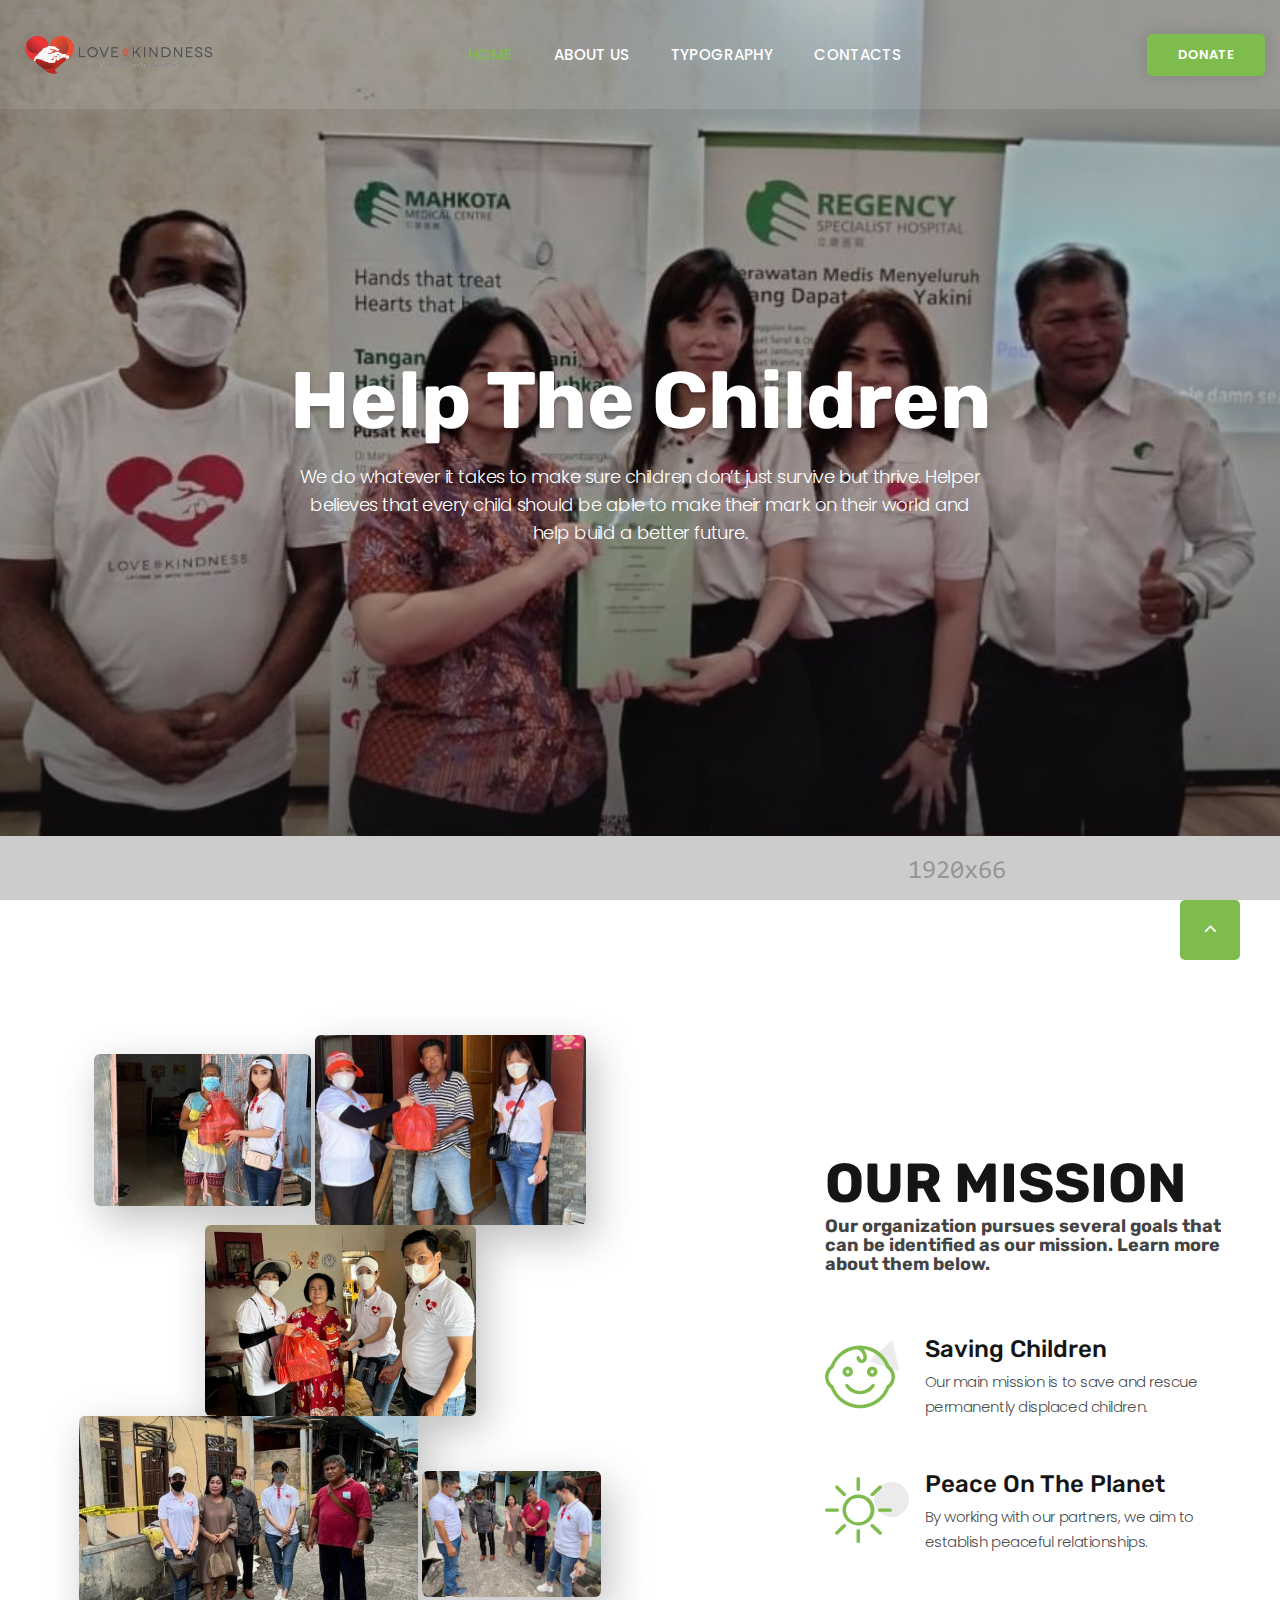
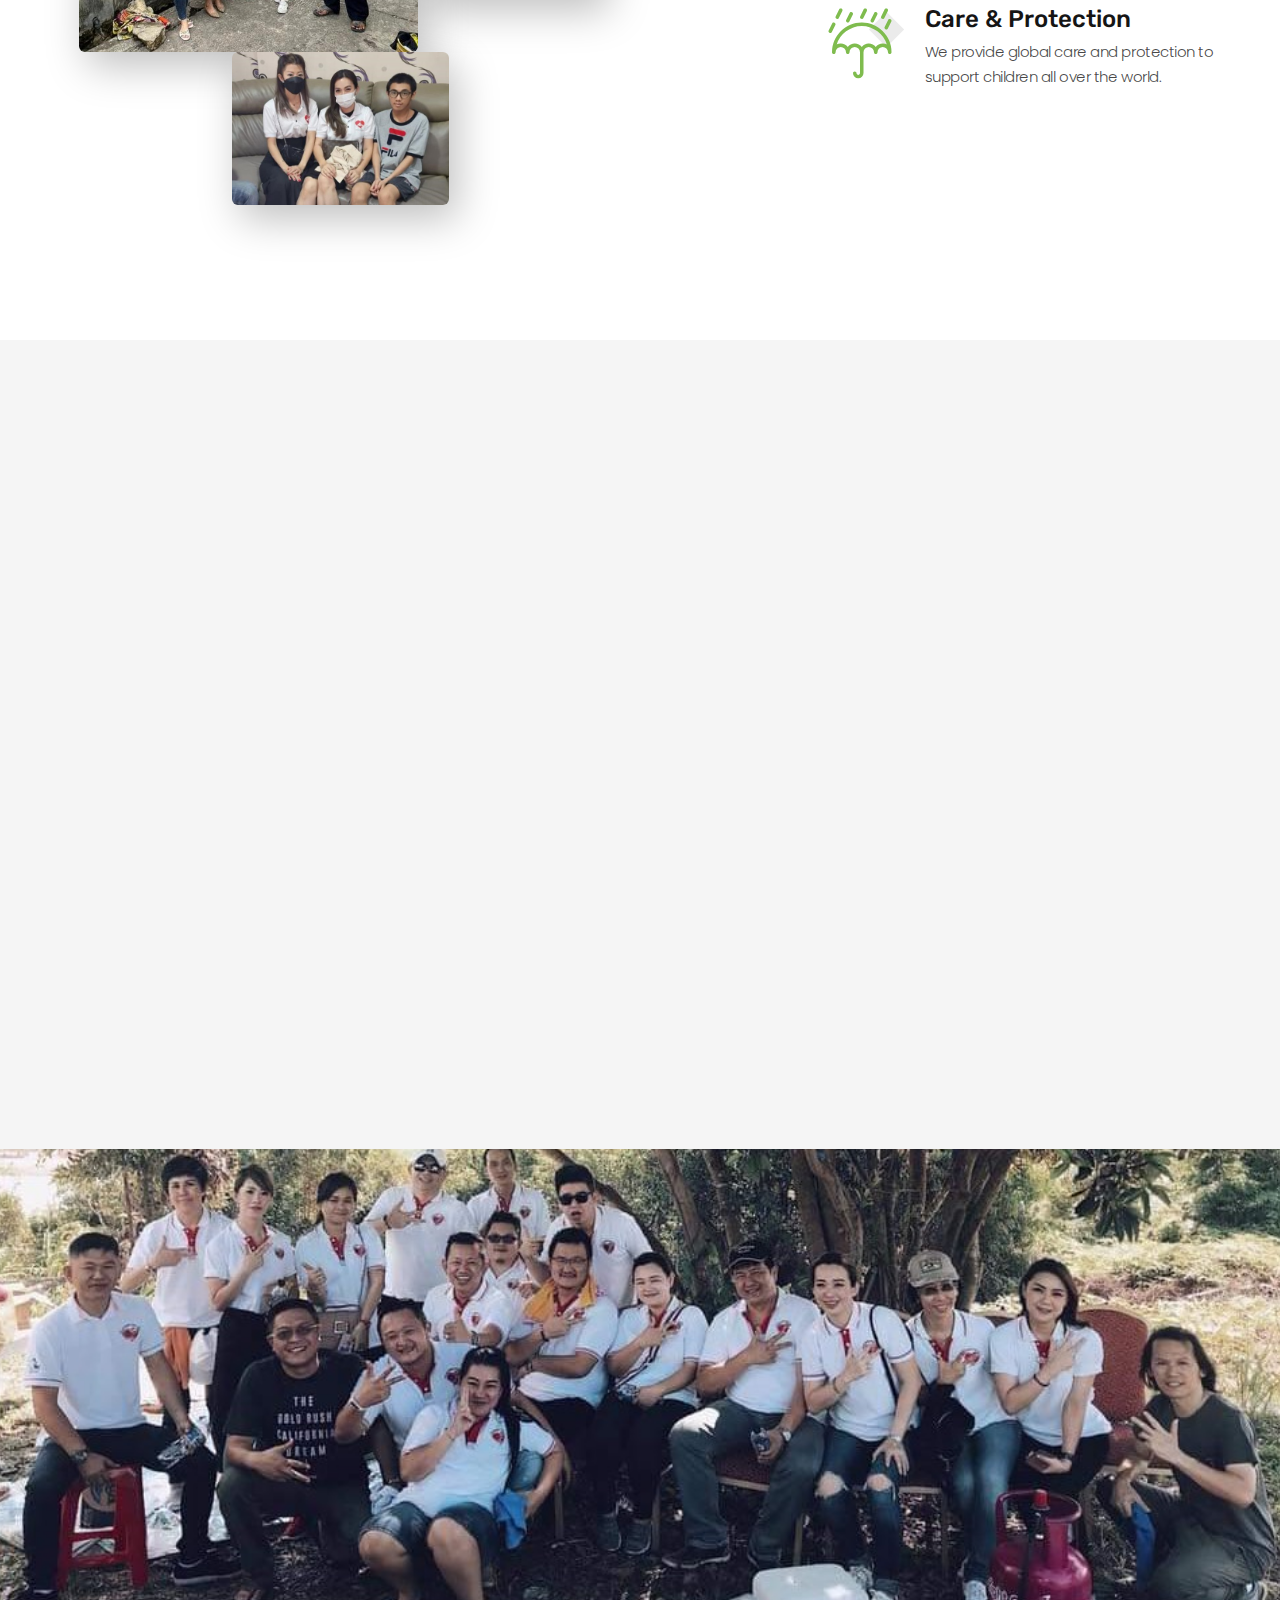
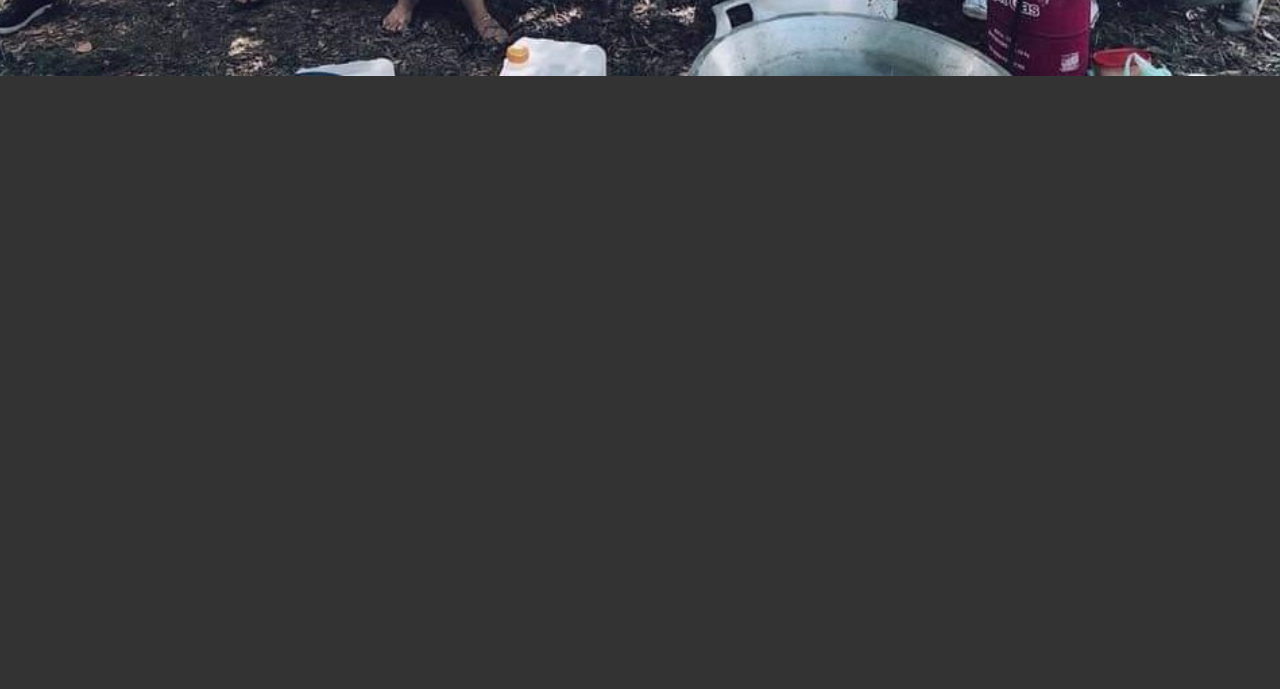
<file: index.html>
<!DOCTYPE html>
<html class="wide wow-animation" lang="en">
  <head>
    <title>Home</title>
    <meta charset="utf-8" />
    <meta
      name="viewport"
      content="width=device-width, height=device-height, initial-scale=1.0"
    />
    <meta http-equiv="X-UA-Compatible" content="IE=edge" />
    <link rel="icon" href="images/favicon.png" type="image/x-icon" />
    <link
      rel="stylesheet"
      type="text/css"
      href="//fonts.googleapis.com/css?family=Poppins:300,300i,400,500,600,700,800,900,900i%7CRoboto:400%7CRubik:100,400,700"
    />
    <link rel="stylesheet" href="css/bootstrap.css" />
    <link rel="stylesheet" href="css/fonts.css" />
    <link rel="stylesheet" href="css/style.css" />
    <style>
      .ie-panel {
        display: none;
        background: #212121;
        padding: 10px 0;
        box-shadow: 3px 3px 5px 0 rgba(0, 0, 0, 0.3);
        clear: both;
        text-align: center;
        position: relative;
        z-index: 1;
      }
      html.ie-10 .ie-panel,
      html.lt-ie-10 .ie-panel {
        display: block;
      }
    </style>
  </head>
  <body>
    <div class="preloader">
      <div class="preloader-body">
        <div class="cssload-container">
          <div class="cssload-speeding-wheel"></div>
        </div>
        <p>Loading...</p>
      </div>
    </div>
    <div class="page">
      <!-- Page Header-->
      <header class="section page-header">
        <!-- RD Navbar-->
        <div class="rd-navbar-wrap">
          <nav
            class="rd-navbar rd-navbar-classic"
            data-layout="rd-navbar-fixed"
            data-sm-layout="rd-navbar-fixed"
            data-md-layout="rd-navbar-fixed"
            data-md-device-layout="rd-navbar-fixed"
            data-lg-layout="rd-navbar-static"
            data-lg-device-layout="rd-navbar-static"
            data-xl-layout="rd-navbar-static"
            data-xl-device-layout="rd-navbar-static"
            data-xxl-layout="rd-navbar-static"
            data-xxl-device-layout="rd-navbar-static"
            data-lg-stick-up-offset="46px"
            data-xl-stick-up-offset="46px"
            data-xxl-stick-up-offset="46px"
            data-lg-stick-up="true"
            data-xl-stick-up="true"
            data-xxl-stick-up="true"
          >
            <div class="rd-navbar-main-outer">
              <div class="rd-navbar-main">
                <!-- RD Navbar Panel-->
                <div class="rd-navbar-panel">
                  <!-- RD Navbar Toggle-->
                  <button
                    class="rd-navbar-toggle"
                    data-rd-navbar-toggle=".rd-navbar-nav-wrap"
                  >
                    <span></span>
                  </button>
                  <!-- RD Navbar Brand-->
                  <div class="rd-navbar-brand">
                    <a href="index.html"
                      ><img
                        class="brand-logo-light"
                        src="images/LK-no-bg.png"
                        alt=""
                        width="207"
                        height="51"
                    /></a>
                  </div>
                </div>
                <div class="rd-navbar-main-element">
                  <div class="rd-navbar-nav-wrap">
                    <!-- RD Navbar Nav-->
                    <ul class="rd-navbar-nav">
                      <li class="rd-nav-item active">
                        <a class="rd-nav-link" href="index.html">Home</a>
                      </li>
                      <li class="rd-nav-item">
                        <a class="rd-nav-link" href="about-us.html">About Us</a>
                      </li>
                      <li class="rd-nav-item">
                        <a class="rd-nav-link" href="typography.html"
                          >Typography</a
                        >
                      </li>
                      <li class="rd-nav-item">
                        <a class="rd-nav-link" href="contacts.html">Contacts</a>
                      </li>
                    </ul>
                    <a class="button button-primary button-sm" href="#"
                      >Donate</a
                    >
                  </div>
                </div>
                <a class="button button-primary button-sm" href="#">Donate</a>
              </div>
            </div>
          </nav>
        </div>
      </header>
      <!-- Swiper-->
      <section
        class="section section-lg section-main-bunner section-main-bunner-filter"
      >
        <div
          class="main-bunner-img"
          style="
            background-image: url('images/50.jpg');
            background-size: cover;
          "
        ></div>
        <div class="main-bunner-inner">
          <div class="container">
            <div
              class="row row-50 justify-content-lg-center align-items-lg-center"
            >
              <div class="col-lg-12">
                <div class="bunner-content-modern text-center">
                  <h1 class="main-bunner-title">Help The Children</h1>
                  <p>
                    We do whatever it takes to make sure children don’t just
                    survive but thrive. Helper believes that every child should
                    be able to make their mark on their world and help build a
                    better future.
                  </p>
                </div>
              </div>
            </div>
          </div>
        </div>
      </section>
      <section class="section section-xl">
        <div class="container">
          <div
            class="row row-50 justify-content-lg-between align-items-lg-center"
          >
            <div class="col-lg-6">
              <div class="box-img-animate">
                <div
                  class="box-img-animate-item"
                  data-parallax-scroll='{"y": 0, "x": 140,  "smoothness": 50 }'
                >
                  <img src="images/02.jpg" alt="" width="217" height="153" />
                </div>
                <div
                  class="box-img-animate-item"
                  data-parallax-scroll='{"y": 150, "x": 0,  "smoothness": 50 }'
                >
                <img src="images/11.jpg" alt="" width="271" height="191" />
                </div>
                <div
                  class="box-img-animate-item"
                  data-parallax-scroll='{"y":70, "x": -250,  "smoothness": 50 }'
                >
                <img src="images/16.jpg" alt="" width="271" height="191" />
                </div>
                <div
                  class="box-img-animate-item"
                  data-parallax-scroll='{"y":20, "x": 20,  "smoothness": 50 }'
                >
                <img src="images/29.jpg" alt="" width="339" height="236" />
                </div>
                <div
                  class="box-img-animate-item"
                  data-parallax-scroll='{"y":60, "x": 70,  "smoothness": 50 }'
                >
                <img src="images/37.jpg" alt="" width="179" height="126" />
                </div>
                <div
                  class="box-img-animate-item"
                  data-parallax-scroll='{"y":0, "x": 140,  "smoothness": 50 }'
                >
                  <img src="images/45.jpg" alt="" width="217" height="153" />
                </div>
              </div>
            </div>
            <div class="col-lg-6 col-xl-5">
              <div class="innset-xl-left-70">
                <h2>Our Mission</h2>
                <h5 class="text-opacity-80">
                  Our organization pursues several goals that can be identified
                  as our mission. Learn more about them below.
                </h5>
                <div class="row row-50">
                  <div class="col-md-6 col-lg-12">
                    <div class="box-icon-modern">
                      <div class="box-icon-inner decorate-triangle">
                        <span
                          class="icon-xl linearicons-baby2 icon-primary"
                        ></span>
                      </div>
                      <div class="box-icon-caption">
                        <h4><a href="#">Saving Children</a></h4>
                        <p>
                          Our main mission is to save and rescue permanently
                          displaced children.
                        </p>
                      </div>
                    </div>
                  </div>
                  <div class="col-md-6 col-lg-12">
                    <div class="box-icon-modern">
                      <div class="box-icon-inner decorate-circle">
                        <span
                          class="icon-xl linearicons-sun icon-primary"
                        ></span>
                      </div>
                      <div class="box-icon-caption">
                        <h4><a href="#">Peace On The Planet</a></h4>
                        <p>
                          By working with our partners, we aim to establish
                          peaceful relationships.
                        </p>
                      </div>
                    </div>
                  </div>
                  <div class="col-md-6 col-lg-12">
                    <div class="box-icon-modern">
                      <div class="box-icon-inner decorate-rectangle">
                        <span
                          class="icon-xl linearicons-umbrella2 icon-primary"
                        ></span>
                      </div>
                      <div class="box-icon-caption">
                        <h4><a href="#">Care &amp; Protection</a></h4>
                        <p>
                          We provide global care and protection to support
                          children all over the world.
                        </p>
                      </div>
                    </div>
                  </div>
                </div>
              </div>
            </div>
          </div>
        </div>
      </section>
      <section class="section section-lg bg-gray-1">
        <div class="container">
          <div class="row justify-content-center text-center">
            <div class="col-md-9 col-lg-7 wow-outer">
              <div class="wow slideInDown">
                <h3>Latest Causes</h3>
                <p>
                  At Helper, there are various charity causes and projects, in
                  which you can always take part. Feel free to learn about them
                  below or browse our website for more information.
                </p>
              </div>
            </div>
          </div>
          <div class="row row-50 justify-content-center text-center">
            <div class="col-md-6 col-lg-4 wow-outer">
              <div class="wow fadeInUp">
                <article class="box-causes">
                  <div class="box-causes-img">
                    <img
                      src="images/causes-01-372x396.jpg"
                      alt=""
                      width="372"
                      height="396"
                    /><a class="button button-sm button-primary" href="#"
                      >Donate Now</a
                    >
                  </div>
                </article>
              </div>
            </div>
            <div class="col-md-6 col-lg-4 wow-outer">
              <div class="wow fadeInUp">
                <article class="box-causes">
                  <div class="box-causes-img">
                    <img
                      src="images/causes-02-372x396.jpg"
                      alt=""
                      width="372"
                      height="396"
                    /><a class="button button-sm button-primary" href="#"
                      >Donate Now</a
                    >
                  </div>
                </article>
              </div>
            </div>
            <div class="col-md-6 col-lg-4 wow-outer">
              <div class="wow fadeInUp">
                <article class="box-causes">
                  <div class="box-causes-img">
                    <img
                      src="images/causes-03-372x396.jpg"
                      alt=""
                      width="372"
                      height="396"
                    /><a class="button button-sm button-primary" href="#"
                      >Donate Now</a
                    >
                  </div>
                </article>
              </div>
            </div>
          </div>
        </div>
      </section>
      <section
        class="parallax-container bg-gray-600"
        data-parallax-img="images/31.jpg"
      >
        <div class="parallax-content section-xxl text-center">
          <div class="container">
            <div class="row justify-content-md-center">
              <div class="col-md-9 col-lg-8 col-xl-8 wow-outer">
                <div class="innset-xl-right-30 innset-xl-left-30">
                  <div class="wow slideInDown">
                    <h3>Email Us to Become Volunteer</h3>
                    <form
                      class="rd-form rd-mailform rd-form-inline"
                      data-form-output="form-output-global"
                      data-form-type="subscribe"
                      method="post"
                      action="bat/rd-mailform.php"
                    >
                      <div class="form-wrap">
                        <input
                          class="form-input"
                          id="subscribe-form-email"
                          type="email"
                          name="email"
                          data-constraints="@Email @Required"
                        />
                        <label class="form-label" for="subscribe-form-email"
                          >Your E-mail</label
                        >
                      </div>
                      <div class="form-button">
                        <button
                          class="button button-primary button-lg"
                          type="submit"
                        >
                          Submit
                        </button>
                      </div>
                    </form>
                  </div>
                </div>
              </div>
            </div>
          </div>
        </div>
      </section>
      <!-- Page Footer-->
      <footer class="section footer-minimal context-dark">
        <div class="container wow-outer">
          <div class="wow fadeIn">
            <div class="row row-50 row-lg-60">
              <div class="col-12">
                <a href="index.html">
                  <p>sponsors</p>
                  <p></p>
                  <img
                    src="images/sponsors1.jpg"
                    alt=""
                    width="207"
                    height="51"
                /></a>
              </div>
              <div class="col-12">
                <ul class="footer-minimal-nav">
                  <li><a href="about-us.html">About Us</a></li>
                  <li><a href="#">Vision & Mission</a></li>
                  <li><a href="#">Gallery</a></li>
                  <li><a href="#">Team</a></li>
                  <li><a href="contacts.html">Contacts</a></li>
                </ul>
              </div>
              <div class="col-12">
                <ul class="social-list">
                  <li>
                    <a
                      class="icon icon-sm icon-circle icon-circle-md icon-bg-white fa-facebook"
                      href="#"
                    ></a>
                  </li>
                  <li>
                    <a
                      class="icon icon-sm icon-circle icon-circle-md icon-bg-white fa-instagram"
                      href="#"
                    ></a>
                  </li>
                  <li>
                    <a
                      class="icon icon-sm icon-circle icon-circle-md icon-bg-white fa-twitter"
                      href="#"
                    ></a>
                  </li>
                  <li>
                    <a
                      class="icon icon-sm icon-circle icon-circle-md icon-bg-white fa-youtube-play"
                      href="#"
                    ></a>
                  </li>
                  <li>
                    <a
                      class="icon icon-sm icon-circle icon-circle-md icon-bg-white fa-pinterest-p"
                      href="#"
                    ></a>
                  </li>
                </ul>
              </div>
            </div>
          </div>
        </div>
      </footer>
    </div>
    <div class="snackbars" id="form-output-global"></div>
    <script src="js/core.min.js"></script>
    <script src="js/script.js"></script>
    <!-- coded by ragnar-->
  </body>
</html>
</file>
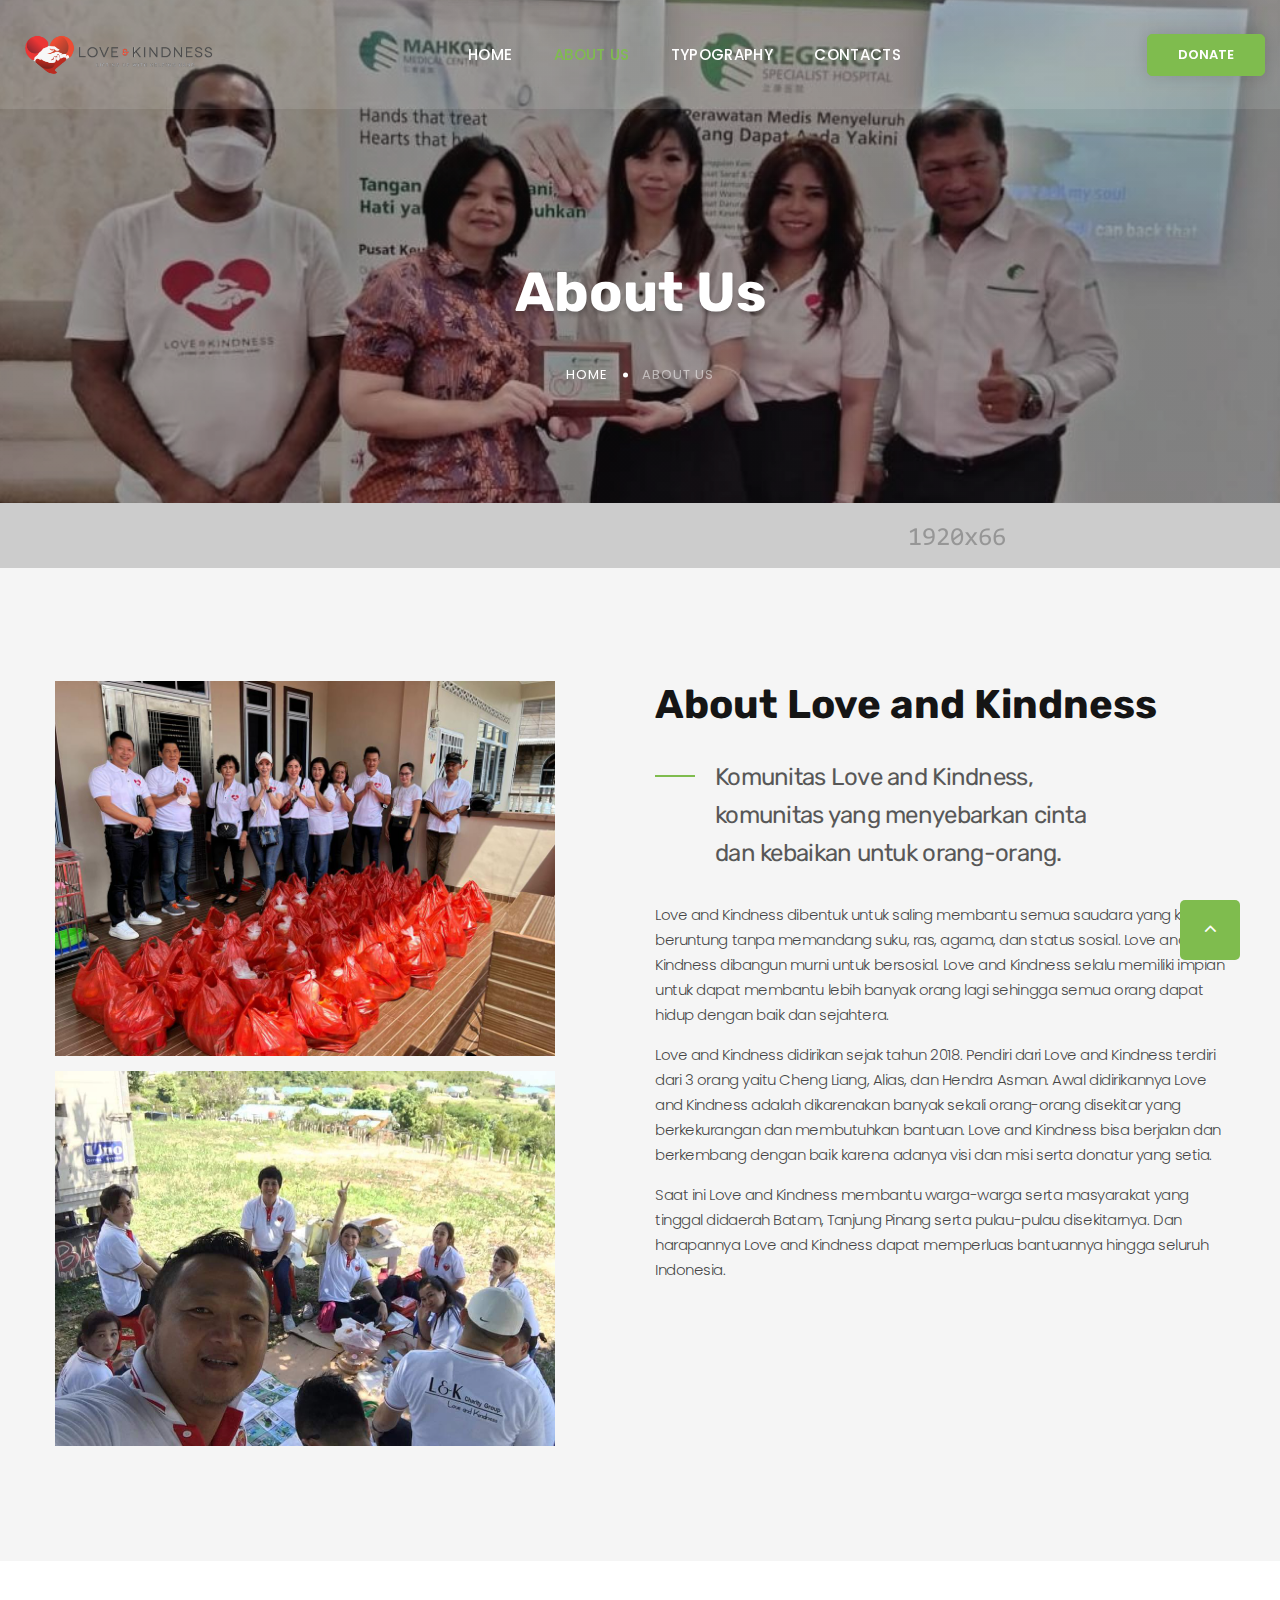
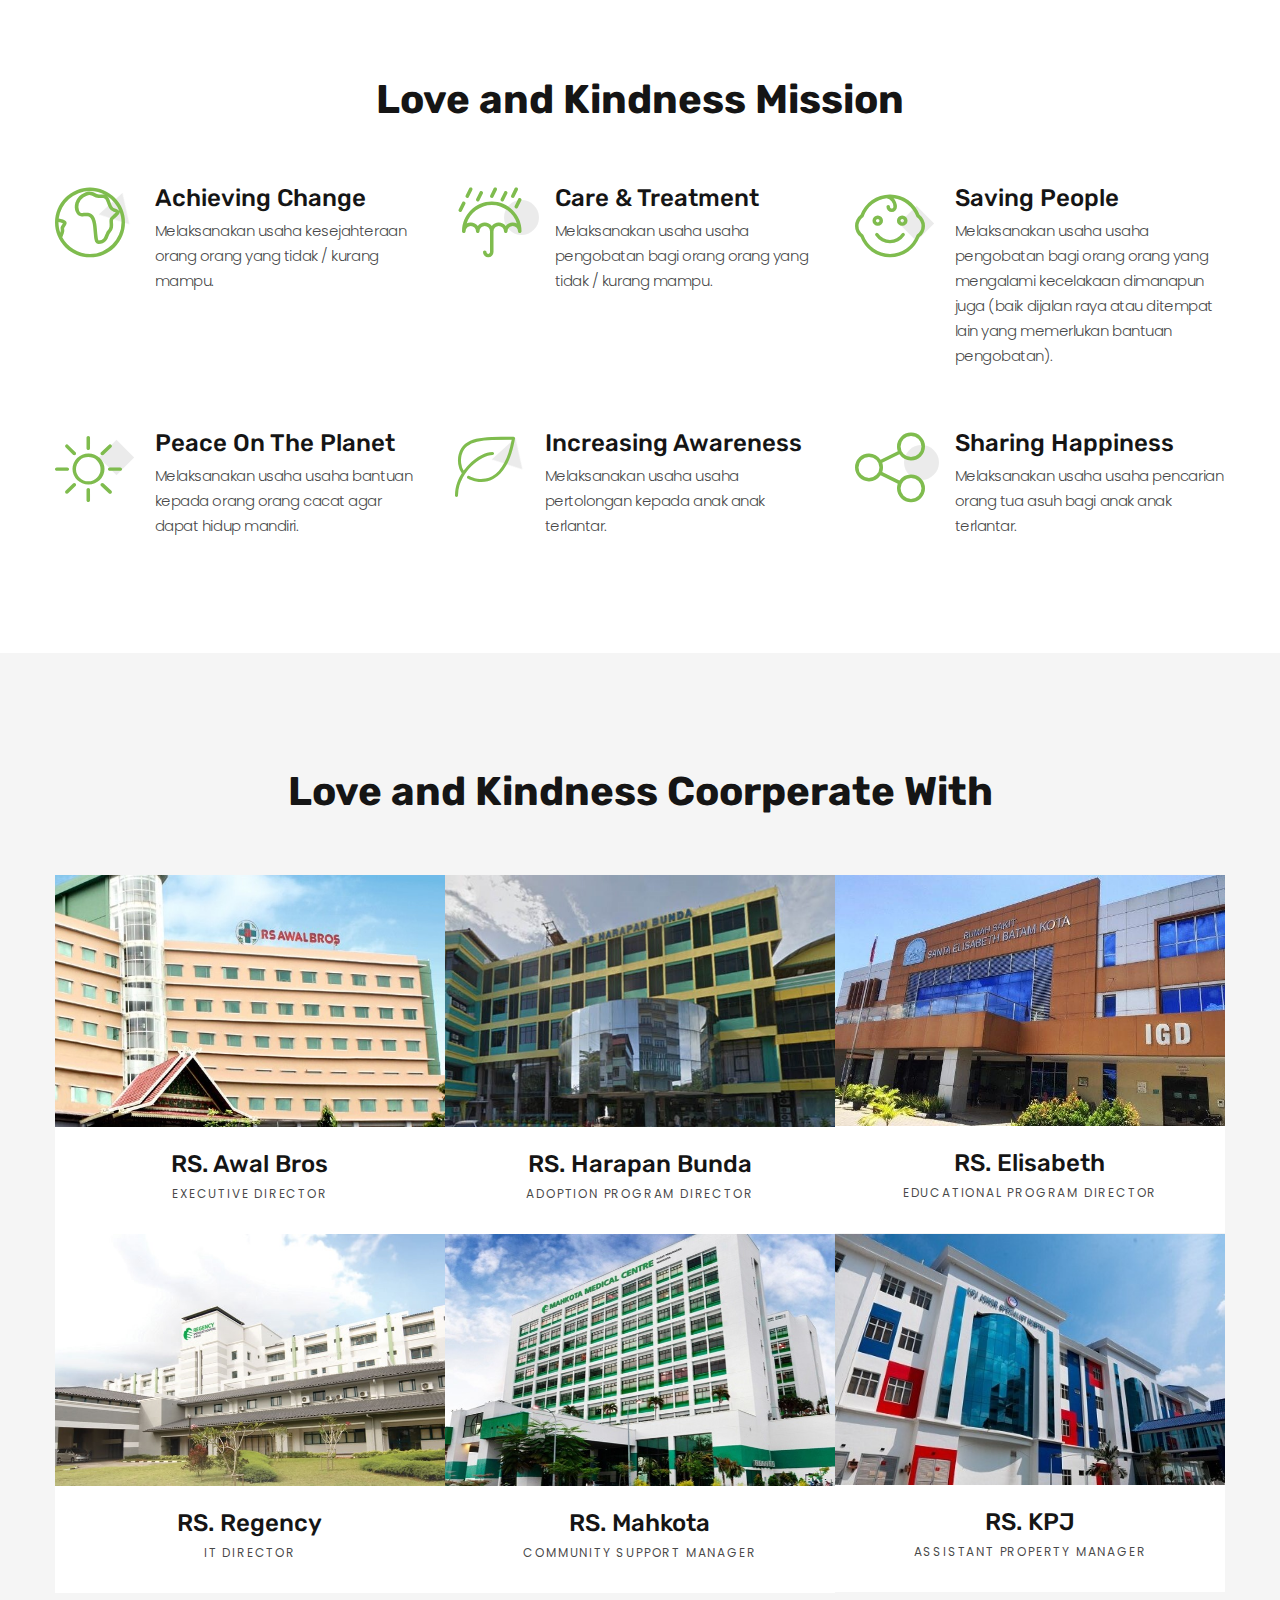
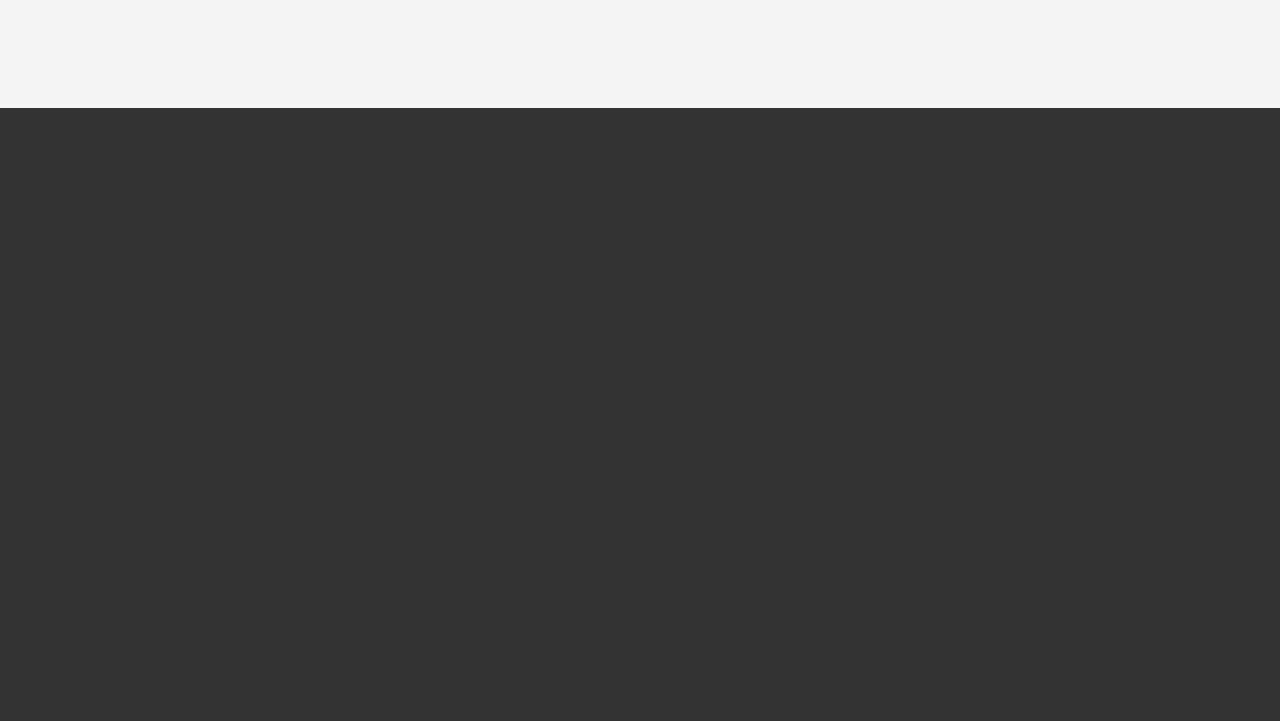
<file: about-us.html>
<!DOCTYPE html>
<html class="wide wow-animation" lang="en">
  <head>
    <title>About Us</title>
    <meta charset="utf-8" />
    <meta
      name="viewport"
      content="width=device-width, height=device-height, initial-scale=1.0"
    />
    <meta http-equiv="X-UA-Compatible" content="IE=edge" />
    <link rel="icon" href="images/favicon.png" type="image/x-icon" />
    <link
      rel="stylesheet"
      type="text/css"
      href="//fonts.googleapis.com/css?family=Poppins:300,300i,400,500,600,700,800,900,900i%7CRoboto:400%7CRubik:100,400,700"
    />
    <link rel="stylesheet" href="css/bootstrap.css" />
    <link rel="stylesheet" href="css/fonts.css" />
    <link rel="stylesheet" href="css/style.css" />
    <style>
      .ie-panel {
        display: none;
        background: #212121;
        padding: 10px 0;
        box-shadow: 3px 3px 5px 0 rgba(0, 0, 0, 0.3);
        clear: both;
        text-align: center;
        position: relative;
        z-index: 1;
      }
      html.ie-10 .ie-panel,
      html.lt-ie-10 .ie-panel {
        display: block;
      }
    </style>
  </head>
  <body>
    <div class="ie-panel">
      <a href="http://windows.microsoft.com/en-US/internet-explorer/"
        ><img
          src="images/ie8-panel/warning_bar_0000_us.jpg"
          height="42"
          width="820"
          alt="You are using an outdated browser. For a faster, safer browsing experience, upgrade for free today."
      /></a>
    </div>
    <div class="preloader">
      <div class="preloader-body">
        <div class="cssload-container">
          <div class="cssload-speeding-wheel"></div>
        </div>
        <p>Loading...</p>
      </div>
    </div>
    <div class="page">
      <!-- Page Header-->
      <header class="section page-header">
        <!-- RD Navbar-->
        <div class="rd-navbar-wrap">
          <nav
            class="rd-navbar rd-navbar-classic"
            data-layout="rd-navbar-fixed"
            data-sm-layout="rd-navbar-fixed"
            data-md-layout="rd-navbar-fixed"
            data-md-device-layout="rd-navbar-fixed"
            data-lg-layout="rd-navbar-static"
            data-lg-device-layout="rd-navbar-static"
            data-xl-layout="rd-navbar-static"
            data-xl-device-layout="rd-navbar-static"
            data-xxl-layout="rd-navbar-static"
            data-xxl-device-layout="rd-navbar-static"
            data-lg-stick-up-offset="46px"
            data-xl-stick-up-offset="46px"
            data-xxl-stick-up-offset="46px"
            data-lg-stick-up="true"
            data-xl-stick-up="true"
            data-xxl-stick-up="true"
          >
            <div class="rd-navbar-main-outer">
              <div class="rd-navbar-main">
                <!-- RD Navbar Panel-->
                <div class="rd-navbar-panel">
                  <!-- RD Navbar Toggle-->
                  <button
                    class="rd-navbar-toggle"
                    data-rd-navbar-toggle=".rd-navbar-nav-wrap"
                  >
                    <span></span>
                  </button>
                  <!-- RD Navbar Brand-->
                  <div class="rd-navbar-brand">
                    <a href="index.html"
                      ><img
                        class="brand-logo-light"
                        src="images/LK-no-bg.png"
                        alt=""
                        width="207"
                        height="51"
                    /></a>
                  </div>
                </div>
                <div class="rd-navbar-main-element">
                  <div class="rd-navbar-nav-wrap">
                    <!-- RD Navbar Nav-->
                    <ul class="rd-navbar-nav">
                      <li class="rd-nav-item">
                        <a class="rd-nav-link" href="index.html">Home</a>
                      </li>
                      <li class="rd-nav-item active">
                        <a class="rd-nav-link" href="about-us.html">About Us</a>
                      </li>
                      <li class="rd-nav-item">
                        <a class="rd-nav-link" href="typography.html"
                          >Typography</a
                        >
                      </li>
                      <li class="rd-nav-item">
                        <a class="rd-nav-link" href="contacts.html">Contacts</a>
                      </li>
                    </ul>
                    <a class="button button-primary button-sm" href="#"
                      >Donate</a
                    >
                  </div>
                </div>
                <a class="button button-primary button-sm" href="#">Donate</a>
              </div>
            </div>
          </nav>
        </div>
      </header>
      <section
        class="parallax-container"
        data-parallax-img="images/43.jpg"
      >
        <div class="parallax-content breadcrumbs-custom context-dark">
          <div class="container">
            <div class="row justify-content-center">
              <div class="col-12 col-lg-9">
                <h2 class="breadcrumbs-custom-title">About Us</h2>
                <ul class="breadcrumbs-custom-path">
                  <li><a href="index.html">Home</a></li>
                  <li class="active">About Us</li>
                </ul>
              </div>
            </div>
          </div>
        </div>
      </section>
      <section class="section section-lg bg-gray-1 bg-gray-1-decor">
        <div class="container">
          <div class="row row-50">
            <div class="col-lg-6 pr-xl-5">
              <img
                src="images/17.jpg"
                alt=""
                width="500"
                height="430"
              />
              <p></p>
              <img
                src="images/27.jpg"
                alt=""
                width="500"
                height="430"
              />
            </div>
            <div class="col-lg-6">
              <h3>About Love and Kindness</h3>
              <div class="text-with-divider">
                <div class="divider"></div>
                <h4 class="text-opacity-70">
                  Komunitas Love and Kindness, komunitas yang menyebarkan cinta
                  dan kebaikan untuk orang-orang.
                </h4>
              </div>
              <p>
                Love and Kindness dibentuk untuk saling membantu semua saudara
                yang kurang beruntung tanpa memandang suku, ras, agama, dan
                status sosial. Love and Kindness dibangun murni untuk bersosial.
                Love and Kindness selalu memiliki impian untuk dapat membantu
                lebih banyak orang lagi sehingga semua orang dapat hidup dengan
                baik dan sejahtera.
              </p>
              <p>
                Love and Kindness didirikan sejak tahun 2018. Pendiri dari Love
                and Kindness terdiri dari 3 orang yaitu Cheng Liang, Alias, dan
                Hendra Asman. Awal didirikannya Love and Kindness adalah
                dikarenakan banyak sekali orang-orang disekitar yang
                berkekurangan dan membutuhkan bantuan. Love and Kindness bisa
                berjalan dan berkembang dengan baik karena adanya visi dan misi
                serta donatur yang setia.
              </p>
              <p>
                Saat ini Love and Kindness membantu warga-warga serta masyarakat
                yang tinggal didaerah Batam, Tanjung Pinang serta pulau-pulau
                disekitarnya. Dan harapannya Love and Kindness dapat memperluas
                bantuannya hingga seluruh Indonesia.
              </p>
            </div>
          </div>
        </div>
      </section>
      <section class="section section-lg bg-default">
        <div class="container">
          <h3 class="text-center">Love and Kindness Mission</h3>
          <div class="row row-30 row-md-40 row-xl-60">
            <div class="col-md-6 col-lg-4">
              <div class="box-icon-modern">
                <div class="box-icon-inner decorate-triangle">
                  <span class="icon-xl linearicons-earth icon-primary"></span>
                </div>
                <div class="box-icon-caption">
                  <h4><a href="#">Achieving Change</a></h4>
                  <p>
                    Melaksanakan usaha kesejahteraan orang orang yang tidak /
                    kurang mampu.
                  </p>
                </div>
              </div>
            </div>
            <div class="col-md-6 col-lg-4">
              <div class="box-icon-modern">
                <div class="box-icon-inner decorate-circle">
                  <span
                    class="icon-xl linearicons-umbrella2 icon-primary"
                  ></span>
                </div>
                <div class="box-icon-caption">
                  <h4><a href="#">Care &amp; Treatment</a></h4>
                  <p>
                    Melaksanakan usaha usaha pengobatan bagi orang orang yang
                    tidak / kurang mampu.
                  </p>
                </div>
              </div>
            </div>
            <div class="col-md-6 col-lg-4">
              <div class="box-icon-modern">
                <div class="box-icon-inner decorate-rectangle">
                  <span class="icon-xl linearicons-baby2 icon-primary"></span>
                </div>
                <div class="box-icon-caption">
                  <h4><a href="#">Saving People</a></h4>
                  <p>
                    Melaksanakan usaha usaha pengobatan bagi orang orang yang
                    mengalami kecelakaan dimanapun juga (baik dijalan raya atau
                    ditempat lain yang memerlukan bantuan pengobatan).
                  </p>
                </div>
              </div>
            </div>
            <div class="col-md-6 col-lg-4">
              <div class="box-icon-modern">
                <div class="box-icon-inner decorate-rectangle">
                  <span class="icon-xl linearicons-sun icon-primary"></span>
                </div>
                <div class="box-icon-caption">
                  <h4><a href="#">Peace On The Planet</a></h4>
                  <p>
                    Melaksanakan usaha usaha bantuan kepada orang orang cacat
                    agar dapat hidup mandiri.
                  </p>
                </div>
              </div>
            </div>
            <div class="col-md-6 col-lg-4">
              <div class="box-icon-modern">
                <div class="box-icon-inner decorate-triangle">
                  <span
                    class="icon-xl linearicons-leaf icon-primary icon-xl-min"
                  ></span>
                </div>
                <div class="box-icon-caption">
                  <h4><a href="#">Increasing Awareness</a></h4>
                  <p>
                    Melaksanakan usaha usaha pertolongan kepada anak anak
                    terlantar.
                  </p>
                </div>
              </div>
            </div>
            <div class="col-md-6 col-lg-4">
              <div class="box-icon-modern">
                <div class="box-icon-inner decorate-circle">
                  <span class="icon-xl linearicons-share2 icon-primary"></span>
                </div>
                <div class="box-icon-caption">
                  <h4><a href="#">Sharing Happiness</a></h4>
                  <p>
                    Melaksanakan usaha usaha pencarian orang tua asuh bagi anak
                    anak terlantar.
                  </p>
                </div>
              </div>
            </div>
          </div>
        </div>
      </section>
      <section class="section section-lg bg-gray-1">
        <div class="container">
          <h3 class="text-center">Love and Kindness Coorperate With</h3>
          <div class="row no-gutters">
            <div class="col-md-6 col-lg-4">
              <div class="team-classic">
                <div class="team-classic-figure">
                  <img
                    src="images/RS-awalbros.jpg"
                    alt=""
                    width="390"
                    height="252"
                  />
                  <ul class="team-classic-soc-list">
                    <li><a class="icon icon-md fa-facebook" href="#"></a></li>
                    <li><a class="icon icon-md fa-instagram" href="#"></a></li>
                    <li><a class="icon icon-md fa-twitter" href="#"></a></li>
                  </ul>
                </div>
                <div class="team-classic-caption">
                  <h4><a class="team-name" href="#">RS. Awal Bros</a></h4>
                  <p>Executive director</p>
                </div>
              </div>
            </div>
            <div class="col-md-6 col-lg-4">
              <div class="team-classic">
                <div class="team-classic-figure">
                  <img
                    src="images/RS-harapanbunda.jpg"
                    alt=""
                    width="390"
                    height="252"
                  />
                  <ul class="team-classic-soc-list">
                    <li><a class="icon icon-md fa-facebook" href="#"></a></li>
                    <li><a class="icon icon-md fa-instagram" href="#"></a></li>
                    <li><a class="icon icon-md fa-twitter" href="#"></a></li>
                  </ul>
                </div>
                <div class="team-classic-caption">
                  <h4><a class="team-name" href="#">RS. Harapan Bunda</a></h4>
                  <p>Adoption program Director</p>
                </div>
              </div>
            </div>
            <div class="col-md-6 col-lg-4">
              <div class="team-classic">
                <div class="team-classic-figure">
                  <img
                    src="images/RS-elisabeth.jpg"
                    alt=""
                    width="390"
                    height="252"
                  />
                  <ul class="team-classic-soc-list">
                    <li><a class="icon icon-md fa-facebook" href="#"></a></li>
                    <li><a class="icon icon-md fa-instagram" href="#"></a></li>
                    <li><a class="icon icon-md fa-twitter" href="#"></a></li>
                  </ul>
                </div>
                <div class="team-classic-caption">
                  <h4><a class="team-name" href="#">RS. Elisabeth</a></h4>
                  <p>Educational program Director</p>
                </div>
              </div>
            </div>
            <div class="col-md-6 col-lg-4">
              <div class="team-classic">
                <div class="team-classic-figure">
                  <img
                    src="images/RS-regency.jpg"
                    alt=""
                    width="390"
                    height="252"
                  />
                  <ul class="team-classic-soc-list">
                    <li><a class="icon icon-md fa-facebook" href="#"></a></li>
                    <li><a class="icon icon-md fa-instagram" href="#"></a></li>
                    <li><a class="icon icon-md fa-twitter" href="#"></a></li>
                  </ul>
                </div>
                <div class="team-classic-caption">
                  <h4><a class="team-name" href="#">RS. Regency</a></h4>
                  <p>IT Director</p>
                </div>
              </div>
            </div>
            <div class="col-md-6 col-lg-4">
              <div class="team-classic">
                <div class="team-classic-figure">
                  <img
                    src="images/RS-mahkota.jpg"
                    alt=""
                    width="390"
                    height="252"
                  />
                  <ul class="team-classic-soc-list">
                    <li><a class="icon icon-md fa-facebook" href="#"></a></li>
                    <li><a class="icon icon-md fa-instagram" href="#"></a></li>
                    <li><a class="icon icon-md fa-twitter" href="#"></a></li>
                  </ul>
                </div>
                <div class="team-classic-caption">
                  <h4><a class="team-name" href="#">RS. Mahkota</a></h4>
                  <p>Community support Manager</p>
                </div>
              </div>
            </div>
            <div class="col-md-6 col-lg-4">
              <div class="team-classic">
                <div class="team-classic-figure">
                  <img
                    src="images/RS-kpj.jpg"
                    alt=""
                    width="390"
                    height="252"
                  />
                  <ul class="team-classic-soc-list">
                    <li><a class="icon icon-md fa-facebook" href="#"></a></li>
                    <li><a class="icon icon-md fa-instagram" href="#"></a></li>
                    <li><a class="icon icon-md fa-twitter" href="#"></a></li>
                  </ul>
                </div>
                <div class="team-classic-caption">
                  <h4><a class="team-name" href="#">RS. KPJ</a></h4>
                  <p>Assistant property Manager</p>
                </div>
              </div>
            </div>
          </div>
        </div>
      </section>

      <footer class="section footer-minimal context-dark">
        <div class="container wow-outer">
          <div class="wow fadeIn">
            <div class="row row-50 row-lg-60">
              <div class="col-12">
                <a href="index.html">
                  <p>sponsors</p>
                  <p></p>
                  <img
                    src="images/sponsors1.jpg"
                    alt=""
                    width="207"
                    height="51"
                /></a>
              </div>
              <div class="col-12">
                <ul class="footer-minimal-nav">
                  <li><a href="about-us.html">About Us</a></li>
                  <li><a href="#">Causes</a></li>
                  <li><a href="#">Gallery</a></li>
                  <li><a href="#">Team</a></li>
                  <li><a href="contacts.html">Contacts</a></li>
                </ul>
              </div>
              <div class="col-12">
                <ul class="social-list">
                  <li>
                    <a
                      class="icon icon-sm icon-circle icon-circle-md icon-bg-white fa-facebook"
                      href="#"
                    ></a>
                  </li>
                  <li>
                    <a
                      class="icon icon-sm icon-circle icon-circle-md icon-bg-white fa-instagram"
                      href="#"
                    ></a>
                  </li>
                  <li>
                    <a
                      class="icon icon-sm icon-circle icon-circle-md icon-bg-white fa-twitter"
                      href="#"
                    ></a>
                  </li>
                  <li>
                    <a
                      class="icon icon-sm icon-circle icon-circle-md icon-bg-white fa-youtube-play"
                      href="#"
                    ></a>
                  </li>
                  <li>
                    <a
                      class="icon icon-sm icon-circle icon-circle-md icon-bg-white fa-pinterest-p"
                      href="#"
                    ></a>
                  </li>
                </ul>
              </div>
            </div>
          </div>
        </div>
      </footer>
    </div>
    <div class="snackbars" id="form-output-global"></div>
    <script src="js/core.min.js"></script>
    <script src="js/script.js"></script>
  </body>
</html>
</file>
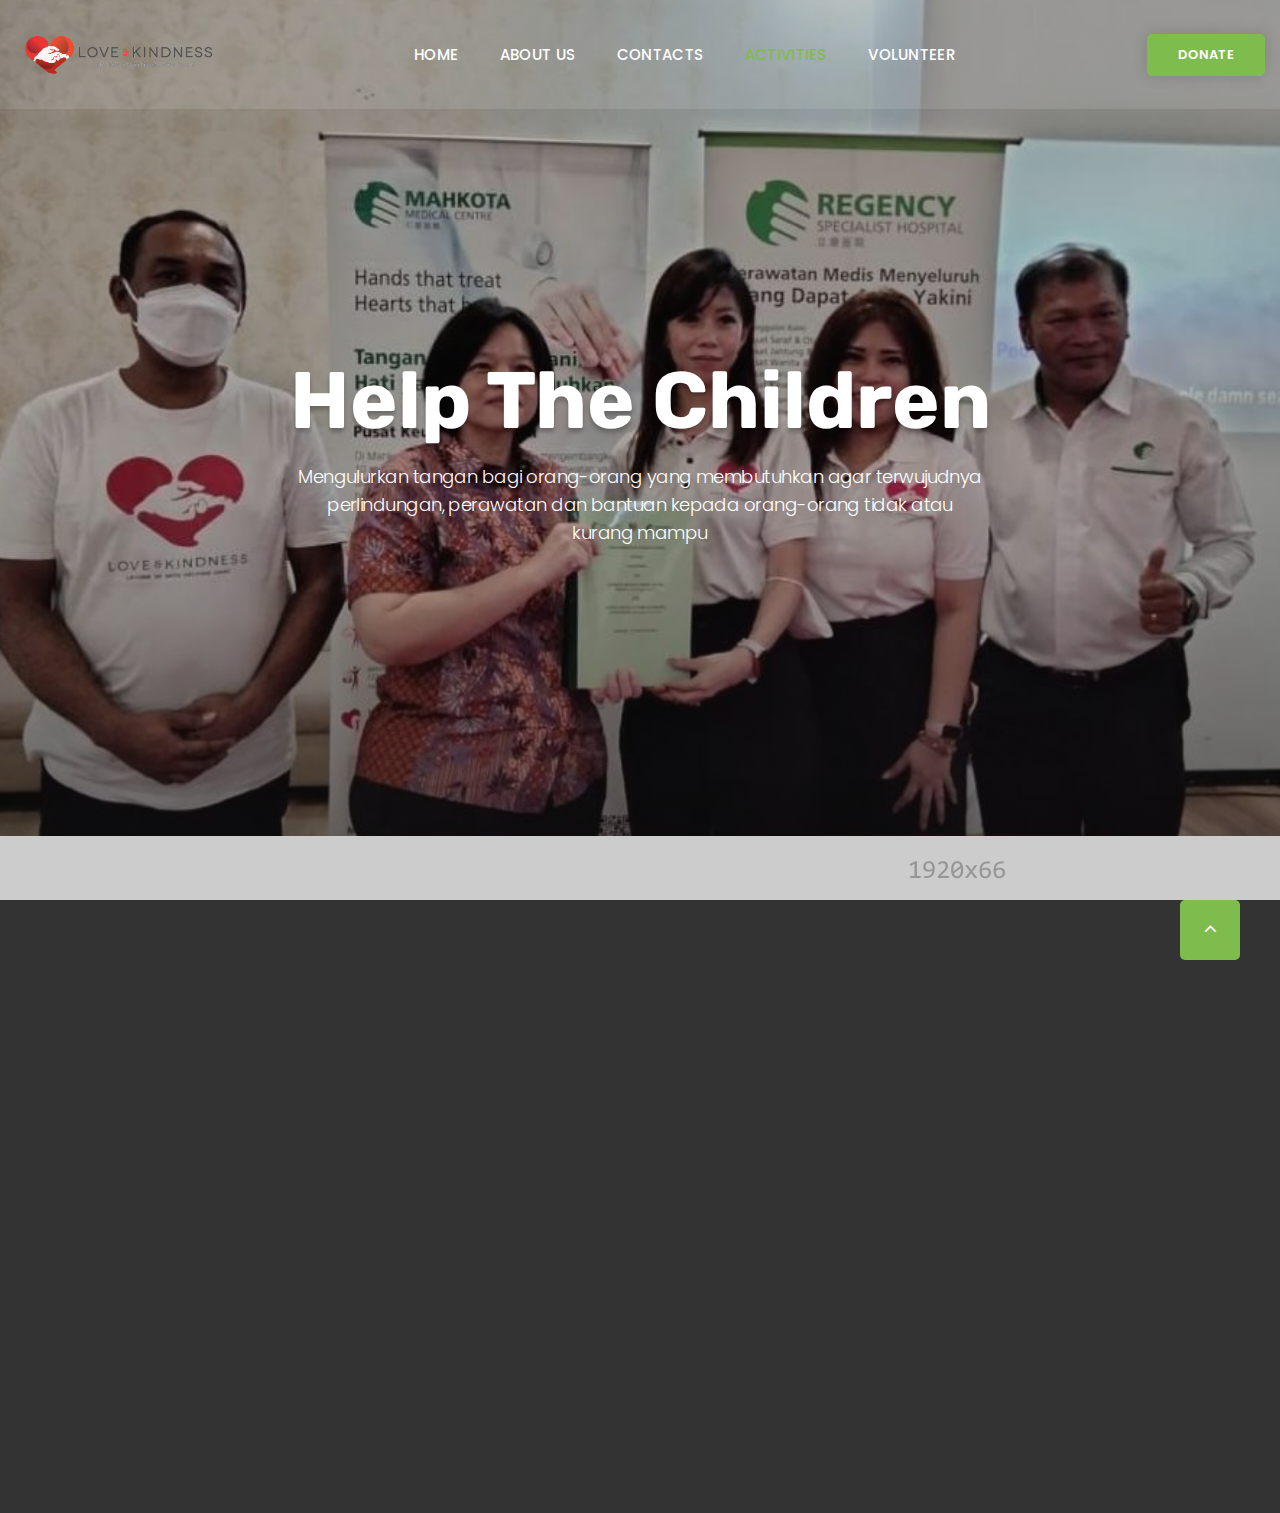
<file: activities.html>
<!DOCTYPE html>
<html class="wide wow-animation" lang="en">
  <head>
    <title>Home</title>
    <meta charset="utf-8" />
    <meta
      name="viewport"
      content="width=device-width, height=device-height, initial-scale=1.0"
    />
    <meta http-equiv="X-UA-Compatible" content="IE=edge" />
    <link rel="icon" href="images/favicon.png" type="image/x-icon" />
    <link
      rel="stylesheet"
      type="text/css"
      href="//fonts.googleapis.com/css?family=Poppins:300,300i,400,500,600,700,800,900,900i%7CRoboto:400%7CRubik:100,400,700"
    />
    <link rel="stylesheet" href="css/bootstrap.css" />
    <link rel="stylesheet" href="css/fonts.css" />
    <link rel="stylesheet" href="css/style.css" />
    <style>
      .ie-panel {
        display: none;
        background: #212121;
        padding: 10px 0;
        box-shadow: 3px 3px 5px 0 rgba(0, 0, 0, 0.3);
        clear: both;
        text-align: center;
        position: relative;
        z-index: 1;
      }
      html.ie-10 .ie-panel,
      html.lt-ie-10 .ie-panel {
        display: block;
      }
    </style>
  </head>
  <body>
    <div class="preloader">
      <div class="preloader-body">
        <div class="cssload-container">
          <div class="cssload-speeding-wheel"></div>
        </div>
        <p>Loading...</p>
      </div>
    </div>
    <div class="page">
      <!-- Page Header-->
      <header class="section page-header">
        <!-- RD Navbar-->
        <div class="rd-navbar-wrap">
          <nav
            class="rd-navbar rd-navbar-classic"
            data-layout="rd-navbar-fixed"
            data-sm-layout="rd-navbar-fixed"
            data-md-layout="rd-navbar-fixed"
            data-md-device-layout="rd-navbar-fixed"
            data-lg-layout="rd-navbar-static"
            data-lg-device-layout="rd-navbar-static"
            data-xl-layout="rd-navbar-static"
            data-xl-device-layout="rd-navbar-static"
            data-xxl-layout="rd-navbar-static"
            data-xxl-device-layout="rd-navbar-static"
            data-lg-stick-up-offset="46px"
            data-xl-stick-up-offset="46px"
            data-xxl-stick-up-offset="46px"
            data-lg-stick-up="true"
            data-xl-stick-up="true"
            data-xxl-stick-up="true"
          >
            <div class="rd-navbar-main-outer">
              <div class="rd-navbar-main">
                <!-- RD Navbar Panel-->
                <div class="rd-navbar-panel">
                  <!-- RD Navbar Toggle-->
                  <button
                    class="rd-navbar-toggle"
                    data-rd-navbar-toggle=".rd-navbar-nav-wrap"
                  >
                    <span></span>
                  </button>
                  <!-- RD Navbar Brand-->
                  <div class="rd-navbar-brand">
                    <a href="index.html"
                      ><img
                        class="brand-logo-light"
                        src="images/LK-no-bg.png"
                        alt=""
                        width="207"
                        height="51"
                    /></a>
                  </div>
                </div>
                <div class="rd-navbar-main-element">
                  <div class="rd-navbar-nav-wrap">
                    <!-- RD Navbar Nav-->
                    <ul class="rd-navbar-nav">
                      <li class="rd-nav-item">
                        <a class="rd-nav-link" href="index.html">Home</a>
                      </li>
                      <li class="rd-nav-item">
                        <a class="rd-nav-link" href="about-us.html">About Us</a>
                      </li>
                      <!-- <li class="rd-nav-item">
                        <a class="rd-nav-link" href="typography.html"
                          >Typography</a
                        >
                      </li> -->
                      <li class="rd-nav-item">
                        <a class="rd-nav-link" href="contacts.html">Contacts</a>
                      </li>
                    </li>
                    <li class="rd-nav-item active">
                      <a class="rd-nav-link" href="activities.html">Activities</a>
                    </li>
                  </li>
                  <li class="rd-nav-item">
                    <a class="rd-nav-link" href="volunteer.html">Volunteer</a>
                  </li>
                    </ul>
                    <a class="button button-primary button-sm" href="donate.html"
                      >Donate</a
                    >
                  </div>
                </div>
                <a class="button button-primary button-sm" href="#">Donate</a>
              </div>
            </div>
          </nav>
        </div>
      </header>
      <!-- Swiper-->
      <section
        class="section section-lg section-main-bunner section-main-bunner-filter"
      >
        <div
          class="main-bunner-img"
          style="
            background-image: url('images/50.jpg');
            background-size: cover;
          "
        ></div>
        <div class="main-bunner-inner">
          <div class="container">
            <div
              class="row row-50 justify-content-lg-center align-items-lg-center"
            >
              <div class="col-lg-12">
                <div class="bunner-content-modern text-center">
                  <h1 class="main-bunner-title">Help The Children</h1>
                  <p>
                    Mengulurkan tangan bagi orang-orang yang membutuhkan agar terwujudnya perlindungan, perawatan dan bantuan kepada orang-orang tidak atau kurang mampu
                  </p>
                </div>
              </div>
            </div>
          </div>
        </div>
      </section>


      <!-- start body -->
      

      <!-- Page Footer-->
      <footer class="section footer-minimal context-dark">
        <div class="container wow-outer">
          <div class="wow fadeIn">
            <div class="row row-50 row-lg-60">
              <div class="col-12">
                <a href="index.html">
                  <p>sponsor</p>
                  <p></p>
                  <img
                    src="images/sponsors1.jpg"
                    alt=""
                    width="207"
                    height="51"
                /></a>
              </div>
              <div class="col-12">
                <ul class="footer-minimal-nav">
                  <li><a href="about-us.html">About Us</a></li>
                  <li><a href="about-us.html">Vision & Mission</a></li>
                  <li><a href="activities.html">Activities</a></li>
                  <li><a href="volunteer.html">Volunteers</a></li>
                  <li><a href="contacts.html">Contacts</a></li>
                </ul>
              </div>
              <div class="col-12">
                <ul class="social-list">
                  <li>
                    <a
                      class="icon icon-sm icon-circle icon-circle-md icon-bg-white fa-facebook"
                      href="https://www.facebook.com/LoveAndKind.Charity?mibextid=LQQJ4d"
                    ></a>
                  </li>
                  <li>
                    <a
                      class="icon icon-sm icon-circle icon-circle-md icon-bg-white fa-instagram"
                      href="https://instagram.com/loveandkindness.id?igshid=YmMyMTA2M2Y="
                    ></a>
                  </li>
                  <!-- <li>
                    <a
                      class="icon icon-sm icon-circle icon-circle-md icon-bg-white fa-twitter"
                      href="#"
                    ></a>
                  </li> -->
                  <!-- <li>
                    <a
                      class="icon icon-sm icon-circle icon-circle-md icon-bg-white fa-youtube-play"
                      href="#"
                    ></a>
                  </li> -->
                  
                </ul>
              </div>
            </div>
          </div>
        </div>
      </footer>
    </div>
    <div class="snackbars" id="form-output-global"></div>
    <script src="js/core.min.js"></script>
    <script src="js/script.js"></script>
  </body>
</html>
</file>
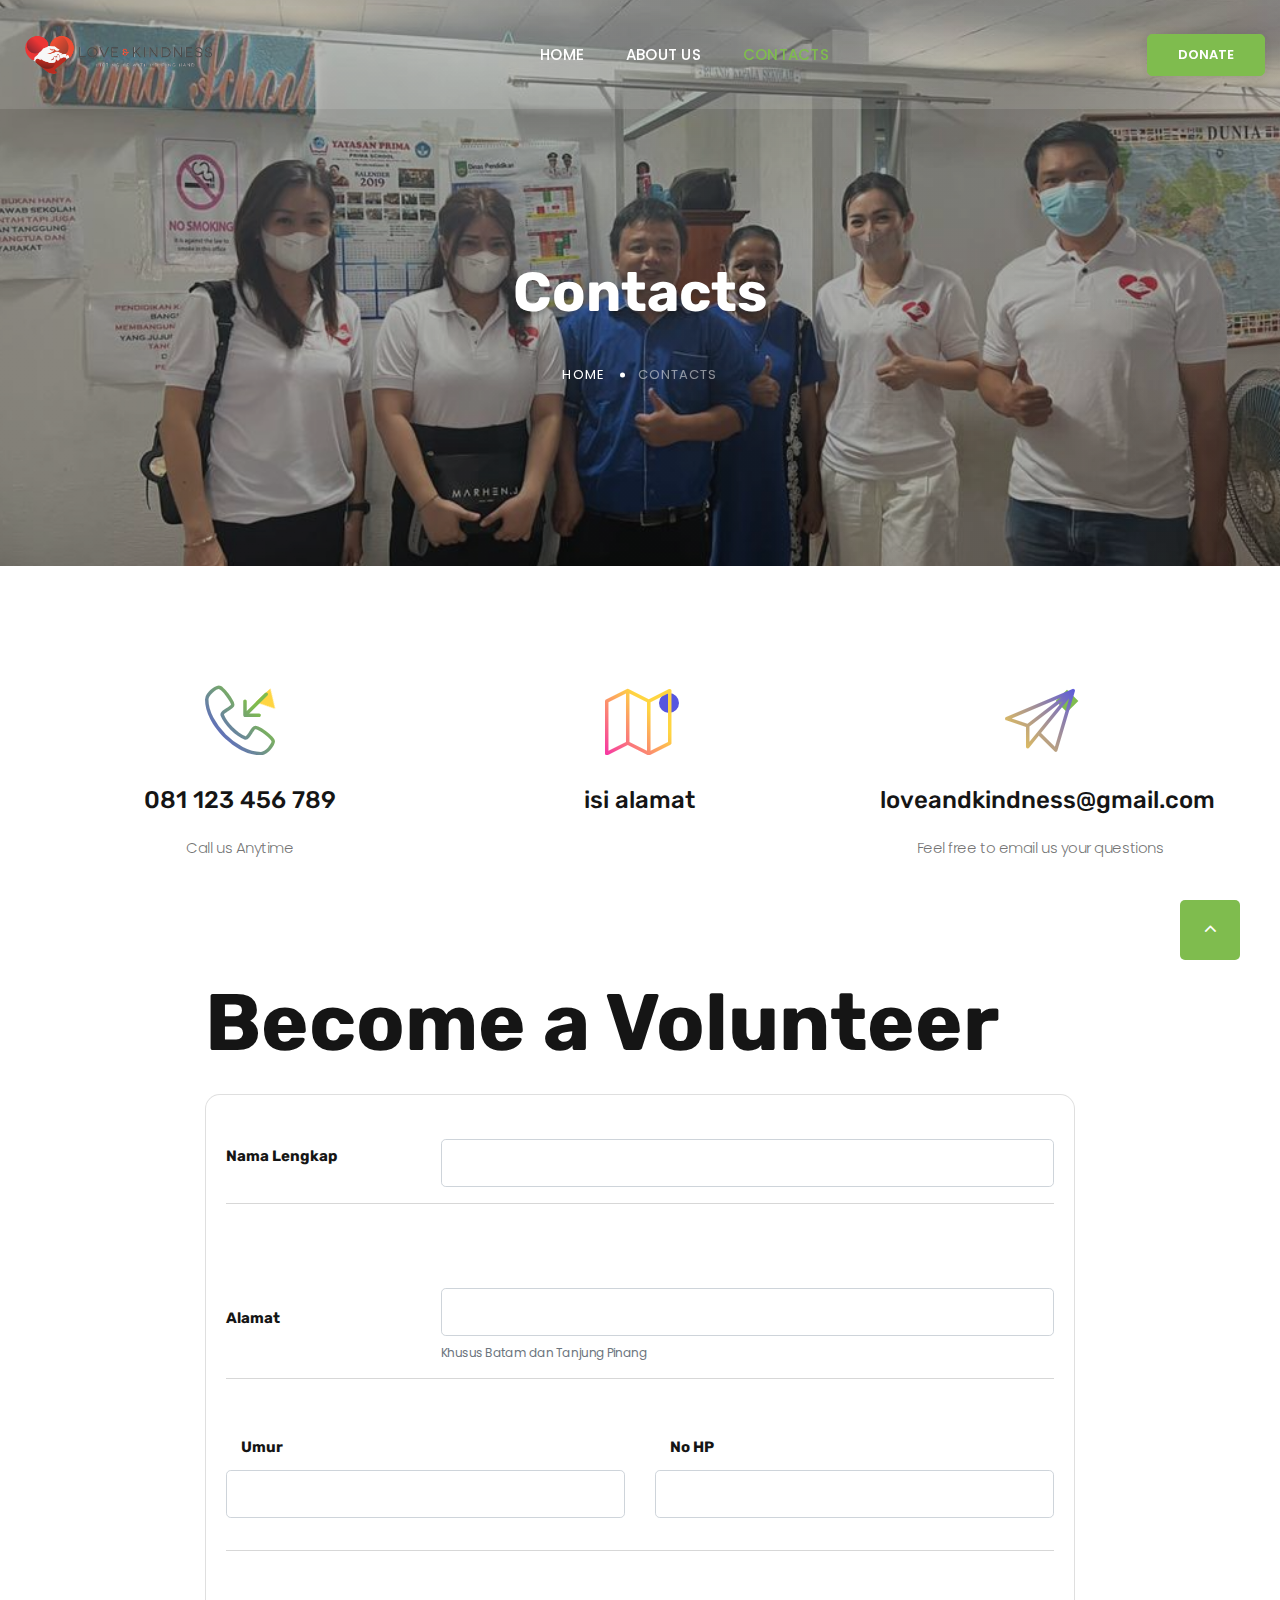
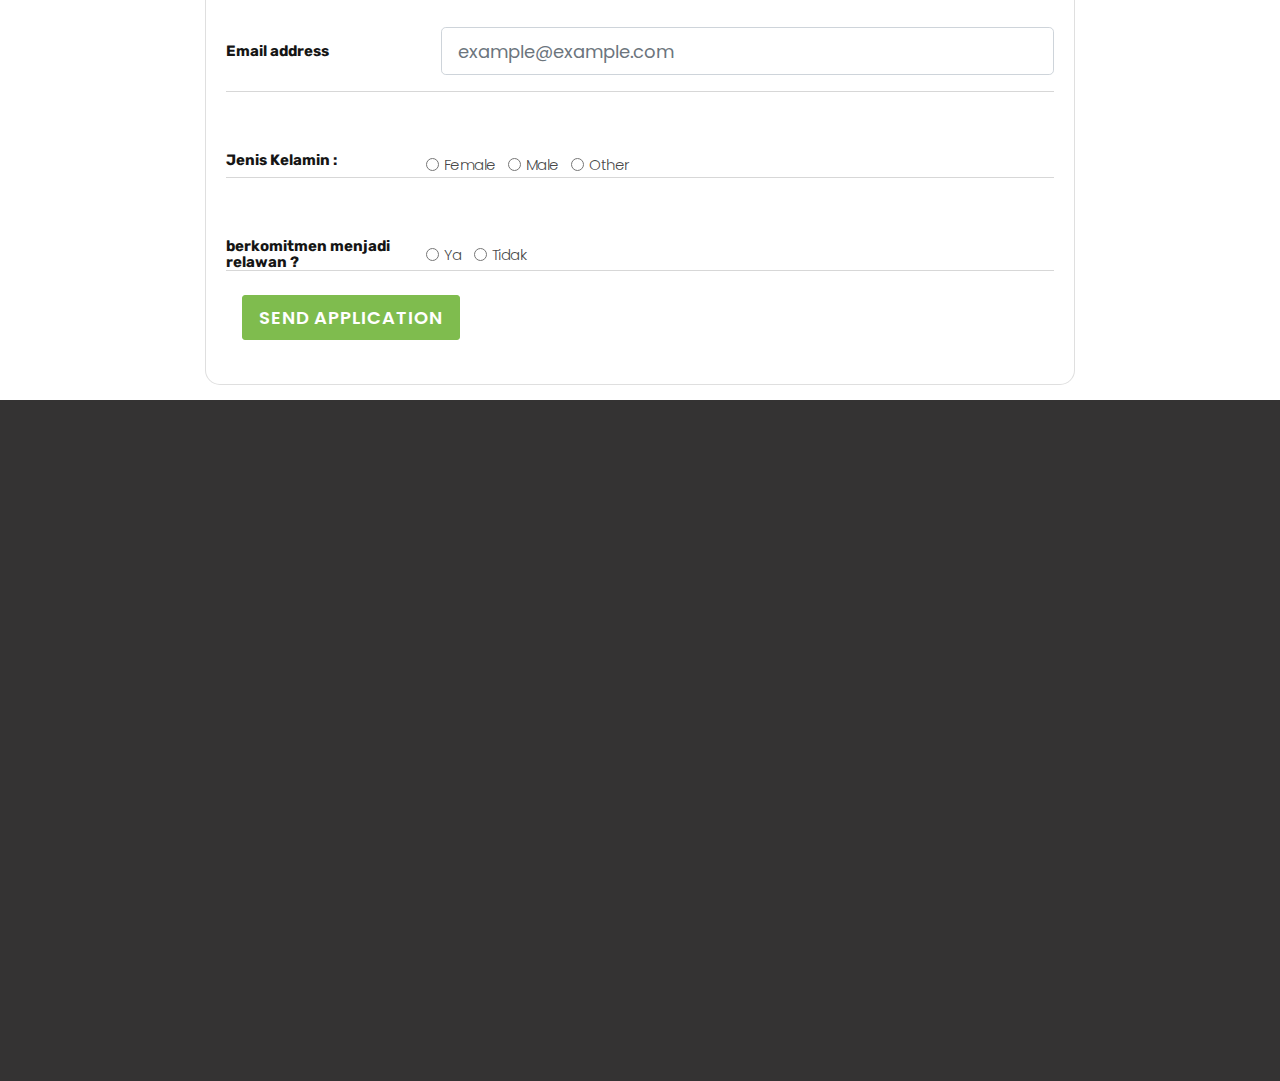
<file: contacts.html>
<!DOCTYPE html>
<html class="wide wow-animation" lang="en">
  <head>
    <title>Contacts</title>
    <meta charset="utf-8" />
    <meta
      name="viewport"
      content="width=device-width, height=device-height, initial-scale=1.0"
    />
    <meta http-equiv="X-UA-Compatible" content="IE=edge" />
    <link rel="icon" href="images/favicon.png" type="image/x-icon" />
    <link
      rel="stylesheet"
      type="text/css"
      href="//fonts.googleapis.com/css?family=Poppins:300,300i,400,500,600,700,800,900,900i%7CRoboto:400%7CRubik:100,400,700"
    />
    <link rel="stylesheet" href="css/bootstrap.css" />
    <link rel="stylesheet" href="css/fonts.css" />
    <link rel="stylesheet" href="css/style.css" />
    <style>
      .ie-panel {
        display: none;
        background: #212121;
        padding: 10px 0;
        box-shadow: 3px 3px 5px 0 rgba(0, 0, 0, 0.3);
        clear: both;
        text-align: center;
        position: relative;
        z-index: 1;
      }
      html.ie-10 .ie-panel,
      html.lt-ie-10 .ie-panel {
        display: block;
      }
    </style>
  </head>
  <body>
    <div class="ie-panel">
      <a href="http://windows.microsoft.com/en-US/internet-explorer/"
        ><img
          src="images/ie8-panel/warning_bar_0000_us.jpg"
          height="42"
          width="820"
          alt="You are using an outdated browser. For a faster, safer browsing experience, upgrade for free today."
      /></a>
    </div>
    <div class="preloader">
      <div class="preloader-body">
        <div class="cssload-container">
          <div class="cssload-speeding-wheel"></div>
        </div>
        <p>Loading...</p>
      </div>
    </div>
    <div class="page">
      <!-- Page Header-->
      <header class="section page-header">
        <!-- RD Navbar-->
        <div class="rd-navbar-wrap">
          <nav
            class="rd-navbar rd-navbar-classic"
            data-layout="rd-navbar-fixed"
            data-sm-layout="rd-navbar-fixed"
            data-md-layout="rd-navbar-fixed"
            data-md-device-layout="rd-navbar-fixed"
            data-lg-layout="rd-navbar-static"
            data-lg-device-layout="rd-navbar-static"
            data-xl-layout="rd-navbar-static"
            data-xl-device-layout="rd-navbar-static"
            data-xxl-layout="rd-navbar-static"
            data-xxl-device-layout="rd-navbar-static"
            data-lg-stick-up-offset="46px"
            data-xl-stick-up-offset="46px"
            data-xxl-stick-up-offset="46px"
            data-lg-stick-up="true"
            data-xl-stick-up="true"
            data-xxl-stick-up="true"
          >
            <div class="rd-navbar-main-outer">
              <div class="rd-navbar-main">
                <!-- RD Navbar Panel-->
                <div class="rd-navbar-panel">
                  <!-- RD Navbar Toggle-->
                  <button
                    class="rd-navbar-toggle"
                    data-rd-navbar-toggle=".rd-navbar-nav-wrap"
                  >
                    <span></span>
                  </button>
                  <!-- RD Navbar Brand-->
                  <div class="rd-navbar-brand">
                    <a href="index.html"
                      ><img
                        class="brand-logo-light"
                        src="images/LK-no-bg.png"
                        alt=""
                        width="207"
                        height="51"
                    /></a>
                  </div>
                </div>
                <div class="rd-navbar-main-element">
                  <div class="rd-navbar-nav-wrap">
                    <!-- RD Navbar Nav-->
                    <ul class="rd-navbar-nav">
                      <li class="rd-nav-item">
                        <a class="rd-nav-link" href="index.html">Home</a>
                      </li>
                      <li class="rd-nav-item">
                        <a class="rd-nav-link" href="about-us.html">About Us</a>
                      </li>
                      <!-- <li class="rd-nav-item">
                        <a class="rd-nav-link" href="typography.html"
                          >Typography</a
                        >
                      </li> -->
                      <li class="rd-nav-item active">
                        <a class="rd-nav-link" href="contacts.html">Contacts</a>
                      </li>
                    </ul>
                    <a class="button button-primary button-sm" href="#"
                      >Donate</a
                    >
                  </div>
                </div>
                <a class="button button-primary button-sm" href="#">Donate</a>
              </div>
            </div>
          </nav>
        </div>
      </header>
      <section
        class="parallax-container"
        data-parallax-img="images/47.jpg"
      >
        <div class="parallax-content breadcrumbs-custom context-dark">
          <div class="container">
            <div class="row justify-content-center">
              <div class="col-12 col-lg-9">
                <h2 class="breadcrumbs-custom-title">Contacts</h2>
                <ul class="breadcrumbs-custom-path">
                  <li><a href="index.html">Home</a></li>
                  <li class="active">Contacts</li>
                </ul>
              </div>
            </div>
          </div>
        </div>
      </section>
      <section class="section section-lg text-center bg-default">
        <div class="container">
          <div class="row row-50">
            <div class="col-md-6 col-lg-4">
              <div class="box-icon-classic">
                <div
                  class="box-icon-inner decorate-triangle decorate-color-secondary"
                >
                  <span
                    class="icon-xl linearicons-phone-incoming icon-gradient-1"
                  ></span>
                </div>
                <div class="box-icon-caption">
                  <h4><a href="tel:#">081 123 456 789</a></h4>
                  <p>Call us Anytime</p>
                </div>
              </div>
            </div>
            <div class="col-md-6 col-lg-4">
              <div class="box-icon-classic">
                <div
                  class="box-icon-inner decorate-circle decorate-color-secondary-2"
                >
                  <span class="icon-xl linearicons-map2 icon-gradient-2"></span>
                </div>
                <div class="box-icon-caption">
                  <h4>
                    <a href="#"
                      >isi alamat</a
                    >
                  </h4>
                </div>
              </div>
            </div>
            <div class="col-md-6 col-lg-4">
              <div class="box-icon-classic">
                <div
                  class="box-icon-inner decorate-rectangle decorate-color-primary"
                >
                  <span
                    class="icon-xl linearicons-paper-plane icon-gradient-3"
                  ></span>
                </div>
                <div class="box-icon-caption">
                  <h4><a href="mailto:#">loveandkindness@gmail.com</a></h4>
                  <p>Feel free to email us your questions</p>
                </div>
              </div>
            </div>
          </div>
        </div>
      </section>
      <!-- Contact us-->
        <section class="vh-100" section section-lg bg-gray-1 text-center;">
          <div class="container h-100">
            <div class="row d-flex justify-content-center align-items-center h-100">
              <div class="col-xl-9">
        
                <h1 class="text-black-70 mb-4">Become a Volunteer</h1>
        
                <div class="card" style="border-radius: 15px;">
                  <div class="card-body">
        
                    <div class="row align-items-center pt-4 pb-3">
                      <div class="col-md-3 ps-5">
        
                        <h6 class="mb-0">Nama Lengkap</h6>
                        <p></p>
        
                      </div>
                      <div class="col-md-9 pe-5">
        
                        <input type="text" class="form-control form-control-lg" />
        
                      </div>
                    </div>
        
                    <hr class="mx-n3">

                    <div class="row align-items-center pt-4 pb-3">
                      <div class="col-md-3 ps-5">
        
                        <h6 class="mb-0">Alamat</h6>
                        <p></p>
        
                      </div>
                      <div class="col-md-9 pe-5">
        
                        <input type="text" class="form-control form-control-lg" />
                        <div class="small text-muted mt-2">Khusus Batam dan Tanjung Pinang</div>
        
                      </div>
                    </div>
        
                    <hr class="mx-n3">

                    <div class="row">
                      <div class="col-md-6 mb-4 pb-2">

                        <div class="col-md-3 ps-5">
        
                          <h6 class="mb-0">Umur</h6>
                          <p></p>
          
                        </div>
      
                        <div class="form-outline">
                          <input type="number" class="form-control form-control-lg" />
                        </div>
      
                      </div>
                      <div class="col-md-6 mb-4 pb-2">

                        <div class="col-md-3 ps-5">
        
                          <h6 class="mb-0">No HP</h6>
                          <p></p>
          
                        </div>
      
                        <div class="form-outline">
                          <input type="tel" id="phoneNumber" class="form-control form-control-lg" />
                        </div>
      
                      </div>
                    </div>

                    <hr class="mx-n3">
        
                    <div class="row align-items-center py-3">
                      <div class="col-md-3 ps-5">
        
                        <h6 class="mb-0">Email address</h6>
        
                      </div>
                      <div class="col-md-9 pe-5">
        
                        <input type="email" class="form-control form-control-lg" placeholder="example@example.com" />
        
                      </div>
                    </div>
        
                    <hr class="mx-n3">
        
                    <div class="row d-flex align-items-left h-100">
                      
                      <h6 class="col-md-3 h-100">Jenis Kelamin : </h6>
                      <p></p>
    
                      <div class="form-check form-check-inline mb-0 me-4">
                        <input class="form-check-input" type="radio" name="inlineRadioOptions" id="femaleGender"
                          value="option1" />
                        <label class="form-check-label" for="femaleGender">Female</label>
                      </div>
    
                      <div class="form-check form-check-inline mb-0 me-4">
                        <input class="form-check-input" type="radio" name="inlineRadioOptions" id="maleGender"
                          value="option2" />
                        <label class="form-check-label" for="maleGender">Male</label>
                      </div>
    
                      <div class="form-check form-check-inline mb-0">
                        <input class="form-check-input" type="radio" name="inlineRadioOptions" id="otherGender"
                          value="option3" />
                        <label class="form-check-label" for="otherGender">Other</label>
                      </div>
    
                    </div>
        
                    <hr class="mx-n3">

                    <div class="row d-flex align-items-left h-100">
                      
                      <h6 class="col-md-3 h-100">berkomitmen menjadi relawan ? </h6>
                      <p></p>
    
                      <div class="form-check form-check-inline mb-0 me-4">
                        <input class="form-check-input" type="radio" name="inlineRadioOptions" id="femaleGender"
                          value="option1" />
                        <label class="form-check-label" for="yesOption">Ya</label>
                      </div>
    
                      <div class="form-check form-check-inline mb-0 me-4">
                        <input class="form-check-input" type="radio" name="inlineRadioOptions" id="maleGender"
                          value="option2" />
                        <label class="form-check-label" for="noOption">Tidak</label>
                      </div>
    
                    </div>
        
                    <hr class="mx-n3">
        
                    <div class="px-3 py-4 style="border-radius: 40px;">
                      <button type="submit" class="btn btn-primary btn-lg">Send application</button>
                    </div>
        
                  </div>
                </div>
        
              </div>
            </div>
          </div>
        </section>
        <p></p>
      
      <!-- Page Footer-->
      <footer class="section footer-minimal context-dark">
        <div class="container wow-outer">
          <div class="wow fadeIn">
            <div class="row row-50 row-lg-60">
              <div class="col-12">
                <a href="index.html">
                  <p>sponsors</p>
                  <p></p>
                  <img
                    src="images/sponsors1.jpg"
                    alt=""
                    width="207"
                    height="51"
                /></a>
              </div>
              <div class="col-12">
                <ul class="footer-minimal-nav">
                  <li><a href="about-us.html">About Us</a></li>
                  <li><a href="#">Causes</a></li>
                  <li><a href="#">Gallery</a></li>
                  <li><a href="#">Team</a></li>
                  <li><a href="contacts.html">Contacts</a></li>
                </ul>
              </div>
              <div class="col-12">
                <ul class="social-list">
                  <li>
                    <a
                      class="icon icon-sm icon-circle icon-circle-md icon-bg-white fa-facebook"
                      href="#"
                    ></a>
                  </li>
                  <li>
                    <a
                      class="icon icon-sm icon-circle icon-circle-md icon-bg-white fa-instagram"
                      href="#"
                    ></a>
                  </li>
                  <li>
                    <a
                      class="icon icon-sm icon-circle icon-circle-md icon-bg-white fa-twitter"
                      href="#"
                    ></a>
                  </li>
                  <li>
                    <a
                      class="icon icon-sm icon-circle icon-circle-md icon-bg-white fa-youtube-play"
                      href="#"
                    ></a>
                  </li>
                  <li>
                    <a
                      class="icon icon-sm icon-circle icon-circle-md icon-bg-white fa-pinterest-p"
                      href="#"
                    ></a>
                  </li>
                </ul>
              </div>
            </div>
            <p class="rights">
              <span>&copy;&nbsp;</span><span class="copyright-year"></span
              ><span>&nbsp;</span><span>Helper</span><span>.&nbsp;</span
              ><span>All Rights Reserved.</span
              ><span>&nbsp;</span>Design&nbsp;by&nbsp;<a
                href="https://www.templatemonster.com/"
                >Templatemonster</a
              >
            </p>
          </div>
        </div>
      </footer>
    </div>
    <div class="snackbars" id="form-output-global"></div>
    <script src="js/core.min.js"></script>
    <script src="js/script.js"></script>
  </body>
</html>
</file>
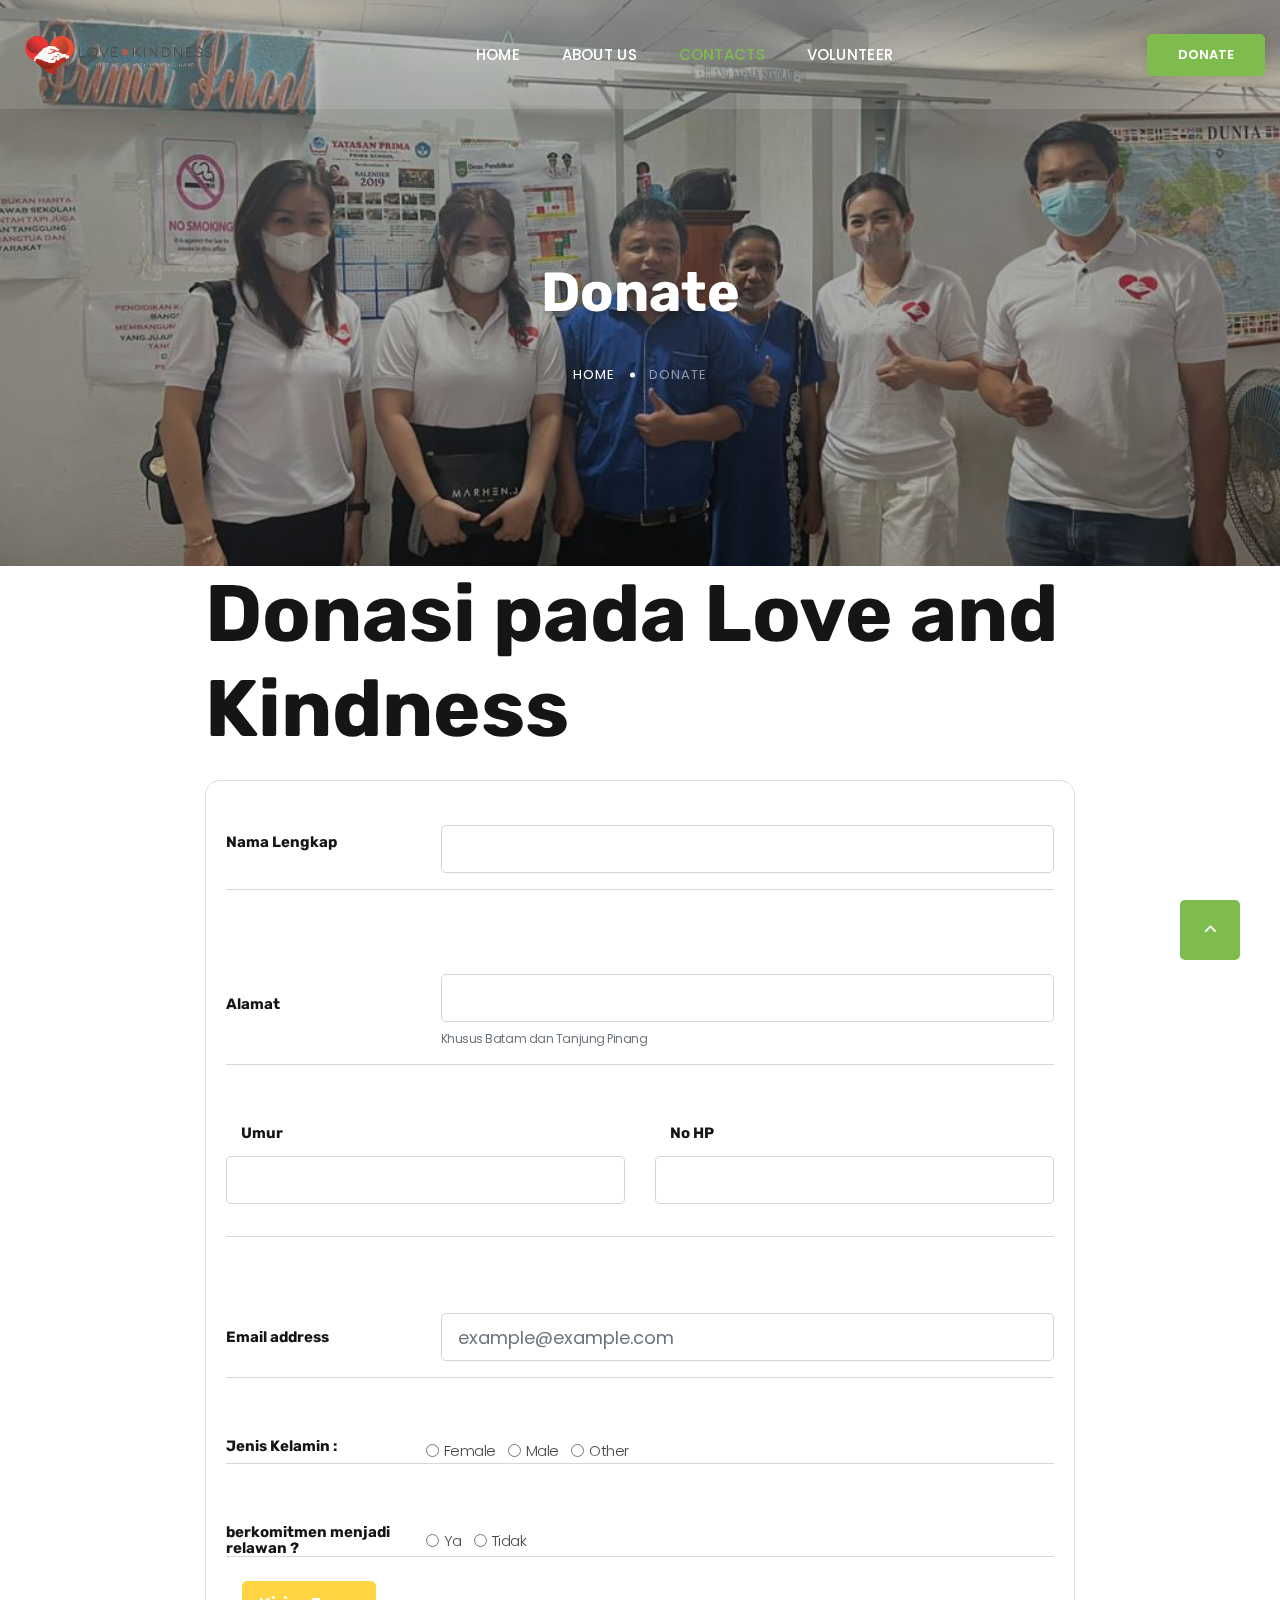
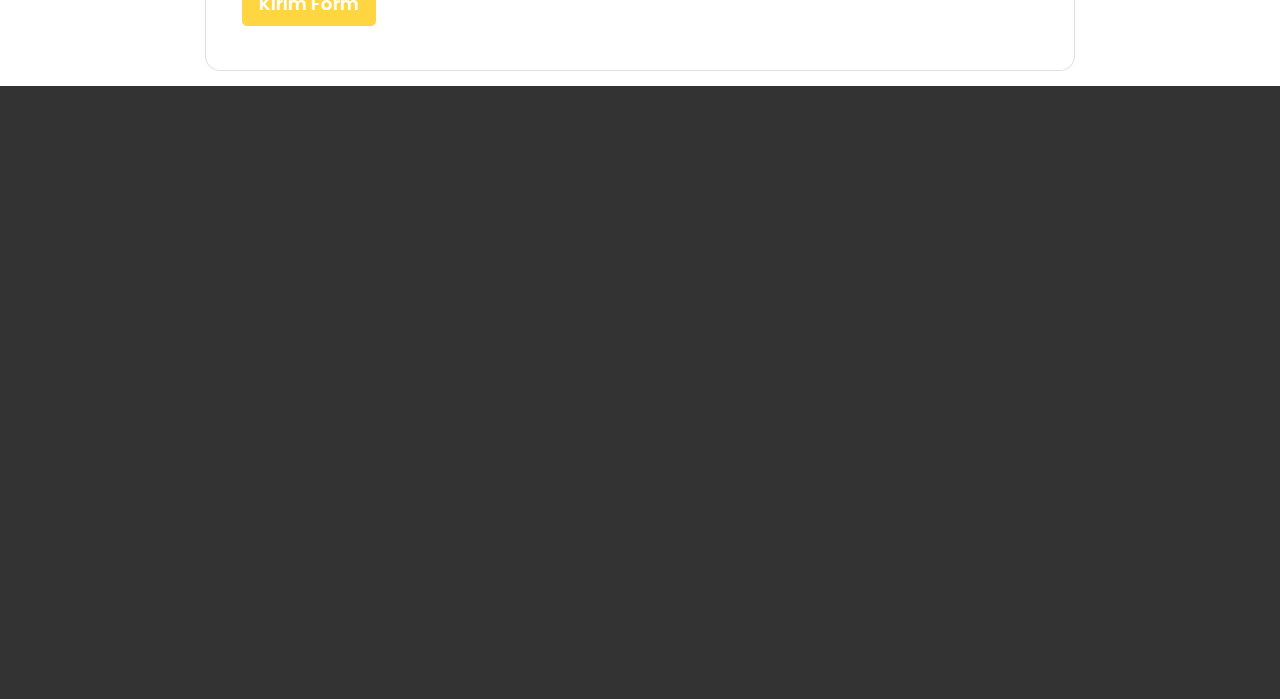
<file: donate.html>
<!DOCTYPE html>
<html class="wide wow-animation" lang="en">
  <head>
    <title>Donate</title>
    <meta charset="utf-8" />
    <meta
      name="viewport"
      content="width=device-width, height=device-height, initial-scale=1.0"
    />
    <meta http-equiv="X-UA-Compatible" content="IE=edge" />
    <link rel="icon" href="images/favicon.png" type="image/x-icon" />
    <link
      rel="stylesheet"
      type="text/css"
      href="//fonts.googleapis.com/css?family=Poppins:300,300i,400,500,600,700,800,900,900i%7CRoboto:400%7CRubik:100,400,700"
    />
    <link rel="stylesheet" href="css/bootstrap.css" />
    <link rel="stylesheet" href="css/fonts.css" />
    <link rel="stylesheet" href="css/style.css" />
    <style>
      .ie-panel {
        display: none;
        background: #212121;
        padding: 10px 0;
        box-shadow: 3px 3px 5px 0 rgba(0, 0, 0, 0.3);
        clear: both;
        text-align: center;
        position: relative;
        z-index: 1;
      }
      html.ie-10 .ie-panel,
      html.lt-ie-10 .ie-panel {
        display: block;
      }
    </style>
  </head>
  <body>
    <div class="ie-panel">
      <a href="http://windows.microsoft.com/en-US/internet-explorer/"
        ><img
          src="images/ie8-panel/warning_bar_0000_us.jpg"
          height="42"
          width="820"
          alt="You are using an outdated browser. For a faster, safer browsing experience, upgrade for free today."
      /></a>
    </div>
    <div class="preloader">
      <div class="preloader-body">
        <div class="cssload-container">
          <div class="cssload-speeding-wheel"></div>
        </div>
        <p>Loading...</p>
      </div>
    </div>
    <div class="page">
      <!-- Page Header-->
      <header class="section page-header">
        <!-- RD Navbar-->
        <div class="rd-navbar-wrap">
          <nav
            class="rd-navbar rd-navbar-classic"
            data-layout="rd-navbar-fixed"
            data-sm-layout="rd-navbar-fixed"
            data-md-layout="rd-navbar-fixed"
            data-md-device-layout="rd-navbar-fixed"
            data-lg-layout="rd-navbar-static"
            data-lg-device-layout="rd-navbar-static"
            data-xl-layout="rd-navbar-static"
            data-xl-device-layout="rd-navbar-static"
            data-xxl-layout="rd-navbar-static"
            data-xxl-device-layout="rd-navbar-static"
            data-lg-stick-up-offset="46px"
            data-xl-stick-up-offset="46px"
            data-xxl-stick-up-offset="46px"
            data-lg-stick-up="true"
            data-xl-stick-up="true"
            data-xxl-stick-up="true"
          >
            <div class="rd-navbar-main-outer">
              <div class="rd-navbar-main">
                <!-- RD Navbar Panel-->
                <div class="rd-navbar-panel">
                  <!-- RD Navbar Toggle-->
                  <button
                    class="rd-navbar-toggle"
                    data-rd-navbar-toggle=".rd-navbar-nav-wrap"
                  >
                    <span></span>
                  </button>
                  <!-- RD Navbar Brand-->
                  <div class="rd-navbar-brand">
                    <a href="index.html"
                      ><img
                        class="brand-logo-light"
                        src="images/LK-no-bg.png"
                        alt=""
                        width="207"
                        height="51"
                    /></a>
                  </div>
                </div>
                <div class="rd-navbar-main-element">
                  <div class="rd-navbar-nav-wrap">
                    <!-- RD Navbar Nav-->
                    <ul class="rd-navbar-nav">
                      <li class="rd-nav-item">
                        <a class="rd-nav-link" href="index.html">Home</a>
                      </li>
                      <li class="rd-nav-item">
                        <a class="rd-nav-link" href="about-us.html">About Us</a>
                      </li>
                      <!-- <li class="rd-nav-item">
                        <a class="rd-nav-link" href="typography.html"
                          >Typography</a
                        >
                      </li> -->
                      <li class="rd-nav-item active">
                        <a class="rd-nav-link" href="contacts.html">Contacts</a>
                      </li>
                      <li class="rd-nav-item">
                        <a class="rd-nav-link" href="volunteer.html">Volunteer</a>
                      </li>
                    </ul>
                    <a class="button button-primary button-sm" href="donate.html"
                      >Donate</a
                    >
                  </div>
                </div>
                <a class="button button-primary button-sm" href="donate.html">Donate</a>
              </div>
            </div>
          </nav>
        </div>
      </header>
      <section
        class="parallax-container"
        data-parallax-img="images/47.jpg"
      >
        <div class="parallax-content breadcrumbs-custom context-dark">
          <div class="container">
            <div class="row justify-content-center">
              <div class="col-12 col-lg-9">
                <h2 class="breadcrumbs-custom-title">Donate</h2>
                <ul class="breadcrumbs-custom-path">
                  <li><a href="index.html">Home</a></li>
                  <li class="active">Donate</li>
                </ul>
              </div>
            </div>
          </div>
        </div>
      </section>
      <!-- test -->
      <!-- Contact us-->
        <section class="vh-100" section section-lg bg-gray-1 text-center;">
          <div class="container h-100">
            <div class="row d-flex justify-content-center align-items-center h-100">
              <div class="col-xl-9">
        
                <h1 class="text-black-70 mb-4">Donasi pada Love and Kindness</h1>
        
                <div class="card" style="border-radius: 15px;">
                  <div class="card-body">
        
                    <div class="row align-items-center pt-4 pb-3">
                      <div class="col-md-3 ps-5">
        
                        <h6 class="mb-0">Nama Lengkap</h6>
                        <p></p>
        
                      </div>
                      <div class="col-md-9 pe-5">
        
                        <input type="text" class="form-control form-control-lg" />
        
                      </div>
                    </div>
        
                    <hr class="mx-n3">

                    <div class="row align-items-center pt-4 pb-3">
                      <div class="col-md-3 ps-5">
        
                        <h6 class="mb-0">Alamat</h6>
                        <p></p>
        
                      </div>
                      <div class="col-md-9 pe-5">
        
                        <input type="text" class="form-control form-control-lg" />
                        <div class="small text-muted mt-2">Khusus Batam dan Tanjung Pinang</div>
        
                      </div>
                    </div>
        
                    <hr class="mx-n3">

                    <div class="row">
                      <div class="col-md-6 mb-4 pb-2">

                        <div class="col-md-3 ps-5">
        
                          <h6 class="mb-0">Umur</h6>
                          <p></p>
          
                        </div>
      
                        <div class="form-outline">
                          <input type="number" class="form-control form-control-lg" />
                        </div>
      
                      </div>
                      <div class="col-md-6 mb-4 pb-2">

                        <div class="col-md-3 ps-5">
        
                          <h6 class="mb-0">No HP</h6>
                          <p></p>
          
                        </div>
      
                        <div class="form-outline">
                          <input type="tel" id="phoneNumber" class="form-control form-control-lg" />
                        </div>
      
                      </div>
                    </div>

                    <hr class="mx-n3">
        
                    <div class="row align-items-center py-3">
                      <div class="col-md-3 ps-5">
        
                        <h6 class="mb-0">Email address</h6>
        
                      </div>
                      <div class="col-md-9 pe-5">
        
                        <input type="email" class="form-control form-control-lg" placeholder="example@example.com" />
        
                      </div>
                    </div>
        
                    <hr class="mx-n3">
        
                    <div class="row d-flex align-items-left h-100">
                      
                      <h6 class="col-md-3 h-100">Jenis Kelamin : </h6>
                      <p></p>
    
                      <div class="form-check form-check-inline mb-0 me-4">
                        <input class="form-check-input" type="radio" name="inlineRadioOptions" id="femaleGender"
                          value="option1" />
                        <label class="form-check-label" for="femaleGender">Female</label>
                      </div>
    
                      <div class="form-check form-check-inline mb-0 me-4">
                        <input class="form-check-input" type="radio" name="inlineRadioOptions" id="maleGender"
                          value="option2" />
                        <label class="form-check-label" for="maleGender">Male</label>
                      </div>
    
                      <div class="form-check form-check-inline mb-0">
                        <input class="form-check-input" type="radio" name="inlineRadioOptions" id="otherGender"
                          value="option3" />
                        <label class="form-check-label" for="otherGender">Other</label>
                      </div>
    
                    </div>
        
                    <hr class="mx-n3">

                    <div class="row d-flex align-items-left h-100">
                      
                      <h6 class="col-md-3 h-100">berkomitmen menjadi relawan ? </h6>
                      <p></p>
    
                      <div class="form-check form-check-inline mb-0 me-4">
                        <input class="form-check-input" type="radio" name="inlineRadioOptions" id="femaleGender"
                          value="option1" />
                        <label class="form-check-label" for="yesOption">Ya</label>
                      </div>
    
                      <div class="form-check form-check-inline mb-0 me-4">
                        <input class="form-check-input" type="radio" name="inlineRadioOptions" id="maleGender"
                          value="option2" />
                        <label class="form-check-label" for="noOption">Tidak</label>
                      </div>
    
                    </div>
        
                    <hr class="mx-n3">
        
                    <div class="px-3 py-4 style="border-radius: 40px;">
                      <button type="submit" class="btn button-secondary btn-lg">Kirim Form</button>
                    </div>
        
                  </div>
                </div>
        
              </div>
            </div>
          </div>
        </section>
        <p></p>
      
      <!-- Page Footer-->
      <footer class="section footer-minimal context-dark">
        <div class="container wow-outer">
          <div class="wow fadeIn">
            <div class="row row-50 row-lg-60">
              <div class="col-12">
                <a href="index.html">
                  <p>sponsors</p>
                  <p></p>
                  <img
                    src="images/sponsors1.jpg"
                    alt=""
                    width="207"
                    height="51"
                /></a>
              </div>
              <div class="col-12">
                <ul class="footer-minimal-nav">
                  <li><a href="about-us.html">About Us</a></li>
                  <li><a href="#">Causes</a></li>
                  <li><a href="#">Gallery</a></li>
                  <li><a href="#">Team</a></li>
                  <li><a href="contacts.html">Contacts</a></li>
                </ul>
              </div>
              <div class="col-12">
                <ul class="social-list">
                  <li>
                    <a
                      class="icon icon-sm icon-circle icon-circle-md icon-bg-white fa-facebook"
                      href="#"
                    ></a>
                  </li>
                  <li>
                    <a
                      class="icon icon-sm icon-circle icon-circle-md icon-bg-white fa-instagram"
                      href="#"
                    ></a>
                  </li>
                  <li>
                    <a
                      class="icon icon-sm icon-circle icon-circle-md icon-bg-white fa-twitter"
                      href="#"
                    ></a>
                  </li>
                  <li>
                    <a
                      class="icon icon-sm icon-circle icon-circle-md icon-bg-white fa-youtube-play"
                      href="#"
                    ></a>
                  </li>
                  <li>
                    <a
                      class="icon icon-sm icon-circle icon-circle-md icon-bg-white fa-pinterest-p"
                      href="#"
                    ></a>
                  </li>
                </ul>
              </div>
            </div>
          </div>
        </div>
      </footer>
    </div>
    <div class="snackbars" id="form-output-global"></div>
    <script src="js/core.min.js"></script>
    <script src="js/script.js"></script>
  </body>
</html>
</file>
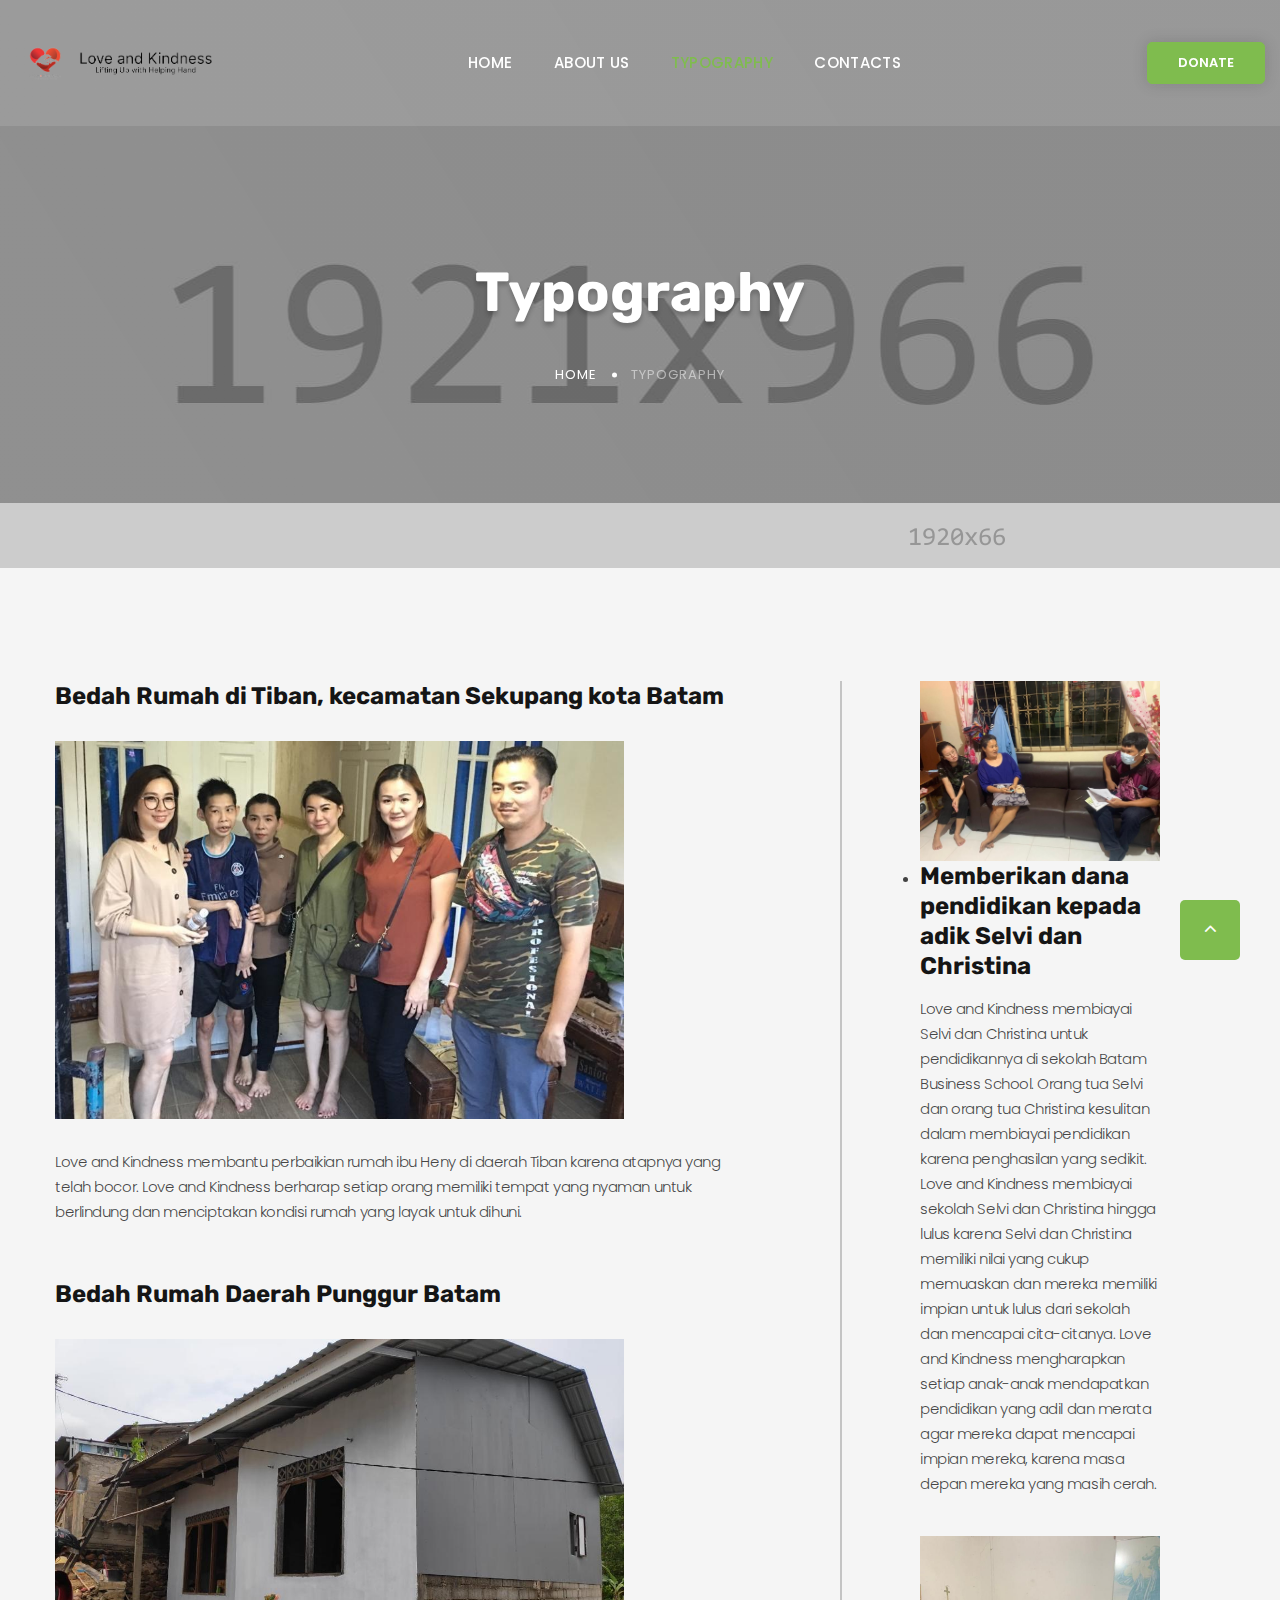
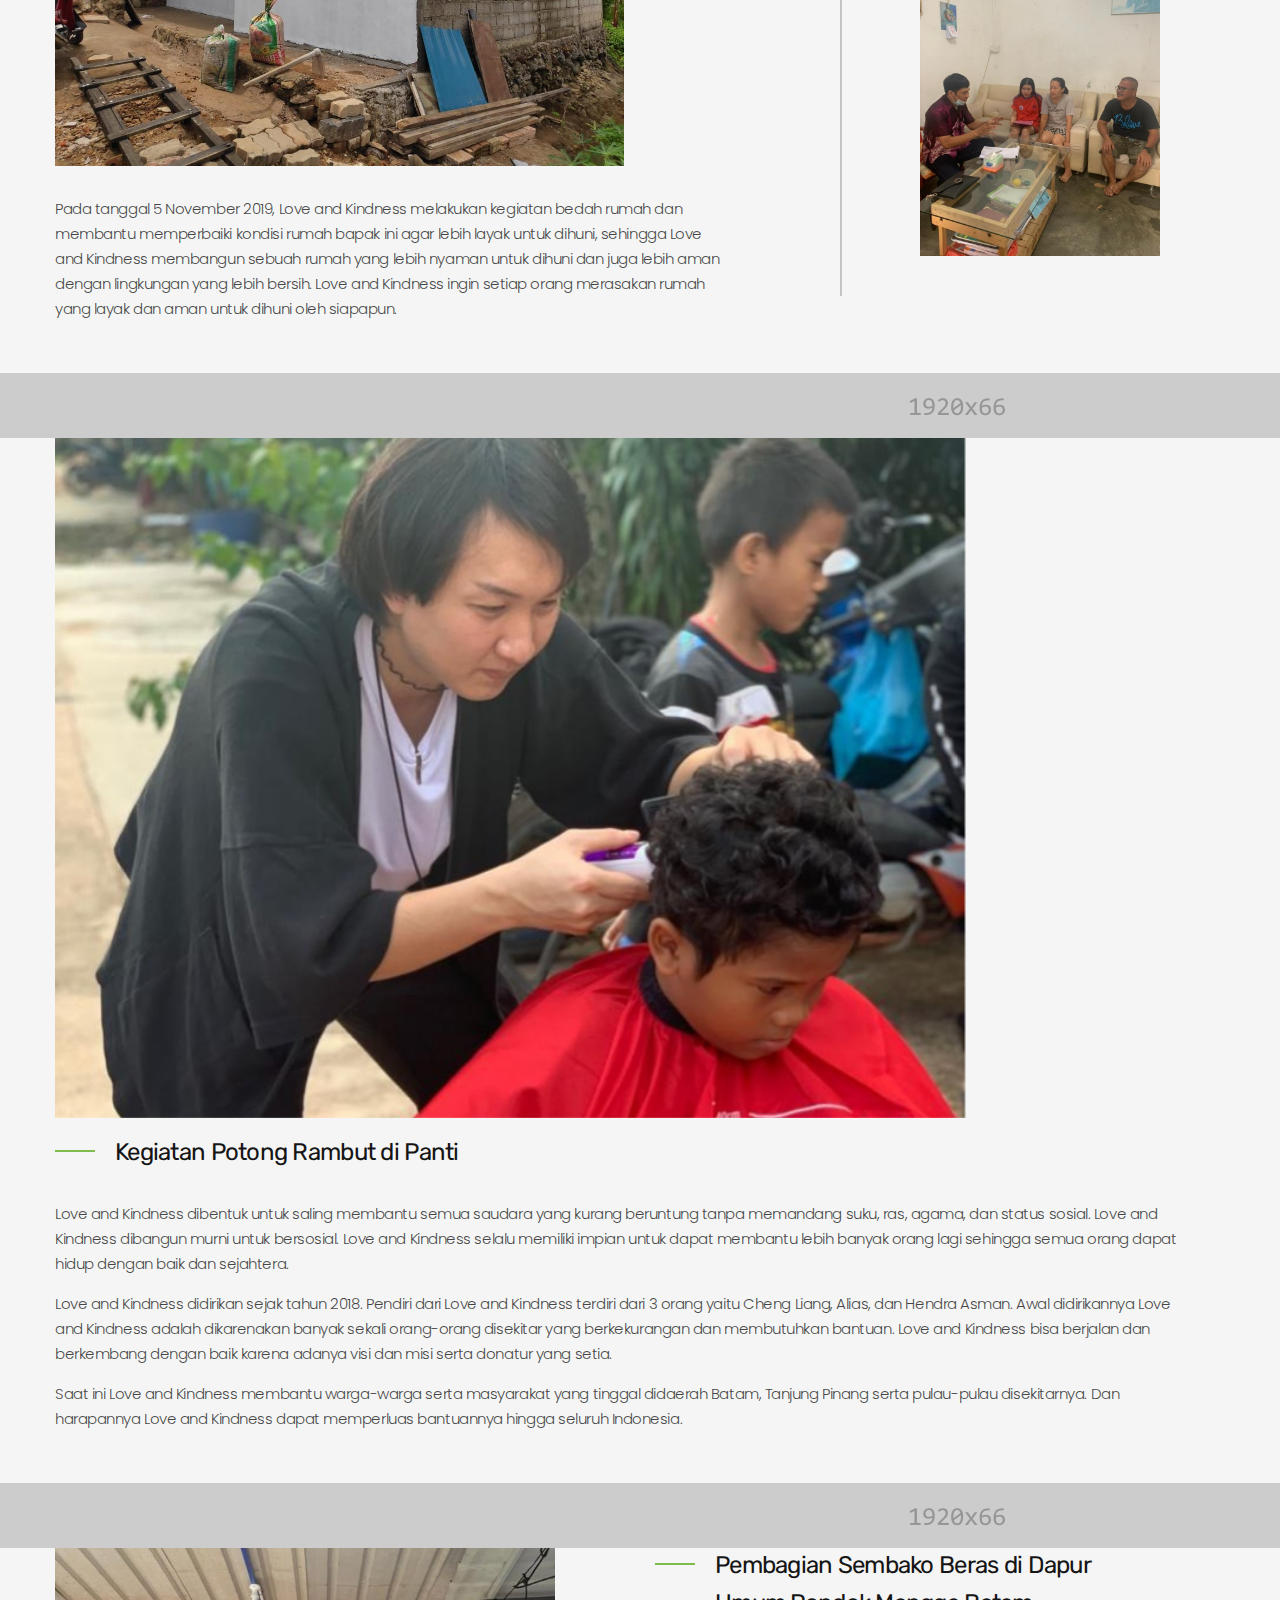
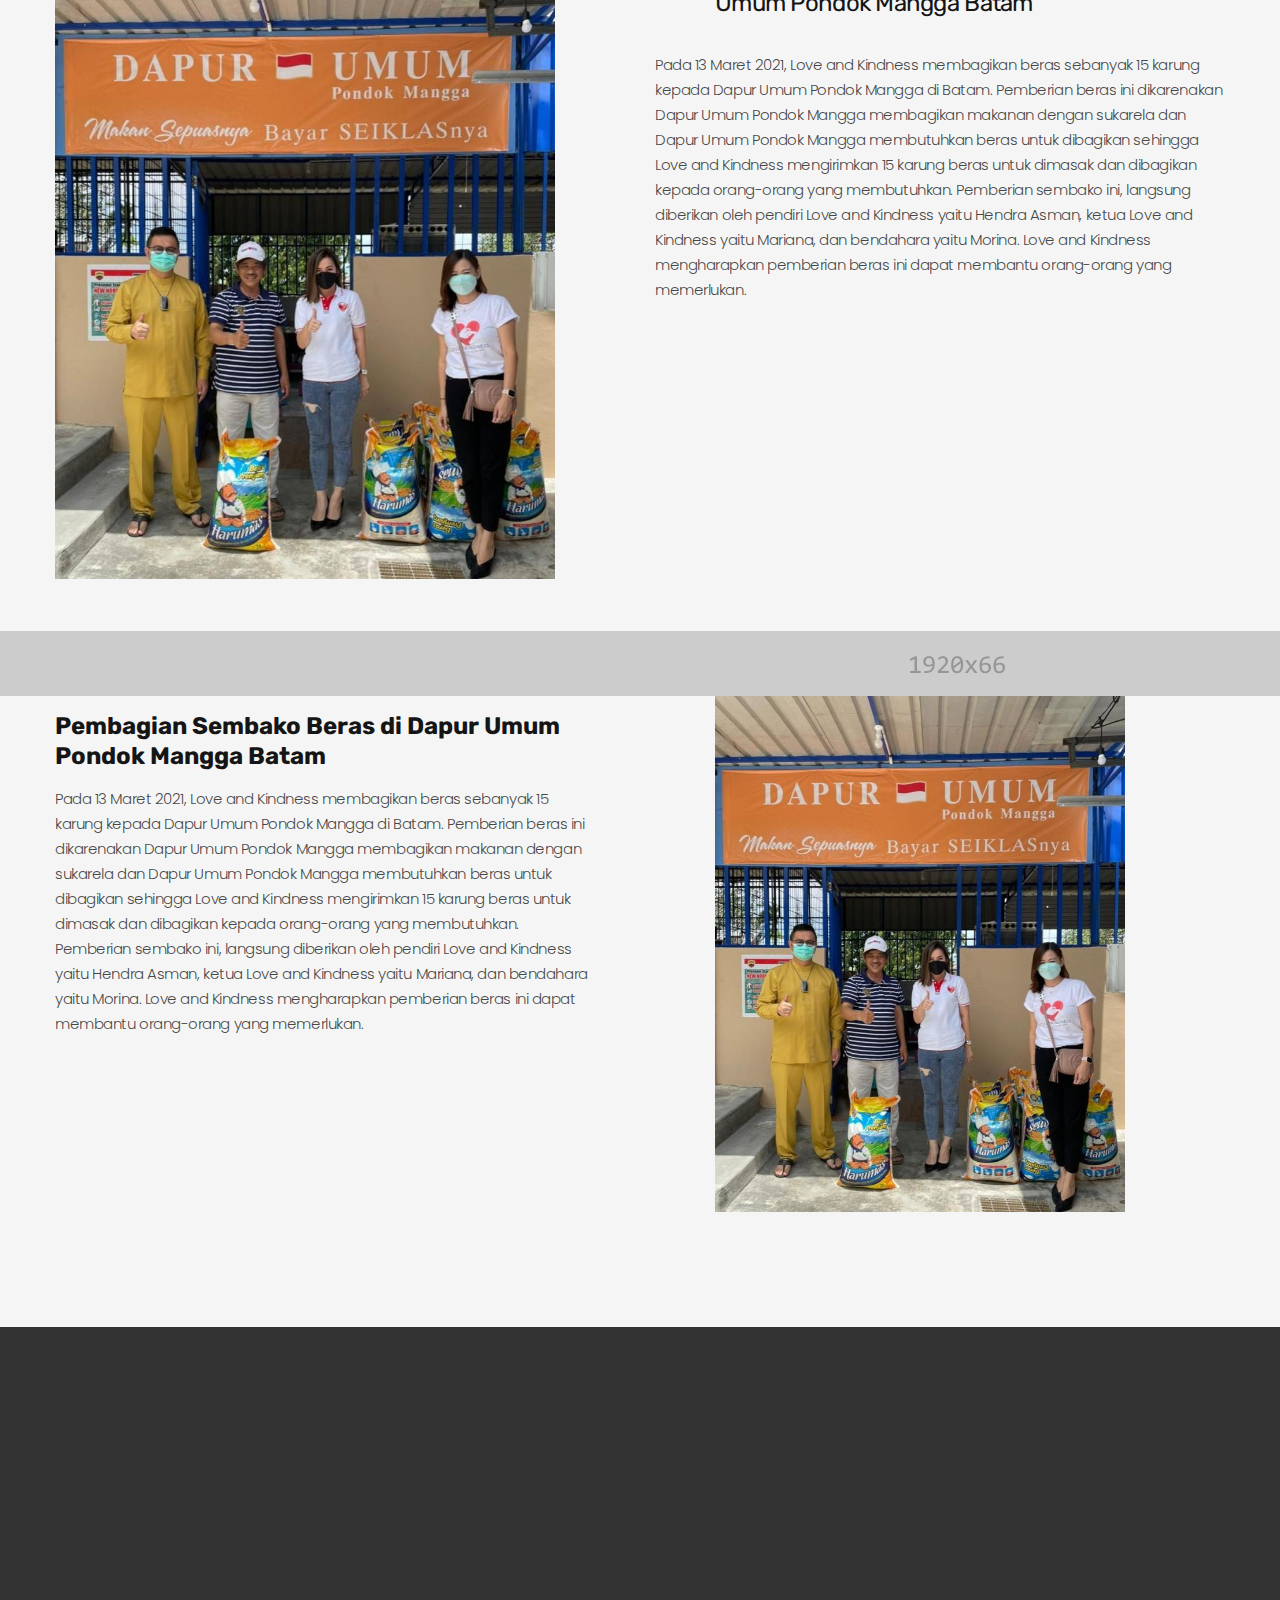
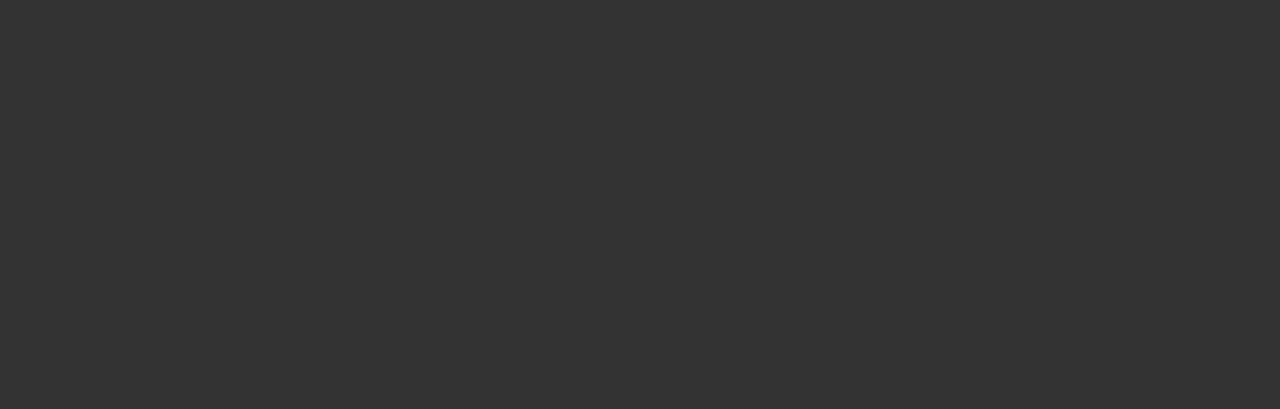
<file: typography.html>
<!DOCTYPE html>
<html class="wide wow-animation" lang="en">
  <head>
    <title>Typography</title>
    <meta charset="utf-8" />
    <meta
      name="viewport"
      content="width=device-width, height=device-height, initial-scale=1.0"
    />
    <meta http-equiv="X-UA-Compatible" content="IE=edge" />
    <link rel="icon" href="images/favicon.png" type="image/x-icon" />
    <link
      rel="stylesheet"
      type="text/css"
      href="//fonts.googleapis.com/css?family=Poppins:300,300i,400,500,600,700,800,900,900i%7CRoboto:400%7CRubik:100,400,700"
    />
    <link rel="stylesheet" href="css/bootstrap.css" />
    <link rel="stylesheet" href="css/fonts.css" />
    <link rel="stylesheet" href="css/style.css" />
    <style>
      .ie-panel {
        display: none;
        background: #212121;
        padding: 10px 0;
        box-shadow: 3px 3px 5px 0 rgba(0, 0, 0, 0.3);
        clear: both;
        text-align: center;
        position: relative;
        z-index: 1;
      }
      html.ie-10 .ie-panel,
      html.lt-ie-10 .ie-panel {
        display: block;
      }
    </style>
  </head>
  <body>
    <div class="ie-panel">
      <a href="http://windows.microsoft.com/en-US/internet-explorer/"
        ><img
          src="images/ie8-panel/warning_bar_0000_us.jpg"
          height="42"
          width="820"
          alt="You are using an outdated browser. For a faster, safer browsing experience, upgrade for free today."
      /></a>
    </div>
    <div class="preloader">
      <div class="preloader-body">
        <div class="cssload-container">
          <div class="cssload-speeding-wheel"></div>
        </div>
        <p>Loading...</p>
      </div>
    </div>
    <div class="page">
      <!-- Page Header-->
      <header class="section page-header">
        <!-- RD Navbar-->
        <div class="rd-navbar-wrap">
          <nav
            class="rd-navbar rd-navbar-classic"
            data-layout="rd-navbar-fixed"
            data-sm-layout="rd-navbar-fixed"
            data-md-layout="rd-navbar-fixed"
            data-md-device-layout="rd-navbar-fixed"
            data-lg-layout="rd-navbar-static"
            data-lg-device-layout="rd-navbar-static"
            data-xl-layout="rd-navbar-static"
            data-xl-device-layout="rd-navbar-static"
            data-xxl-layout="rd-navbar-static"
            data-xxl-device-layout="rd-navbar-static"
            data-lg-stick-up-offset="46px"
            data-xl-stick-up-offset="46px"
            data-xxl-stick-up-offset="46px"
            data-lg-stick-up="true"
            data-xl-stick-up="true"
            data-xxl-stick-up="true"
          >
            <div class="rd-navbar-main-outer">
              <div class="rd-navbar-main">
                <!-- RD Navbar Panel-->
                <div class="rd-navbar-panel">
                  <!-- RD Navbar Toggle-->
                  <button
                    class="rd-navbar-toggle"
                    data-rd-navbar-toggle=".rd-navbar-nav-wrap"
                  >
                    <span></span>
                  </button>
                  <!-- RD Navbar Brand-->
                  <div class="rd-navbar-brand">
                    <a href="index.html"
                      ><img
                        class="brand-logo-light"
                        src="images/LK-homelogo-nobg.png"
                        alt=""
                        width="207"
                        height="51"
                    /></a>
                  </div>
                </div>
                <div class="rd-navbar-main-element">
                  <div class="rd-navbar-nav-wrap">
                    <!-- RD Navbar Nav-->
                    <ul class="rd-navbar-nav">
                      <li class="rd-nav-item">
                        <a class="rd-nav-link" href="index.html">Home</a>
                      </li>
                      <li class="rd-nav-item">
                        <a class="rd-nav-link" href="about-us.html">About Us</a>
                      </li>
                      <li class="rd-nav-item active">
                        <a class="rd-nav-link" href="typography.html"
                          >Typography</a
                        >
                      </li>
                      <li class="rd-nav-item">
                        <a class="rd-nav-link" href="contacts.html">Contacts</a>
                      </li>
                    </ul>
                    <a class="button button-primary button-sm" href="#"
                      >Donate</a
                    >
                  </div>
                </div>
                <a class="button button-primary button-sm" href="#">Donate</a>
              </div>
            </div>
          </nav>
        </div>
      </header>
      <section
        class="parallax-container"
        data-parallax-img="images/bg-breadcrumbs-about.jpg"
      >
        <div class="parallax-content breadcrumbs-custom context-dark">
          <div class="container">
            <div class="row justify-content-center">
              <div class="col-12 col-lg-9">
                <h2 class="breadcrumbs-custom-title">Typography</h2>
                <ul class="breadcrumbs-custom-path">
                  <li><a href="index.html">Home</a></li>
                  <li class="active">Typography</li>
                </ul>
              </div>
            </div>
          </div>
        </div>
      </section>
      <!-- Base typography -->
      <section class="section section-lg bg-gray-1 bg-gray-1-decor">
        <div class="container">
          <div
            class="row row-50 flex-lg-row-reverse justify-content-xl-between"
          >
            <div class="col-xl-4">
              <div class="block-bordered-left">
                <div class="row row-40">
                  <div class="col-sm-6 col-xl-12">
                    <img
                      src="images/kegiatan/pendidikan 2.jpeg"
                      alt=""
                      width="100%"
                      height="100%"
                    />
                    <li>
                      <h4>
                        Memberikan dana pendidikan kepada adik Selvi dan
                        Christina
                      </h4>
                      <p>
                        Love and Kindness membiayai Selvi dan Christina untuk
                        pendidikannya di sekolah Batam Business School. Orang
                        tua Selvi dan orang tua Christina kesulitan dalam
                        membiayai pendidikan karena penghasilan yang sedikit.
                        Love and Kindness membiayai sekolah Selvi dan Christina
                        hingga lulus karena Selvi dan Christina memiliki nilai
                        yang cukup memuaskan dan mereka memiliki impian untuk
                        lulus dari sekolah dan mencapai cita-citanya. Love and
                        Kindness mengharapkan setiap anak-anak mendapatkan
                        pendidikan yang adil dan merata agar mereka dapat
                        mencapai impian mereka, karena masa depan mereka yang
                        masih cerah.
                      </p>
                    </li>
                  </div>
                  <div class="col-sm-6 col-xl-12">
                    <img
                      src="images/kegiatan/pendidikan 1.jpeg"
                      alt=""
                      width="100%"
                      height="100%"
                    />
                  </div>
                </div>
              </div>
            </div>
            <div class="col-xl-7">
              <ul class="list-xxl heading-list">
                <li>
                  <h4>Bedah Rumah di Tiban, kecamatan Sekupang kota Batam</h4>
                  <p></p>
                  <div class="col-xl-17">
                    <div class="col-xl-17">
                      <img
                        src="images/kegiatan/rumah tiban 1.jpeg"
                        alt=""
                        width="85%"
                        height="85%"
                      />
                    </div>
                  </div>
                  <p class="col-xl-17">
                    Love and Kindness membantu perbaikian rumah ibu Heny di
                    daerah Tiban karena atapnya yang telah bocor. Love and
                    Kindness berharap setiap orang memiliki tempat yang nyaman
                    untuk berlindung dan menciptakan kondisi rumah yang layak
                    untuk dihuni.
                  </p>
                </li>

                <li>
                  <h4>Bedah Rumah Daerah Punggur Batam</h4>
                  <p></p>
                  <div class="col-xl-17">
                    <div class="col-xl-17">
                      <img
                        src="images/kegiatan/rumah punggur 6.jpeg"
                        alt=""
                        width="85%"
                        height="85%"
                      />
                    </div>
                  </div>
                  <p class="col-xl-17">
                    Pada tanggal 5 November 2019, Love and Kindness melakukan
                    kegiatan bedah rumah dan membantu memperbaiki kondisi rumah
                    bapak ini agar lebih layak untuk dihuni, sehingga Love and
                    Kindness membangun sebuah rumah yang lebih nyaman untuk
                    dihuni dan juga lebih aman dengan lingkungan yang lebih
                    bersih. Love and Kindness ingin setiap orang merasakan rumah
                    yang layak dan aman untuk dihuni oleh siapapun.
                  </p>
                </li>
                <!-- <li>
                  <h3>H3 Heading</h3>
                  <p>
                    Welcome to our wonderful world. We sincerely hope that each
                    and every user entering our website will find exactly what
                    he/she is looking for. With advanced features of activating
                    account and new login widgets, you will definitely have a
                    great experience of using our web page.
                  </p>
                </li>
                <li>
                  <h4>H4 Heading</h4>
                  <p>
                    Welcome to our wonderful world. We sincerely hope that each
                    and every user entering our website will find exactly what
                    he/she is looking for. With advanced features of activating
                    account and new login widgets, you will definitely have a
                    great experience of using our web page.
                  </p>
                </li>
                <li>
                  <h5>H5 Heading</h5>
                  <p>
                    Welcome to our wonderful world. We sincerely hope that each
                    and every user entering our website will find exactly what
                    he/she is looking for. With advanced features of activating
                    account and new login widgets, you will definitely have a
                    great experience of using our web page.
                  </p>
                </li>
                <li>
                  <h6>H6 Heading</h6>
                  <p>
                    Welcome to our wonderful world. We sincerely hope that each
                    and every user entering our website will find exactly what
                    he/she is looking for. With advanced features of activating
                    account and new login widgets, you will definitely have a
                    great experience of using our web page.
                  </p>
                </li> -->
              </ul>
            </div>
          </div>
        </div>
      </section>

      <!-- Section 2 type Blog -->
      <section class="section section-lg bg-gray-1 bg-gray-1-decor">
        <div class="container">
          <div class="row row-50">
            <div class="col-lg-12 pr-xl-5">
              <div
                id="carouselExampleSlidesOnly"
                class="carousel slide"
                data-ride="carousel"
              >
                <div class="carousel-inner">
                  <div class="carousel-item active">
                    <img
                      src="images/kegiatan/potram 1.jpeg"
                      alt=""
                      width="80%"
                      height="80%"
                    />
                  </div>
                  <div class="carousel-item">
                    <img
                      src="images/kegiatan/potram 2.jpeg"
                      alt=""
                      width="80%"
                      height="80%"
                    />
                  </div>
                  <div class="carousel-item">
                    <img
                      src="images/kegiatan/potram 3.jpeg"
                      alt=""
                      width="80%"
                      height="80%"
                    />
                  </div>
                  <div class="carousel-item">
                    <img
                      src="images/kegiatan/potram 4.jpeg"
                      alt=""
                      width="80%"
                      height="80%"
                    />
                  </div>
                </div>
              </div>
              <div class="col-lg-20">
                <div class="text-with-divider">
                  <div class="divider"></div>
                  <p></p>
                  <h4>Kegiatan Potong Rambut di Panti</h4>
                </div>
                <p>
                  Love and Kindness dibentuk untuk saling membantu semua saudara
                  yang kurang beruntung tanpa memandang suku, ras, agama, dan
                  status sosial. Love and Kindness dibangun murni untuk
                  bersosial. Love and Kindness selalu memiliki impian untuk
                  dapat membantu lebih banyak orang lagi sehingga semua orang
                  dapat hidup dengan baik dan sejahtera.
                </p>
                <p>
                  Love and Kindness didirikan sejak tahun 2018. Pendiri dari
                  Love and Kindness terdiri dari 3 orang yaitu Cheng Liang,
                  Alias, dan Hendra Asman. Awal didirikannya Love and Kindness
                  adalah dikarenakan banyak sekali orang-orang disekitar yang
                  berkekurangan dan membutuhkan bantuan. Love and Kindness bisa
                  berjalan dan berkembang dengan baik karena adanya visi dan
                  misi serta donatur yang setia.
                </p>
                <p>
                  Saat ini Love and Kindness membantu warga-warga serta
                  masyarakat yang tinggal didaerah Batam, Tanjung Pinang serta
                  pulau-pulau disekitarnya. Dan harapannya Love and Kindness
                  dapat memperluas bantuannya hingga seluruh Indonesia.
                </p>
              </div>
            </div>
          </div>
        </div>
      </section>

      <!-- carousel 1 -->
      <!-- about us template gambar kiri -->
      <section class="section section-lg bg-gray-1 bg-gray-1-decor">
        <div class="container">
          <div class="row row-50">
            <div class="col-lg-6 pr-xl-5">
              <img src="images/kegiatan/pembagian sembako 1.jpeg" alt="" width="500" height="430" />
            </div>
            <div class="col-lg-6">
              <div class="text-with-divider">
                <div class="divider"></div>
                <h4>
                  Pembagian Sembako Beras di Dapur Umum Pondok Mangga Batam
                </h4>
              </div>
              <p>
                Pada 13 Maret 2021, Love and Kindness membagikan beras sebanyak
                15 karung kepada Dapur Umum Pondok Mangga di Batam. Pemberian
                beras ini dikarenakan Dapur Umum Pondok Mangga membagikan
                makanan dengan sukarela dan Dapur Umum Pondok Mangga membutuhkan
                beras untuk dibagikan sehingga Love and Kindness mengirimkan 15
                karung beras untuk dimasak dan dibagikan kepada orang-orang yang
                membutuhkan. Pemberian sembako ini, langsung diberikan oleh
                pendiri Love and Kindness yaitu Hendra Asman, ketua Love and
                Kindness yaitu Mariana, dan bendahara yaitu Morina. Love and
                Kindness mengharapkan pemberian beras ini dapat membantu
                orang-orang yang memerlukan.
              </p>
            </div>
          </div>
        </div>
      </section>

      <!-- about us template gambar kanan -->
      <section class="section section-lg bg-gray-1 bg-gray-1-decor">
        <div class="container">
          <div class="row row-50">
            <div class="col-lg-6 pr-xl-5">
              <div class="divider"></div>
              <p></p>
                <h4>
                  Pembagian Sembako Beras di Dapur Umum Pondok Mangga Batam
                </h4>
              <p>
                Pada 13 Maret 2021, Love and Kindness membagikan beras sebanyak
                15 karung kepada Dapur Umum Pondok Mangga di Batam. Pemberian
                beras ini dikarenakan Dapur Umum Pondok Mangga membagikan
                makanan dengan sukarela dan Dapur Umum Pondok Mangga membutuhkan
                beras untuk dibagikan sehingga Love and Kindness mengirimkan 15
                karung beras untuk dimasak dan dibagikan kepada orang-orang yang
                membutuhkan. Pemberian sembako ini, langsung diberikan oleh
                pendiri Love and Kindness yaitu Hendra Asman, ketua Love and
                Kindness yaitu Mariana, dan bendahara yaitu Morina. Love and
                Kindness mengharapkan pemberian beras ini dapat membantu
                orang-orang yang memerlukan.
              </p>             
            </div>
            <div class="col-lg-6">
              <div class="text-with-divider">
                <img src="images/kegiatan/pembagian sembako 1.jpeg" alt="" width="500" height="430" />
              </div>             
            </div>
          </div>
        </div>
      </section>

      <!-- Page Footer-->
      <footer class="section footer-minimal context-dark">
        <div class="container wow-outer">
          <div class="wow fadeIn">
            <div class="row row-50 row-lg-60">
              <div class="col-12">
                <a href="index.html">
                  <p>sponsors</p>
                  <p></p>
                  <img
                    src="images/sponsors1.jpg"
                    alt=""
                    width="207"
                    height="51"
                /></a>
              </div>
              <div class="col-12">
                <ul class="footer-minimal-nav">
                  <li><a href="about-us.html">About Us</a></li>
                  <li><a href="#">Causes</a></li>
                  <li><a href="#">Gallery</a></li>
                  <li><a href="#">Team</a></li>
                  <li><a href="contacts.html">Contacts</a></li>
                </ul>
              </div>
              <div class="col-12">
                <ul class="social-list">
                  <li>
                    <a
                      class="icon icon-sm icon-circle icon-circle-md icon-bg-white fa-facebook"
                      href="#"
                    ></a>
                  </li>
                  <li>
                    <a
                      class="icon icon-sm icon-circle icon-circle-md icon-bg-white fa-instagram"
                      href="#"
                    ></a>
                  </li>
                  <li>
                    <a
                      class="icon icon-sm icon-circle icon-circle-md icon-bg-white fa-twitter"
                      href="#"
                    ></a>
                  </li>
                  <li>
                    <a
                      class="icon icon-sm icon-circle icon-circle-md icon-bg-white fa-youtube-play"
                      href="#"
                    ></a>
                  </li>
                  <li>
                    <a
                      class="icon icon-sm icon-circle icon-circle-md icon-bg-white fa-pinterest-p"
                      href="#"
                    ></a>
                  </li>
                </ul>
              </div>
            </div>
            <p class="rights">
              <span>&copy;&nbsp;</span><span class="copyright-year"></span
              ><span>&nbsp;</span><span>Helper</span><span>.&nbsp;</span
              ><span>All Rights Reserved.</span
              ><span>&nbsp;</span>Design&nbsp;by&nbsp;<a
                href="https://www.templatemonster.com/"
                >Templatemonster</a
              >
            </p>
          </div>
        </div>
      </footer>
    </div>
    <div class="snackbars" id="form-output-global"></div>
    <script src="js/core.min.js"></script>
    <script src="js/script.js"></script>
  </body>
</html>
</file>
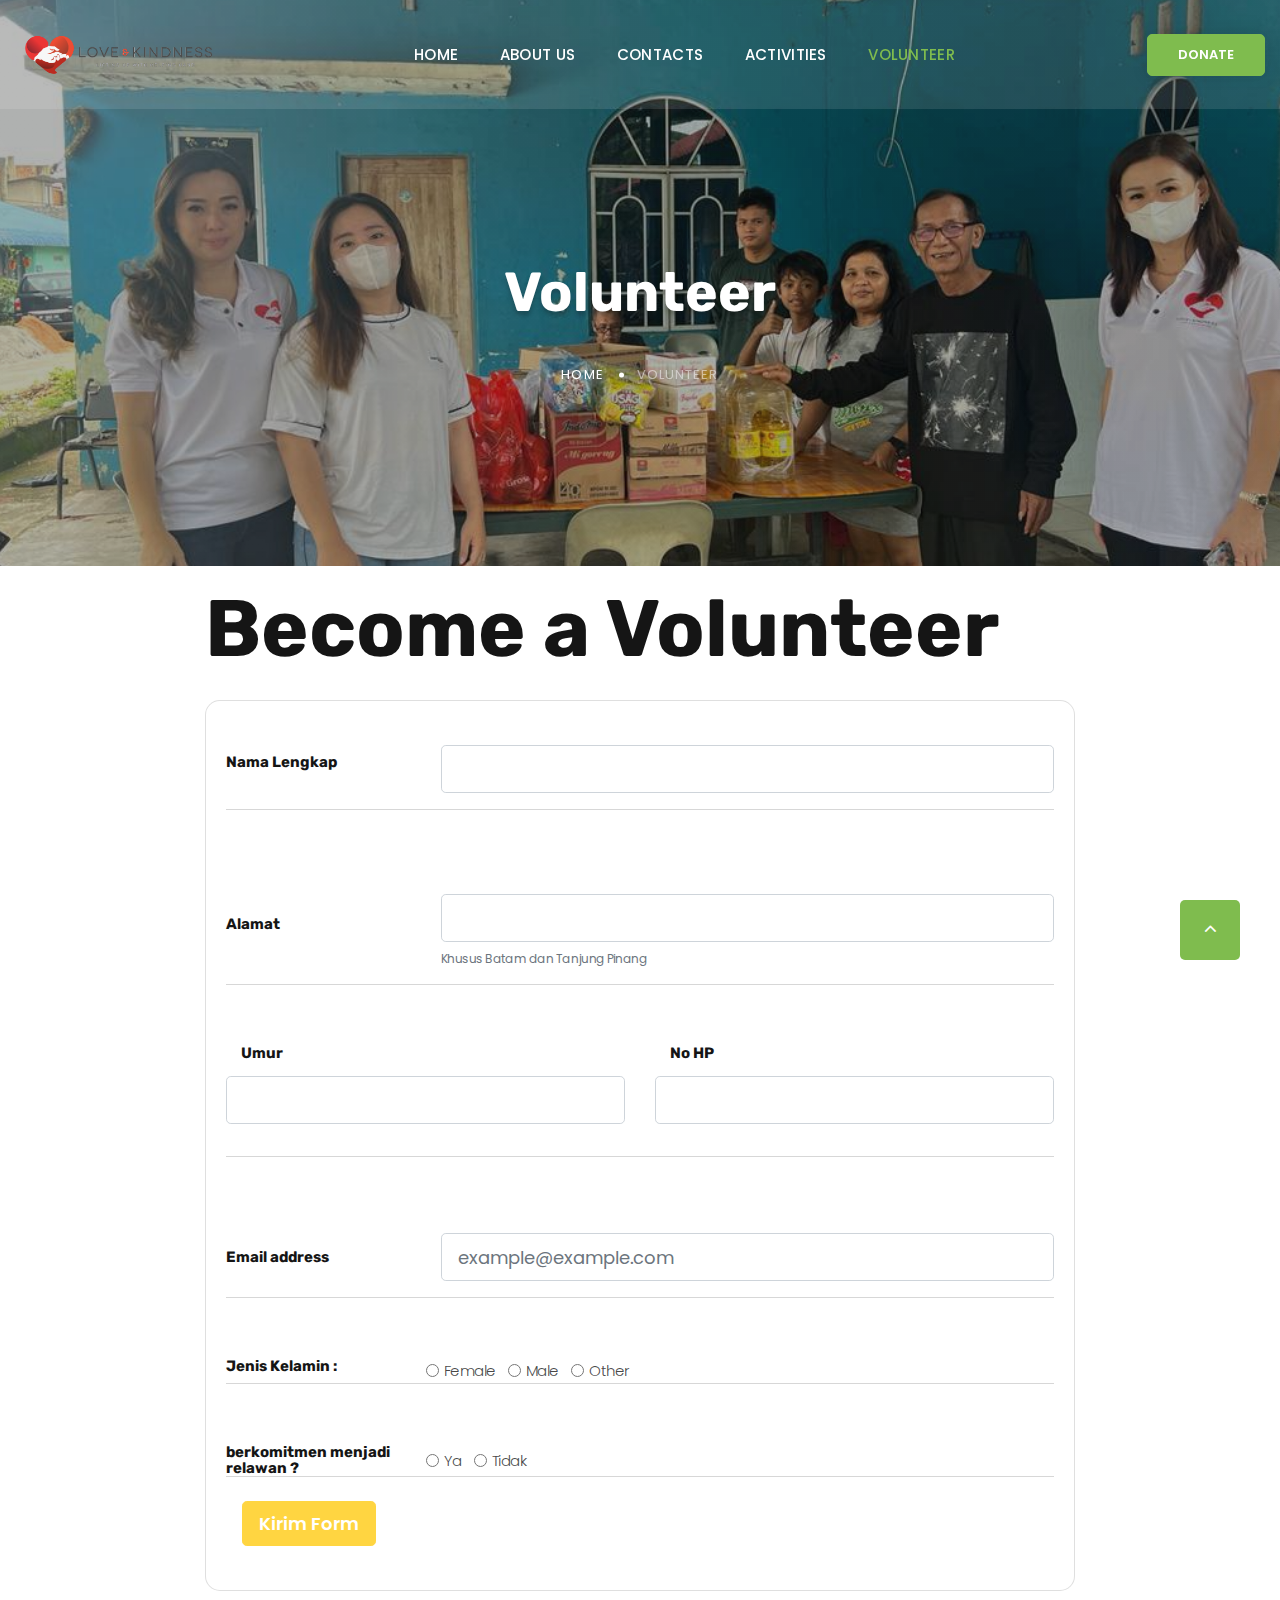
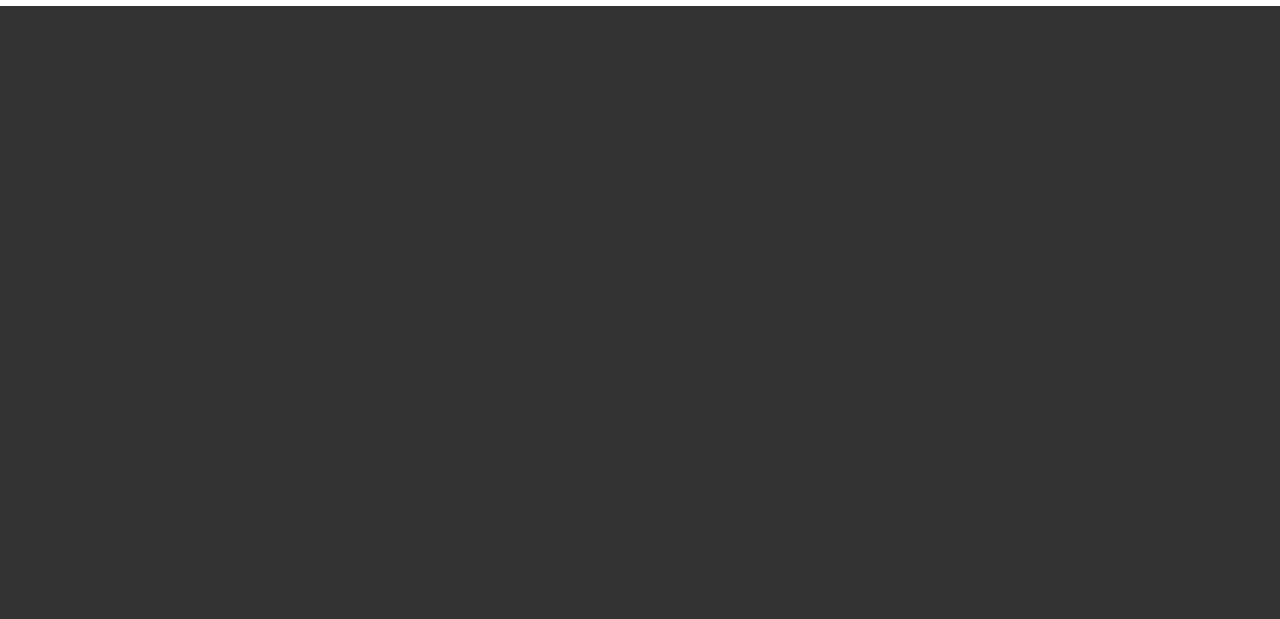
<file: volunteer.html>
<!DOCTYPE html>
<html class="wide wow-animation" lang="en">
  <head>
    <title>Contacts</title>
    <meta charset="utf-8" />
    <meta
      name="viewport"
      content="width=device-width, height=device-height, initial-scale=1.0"
    />
    <meta http-equiv="X-UA-Compatible" content="IE=edge" />
    <link rel="icon" href="images/favicon.png" type="image/x-icon" />
    <link
      rel="stylesheet"
      type="text/css"
      href="//fonts.googleapis.com/css?family=Poppins:300,300i,400,500,600,700,800,900,900i%7CRoboto:400%7CRubik:100,400,700"
    />
    <link rel="stylesheet" href="css/bootstrap.css" />
    <link rel="stylesheet" href="css/fonts.css" />
    <link rel="stylesheet" href="css/style.css" />
    <style>
      .ie-panel {
        display: none;
        background: #212121;
        padding: 10px 0;
        box-shadow: 3px 3px 5px 0 rgba(0, 0, 0, 0.3);
        clear: both;
        text-align: center;
        position: relative;
        z-index: 1;
      }
      html.ie-10 .ie-panel,
      html.lt-ie-10 .ie-panel {
        display: block;
      }
    </style>
  </head>
  <body>
    <div class="ie-panel">
      <a href="http://windows.microsoft.com/en-US/internet-explorer/"
        ><img
          src="images/ie8-panel/warning_bar_0000_us.jpg"
          height="42"
          width="820"
          alt="You are using an outdated browser. For a faster, safer browsing experience, upgrade for free today."
      /></a>
    </div>
    <div class="preloader">
      <div class="preloader-body">
        <div class="cssload-container">
          <div class="cssload-speeding-wheel"></div>
        </div>
        <p>Loading...</p>
      </div>
    </div>
    <div class="page">
      <!-- Page Header-->
      <header class="section page-header">
        <!-- RD Navbar-->
        <div class="rd-navbar-wrap">
          <nav
            class="rd-navbar rd-navbar-classic"
            data-layout="rd-navbar-fixed"
            data-sm-layout="rd-navbar-fixed"
            data-md-layout="rd-navbar-fixed"
            data-md-device-layout="rd-navbar-fixed"
            data-lg-layout="rd-navbar-static"
            data-lg-device-layout="rd-navbar-static"
            data-xl-layout="rd-navbar-static"
            data-xl-device-layout="rd-navbar-static"
            data-xxl-layout="rd-navbar-static"
            data-xxl-device-layout="rd-navbar-static"
            data-lg-stick-up-offset="46px"
            data-xl-stick-up-offset="46px"
            data-xxl-stick-up-offset="46px"
            data-lg-stick-up="true"
            data-xl-stick-up="true"
            data-xxl-stick-up="true"
          >
            <div class="rd-navbar-main-outer">
              <div class="rd-navbar-main">
                <!-- RD Navbar Panel-->
                <div class="rd-navbar-panel">
                  <!-- RD Navbar Toggle-->
                  <button
                    class="rd-navbar-toggle"
                    data-rd-navbar-toggle=".rd-navbar-nav-wrap"
                  >
                    <span></span>
                  </button>
                  <!-- RD Navbar Brand-->
                  <div class="rd-navbar-brand">
                    <a href="index.html"
                      ><img
                        class="brand-logo-light"
                        src="images/LK-no-bg.png"
                        alt=""
                        width="207"
                        height="51"
                    /></a>
                  </div>
                </div>
                <div class="rd-navbar-main-element">
                  <div class="rd-navbar-nav-wrap">
                    <!-- RD Navbar Nav-->
                    <ul class="rd-navbar-nav">
                      <li class="rd-nav-item">
                        <a class="rd-nav-link" href="index.html">Home</a>
                      </li>
                      <li class="rd-nav-item">
                        <a class="rd-nav-link" href="about-us.html">About Us</a>
                      </li>
                      <!-- <li class="rd-nav-item">
                        <a class="rd-nav-link" href="typography.html"
                          >Typography</a
                        >
                      </li> -->
                      <li class="rd-nav-item">
                        <a class="rd-nav-link" href="contacts.html">Contacts</a>
                      </li>
                    </li>
                    <li class="rd-nav-item">
                      <a class="rd-nav-link" href="activities.html">Activities</a>
                    </li>
                  </li>
                  <li class="rd-nav-item active">
                    <a class="rd-nav-link" href="volunteer.html">Volunteer</a>
                  </li>
                    </ul>
                    <a class="button button-primary button-sm" href="donate.html"
                      >Donate</a
                    >
                  </div>
                </div>
                <a class="button button-primary button-sm" href="donate.html">Donate</a>
              </div>
            </div>
          </nav>
        </div>
      </header>
      <section
        class="parallax-container"
        data-parallax-img="images/48.jpg"
      >
        <div class="parallax-content breadcrumbs-custom context-dark">
          <div class="container">
            <div class="row justify-content-center">
              <div class="col-12 col-lg-9">
                <h2 class="breadcrumbs-custom-title">Volunteer</h2>
                <ul class="breadcrumbs-custom-path">
                  <li><a href="index.html">Home</a></li>
                  <li class="active">Volunteer</li>
                </ul>
              </div>
            </div>
          </div>
        </div>
      </section>
      <p></p>
      <!-- Contact us-->
        <section class="vh-100" section section-lg bg-gray-1 text-center;">
          <div class="container h-100">
            <div class="row d-flex justify-content-center align-items-center h-100">
              <div class="col-xl-9">
        
                <h1 class="text-black-70 mb-4">Become a Volunteer</h1>
        
                <div class="card" style="border-radius: 15px;">
                  <div class="card-body">
        
                    <div class="row align-items-center pt-4 pb-3">
                      <div class="col-md-3 ps-5">
        
                        <h6 class="mb-0">Nama Lengkap</h6>
                        <p></p>
        
                      </div>
                      <div class="col-md-9 pe-5">
        
                        <input type="text" class="form-control form-control-lg" />
        
                      </div>
                    </div>
        
                    <hr class="mx-n3">

                    <div class="row align-items-center pt-4 pb-3">
                      <div class="col-md-3 ps-5">
        
                        <h6 class="mb-0">Alamat</h6>
                        <p></p>
        
                      </div>
                      <div class="col-md-9 pe-5">
        
                        <input type="text" class="form-control form-control-lg" />
                        <div class="small text-muted mt-2">Khusus Batam dan Tanjung Pinang</div>
        
                      </div>
                    </div>
        
                    <hr class="mx-n3">

                    <div class="row">
                      <div class="col-md-6 mb-4 pb-2">

                        <div class="col-md-3 ps-5">
        
                          <h6 class="mb-0">Umur</h6>
                          <p></p>
          
                        </div>
      
                        <div class="form-outline">
                          <input type="number" class="form-control form-control-lg" />
                        </div>
      
                      </div>
                      <div class="col-md-6 mb-4 pb-2">

                        <div class="col-md-3 ps-5">
        
                          <h6 class="mb-0">No HP</h6>
                          <p></p>
          
                        </div>
      
                        <div class="form-outline">
                          <input type="tel" id="phoneNumber" class="form-control form-control-lg" />
                        </div>
      
                      </div>
                    </div>

                    <hr class="mx-n3">
        
                    <div class="row align-items-center py-3">
                      <div class="col-md-3 ps-5">
        
                        <h6 class="mb-0">Email address</h6>
        
                      </div>
                      <div class="col-md-9 pe-5">
        
                        <input type="email" class="form-control form-control-lg" placeholder="example@example.com" />
        
                      </div>
                    </div>
        
                    <hr class="mx-n3">
        
                    <div class="row d-flex align-items-left h-100">
                      
                      <h6 class="col-md-3 h-100">Jenis Kelamin : </h6>
                      <p></p>
    
                      <div class="form-check form-check-inline mb-0 me-4">
                        <input class="form-check-input" type="radio" name="inlineRadioOptions" id="femaleGender"
                          value="option1" />
                        <label class="form-check-label" for="femaleGender">Female</label>
                      </div>
    
                      <div class="form-check form-check-inline mb-0 me-4">
                        <input class="form-check-input" type="radio" name="inlineRadioOptions" id="maleGender"
                          value="option2" />
                        <label class="form-check-label" for="maleGender">Male</label>
                      </div>
    
                      <div class="form-check form-check-inline mb-0">
                        <input class="form-check-input" type="radio" name="inlineRadioOptions" id="otherGender"
                          value="option3" />
                        <label class="form-check-label" for="otherGender">Other</label>
                      </div>
    
                    </div>
        
                    <hr class="mx-n3">

                    <div class="row d-flex align-items-left h-100">
                      
                      <h6 class="col-md-3 h-100">berkomitmen menjadi relawan ? </h6>
                      <p></p>
    
                      <div class="form-check form-check-inline mb-0 me-4">
                        <input class="form-check-input" type="radio" name="inlineRadioOptions" id="femaleGender"
                          value="option1" />
                        <label class="form-check-label" for="yesOption">Ya</label>
                      </div>
    
                      <div class="form-check form-check-inline mb-0 me-4">
                        <input class="form-check-input" type="radio" name="inlineRadioOptions" id="maleGender"
                          value="option2" />
                        <label class="form-check-label" for="noOption">Tidak</label>
                      </div>
    
                    </div>
        
                    <hr class="mx-n3">
        
                    <div class="px-3 py-4 style="border-radius: 40px;">
                      <button type="submit" class="btn button-secondary btn-lg">Kirim Form</button>
                    </div>
        
                  </div>
                </div>
        
              </div>
            </div>
          </div>
        </section>
        <p></p>
      
      <!-- Page Footer-->
      <footer class="section footer-minimal context-dark">
        <div class="container wow-outer">
          <div class="wow fadeIn">
            <div class="row row-50 row-lg-60">
              <div class="col-12">
                <a href="index.html">
                  <p>sponsor</p>
                  <p></p>
                  <img
                    src="images/sponsors1.jpg"
                    alt=""
                    width="207"
                    height="51"
                /></a>
              </div>
              <div class="col-12">
                <ul class="footer-minimal-nav">
                  <li><a href="about-us.html">About Us</a></li>
                  <li><a href="about-us.html">Vision & Mission</a></li>
                  <li><a href="activities.html">Activities</a></li>
                  <li><a href="volunteer.html">Volunteers</a></li>
                  <li><a href="contacts.html">Contacts</a></li>
                </ul>
              </div>
              <div class="col-12">
                <ul class="social-list">
                  <li>
                    <a
                      class="icon icon-sm icon-circle icon-circle-md icon-bg-white fa-facebook"
                      href="https://www.facebook.com/LoveAndKind.Charity?mibextid=LQQJ4d"
                    ></a>
                  </li>
                  <li>
                    <a
                      class="icon icon-sm icon-circle icon-circle-md icon-bg-white fa-instagram"
                      href="https://instagram.com/loveandkindness.id?igshid=YmMyMTA2M2Y="
                    ></a>
                  </li>
                  <!-- <li>
                    <a
                      class="icon icon-sm icon-circle icon-circle-md icon-bg-white fa-twitter"
                      href="#"
                    ></a>
                  </li> -->
                  <!-- <li>
                    <a
                      class="icon icon-sm icon-circle icon-circle-md icon-bg-white fa-youtube-play"
                      href="#"
                    ></a>
                  </li> -->
                  
                </ul>
              </div>
            </div>
          </div>
        </div>
      </footer>
    </div>
    <div class="snackbars" id="form-output-global"></div>
    <script src="js/core.min.js"></script>
    <script src="js/script.js"></script>
  </body>
</html>
</file>
<file: css/style.css>
@charset "UTF-8";
/*
* Trunk version 2.0.1
*/
/*
* Contexts
*/
.post-corporate.post-corporate-img-bg, .section-main-bunner, .context-dark, .bg-gray-600, .bg-gray-700, .bg-gray-800, .bg-primary, .bg-pink, .bg-secondary, .bg-secondary-2, .bg-green,
.post-corporate.post-corporate-img-bg h1,
.section-main-bunner h1,
.context-dark h1,
.bg-gray-600 h1,
.bg-gray-700 h1,
.bg-gray-800 h1,
.bg-primary h1,
.bg-pink h1,
.bg-secondary h1,
.bg-secondary-2 h1,
.bg-green h1, .post-corporate.post-corporate-img-bg h2, .section-main-bunner h2, .context-dark h2, .bg-gray-600 h2, .bg-gray-700 h2, .bg-gray-800 h2, .bg-primary h2, .bg-pink h2, .bg-secondary h2, .bg-secondary-2 h2, .bg-green h2, .post-corporate.post-corporate-img-bg h3, .section-main-bunner h3, .context-dark h3, .bg-gray-600 h3, .bg-gray-700 h3, .bg-gray-800 h3, .bg-primary h3, .bg-pink h3, .bg-secondary h3, .bg-secondary-2 h3, .bg-green h3, .post-corporate.post-corporate-img-bg h4, .section-main-bunner h4, .context-dark h4, .bg-gray-600 h4, .bg-gray-700 h4, .bg-gray-800 h4, .bg-primary h4, .bg-pink h4, .bg-secondary h4, .bg-secondary-2 h4, .bg-green h4, .post-corporate.post-corporate-img-bg h5, .section-main-bunner h5, .context-dark h5, .bg-gray-600 h5, .bg-gray-700 h5, .bg-gray-800 h5, .bg-primary h5, .bg-pink h5, .bg-secondary h5, .bg-secondary-2 h5, .bg-green h5, .post-corporate.post-corporate-img-bg h6, .section-main-bunner h6, .context-dark h6, .bg-gray-600 h6, .bg-gray-700 h6, .bg-gray-800 h6, .bg-primary h6, .bg-pink h6, .bg-secondary h6, .bg-secondary-2 h6, .bg-green h6, .post-corporate.post-corporate-img-bg [class^='heading-'], .section-main-bunner [class^='heading-'], .context-dark [class^='heading-'], .bg-gray-600 [class^='heading-'], .bg-gray-700 [class^='heading-'], .bg-gray-800 [class^='heading-'], .bg-primary [class^='heading-'], .bg-pink [class^='heading-'], .bg-secondary [class^='heading-'], .bg-secondary-2 [class^='heading-'], .bg-green [class^='heading-'] {
	color: #ffffff;
}

a:focus,
button:focus {
	outline: none !important;
}

button::-moz-focus-inner {
	border: 0;
}

*:focus {
	outline: none;
}

blockquote {
	padding: 0;
	margin: 0;
}

input,
button,
select,
textarea {
	outline: none;
}

label {
	margin-bottom: 0;
}

p {
	margin: 0;
}

ul,
ol {
	list-style: none;
	padding: 0;
	margin: 0;
}

ul li,
ol li {
	display: block;
}

dl {
	margin: 0;
}

dt,
dd {
	line-height: inherit;
}

dt {
	font-weight: inherit;
}

dd {
	margin-bottom: 0;
}

cite {
	font-style: normal;
}

form {
	margin-bottom: 0;
}

blockquote {
	padding-left: 0;
	border-left: 0;
}

address {
	margin-top: 0;
	margin-bottom: 0;
}

figure {
	margin-bottom: 0;
}

html p a:hover {
	text-decoration: none;
}

/*
* Typography
*/
body {
	font-family: "Poppins", sans-serif;
	font-size: 15px;
	line-height: 1.66667;
	font-weight: 300;
	color: rgba(21, 21, 21, 0.8);
	background-color: #ffffff;
	letter-spacing: -0.03em;
	-webkit-text-size-adjust: none;
	-webkit-font-smoothing: subpixel-antialiased;
}

h1, h2, h3, h4, h5, h6, [class^='heading-'] {
	font-family: "Rubik", -apple-system, BlinkMacSystemFont, "Segoe UI", Roboto, "Helvetica Neue", Arial, sans-serif;
	margin-top: 0;
	margin-bottom: 0;
	font-weight: 700;
	color: #151515;
	letter-spacing: 0;
}

h1 a, h2 a, h3 a, h4 a, h5 a, h6 a, [class^='heading-'] a {
	color: inherit;
}

h1 a:hover, h2 a:hover, h3 a:hover, h4 a:hover, h5 a:hover, h6 a:hover, [class^='heading-'] a:hover {
	color: #7FBC4E;
}

h1,
.heading-1 {
	font-size: 32px;
	line-height: 1.5;
}

@media (min-width: 1200px) {
	h1,
	.heading-1 {
		font-size: 80px;
		line-height: 1.1875;
	}
}

h2,
.heading-2 {
	font-size: 28px;
	line-height: 1.5;
	text-transform: uppercase;
}

@media (min-width: 1200px) {
	h2,
	.heading-2 {
		font-size: 55px;
		line-height: 1.2;
	}
}

h2.heading-font,
.heading-2.heading-font {
	font-weight: 400;
	letter-spacing: -0.03em;
	text-transform: capitalize;
}

h3,
.heading-3 {
	font-size: 24px;
	line-height: 1.5;
}

@media (min-width: 1200px) {
	h3,
	.heading-3 {
		font-size: 40px;
		line-height: 1.175;
	}
}

h3.heading-font,
.heading-3.heading-font {
	font-weight: 600;
	letter-spacing: -0.03em;
}

h4,
.heading-4 {
	font-size: 22px;
	line-height: 1.5;
}

@media (min-width: 1200px) {
	h4,
	.heading-4 {
		font-size: 24px;
		line-height: 1.25;
	}
}

h5,
.heading-5 {
	font-size: 18px;
	line-height: 1.05556;
}

h6,
.heading-6 {
	font-size: 15px;
	line-height: 1.06667;
}

.heading-font + .heading-font {
	margin-top: 20px;
}

.heading-font + h2.heading-font {
	margin-top: 35px;
}

small,
.small {
	display: block;
	font-size: 12px;
	line-height: 1.5;
}

mark,
.mark {
	padding: 3px 5px;
	color: #ffffff;
	background: #7FBC4E;
}

.big {
	font-size: 18px;
	line-height: 1.55556;
}

.lead {
	font-size: 24px;
	line-height: 34px;
	font-weight: 300;
}

code {
	padding: 10px 5px;
	border-radius: 0.2rem;
	font-size: 90%;
	color: #111111;
	background: #edeff4;
}

p [data-toggle='tooltip'] {
	padding-left: .25em;
	padding-right: .25em;
	color: #7FBC4E;
}

p [style*='max-width'] {
	display: inline-block;
}

::selection {
	background: #7FBC4E;
	color: #ffffff;
}

::-moz-selection {
	background: #7FBC4E;
	color: #ffffff;
}

.thin-title {
	font-weight: 300;
	letter-spacing: 0.25em;
	text-transform: uppercase;
}

.title-decorate {
	letter-spacing: -.03em;
	position: relative;
	padding-top: 20px;
}

.title-decorate:before {
	position: absolute;
	content: '';
	top: 0;
	left: 0;
	width: 35px;
	height: 3px;
	background: #7FBC4E;
}

@media (min-width: 992px) {
	.title-decorate:before {
		left: auto;
		right: 0;
	}
}

.title-decorate.title-decorate-center:before {
	left: 50%;
	transform: translateX(-50%);
}

@media (min-width: 992px) {
	.title-decorate.title-decorate-center:before {
		left: 50%;
		transform: translateX(-50%);
	}
}

.title-decorate.title-decorate-left {
	padding-top: 0;
	padding-left: 60px;
}

.title-decorate.title-decorate-left:before {
	left: 0;
	top: 40%;
}

.text-with-divider {
	position: relative;
	padding-left: 60px;
	max-width: 470px;
}

.text-with-divider .divider {
	position: absolute;
	left: 0;
	top: 17px;
}

.text-with-divider .divider:after {
	width: 40px;
}

.text-with-divider h4 {
	font-weight: 400;
	letter-spacing: -.03em;
	line-height: 38px;
}

.gradient-title {
	font-weight: 600;
	letter-spacing: .1em;
	text-transform: uppercase;
}

/*
* Brand
*/
.brand {
	display: inline-block;
}

.brand .brand-logo-light {
	display: none;
}

.brand .brand-logo-dark {
	display: block;
}

/*
* Links
*/
a {
	transition: all 0.3s ease-in-out;
}

a, a:focus, a:active, a:hover {
	text-decoration: none;
}

a, a:focus, a:active {
	color: #7FBC4E;
}

a:hover {
	color: #7FBC4E;
}

a[href*='tel'], a[href*='mailto'] {
	white-space: nowrap;
}

.link-hover {
	color: #7FBC4E;
}

.link-active {
	color: #151515;
}

.privacy-link {
	display: inline-block;
}

.privacy-link:hover {
	color: #151515;
}

* + .privacy-link {
	margin-top: 35px;
}

/*
* Blocks
*/
.block-center, .block-sm, .block-lg {
	margin-left: auto;
	margin-right: auto;
}

.block-sm {
	max-width: 560px;
}

.block-lg {
	max-width: 768px;
}

.block-center {
	padding: 10px;
}

.block-center:hover .block-center-header {
	background-color: #7FBC4E;
}

.block-center-title {
	background-color: #ffffff;
}

@media (max-width: 1599.98px) {
	.block-center {
		padding: 20px;
	}
	.block-center:hover .block-center-header {
		background-color: #ffffff;
	}
	.block-center-header {
		background-color: #7FBC4E;
	}
}

.block-bordered-left {
	position: relative;
}

@media (min-width: 1200px) {
	.block-bordered-left {
		padding: 0 65px;
	}
	.block-bordered-left:before {
		position: absolute;
		content: '';
		left: -15px;
		height: 100%;
		width: 2px;
		background: #C4C4C4;
	}
}

.block-decorate-img {
	position: relative;
	max-width: 540px;
	padding-left: 40px;
	padding-bottom: 50px;
	text-align: right;
}

.block-decorate-img > * {
	position: relative;
	z-index: 1;
}

.block-decorate-img:before {
	position: absolute;
	content: '';
	top: 20px;
	right: 60px;
	left: 0;
	bottom: 0;
	background: url("../images/bg-dot.png");
	opacity: .2;
	z-index: 0;
}

@media (min-width: 992px) {
	.block-decorate-img {
		padding-bottom: 70px;
	}
}

.block-decorate-img.block-decorate-img-modern {
	max-width: 100%;
}

.block-decorate-img.block-decorate-img-modern .block-decorate-inner {
	display: inline-block;
	position: relative;
}

.block-decorate-img.block-decorate-img-modern .block-decorate-inner .block-video-button {
	position: absolute;
	top: 50%;
	left: 50%;
	transform: translate(-50%, -50%);
}

.block-decorate-img.block-decorate-img-modern .block-decorate-inner .block-video-button a .icon {
	color: #7FBC4E;
}

.block-decorate-img.block-decorate-img-modern img {
	border-radius: 7px;
}

@media (min-width: 992px) {
	.block-decorate-img.block-decorate-img-modern {
		padding-bottom: 70px;
	}
}

@media (min-width: 1200px) {
	.row-decorate > * + *:before {
		position: absolute;
		content: '';
		top: 0;
		bottom: 0;
		left: -20px;
		border-left: 1px solid rgba(255, 255, 255, 0.1);
		transform: rotate(30deg);
	}
}

/*
* Boxes
*/
.box-color {
	width: 54px;
	height: 54px;
}

.box-icon-inner {
	position: relative;
}

.box-icon-inner > * {
	position: relative;
	z-index: 1;
}

.box-icon-inner:before {
	position: absolute;
	top: 15%;
	left: 56%;
	content: '';
	z-index: 0;
}

.box-icon-inner.decorate-triangle:before {
	width: 0;
	height: 0;
	border-style: solid;
	border-width: 0 10px 18px 10px;
	border-color: transparent transparent rgba(0, 0, 0, 0.08) transparent;
	transform: rotate(137.76deg) translate(0, 0);
	will-change: transform;
	transition: all .6s;
}

.box-icon-inner.decorate-triangle.decorate-color-secondary:before {
	border-color: transparent transparent #FFD541 transparent;
}

.box-icon-inner.decorate-circle:before {
	width: 20px;
	height: 20px;
	border-radius: 50%;
	background: rgba(0, 0, 0, 0.08);
	transform: translate(0, 0);
	will-change: transform;
	transition: all .6s;
}

.box-icon-inner.decorate-circle.decorate-color-secondary-2:before {
	background: #5656DF;
}

.box-icon-inner.decorate-rectangle:before {
	width: 16px;
	height: 16px;
	transform: translateY(0) rotate(45deg);
	background-color: rgba(0, 0, 0, 0.08);
	will-change: transform;
	transition: all .6s;
}

.box-icon-inner.decorate-rectangle.decorate-color-primary:before {
	background: #7FBC4E;
}

.box-icon-caption h4 {
	font-weight: 500;
}

.box-icon-caption * + p {
	margin-top: 20px;
}

.box-icon-classic {
	max-width: 320px;
	margin-left: auto;
	margin-right: auto;
	text-align: center;
}

.box-icon-classic > * + * {
	margin-top: 25px;
}

.box-icon-classic .box-icon-caption p {
	color: rgba(21, 21, 21, 0.6);
}

.box-icon-classic:hover .decorate-triangle:before {
	transform: rotate(175deg) translate(15px, 15px);
}

.box-icon-classic:hover .decorate-circle:before {
	transform: translate(-45px, 2px);
}

.box-icon-classic:hover .decorate-rectangle:before {
	transform: rotate(-90deg) translateY(-40px);
}

.box-icon-modern {
	display: flex;
	flex-direction: column;
	text-align: center;
}

.box-icon-modern > * + * {
	margin-top: 25px;
}

@media (min-width: 576px) {
	.box-icon-modern {
		flex-direction: row;
		text-align: left;
	}
	.box-icon-modern > * + * {
		margin-top: 0;
		margin-left: 30px;
	}
	.box-icon-modern .box-icon-inner:before {
		left: 70%;
	}
}

.box-icon-modern .box-icon-caption * + p {
	margin-top: 5px;
}

.box-icon-modern .decorate-triangle:before {
	border-width: 0 16px 28px 16px;
}

.box-icon-modern .decorate-circle:before {
	width: 35px;
	height: 35px;
}

.box-icon-modern .decorate-rectangle:before {
	width: 25px;
	height: 25px;
}

.box-icon-modern:hover .decorate-triangle:before {
	transform: rotate(175deg) translate(15px, 15px);
}

.box-icon-modern:hover .decorate-circle:before {
	transform: translate(-45px, 2px);
}

.box-icon-modern:hover .decorate-rectangle:before {
	transform: rotate(-90deg) translateY(-40px);
}

/*
*  testimonials
*/
.team-classic {
	position: relative;
	max-width: 390px;
	margin-left: auto;
	margin-right: auto;
	transition: all .3s;
}

.team-classic > * {
	position: relative;
	z-index: 1;
}

.team-classic-figure {
	position: relative;
}

.team-classic-figure .team-classic-soc-list {
	text-align: center;
	position: absolute;
	top: 50%;
	right: 25px;
	transform: translateY(-70%);
	transition: all .3s;
	opacity: 0;
}

.team-classic-figure .team-classic-soc-list li + li {
	margin-top: 15px;
}

.team-classic-figure .team-classic-soc-list a {
	color: #C4C4C4;
}

.team-classic-figure .team-classic-soc-list a:hover {
	color: #3C3C3C;
}

.team-classic-caption {
	text-align: center;
	padding: 17px 25px 30px;
	transition: all .5s;
	background: #ffffff;
}

.team-classic-caption p {
	margin-top: 0;
	font-size: 12px;
	text-transform: uppercase;
	letter-spacing: .15em;
	font-weight: 400;
	color: rgba(21, 21, 21, 0.8);
}

.team-name {
	font-weight: 500;
	line-height: 40px;
}

.team-classic:hover {
	box-shadow: 0 8px 20px rgba(0, 0, 0, 0.25);
	z-index: 2;
}

.team-classic:hover .team-classic-caption {
	padding-bottom: 30px;
	margin-bottom: -5px;
}

.team-classic:hover .team-classic-soc-list {
	opacity: 1;
	transform: translateY(-50%);
}

.team-item-info .quote-primary-footer .bg-dot {
	max-width: 200px;
	flex-basis: 50%;
	height: 50px;
}

.team-item-info-name {
	display: inline-flex;
	align-items: center;
	padding-bottom: 30px;
	border-bottom: 1px solid #C4C4C4;
}

.team-item-info-name h3 {
	margin-right: 15px;
}

.team-item-info-name .team-item-info-name-text {
	border-radius: 4px;
	background: #FFD541;
	padding: 2px 4px;
}

.team-item-info-name * + .team-item-info-name-text {
	margin-top: 0;
}

* + .team-info-list {
	margin-top: 35px;
}

.team-info-list {
	font-weight: 400;
}

.team-info-list > li + li {
	margin-top: 10px;
}

.team-info-list li span.icon {
	font-size: 20px;
	color: #C4C4C4;
	margin-right: 10px;
}

.team-info-list li a {
	font-size: 18px;
	line-height: 28px;
	color: #151515;
}

.team-info-list li a:hover {
	color: #7FBC4E;
}

.team-info-list .social-list > * {
	margin-top: 0;
}

.team-info-list .social-list a:hover {
	background: transparent;
	color: #7FBC4E;
}

@media (min-width: 576px) {
	.team-info-list > li {
		display: inline-block;
	}
	.team-info-list > li + li {
		margin-left: 15px;
	}
}

.box-img-animate {
	text-align: center;
}

.box-img-animate .box-img-animate-item {
	display: inline-block;
}

.box-img-animate .box-img-animate-item img {
	border-radius: 6px;
	box-shadow: 8px 14px 40px rgba(0, 0, 0, 0.25);
}

@media (max-width: 1199.98px) {
	.box-img-animate .box-img-animate-item + .box-img-animate-item {
		margin-top: 20px;
	}
	.box-img-animate .box-img-animate-item {
		padding: 0 15px;
	}
}

.bunner-content-modern {
	position: relative;
	max-width: 710px;
	margin-left: auto;
	margin-right: auto;
}

.bunner-content-modern p {
	font-size: 18px;
	line-height: 1.55556;
	letter-spacing: -0.03em;
	padding-left: 10px;
	padding-right: 10px;
}

.bunner-content-modern .text-accent-2 {
	font-size: 90px;
	letter-spacing: .1em;
	text-shadow: 0 4px 4px rgba(21, 21, 21, 0.25);
}

@media (min-width: 768px) {
	.bunner-content-modern .text-accent-2 {
		font-size: 140px;
	}
}

@media (min-width: 992px) {
	.bunner-content-modern .text-accent-2 {
		font-size: 190px;
	}
}

@media (min-width: 1200px) {
	.bunner-content-modern .text-accent-2 {
		font-size: 250px;
	}
}

.bunner-content-modern .box-location {
	padding: 20px;
	text-transform: uppercase;
	letter-spacing: .05em;
	opacity: .8;
	background: url("../images/bg-brush.png") center no-repeat;
}

.bunner-content-modern .box-location h4 {
	font-weight: 800;
	color: #ffffff;
}

.bunner-content-modern .box-location h5 {
	font-weight: 700;
}

@media (min-width: 992px) {
	.bunner-content-modern .box-location {
		position: absolute;
		top: 5%;
		right: 27%;
	}
}

/*
 * Box Causes
*/
.box-causes {
	max-width: 372px;
	margin-left: auto;
	margin-right: auto;
	text-align: center;
}

.box-causes-img {
	z-index: 1;
	position: relative;
	overflow: hidden;
}

.box-causes-img:before {
	content: '';
	position: absolute;
	top: 0;
	bottom: 0;
	left: 0;
	right: 0;
	background: linear-gradient(180deg, rgba(21, 21, 21, 0) 38.12%, rgba(21, 21, 21, 0.364) 100%);
	pointer-events: none;
	opacity: 0;
	transition: .3s ease-out all;
}

.box-causes-img .button {
	position: absolute;
	left: 50%;
	bottom: 30px;
	opacity: 0;
	transform: translateX(-50%) scale(0.6);
}

.box-causes-donate {
	font-weight: 500;
	text-transform: uppercase;
	letter-spacing: 0;
}

.box-causes-donate-complete {
	color: #7FBC4E;
}

.box-causes:hover .box-causes-img .button {
	bottom: 48px;
	opacity: 1;
	transform: translateX(-50%) scale(1);
}

.box-causes:hover .box-causes-img:before {
	opacity: 1;
}

* + .box-causes-donate {
	margin-top: 4px;
}

.box-causes-img + * {
	margin-top: 17px;
}

@media (min-width: 1200px) {
	.box-causes-img + * {
		margin-top: 30px;
	}
	* + .box-causes-donate {
		margin-top: 7px;
	}
}

/*
* Element groups
*/
html .group {
	margin-bottom: -20px;
	margin-left: -15px;
}

html .group:empty {
	margin-bottom: 0;
	margin-left: 0;
}

html .group > * {
	display: inline-block;
	margin-top: 0;
	margin-bottom: 20px;
	margin-left: 15px;
}

html .group-sm {
	margin-bottom: -10px;
	margin-left: -10px;
}

html .group-sm:empty {
	margin-bottom: 0;
	margin-left: 0;
}

html .group-sm > * {
	display: inline-block;
	margin-top: 0;
	margin-bottom: 10px;
	margin-left: 10px;
}

html .group-xl {
	margin-bottom: -20px;
	margin-left: -30px;
}

html .group-xl:empty {
	margin-bottom: 0;
	margin-left: 0;
}

html .group-xl > * {
	display: inline-block;
	margin-top: 0;
	margin-bottom: 20px;
	margin-left: 30px;
}

@media (min-width: 992px) {
	html .group-xl {
		margin-bottom: -20px;
		margin-left: -45px;
	}
	html .group-xl > * {
		margin-bottom: 20px;
		margin-left: 45px;
	}
}

html .group-middle {
	display: inline-flex;
	flex-wrap: wrap;
	align-items: center;
}

html .group-custom {
	display: flex;
	align-items: center;
	justify-content: center;
	flex-wrap: wrap;
	max-width: 100%;
}

html .group-custom > * {
	flex: 0 1 100%;
	padding-left: 20px;
	padding-right: 20px;
}

@media (min-width: 576px) {
	html .group-custom {
		flex-wrap: nowrap;
	}
	html .group-custom > * {
		flex: 1 1 auto;
	}
}

* + .group-sm {
	margin-top: 30px;
}

* + .group-xl {
	margin-top: 20px;
}

/*
* Responsive units
*/
.unit {
	display: flex;
	flex: 0 1 100%;
	margin-bottom: -30px;
	margin-left: -20px;
}

.unit > * {
	margin-bottom: 30px;
	margin-left: 20px;
}

.unit:empty {
	margin-bottom: 0;
	margin-left: 0;
}

.unit-body {
	flex: 0 1 auto;
}

.unit-left,
.unit-right {
	flex: 0 0 auto;
	max-width: 100%;
}

.unit-spacing-xs {
	margin-bottom: -15px;
	margin-left: -7px;
}

.unit-spacing-xs > * {
	margin-bottom: 15px;
	margin-left: 7px;
}

/*
* Lists
*/
/*
* Vertical list
*/
.list > li + li {
	margin-top: 10px;
}

.list-xs > li + li {
	margin-top: 5px;
}

.list-sm > li + li {
	margin-top: 10px;
}

.list-md > li + li {
	margin-top: 18px;
}

.list-lg > li + li {
	margin-top: 25px;
}

.list-xl > li + li {
	margin-top: 30px;
}

.list-xxl > li + li {
	margin-top: 30px;
}

@media (min-width: 992px) {
	.list-xxl > li + li {
		margin-top: 55px;
	}
}

.heading-list h1, .heading-list h2, .heading-list h3, .heading-list h4, .heading-list h5, .heading-list h6, .heading-list [class^='heading-'] {
	font-weight: 700;
}

.heading-list li * + p {
	margin-top: 30px;
}

@media (min-width: 768px) {
	.list-xl > li + li {
		margin-top: 60px;
	}
}

/*
* List inline
*/
.list-inline > li {
	display: inline-block;
}

html .list-inline-md {
	margin-left: -10px;
	margin-right: -10px;
}

html .list-inline-md > * {
	margin-top: 8px;
	padding-left: 10px;
	padding-right: 10px;
}

@media (min-width: 992px) {
	html .list-inline-md {
		margin-left: -15px;
		margin-right: -15px;
	}
	html .list-inline-md > * {
		padding-left: 15px;
		padding-right: 15px;
	}
}

/*
* List terms
*/
.list-terms dt + dd {
	margin-top: 5px;
}

.list-terms dd + dt {
	margin-top: 25px;
}

* + .list-terms {
	margin-top: 25px;
}

/*
* Index list
*/
.index-list {
	counter-reset: li;
}

.index-list > li .list-index-counter:before {
	content: counter(li, decimal-leading-zero);
	counter-increment: li;
}

/*
* Marked list
*/
.list-marked {
	text-align: left;
}

.list-marked > li {
	position: relative;
	padding-left: 25px;
}

.list-marked > li::before {
	position: absolute;
	display: inline-block;
	left: 0;
	top: -1px;
	min-width: 25px;
	content: '\f222';
	font-family: 'Material Design Icons';
	line-height: 23px;
	font-size: 15px;
	letter-spacing: -0.03em;
	color: #151515;
}

.list-marked > li + li {
	margin-top: 4px;
}

* + .list-marked {
	margin-top: 15px;
}

p + .list-marked {
	margin-top: 10px;
}

/*
* Ordered List
*/
.list-ordered {
	counter-reset: li;
	text-align: left;
}

.list-ordered > li {
	position: relative;
	padding-left: 25px;
}

.list-ordered > li:before {
	content: counter(li, decimal) ".";
	counter-increment: li;
	position: absolute;
	top: 0;
	left: 0;
	display: inline-block;
	width: 15px;
	color: #151515;
}

.list-ordered > li + li {
	margin-top: 4px;
}

* + .list-ordered {
	margin-top: 15px;
}

ul.list-color {
	max-width: 248px;
	margin-left: -4px;
	margin-right: -4px;
	text-align: center;
	font-size: 0;
}

ul.list-color li {
	display: inline-block;
	padding-left: 4px;
	padding-right: 4px;
	margin-bottom: 8px;
}

ul.list-contact-info li + li {
	margin-top: 24px;
}

ul.list-contact-info li {
	position: relative;
	padding-left: 40px;
	font-size: 18px;
}

ul.list-contact-info li > * {
	display: inline-block;
}

ul.list-contact-info li .icon {
	position: absolute;
	left: 0;
	top: 2px;
}

ul.social-list {
	margin-left: -10px;
	margin-right: -10px;
}

ul.social-list > li {
	display: inline-block;
}

ul.social-list > * {
	margin-top: 20px;
	padding-left: 10px;
	padding-right: 10px;
}

ul.social-list a:hover {
	color: #ffffff;
	background: #7FBC4E;
}

.category-list > li + li {
	margin-top: 8px;
}

.category-list li {
	position: relative;
	padding-left: 30px;
}

.category-list li:before {
	position: absolute;
	left: 0;
	color: #7FBC4E;
	content: '\f14f';
	font-family: 'Material Design Icons';
	line-height: 27px;
	font-size: 18px;
	letter-spacing: -0.03em;
	transition: all .3s;
	opacity: 0;
}

.category-list li a {
	display: flex;
	justify-content: space-between;
	color: rgba(21, 21, 21, 0.5);
}

.category-list li.active a, .category-list li:hover a {
	color: #151515;
}

.category-list li.active:before, .category-list li:hover:before {
	opacity: 1;
}

/*
* Images
*/
img {
	display: inline-block;
	max-width: 100%;
	height: auto;
}

.img-responsive {
	width: 100%;
}

/*
* Icons
*/
.icon {
	display: inline-block;
	font-size: 16px;
	line-height: 1;
}

.icon::before {
	position: relative;
	display: inline-block;
	font-weight: 400;
	font-style: normal;
	speak: none;
	text-transform: none;
}

.icon-primary {
	color: #7FBC4E;
}

.icon-secondary {
	color: #FFD541;
}

.icon-bg-white {
	background: #ffffff;
	color: #7FBC4E;
}

.icon-blue {
	color: #135DEC;
}

.icon-pink {
	color: #FF3951;
}

.icon-violet {
	color: #2C3AB6;
}

.icon-blue-light {
	color: #35B7E0;
}

.icon-circle {
	border-radius: 50%;
	text-align: center;
}

.icon-circle-md {
	padding: 10px;
	width: 48px;
	height: 48px;
}

.icon-sm {
	font-size: 22px;
	line-height: 28px;
}

.icon-md {
	font-size: 27px;
}

.icon-lg {
	font-size: 36px;
}

.icon-xl {
	font-size: 70px;
	line-height: 79px;
}

.icon-xl.icon-xl-min {
	font-size: 60px;
}

.icon-gradient-1 {
	color: #5656DF;
}

.icon-gradient-2 {
	color: #F73CA1;
}

.icon-gradient-3 {
	color: #FFD541;
}

.icon-gradient-4 {
	color: #00E175;
}

@supports (-webkit-background-clip: text) {
	.icon-gradient-1 {
		background: linear-gradient(228.54deg, #7FBC4E 30.16%, #5656DF 89.45%);
		-webkit-background-clip: text;
		-webkit-text-fill-color: transparent;
	}
	.icon-gradient-2 {
		background: linear-gradient(228.54deg, #FFD541 36.26%, #F73CA1 96.73%);
		-webkit-background-clip: text;
		-webkit-text-fill-color: transparent;
	}
	.icon-gradient-3 {
		background: linear-gradient(228.54deg, #5656DF 0%, #FFD541 100%);
		-webkit-background-clip: text;
		-webkit-text-fill-color: transparent;
	}
	.icon-gradient-4 {
		background: linear-gradient(228.54deg, #00E175 0%, #5656DF 100%);
		-webkit-background-clip: text;
		-webkit-text-fill-color: transparent;
	}
}

/*
* Tables custom
*/
.table-custom {
	width: 100%;
	max-width: 100%;
	text-align: left;
	background: #ffffff;
	border-collapse: collapse;
}

.table-custom th,
.table-custom td {
	color: #444141;
	background: #ffffff;
}

.table-custom th {
	padding: 35px 24px;
	font-size: 14px;
	font-weight: 700;
	letter-spacing: .05em;
	text-transform: uppercase;
	background: #d7d7d7;
}

@media (max-width: 991.98px) {
	.table-custom th {
		padding-top: 20px;
		padding-bottom: 20px;
	}
}

.table-custom td {
	padding: 17px 24px;
}

.table-custom tbody tr:first-child td {
	border-top: 0;
}

.table-custom tr td {
	border-bottom: 1px solid #E7E7E7;
}

.table-custom tfoot td {
	font-weight: 700;
}

* + .table-custom-responsive {
	margin-top: 30px;
}

@media (min-width: 768px) {
	* + .table-custom-responsive {
		margin-top: 40px;
	}
}

.table-custom.table-custom-primary thead th {
	color: #ffffff;
	background: #7FBC4E;
	border: 0;
}

.table-custom.table-custom-primary tbody tr:hover td {
	background: #d7d7d7;
}

.table-custom.table-custom-bordered tr td:first-child {
	border-left: 0;
}

.table-custom.table-custom-bordered tr td:last-child {
	border-right: 0;
}

.table-custom.table-custom-bordered td {
	border: 1px solid #E7E7E7;
}

.table-custom.table-custom-bordered tbody > tr:first-of-type > td {
	border-top: 0;
}

.table-custom.table-custom-striped {
	border-bottom: 1px solid #E7E7E7;
}

.table-custom.table-custom-striped tbody tr:nth-of-type(odd) td {
	background: transparent;
}

.table-custom.table-custom-striped tbody tr:nth-of-type(even) td {
	background: #d7d7d7;
}

.table-custom.table-custom-striped tbody td {
	border: 0;
}

.table-custom.table-custom-striped tfoot td:not(:first-child) {
	border-left: 0;
}

@media (max-width: 991.98px) {
	.table-custom-responsive {
		display: block;
		width: 100%;
		overflow-x: auto;
		-ms-overflow-style: -ms-autohiding-scrollbar;
	}
	.table-custom-responsive.table-bordered {
		border: 0;
	}
}

/*
* Dividers
*/
hr {
	margin-top: 0;
	margin-bottom: 0;
	border-top: 1px solid #d7d7d7;
}

.divider {
	font-size: 0;
	line-height: 0;
}

.divider::after {
	content: '';
	display: inline-block;
	width: 60px;
	height: 2px;
	background-color: #7FBC4E;
}

/*
* Buttons
*/
.button {
	position: relative;
	overflow: hidden;
	display: inline-block;
	padding: 14px 35px;
	font-size: 15px;
	line-height: 1.25;
	border: 1px solid;
	border-radius: 5px;
	font-family: "Poppins", sans-serif;
	font-weight: 600;
	letter-spacing: 0;
	text-transform: uppercase;
	white-space: nowrap;
	text-overflow: ellipsis;
	text-align: center;
	cursor: pointer;
	vertical-align: middle;
	user-select: none;
	transition: 250ms all ease-in-out;
}

.button-block {
	display: block;
	width: 100%;
}

.button-default, .button-default:focus {
	color: #E7E7E7;
	background-color: #444141;
	border-color: #444141;
}

.button-default:hover, .button-default:active {
	color: #ffffff;
	background-color: #7FBC4E;
	border-color: #7FBC4E;
}

.button-default.button-ujarak::before {
	background: #7FBC4E;
}

.button-gray-100, .button-gray-100:focus {
	color: #151515;
	background-color: #edeff4;
	border-color: #edeff4;
}

.button-gray-100:hover, .button-gray-100:active {
	color: #151515;
	background-color: #dde1ea;
	border-color: #dde1ea;
}

.button-gray-100.button-ujarak::before {
	background: #dde1ea;
}

.button-primary, .button-primary:focus {
	color: #ffffff;
	background-color: #7FBC4E;
	border-color: #7FBC4E;
}

.button-primary:hover, .button-primary:active {
	color: #ffffff;
	background-color: #444141;
	border-color: #444141;
}

.button-primary.button-ujarak::before {
	background: #444141;
}

.button-secondary, .button-secondary:focus {
	color: #ffffff;
	background-color: #FFD541;
	border-color: #FFD541;
}

.button-secondary:hover, .button-secondary:active {
	color: #ffffff;
	background-color: #151515;
	border-color: #151515;
}

.button-secondary.button-ujarak::before {
	background: #151515;
}

.button-default-outline, .button-default-outline:focus {
	color: #151515;
	background-color: transparent;
	border-color: #151515;
}

.button-default-outline:hover, .button-default-outline:active {
	color: #151515;
	background-color: #FFD541;
	border-color: #FFD541;
}

.button-default-outline.button-ujarak::before {
	background: #FFD541;
}

.button-white-outline, .button-white-outline:focus {
	color: #ffffff;
	background-color: transparent;
	border-color: #ffffff;
}

.button-white-outline:hover, .button-white-outline:active {
	color: #ffffff;
	background-color: #7FBC4E;
	border-color: #7FBC4E;
}

.button-white-outline.button-ujarak::before {
	background: #7FBC4E;
}

.button-gradient {
	background: transparent;
	border: none;
	z-index: 1;
	color: #ffffff;
}

.button-gradient:before, .button-gradient:after {
	position: absolute;
	top: -2px;
	left: -2px;
	bottom: -2px;
	right: -2px;
	content: '';
	z-index: -1;
	transition: all .3s;
}

.button-gradient:before {
	background: linear-gradient(228.54deg, #7FBC4E 30.16%, #5656DF 89.45%);
}

.button-gradient:after {
	opacity: 0;
	background: linear-gradient(-228.54deg, #7FBC4E 30.16%, #5656DF 89.45%);
}

.button-gradient:hover {
	color: #ffffff;
}

.button-gradient:hover:before {
	opacity: 0;
}

.button-gradient:hover:after {
	opacity: 1;
}

.button-gradient:focus, .button-gradient:active {
	color: #ffffff;
}

.button-gradient-secondary {
	background: transparent;
	border: none;
	z-index: 1;
	color: #ffffff;
}

.button-gradient-secondary:before, .button-gradient-secondary:after {
	position: absolute;
	top: -2px;
	left: -2px;
	bottom: -2px;
	right: -2px;
	content: '';
	z-index: -1;
	transition: all .3s;
}

.button-gradient-secondary:before {
	background: linear-gradient(228.54deg, #FFD541 36.26%, #F73CA1 96.73%);
}

.button-gradient-secondary:after {
	opacity: 0;
	background: linear-gradient(-228.54deg, #FFD541 36.26%, #F73CA1 96.73%);
}

.button-gradient-secondary:hover {
	color: #ffffff;
}

.button-gradient-secondary:hover:before {
	opacity: 0;
}

.button-gradient-secondary:hover:after {
	opacity: 1;
}

.button-gradient-secondary:focus, .button-gradient-secondary:active {
	color: #ffffff;
}

.button-gradient-secondary-2 {
	background: transparent;
	border: none;
	z-index: 1;
	color: #ffffff;
}

.button-gradient-secondary-2:before, .button-gradient-secondary-2:after {
	position: absolute;
	top: -2px;
	left: -2px;
	bottom: -2px;
	right: -2px;
	content: '';
	z-index: -1;
	transition: all .3s;
}

.button-gradient-secondary-2:before {
	background: linear-gradient(228.54deg, #00E175 0%, #5656DF 100%);
}

.button-gradient-secondary-2:after {
	opacity: 0;
	background: linear-gradient(-228.54deg, #00E175 0%, #5656DF 100%);
}

.button-gradient-secondary-2:hover {
	color: #ffffff;
}

.button-gradient-secondary-2:hover:before {
	opacity: 0;
}

.button-gradient-secondary-2:hover:after {
	opacity: 1;
}

.button-ghost {
	border: 0;
	background-color: transparent;
}

.button-ghost:hover {
	color: #ffffff;
	background: #7FBC4E;
}

.button-facebook, .button-facebook:focus {
	color: #ffffff;
	background-color: #4d70a8;
	border-color: #4d70a8;
}

.button-facebook:hover, .button-facebook:active {
	color: #ffffff;
	background-color: #456497;
	border-color: #456497;
}

.button-facebook.button-ujarak::before {
	background: #456497;
}

.button-twitter, .button-twitter:focus {
	color: #ffffff;
	background-color: #02bcf3;
	border-color: #02bcf3;
}

.button-twitter:hover, .button-twitter:active {
	color: #ffffff;
	background-color: #02a8da;
	border-color: #02a8da;
}

.button-twitter.button-ujarak::before {
	background: #02a8da;
}

.button-google, .button-google:focus {
	color: #ffffff;
	background-color: #e2411e;
	border-color: #e2411e;
}

.button-google:hover, .button-google:active {
	color: #ffffff;
	background-color: #cc3a1a;
	border-color: #cc3a1a;
}

.button-google.button-ujarak::before {
	background: #cc3a1a;
}

.button-shadow {
	box-shadow: 0 4px 8px rgba(0, 0, 0, 0.25);
}

.button-shadow:hover {
	box-shadow: 0 9px 10px 0 rgba(0, 0, 0, 0.15);
}

.button-shadow:focus, .button-shadow:active {
	box-shadow: none;
}

.button-ujarak {
	position: relative;
	z-index: 0;
	transition: background .4s, border-color .4s, color .4s;
}

.button-ujarak::before {
	content: '';
	position: absolute;
	top: 0;
	left: 0;
	width: 100%;
	height: 100%;
	background: #7FBC4E;
	z-index: -1;
	opacity: 0;
	transform: scale3d(0.7, 1, 1);
	transition: transform 0.42s, opacity 0.42s;
	border-radius: inherit;
}

.button-ujarak, .button-ujarak::before {
	transition-timing-function: cubic-bezier(0.2, 1, 0.3, 1);
}

.button-ujarak:hover {
	transition: background .4s .4s, border-color .4s 0s, color .2s 0s;
}

.button-ujarak:hover::before {
	opacity: 1;
	transform: translate3d(0, 0, 0) scale3d(1, 1, 1);
}

.button-xs {
	padding: 8px 17px;
}

.button-sm {
	padding: 10px 30px;
	font-size: 13px;
	line-height: 20px;
}

.button-lg {
	padding: 18px 35px;
	font-size: 15px;
	line-height: 1.5;
}

.button-lg.button-gradient {
	padding: 19px 35px;
}

.button-xl {
	padding: 16px 50px;
	font-size: 16px;
	line-height: 28px;
}

@media (min-width: 992px) {
	.button-xl {
		padding: 20px 80px;
	}
}

.button-circle {
	border-radius: 30px;
}

.button-round-1 {
	border-radius: 5px;
}

.button-round-2 {
	border-radius: 10px;
}

.button.button-icon {
	display: flex;
	justify-content: center;
	align-items: center;
	vertical-align: middle;
}

.button.button-icon .icon {
	position: relative;
	display: inline-block;
	vertical-align: middle;
	color: inherit;
	font-size: 1.55em;
	line-height: 1em;
}

.button.button-icon-left .icon {
	padding-right: 11px;
}

.button.button-icon-right {
	flex-direction: row-reverse;
}

.button.button-icon-right .icon {
	padding-left: 11px;
}

.button.button-icon.button-link .icon {
	top: 5px;
	font-size: 1em;
}

.button.button-icon.button-xs .icon {
	top: .05em;
	font-size: 1.2em;
	padding-right: 8px;
}

.button.button-icon.button-xs .button-icon-right {
	padding-left: 8px;
}

.btn-primary {
	border-radius: 3px;
	font-family: "Poppins", sans-serif;
	font-weight: 600;
	letter-spacing: .05em;
	text-transform: uppercase;
	transition: .33s;
}

.btn-primary, .btn-primary:active, .btn-primary:focus {
	color: #ffffff;
	background: #7FBC4E;
	border-color: #7FBC4E;
}

.btn-primary:hover {
	color: #ffffff;
	background: #000000;
	border-color: #000000;
}

.block-video-button a {
	position: relative;
	display: inline-flex;
	align-items: center;
	justify-content: center;
	text-align: center;
	width: 90px;
	height: 90px;
	border-radius: 50%;
	border: 5px solid rgba(255, 255, 255, 0.3);
	color: #ffffff;
	transition: all .3s;
	z-index: 2;
}

.block-video-button a .icon {
	color: #C4C4C4;
}

.block-video-button a:before {
	position: absolute;
	content: '';
	top: -15px;
	left: -15px;
	bottom: -15px;
	right: -15px;
	border-radius: 50%;
	border: 3px solid rgba(255, 255, 255, 0.3);
	transition: all .3s;
	z-index: 1;
}

.block-video-button a:after {
	position: absolute;
	content: '';
	top: -25px;
	left: -25px;
	bottom: -25px;
	right: -25px;
	border-radius: 50%;
	border: 2px solid rgba(255, 255, 255, 0.3);
	transition: all .3s;
	z-index: 0;
}

.block-video-button a:hover {
	background: rgba(86, 86, 223, 0.8);
	border-color: rgba(86, 86, 223, 0.8);
}

.block-video-button a:hover:before, .block-video-button a:hover:after {
	top: 0;
	left: 0;
	bottom: 0;
	right: 0;
	opacity: 0;
}

@media (min-width: 992px) {
	.block-video-button a {
		width: 120px;
		height: 120px;
	}
}

/*
* Form styles
*/
.rd-form {
	position: relative;
	text-align: left;
}

.rd-form .button {
	min-height: 60px;
}

* + .rd-form {
	margin-top: 20px;
}

input:-webkit-autofill ~ label,
input:-webkit-autofill ~ .form-validation {
	color: #000000 !important;
}

.form-wrap {
	position: relative;
}

.form-wrap.has-error .form-input {
	border-color: #f5543f;
}

.form-wrap.has-focus .form-input {
	border-color: #7FBC4E;
}

.form-wrap + * {
	margin-top: 20px;
}

.form-input {
	display: block;
	width: 100%;
	min-height: 60px;
	padding: 16px 25px;
	font-size: 15px;
	font-weight: 300;
	line-height: 26px;
	color: #151515;
	background-color: #ffffff;
	background-image: none;
	border-radius: 5px;
	-webkit-appearance: none;
	transition: .3s ease-in-out;
	border: 1px solid #C4C4C4;
}

.form-input:focus {
	outline: 0;
}

textarea.form-input {
	height: 135px;
	min-height: 60px;
	max-height: 230px;
	resize: vertical;
}

.form-label,
.form-label-outside {
	margin-bottom: 0;
	color: rgba(21, 21, 21, 0.8);
	font-weight: 300;
}

.form-label {
	position: absolute;
	top: 30px;
	left: 0;
	right: 0;
	padding-left: 25px;
	padding-right: 25px;
	font-size: 15px;
	font-weight: 300;
	line-height: 26px;
	pointer-events: none;
	text-align: left;
	z-index: 9;
	transition: .25s;
	will-change: transform;
	transform: translateY(-50%);
}

.form-label.focus {
	opacity: 0;
}

.form-label.auto-fill {
	color: #151515;
}

.form-label-outside {
	width: 100%;
	margin-bottom: 4px;
}

@media (min-width: 768px) {
	.form-label-outside {
		position: static;
	}
	.form-label-outside, .form-label-outside.focus, .form-label-outside.auto-fill {
		transform: none;
	}
}

[data-x-mode='true'] .form-label {
	pointer-events: auto;
}

.form-validation {
	position: absolute;
	right: 15px;
	top: 0;
	z-index: 11;
	margin-top: 2px;
	font-size: 9px;
	font-weight: 400;
	line-height: 12px;
	letter-spacing: 0;
	color: #f5543f;
	transition: .3s;
}

.form-wrap-recaptcha .form-validation {
	right: auto;
	left: 5px;
}

.form-validation-left .form-validation {
	top: 100%;
	right: auto;
	left: 0;
}

#form-output-global {
	position: fixed;
	bottom: 30px;
	left: 15px;
	z-index: 2000;
	visibility: hidden;
	transform: translate3d(-500px, 0, 0);
	transition: .3s all ease;
}

#form-output-global.active {
	visibility: visible;
	transform: translate3d(0, 0, 0);
}

@media (min-width: 576px) {
	#form-output-global {
		left: 30px;
	}
}

.form-output {
	position: absolute;
	top: 100%;
	left: 0;
	font-size: 10px;
	font-weight: 400;
	line-height: 1.2;
	margin-top: 2px;
	transition: .3s;
	opacity: 0;
	visibility: hidden;
}

.form-output.active {
	opacity: 1;
	visibility: visible;
}

.form-output.error {
	color: #f5543f;
}

.form-output.success {
	color: #98bf44;
}

.radio .radio-custom,
.radio-inline .radio-custom,
.checkbox .checkbox-custom,
.checkbox-inline .checkbox-custom {
	opacity: 0;
}

.radio .radio-custom, .radio .radio-custom-dummy,
.radio-inline .radio-custom,
.radio-inline .radio-custom-dummy,
.checkbox .checkbox-custom,
.checkbox .checkbox-custom-dummy,
.checkbox-inline .checkbox-custom,
.checkbox-inline .checkbox-custom-dummy {
	position: absolute;
	left: 0;
	width: 14px;
	height: 14px;
	outline: none;
	cursor: pointer;
}

.radio .radio-custom-dummy,
.radio-inline .radio-custom-dummy,
.checkbox .checkbox-custom-dummy,
.checkbox-inline .checkbox-custom-dummy {
	pointer-events: none;
	background: #ffffff;
}

.radio .radio-custom-dummy::after,
.radio-inline .radio-custom-dummy::after,
.checkbox .checkbox-custom-dummy::after,
.checkbox-inline .checkbox-custom-dummy::after {
	position: absolute;
	opacity: 0;
	transition: .22s;
}

.radio .radio-custom:focus,
.radio-inline .radio-custom:focus,
.checkbox .checkbox-custom:focus,
.checkbox-inline .checkbox-custom:focus {
	outline: none;
}

.radio,
.radio-inline,
.checkbox,
.checkbox-inline {
	cursor: pointer;
}

.radio input,
.radio-inline input,
.checkbox input,
.checkbox-inline input {
	position: absolute;
	width: 1px;
	height: 1px;
	padding: 0;
	overflow: hidden;
	clip: rect(0, 0, 0, 0);
	white-space: nowrap;
	border: 0;
}

.radio-custom:checked + .radio-custom-dummy:after,
.checkbox-custom:checked + .checkbox-custom-dummy:after {
	opacity: 1;
}

.form-wrap-radio > * {
	margin-right: 20px;
	margin-bottom: 5px;
}

.form-wrap-radio > *:last-child {
	margin-right: 0;
}

.radio,
.radio-inline {
	position: relative;
	padding-left: 30px;
}

.radio .radio-custom-dummy,
.radio-inline .radio-custom-dummy {
	top: 1px;
	left: 0;
	width: 21px;
	height: 21px;
	border-radius: 50%;
	border: 1px solid #C4C4C4;
}

.radio .radio-custom-dummy::after,
.radio-inline .radio-custom-dummy::after {
	content: '';
	top: 6px;
	right: 6px;
	bottom: 6px;
	left: 6px;
	background: #7FBC4E;
	border-radius: inherit;
}

.checkbox,
.checkbox-inline {
	position: relative;
	padding-left: 35px;
	font-size: 13px;
}

.checkbox .checkbox-custom-dummy,
.checkbox-inline .checkbox-custom-dummy {
	left: 0;
	width: 23px;
	height: 23px;
	margin: 0;
	border: 1px solid #C4C4C4;
	background: #ffffff;
	border-radius: 3px;
}

.checkbox .checkbox-custom-dummy::after,
.checkbox-inline .checkbox-custom-dummy::after {
	content: '\f222';
	font-family: "Material Design Icons";
	position: absolute;
	top: 2px;
	left: 1px;
	font-size: 20px;
	line-height: 18px;
	color: #151515;
}

.toggle-custom {
	padding-left: 60px;
	-webkit-appearance: none;
}

.toggle-custom:checked ~ .checkbox-custom-dummy::after {
	background: #7FBC4E;
	transform: translate(20px, -50%);
}

.toggle-custom ~ .checkbox-custom-dummy {
	position: relative;
	display: inline-block;
	margin-top: -1px;
	width: 44px;
	height: 20px;
	background: #ffffff;
	cursor: pointer;
}

.toggle-custom ~ .checkbox-custom-dummy::after {
	content: '';
	position: absolute;
	display: inline-block;
	width: 16px;
	height: 16px;
	left: 0;
	top: 50%;
	background: #C4C4C4;
	transform: translate(4px, -50%);
	opacity: 1;
	transition: .22s;
}

.rd-form-inline {
	display: flex;
	flex-wrap: wrap;
	align-items: stretch;
	text-align: center;
	margin-left: -10px;
	margin-right: -10px;
}

.rd-form-inline > * {
	margin-top: 20px;
	padding-left: 10px;
	padding-right: 10px;
}

.rd-form-inline > * {
	margin-top: 0;
	margin-bottom: 20px;
}

@media (min-width: 992px) {
	.rd-form-inline > * {
		margin-top: 0;
	}
}

.rd-form-inline .form-label {
	justify-content: flex-start;
}

.rd-form-inline .form-wrap {
	flex: auto;
	min-width: 185px;
	flex: 1;
}

@media (max-width: 575.98px) {
	.rd-form-inline .form-wrap {
		width: 100%;
	}
}

.rd-form-inline .form-wrap-select {
	text-align: left;
}

.rd-form-inline .form-button {
	flex-shrink: 0;
	max-width: calc(100% - 10px);
	min-height: 60px;
}

@media (max-width: 575.98px) {
	.rd-form-inline .form-button {
		max-width: inherit;
		width: 100%;
	}
	.rd-form-inline .form-button .button {
		width: 100%;
	}
}

.rd-form-inline .form-button .button {
	min-height: inherit;
}

@media (min-width: 576px) {
	.rd-form-inline .button {
		display: block;
	}
}

.rd-form-inline.rd-form-inline-centered {
	justify-content: center;
}

.form-sm .form-input,
.form-sm .button {
	padding-top: 9px;
	padding-bottom: 9px;
	min-height: 50px;
}

.form-sm .form-validation {
	top: -16px;
}

.form-sm .form-label {
	top: 25px;
}

.form-sm * + .button {
	margin-top: 10px;
}

.form-lg .form-input,
.form-lg .form-label,
.form-lg .select2-container .select2-choice {
	font-size: 16px;
}

.form-lg .form-input,
.form-lg .select2-container .select2-choice {
	font-size: 16px;
	padding-top: 16px;
	padding-bottom: 16px;
}

.form-lg .form-input,
.form-lg .select2-container .select2-choice {
	min-height: 58px;
}

.form-lg .form-button {
	min-height: 60px;
}

.form-lg .form-label {
	top: 30px;
}

.bg-default .form-input {
	background: #f5f5f5;
}

/*
* Posts
*/
.badge {
	padding: 4px 10px;
	border-radius: 3px;
	background: #7FBC4E;
	text-transform: uppercase;
	font-size: 15px;
	line-height: 20px;
	font-weight: 700;
	color: #ffffff;
	letter-spacing: .05em;
}

.badge:hover {
	color: #ffffff;
	background: #151515;
}

.badge:focus, .badge:active {
	color: #ffffff;
}

.badge.badge-primary {
	background: #7FBC4E;
}

.badge.badge-primary:hover {
	color: #ffffff;
	background: #151515;
}

.badge.badge-pink {
	background: #F73CA1;
}

.badge.badge-pink:hover {
	color: #ffffff;
	background: #151515;
}

.badge.badge-secondary {
	background: #FFD541;
}

.badge.badge-secondary:hover {
	color: #ffffff;
	background: #151515;
}

ul.blog-post-meta {
	font-size: 18px;
	font-weight: 400;
}

ul.blog-post-meta > li {
	display: inline-block;
	vertical-align: middle;
}

ul.blog-post-meta li + li {
	margin-left: 15px;
}

ul.blog-post-meta li {
	color: rgba(0, 0, 0, 0.5);
}

ul.blog-post-meta li .icon {
	font-size: 18px;
	margin-right: 5px;
	color: #000000;
}

* + .blog-post-title {
	margin-top: 30px;
}

.blog-post-title {
	font-weight: 500;
}

* + .blog-post-content {
	margin-top: 35px;
}

.blog-post-content > * + * {
	margin-top: 35px;
}

.blog-post-content * + .list-marked {
	margin-top: 35px;
}

.blog-post-content .list-marked li + li {
	margin-top: 20px;
}

.blog-post-share {
	position: relative;
}

@media (min-width: 992px) {
	.blog-post-share {
		display: flex;
		justify-content: space-between;
		align-items: center;
	}
	.blog-post-share:before {
		position: relative;
		display: block;
		content: '';
		width: 100%;
		height: 1px;
		max-width: 60%;
		border-top: 1px solid #C4C4C4;
	}
}

@media (min-width: 1200px) {
	.blog-post-share:before {
		max-width: 70%;
	}
}

.blog-post-share .thin-title + * {
	margin-top: 0;
}

.blog-post-share li + li {
	vertical-align: middle;
	margin-left: 20px;
}

.blog-post-share .icon {
	color: #151515;
}

.blog-post-share .icon:hover {
	color: #7FBC4E;
}

.post-classic {
	max-width: 370px;
	margin-left: auto;
	margin-right: auto;
}

.post-classic:hover .post-classic-figure img {
	opacity: .8;
	transform: scale(1.04);
}

.post-classic-figure {
	background: #151515;
	overflow: hidden;
}

.post-classic-figure img {
	max-width: inherit;
	transition: all .3s;
	will-change: transform;
}

.post-classic-caption {
	position: relative;
	padding-top: 30px;
}

.post-classic-caption > * {
	position: relative;
	z-index: 1;
}

.post-classic-caption:before {
	position: absolute;
	content: '';
	top: 10px;
	right: 0;
	left: 55%;
	bottom: 0;
	background: url("../images/bg-dot.png") center;
	opacity: .2;
	z-index: 0;
}

.post-classic-meta {
	font-size: 18px;
	line-height: 28px;
	font-weight: 400;
	color: rgba(0, 0, 0, 0.5);
}

.post-classic-meta > li {
	display: inline-block;
}

.post-classic-meta li + li {
	margin-left: 30px;
}

* + .post-classic-meta {
	margin-top: 20px;
}

.post-classic-tag {
	color: #7FBC4E;
}

.post-classic-tag:hover {
	color: #5656DF;
}

.post-classic-tag.post-classic-tag-secondary {
	color: #FFD541;
}

.post-classic-tag.post-classic-tag-secondary:hover {
	color: #7FBC4E;
}

.post-classic-tag.post-classic-tag-secondary-2 {
	color: #5656DF;
}

.post-classic-tag.post-classic-tag-secondary-2:hover {
	color: #FFD541;
}

.post-classic-title {
	font-weight: 500;
	line-height: 38px;
	letter-spacing: -.03em;
}

.block-aside {
	max-width: 370px;
	margin-left: auto;
	margin-right: auto;
	margin-bottom: -60px;
}

.block-aside > * {
	margin-bottom: 60px;
}

@media (min-width: 768px) and (max-width: 991.98px) {
	.block-aside {
		max-width: inherit;
		columns: 2;
		break-inside: avoid;
		column-gap: 30px;
	}
	.block-aside .block-aside-item {
		display: inline-block;
		width: 100%;
	}
}

.block-aside-title {
	font-weight: 600;
	text-transform: uppercase;
	letter-spacing: .1em;
	padding-bottom: 15px;
	border-bottom: 1px solid #C4C4C4;
}

.block-aside-title + * {
	margin-top: 30px;
}

.post-minimal + .post-minimal {
	margin-top: 30px;
}

.post-minimal-title {
	font-weight: 300;
	line-height: 34px;
	letter-spacing: -.03em;
}

.post-minimal-date {
	font-size: 18px;
	line-height: 28px;
	color: rgba(0, 0, 0, 0.5);
}

.post-modern {
	max-width: 370px;
	margin-left: auto;
	margin-right: auto;
}

.post-modern.post-modern-reverse {
	display: flex;
	flex-direction: column-reverse;
}

.post-modern:hover .post-modern-figure img {
	transform: scale(1.04);
	opacity: .8;
}

.post-modern-figure {
	position: relative;
	background: #151515;
	overflow: hidden;
}

.post-modern-figure img {
	max-width: inherit;
	transition: all .3s;
	will-change: transform;
}

.post-modern-figure .badge {
	position: absolute;
	bottom: 25px;
	left: 25px;
}

.post-modern-caption {
	padding: 25px;
	background: #ffffff;
}

.post-modern-date {
	font-weight: 400;
	color: rgba(0, 0, 0, 0.5);
	font-size: 18px;
}

.post-modern-title {
	font-weight: 500;
	line-height: 34px;
	letter-spacing: -.03em;
}

* + .post-modern-title {
	margin-top: 10px;
}

* + .post-modern-text {
	margin-top: 25px;
}

.post-modern-text + * {
	margin-top: 25px;
}

.post-modern-text {
	color: rgba(21, 21, 21, 0.8);
	line-height: 25px;
}

.post-corporate {
	position: relative;
	padding: 25px 15px 5px;
	max-width: 375px;
	margin-left: auto;
	margin-right: auto;
	border-radius: 8px;
	overflow: hidden;
}

@media (min-width: 768px) {
	.post-corporate {
		padding: 33px 15px;
	}
}

.post-corporate.post-corporate-img-bg > * {
	position: relative;
	z-index: 1;
}

.post-corporate.post-corporate-img-bg .post-corporate-bg {
	position: absolute;
	width: 100%;
	height: 100%;
	left: 50%;
	top: 50%;
	transform: translate(-50%, -50%);
	z-index: 0;
}

.post-corporate.post-corporate-img-bg .post-corporate-bg:before {
	position: absolute;
	content: '';
	top: 0;
	left: 0;
	right: 0;
	bottom: 0;
	background: linear-gradient(180deg, rgba(21, 21, 21, 0.32) 0%, rgba(0, 0, 0, 0.72) 100%);
}

.post-corporate.post-corporate-img-bg .post-corporate-title a:hover {
	color: #FFD541;
}

.post-corporate.post-corporate-img-bg .post-corporate-link {
	color: #ffffff;
}

.post-corporate.post-corporate-img-bg .post-corporate-link:hover {
	color: #FFD541;
}

* + .post-corporate-title {
	margin-top: 15px;
}

.post-corporate-badge {
	position: relative;
	background: transparent;
	overflow: hidden;
}

.post-corporate-badge:before, .post-corporate-badge:after {
	position: absolute;
	top: -2px;
	left: -2px;
	bottom: -2px;
	right: -2px;
	content: '';
	z-index: -1;
	transition: all .3s;
}

.post-corporate-badge:before {
	background: linear-gradient(228.54deg, #00E175 0%, #5656DF 100%);
}

.post-corporate-badge:after {
	opacity: 0;
	background: linear-gradient(-228.54deg, #00E175 0%, #5656DF 100%);
}

.post-corporate-badge:hover {
	color: #ffffff;
	background: transparent;
}

.post-corporate-badge:hover:before {
	opacity: 0;
}

.post-corporate-badge:hover:after {
	opacity: 1;
}

.post-corporate-title {
	font-weight: 400;
	line-height: 34px;
}

* + .post-corporate-text {
	margin-top: 15px;
}

* + .post-corporate-link {
	margin-top: 30px;
}

.post-corporate-link {
	display: inline-block;
	color: #000000;
	font-size: 18px;
	font-weight: 400;
}

.post-corporate-link .icon {
	margin-left: 12px;
	font-size: 20px;
	vertical-align: middle;
}

/*
* Quotes
*/
.quote-primary-mark {
	position: relative;
	top: 6px;
	display: block;
	width: 37px;
	height: 27px;
	fill: #7FBC4E;
	flex-shrink: 0;
}

.quote-primary-body {
	position: relative;
}

.quote-primary-text {
	font-style: italic;
	font-size: 18px;
	letter-spacing: 0.08em;
}

.quote-primary-cite {
	font-weight: 400;
	font-size: 24px;
}

* + .quote-primary-cite {
	margin-top: 0;
	margin-left: 15px;
}

.quote-primary-footer {
	display: flex;
	align-items: center;
}

.quote-primary-footer .bg-dot {
	max-width: 250px;
	flex-basis: 50%;
	height: 50px;
}

* + .quote-primary {
	margin-top: 30px;
}

* + .quote-primary-footer {
	margin-top: 10px;
}

/*
* Thumbnails
*/
.figure-light figcaption {
	padding-top: 10px;
	color: #C4C4C4;
}

/*
* Breadcrumbs
*/
.breadcrumbs-custom {
	position: relative;
	padding: 35px 0 110px;
	text-align: center;
	background: linear-gradient(238deg, rgba(21, 21, 21, 0.35) 26.15%, rgba(21, 21, 21, 0.33) 88.69%);
}

.breadcrumbs-custom-title {
	text-shadow: 0 4px 4px rgba(21, 21, 21, 0.25);
	text-transform: none;
}

.breadcrumbs-custom-path {
	margin-left: -15px;
	margin-right: -15px;
}

.breadcrumbs-custom-path > * {
	padding-left: 15px;
	padding-right: 15px;
}

.breadcrumbs-custom-path a {
	display: inline;
	vertical-align: middle;
}

.breadcrumbs-custom-path a, .breadcrumbs-custom-path a:active, .breadcrumbs-custom-path a:focus {
	color: #ffffff;
}

.breadcrumbs-custom-path li {
	position: relative;
	display: inline-block;
	vertical-align: middle;
	font-size: 13px;
	letter-spacing: .08em;
	text-transform: uppercase;
	font-weight: 400;
	line-height: 1.7;
	color: rgba(255, 255, 255, 0.5);
}

.breadcrumbs-custom-path li::after {
	content: '';
	position: absolute;
	width: 5px;
	height: 5px;
	border-radius: 50%;
	top: 52%;
	right: -5px;
	display: inline-block;
	background: #ffffff;
	transform: translate3d(0, -50%, 0);
}

.breadcrumbs-custom-path li:last-child:after {
	display: none;
}

.breadcrumbs-custom-path a:hover,
.breadcrumbs-custom-path li.active {
	color: rgba(255, 255, 255, 0.5);
}

* + .breadcrumbs-custom-path {
	margin-top: 14px;
}

@media (max-width: 991.98px) {
	.breadcrumbs-custom-title {
		font-size: 26px;
	}
}

@media (min-width: 576px) {
	.breadcrumbs-custom {
		margin-left: -30px;
		margin-right: -30px;
	}
	.breadcrumbs-custom > * {
		padding-left: 30px;
		padding-right: 30px;
	}
	* + .breadcrumbs-custom-path {
		margin-top: 35px;
	}
}

@media (min-width: 768px) {
	.breadcrumbs-custom {
		padding: 140px 0 120px;
	}
}

@media (min-width: 1200px) {
	.breadcrumbs-custom {
		padding-top: 260px;
		padding-bottom: 180px;
	}
}

@media (min-width: 1600px) {
	.breadcrumbs-custom {
		padding-top: 260px;
		padding-bottom: 180px;
	}
}

/*
* Pagination custom
*/
.pagination {
	font-size: 0;
	line-height: 0;
	margin-bottom: -10px;
	margin-left: -10px;
}

.pagination:empty {
	margin-bottom: 0;
	margin-left: 0;
}

.pagination > * {
	display: inline-block;
	margin-top: 0;
	margin-bottom: 10px;
	margin-left: 10px;
}

.page-item {
	display: inline-block;
	vertical-align: middle;
	text-align: center;
	font-weight: 700;
}

.page-link {
	display: inline-block;
	min-width: 47px;
	padding: 10px 10px;
	border: 1px solid #d7d7d7;
	font-size: 18px;
	font-weight: 500;
	line-height: 1.38889;
	background-color: #ffffff;
	color: #9b9b9b;
	transition: all 0.3s ease-in-out;
}

.page-link:hover, .page-link:focus, .page-link:active {
	color: #ffffff;
	background-color: #7FBC4E;
	border-color: #7FBC4E;
}

.page-item.active > .page-link, .page-item.active > .page-link:hover, .page-item.active > .page-link:focus, .page-item.active > .page-link:active {
	color: #ffffff;
	background-color: #7FBC4E;
	border-color: #7FBC4E;
}

.page-item.disabled > .page-link, .page-item.disabled > .page-link:hover, .page-item.disabled > .page-link:focus, .page-item.disabled > .page-link:active {
	color: #C4C4C4;
	background-color: #d7d7d7;
	border-color: #d7d7d7;
}

.page-item-control .icon::before {
	font-family: 'FontAwesome';
	font-size: 11px;
	line-height: 25px;
}

.page-item-control:first-child .icon::before {
	content: '\f053';
	margin-left: -1px;
}

.page-item-control:last-child .icon::before {
	content: '\f054';
	margin-right: -1px;
}

.pagination-classic {
	text-align: center;
}

.pagination-classic .page-item-control {
	display: none;
}

.pagination-classic .page-item + .page-item {
	margin-left: 30px;
}

.pagination-classic .page-link {
	border-radius: 50%;
	background: transparent;
	color: rgba(21, 21, 21, 0.5);
	border-color: rgba(21, 21, 21, 0.5);
}

.pagination-classic .page-link:hover {
	background: transparent;
	color: #151515;
	border-color: #151515;
}

.pagination-classic .page-item.active .page-link {
	background: transparent;
	color: #151515;
	border-color: #151515;
}

.pagination-classic .page-link:focus {
	box-shadow: none;
}

/*
* Snackbars
*/
.snackbars {
	padding: 9px 16px;
	margin-left: auto;
	margin-right: auto;
	color: #ffffff;
	text-align: left;
	background-color: #151515;
	border-radius: 0;
	box-shadow: 0 1px 4px 0 rgba(0, 0, 0, 0.15);
	font-size: 14px;
}

.snackbars .icon-xxs {
	font-size: 18px;
}

.snackbars p span:last-child {
	padding-left: 14px;
}

.snackbars-left {
	display: inline-block;
	margin-bottom: 0;
}

.snackbars-right {
	display: inline-block;
	float: right;
	text-transform: uppercase;
}

.snackbars-right:hover {
	text-decoration: underline;
}

@media (min-width: 576px) {
	.snackbars {
		max-width: 540px;
		padding: 12px 15px;
		font-size: 15px;
	}
}

/*
* Footers
*/
.footer-classic {
	padding: 90px 0;
	font-weight: 400;
	background: #3C3C3C;
}

@media (min-width: 1200px) {
	.footer-classic {
		padding: 125px 0;
	}
}

.footer-classic .footer-title {
	color: #ffffff;
}

.footer-classic p {
	color: rgba(255, 255, 255, 0.5);
}

.footer-classic p.big {
	color: rgba(255, 255, 255, 0.8);
}

.footer-classic p.rights {
	color: rgba(255, 255, 255, 0.5);
}

.footer-classic p.rights a {
	color: rgba(255, 255, 255, 0.5);
}

.footer-classic .form-input {
	background: rgba(255, 255, 255, 0.1);
	border-color: transparent;
	color: rgba(255, 255, 255, 0.8);
}

.footer-classic .form-label {
	color: rgba(255, 255, 255, 0.8);
}

.footer-classic .list-contact-info a {
	color: rgba(255, 255, 255, 0.8);
}

.footer-classic .list-contact-info a:hover {
	color: #7FBC4E;
}

.footer-classic .icon-bg-white {
	background: rgba(255, 255, 255, 0.05);
	color: #ffffff;
}

.footer-title {
	text-transform: uppercase;
	font-weight: 600;
	line-height: 28px;
	letter-spacing: 0.1em;
}

.footer-title + * {
	margin-top: 30px;
}

.footer-divider {
	width: 70px;
	margin-top: 30px;
	margin-bottom: 30px;
}

.footer-classic .footer-divider {
	border-top: 1px solid rgba(255, 255, 255, 0.1);
}

.footer-modern .form-validation, .footer-classic .form-validation {
	color: #ffffff;
}

.footer-modern {
	position: relative;
	background: #3C3C3C;
}

.footer-modern > .container {
	position: relative;
	z-index: 2;
}

.footer-modern p {
	color: rgba(255, 255, 255, 0.5);
}

.footer-modern p.big {
	color: rgba(255, 255, 255, 0.8);
}

.footer-modern p.big a {
	margin-left: 10px;
	color: #ffffff;
}

.footer-modern p.big a:hover {
	color: #7FBC4E;
}

.footer-modern p.rights {
	color: rgba(255, 255, 255, 0.5);
}

.footer-modern p.rights a {
	color: rgba(255, 255, 255, 0.5);
}

.footer-modern * + .rights {
	margin-top: 25px;
}

.footer-modern * + .rd-mailform {
	margin-top: 30px;
}

.footer-modern .form-input {
	background: rgba(255, 255, 255, 0.1);
	border-color: transparent;
	color: rgba(255, 255, 255, 0.8);
}

.footer-modern .form-label {
	color: rgba(255, 255, 255, 0.8);
}

@media (min-width: 992px) {
	.footer-modern .google-map-container {
		position: absolute;
		left: 0;
		top: 0;
		bottom: 0;
		width: calc(100vw - 60%);
		z-index: 3;
	}
	.footer-modern .google-map-container .google-map {
		height: 100%;
	}
}

.footer-modern .icon-bg-white {
	background: rgba(255, 255, 255, 0.05);
	color: #ffffff;
}

.footer-modern .social-list > li {
	margin-top: 0;
}

@media (min-width: 768px) {
	.footer-modern .social-list > li {
		display: block;
		margin-bottom: 15px;
	}
}

.footer-minimal {
	padding: 60px 0;
	text-align: center;
	background: #343333;
}

@media (min-width: 992px) {
	.footer-minimal {
		padding: 120px 0;
	}
}

.footer-minimal .icon-bg-white {
	background: rgba(255, 255, 255, 0.05);
	color: #ffffff;
}

.footer-minimal * + .rights {
	margin-top: 45px;
}

.footer-minimal .rights {
	color: rgba(255, 255, 255, 0.5);
}

.footer-minimal .rights a {
	color: rgba(255, 255, 255, 0.5);
}

.footer-minimal .social-list li {
	margin-top: 0;
}

.footer-minimal-nav {
	display: inline-block;
}

.footer-minimal-nav li {
	padding: 0 20px;
}

@media (min-width: 768px) {
	.footer-minimal-nav li {
		display: inline-block;
	}
}

.footer-minimal-nav li + li {
	margin-top: 10px;
}

@media (min-width: 768px) {
	.footer-minimal-nav li + li {
		margin-top: 0;
		border-left: 1px solid rgba(255, 255, 255, 0.5);
	}
}

.footer-minimal-nav a {
	font-weight: 500;
	text-transform: uppercase;
	letter-spacing: .02em;
	text-align: center;
	color: #ffffff;
}

.footer-minimal-nav a:hover {
	color: #7FBC4E;
}

/** @section Banner */
.section-banner {
	display: flex;
	align-items: center;
	justify-content: center;
	background-position: center center;
	background-size: cover;
}

.section-banner img {
	height: auto;
	max-width: 100%;
}

/*
* Page layout
*/
.page {
	position: relative;
	overflow: hidden;
	min-height: 100vh;
	opacity: 0;
}

.page.fadeIn {
	animation-timing-function: ease-out;
}

.page.fadeOut {
	animation-timing-function: ease-in;
}

[data-x-mode] .page {
	opacity: 1;
}

html.boxed body {
	background: #edeff4 url(../images/bg-pattern-boxed.png) repeat fixed;
}

@media (min-width: 1630px) {
	html.boxed .page {
		max-width: 1600px;
		margin-left: auto;
		margin-right: auto;
		box-shadow: 0 0 23px 0 rgba(1, 1, 1, 0.1);
	}
	html.boxed .rd-navbar-static {
		max-width: 1600px;
		margin-left: auto;
		margin-right: auto;
	}
	html.boxed .rd-navbar-static.rd-navbar--is-stuck {
		max-width: 1600px;
		width: 100%;
		left: calc(50% - 1600px);
		right: calc(50% - 1600px);
	}
}

.page-header {
	position: absolute;
	left: 0;
	right: 0;
	z-index: 30;
}

.container.container-wide {
	max-width: 1920px;
}

/*
* Text styling
*/
.text-italic {
	font-style: italic;
}

.text-normal {
	font-style: normal;
}

.text-underline {
	text-decoration: underline;
}

.text-strike {
	text-decoration: line-through;
}

.font-weight-thin {
	font-weight: 100;
}

.font-weight-light {
	font-weight: 300;
}

.font-weight-regular {
	font-weight: 400;
}

.font-weight-medium {
	font-weight: 500;
}

.font-weight-sbold {
	font-weight: 600;
}

.font-weight-bold {
	font-weight: 700;
}

.font-weight-ubold {
	font-weight: 900;
}

.text-spacing-0 {
	letter-spacing: 0;
}

.text-opacity-70 {
	opacity: .7;
}

.text-opacity-80 {
	opacity: .8;
}

.text-primary {
	color: #7FBC4E !important;
}

.text-secondary {
	color: #FFD541;
}

.text-gradient-1 {
	color: #5656DF;
}

.text-gradient-2 {
	color: #F73CA1;
}

.text-gradient-3 {
	color: #FFD541;
}

.text-gradient-4 {
	color: #00E175;
}

@supports (-webkit-background-clip: text) {
	.text-gradient-1 {
		background: linear-gradient(228.54deg, #7FBC4E 30.16%, #5656DF 89.45%);
		-webkit-background-clip: text;
		-webkit-text-fill-color: transparent;
	}
	.text-gradient-2 {
		background: linear-gradient(228.54deg, #FFD541 36.26%, #F73CA1 96.73%);
		-webkit-background-clip: text;
		-webkit-text-fill-color: transparent;
	}
	.text-gradient-3 {
		background: linear-gradient(228.54deg, #5656DF 0%, #FFD541 100%);
		-webkit-background-clip: text;
		-webkit-text-fill-color: transparent;
	}
	.text-gradient-4 {
		background: linear-gradient(228.54deg, #00E175 0%, #5656DF 100%);
		-webkit-background-clip: text;
		-webkit-text-fill-color: transparent;
	}
}

@font-face {
	font-family: 'TuesdayNigrh';
	src: url("../fonts/TuesdayNight-Regular.otf");
}

@font-face {
	font-family: 'Henrik';
	src: url("../fonts/Henrik-Regular.otf");
	src: url("../fonts/Henrik-Regular.woff") format("woff");
}

.text-accent-2 {
	font-family: 'TuesdayNigrh';
}

.text-accent-3 {
	font-weight: 900;
}

/*
* Offsets
*/
* + p {
	margin-top: 15px;
}

h2 + p,
.heading-2 + p {
	margin-top: 12px;
}

p + h2,
p + .heading-2 {
	margin-top: 15px;
}

p + p {
	margin-top: 15px;
}

img + p {
	margin-top: 15px;
}

h3 + img {
	margin-top: 42px;
}

h3 + p {
	margin-top: 15px;
}

@media (min-width: 768px) {
	h3 + p {
		margin-top: 28px;
	}
}

* + .row {
	margin-top: 30px;
}

.thin-title + * {
	margin-top: 30px;
}

* + .big {
	margin-top: 20px;
}

* + .text-block {
	margin-top: 30px;
}

* + .button {
	margin-top: 30px;
}

h3 + .button {
	margin-top: 37px;
}

* + .social-list {
	margin-top: 30px;
}

* + .row {
	margin-top: 30px;
}

@media (min-width: 768px) {
	* + .row {
		margin-top: 40px;
	}
}

@media (min-width: 1200px) {
	* + .row {
		margin-top: 60px;
	}
}

.row + h3,
.row + .heading-3 {
	margin-top: 80px;
}

h3 + .rd-form {
	margin-top: 50px;
}

.container + .container {
	margin-top: 35px;
}

.row + .row {
	margin-top: 35px;
}

@media (min-width: 1200px) {
	* + .rd-form {
		margin-top: 30px;
	}
	.container + .container {
		margin-top: 60px;
	}
	.row + .row {
		margin-top: 60px;
	}
}

.row-0 {
	margin-bottom: 0px;
}

.row-0:empty {
	margin-bottom: 0;
}

.row-0 > * {
	margin-bottom: 0px;
}

.row-15 {
	margin-bottom: -15px;
}

.row-15:empty {
	margin-bottom: 0;
}

.row-15 > * {
	margin-bottom: 15px;
}

.row-20 {
	margin-bottom: -20px;
}

.row-20:empty {
	margin-bottom: 0;
}

.row-20 > * {
	margin-bottom: 20px;
}

.row-30 {
	margin-bottom: -30px;
}

.row-30:empty {
	margin-bottom: 0;
}

.row-30 > * {
	margin-bottom: 30px;
}

.row-40 {
	margin-bottom: -40px;
}

.row-40:empty {
	margin-bottom: 0;
}

.row-40 > * {
	margin-bottom: 40px;
}

.row-50 {
	margin-bottom: -50px;
}

.row-50:empty {
	margin-bottom: 0;
}

.row-50 > * {
	margin-bottom: 50px;
}

.row-70 {
	margin-bottom: -70px;
}

.row-70:empty {
	margin-bottom: 0;
}

.row-70 > * {
	margin-bottom: 70px;
}

.row-85 {
	margin-bottom: -85px;
}

.row-85:empty {
	margin-bottom: 0;
}

.row-85 > * {
	margin-bottom: 85px;
}

@media (min-width: 768px) {
	.row-md-40 {
		margin-bottom: -40px;
	}
	.row-md-40:empty {
		margin-bottom: 0;
	}
	.row-md-40 > * {
		margin-bottom: 40px;
	}
}

@media (min-width: 992px) {
	.row-lg-60 {
		margin-bottom: -60px;
	}
	.row-lg-60:empty {
		margin-bottom: 0;
	}
	.row-lg-60 > * {
		margin-bottom: 60px;
	}
}

@media (min-width: 1200px) {
	.row-xl-60 {
		margin-bottom: -60px;
	}
	.row-xl-60:empty {
		margin-bottom: 0;
	}
	.row-xl-60 > * {
		margin-bottom: 60px;
	}
	.row-xl-100 {
		margin-bottom: -100px;
	}
	.row-xl-100:empty {
		margin-bottom: 0;
	}
	.row-xl-100 > * {
		margin-bottom: 100px;
	}
}

h3 + .group-xl {
	margin-top: 40px;
}

.form-wrap + .row {
	margin-top: 30px;
}

* + .text-with-divider {
	margin-top: 30px;
}

.text-with-divider + * {
	margin-top: 30px;
}

* + .slick-slider {
	margin-top: 40px;
}

* + .owl-carousel {
	margin-top: 15px;
}

@media (min-width: 1200px) {
	* + .owl-carousel {
		margin-top: 40px;
	}
}

* + .tabs-custom {
	margin-top: 50px;
}

@media (min-width: 1200px) {
	* + .owl-carousel-lg {
		margin-top: 70px;
	}
}

@media (min-width: 1200px) {
	.innset-xl-left-30 {
		padding-left: 30px;
	}
	.innset-xl-left-70 {
		padding-left: 70px;
	}
	.innset-xl-right-30 {
		padding-right: 30px;
	}
	.innset-xl-right-50 {
		padding-right: 50px;
	}
}

/*
* Sections
*/
.section-xs {
	padding: 25px 0;
}

.section-sm,
.section-md,
.section-lg,
.section-xl {
	padding: 70px 0;
}

.section-xxl {
	padding: 80px 0;
}

.section-collapse + .section-collapse {
	padding-top: 0;
}

.section-collapse:last-child {
	padding-bottom: 0;
}

html [class*='section-'].section-bottom-0 {
	padding-bottom: 0;
}

@media (max-width: 991.98px) {
	section.section-sm:first-of-type,
	section.section-md:first-of-type,
	section.section-lg:first-of-type,
	section.section-xl:first-of-type,
	section.section-xxl:first-of-type {
		padding-top: 40px;
	}
}

@media (min-width: 768px) {
	.section-sm {
		padding: 60px 0;
	}
	.section-md {
		padding: 70px 0;
	}
	.section-lg {
		padding: 85px 0;
	}
	.section-xl {
		padding: 100px 0;
	}
	.section-xxl {
		padding: 110px 0;
	}
}

@media (min-width: 992px) {
	.section-md {
		padding: 80px 0 90px;
	}
	.section-lg {
		padding: 100px 0;
	}
	.section-xl {
		padding: 115px 0;
	}
	.section-xxl {
		padding: 145px 0;
	}
}

@media (min-width: 1200px) {
	.section-lg {
		padding: 115px 0;
	}
	.section-xl {
		padding: 135px 0;
	}
	.section-xxl {
		padding: 175px 0;
	}
}

.section-single {
	display: flex;
	text-align: center;
}

.section-single p {
	margin-left: auto;
	margin-right: auto;
}

.section-single * + .rights {
	margin-top: 35px;
}

.section-single * + .countdown-wrap {
	margin-top: 35px;
}

.section-single .countdown-wrap + * {
	margin-top: 35px;
}

@media (min-width: 992px) {
	.section-single * + .rights {
		margin-top: 60px;
	}
	.section-single .countdown-wrap + * {
		margin-top: 35px;
	}
}

.section-single .rd-mailform-wrap {
	max-width: 670px;
	margin-left: auto;
	margin-right: auto;
	text-align: center;
}

.section-single * + .rd-mailform-wrap {
	margin-top: 20px;
}

.section-single-header {
	padding: calc(1em + 3vh) 0 calc(1em + 2vh);
}

.section-single-main {
	padding: calc(1em + 4vh) 0;
}

.section-single-footer {
	padding: calc(1em + 2vh) 0 calc(1em + 3vh);
}

.section-single-inner {
	display: flex;
	flex-direction: column;
	align-items: center;
	justify-content: space-between;
	width: 100%;
	min-height: 100vh;
}

.section-single-inner > * {
	width: 100%;
}

@supports (display: grid) {
	.section-single-inner {
		display: grid;
		justify-items: center;
		align-content: space-between;
		grid-template-columns: 1fr;
	}
}

.section-main-bunner {
	position: relative;
	background: #232323;
	overflow: hidden;
}

@media (max-width: 991.98px) {
	.section-main-bunner {
		padding-bottom: 110px !important;
	}
}

.section-main-bunner:after {
	content: '';
	z-index: 10;
	position: absolute;
	left: 0;
	right: 0;
	bottom: -2px;
	height: 66px;
	background-image: url("../images/decor-wave-bottom.png");
}

.section-main-bunner .main-bunner-title {
	text-shadow: 0px 4px 4px rgba(0, 0, 0, 0.25);
}

@media (min-width: 992px) {
	.section-main-bunner {
		min-height: 100vh;
		height: 100vh;
		display: flex;
		align-items: center;
		justify-content: center;
	}
}

.section-main-bunner .main-bunner-img {
	position: absolute;
	left: 0;
	right: 0;
	bottom: 0;
	top: 0;
	opacity: .4;
}

@media (min-width: 1200px) {
	.section-main-bunner .main-bunner-img {
		left: -100px;
		right: -100px;
		bottom: -100px;
		top: -100px;
		animation: bunner-img 10s infinite;
	}
}

.section-main-bunner .main-bunner-inner {
	position: relative;
	flex: 1;
	z-index: 1;
}

.section-main-bunner .main-bunner-inner * + h1 {
	margin-top: 30px;
}

.section-main-bunner .main-bunner-inner .bunner-location {
	letter-spacing: .08em;
	text-transform: uppercase;
	font-weight: 400;
}

.section-main-bunner .main-bunner-inner .bunner-location .icon {
	font-size: 30px;
	margin-right: 10px;
	vertical-align: top;
}

@media (min-width: 576px) {
	.section-main-bunner .main-bunner-inner .bunner-location .icon {
		vertical-align: middle;
	}
}

.section-main-bunner .main-bunner-inner .bunner-location a {
	display: inline-block;
}

.section-main-bunner.section-main-bunner-filter {
	background: #3C3C3C;
}

.section-main-bunner.section-main-bunner-filter .main-bunner-img {
	opacity: 1;
}

.section-main-bunner.section-main-bunner-filter:before {
	position: absolute;
	top: 0;
	left: 0;
	bottom: 0;
	right: 0;
	content: '';
	background: linear-gradient(360deg, rgba(18, 18, 18, 0.6) 0.91%, rgba(18, 18, 18, 0.28) 47.77%, rgba(19, 19, 19, 0.29) 99.52%);
	z-index: 1;
}

@keyframes bunner-img {
	0% {
		transform: rotate(0deg);
	}
	50% {
		transform: rotate(1deg) scale(1.02);
	}
	100% {
		transform: rotate(0deg);
	}
}

.section-transform-top {
	position: relative;
	z-index: 1;
	transform: translateY(-12%);
}

@media (min-width: 992px) {
	.section-transform-top {
		transform: translateY(-50%);
	}
}

.section-special {
	position: relative;
	min-height: 100vh;
}

@media (min-width: 992px) {
	.section-special {
		min-height: 920px;
		height: 100vh;
	}
}

.section-special .section-special-img {
	position: relative;
	display: flex;
	justify-content: center;
	align-items: center;
}

.section-special .section-special-img:before {
	position: absolute;
	content: '';
	top: 0;
	left: 0;
	bottom: 0;
	right: 0;
}

@media (min-width: 992px) {
	.section-special .section-special-img {
		position: absolute;
		top: 0;
		right: 0;
		bottom: 0;
		width: 50vw;
	}
}

.section-special .section-special-img .block-video-button .icon {
	color: #7FBC4E;
}

@media (min-width: 992px) {
	.section-special .section-special-content {
		position: relative;
		width: 50vw;
	}
}

.section-special .section-special-content .section-special-content-inner {
	max-width: 700px;
	padding-left: 15px;
	padding-right: 15px;
	margin-left: auto;
	margin-right: auto;
}

@media (min-width: 992px) {
	.section-special .section-special-content .section-special-content-inner {
		position: absolute;
		top: 0;
		bottom: 0;
		right: 10%;
		min-height: 900px;
		height: 100%;
		display: flex;
		flex-direction: column;
		justify-content: space-between;
	}
}

.section-special-content-body {
	padding-top: 30px;
}

.section-special-content-body h2 {
	text-transform: capitalize;
	font-weight: 400;
}

.section-special-content-body * + h2 {
	margin-top: 15px;
}

.section-special-content-body * + .countdown {
	margin-top: 25px;
}

.section-special-content-body * + .section-special-content-form {
	margin-top: 25px;
}

.section-special-content-body * + .section-special-content-social {
	margin-top: 40px;
}

@media (min-width: 992px) {
	.section-special-content-body {
		padding-top: 45px;
	}
	.section-special-content-body * + h2 {
		margin-top: 25px;
	}
	.section-special-content-body * + .countdown {
		margin-top: 45px;
	}
	.section-special-content-body * + .section-special-content-form {
		margin-top: 45px;
	}
	.section-special-content-body * + .section-special-content-social {
		margin-top: 60px;
	}
}

.section-special-content-social {
	padding-bottom: 30px;
}

.section-special-content-form .form-input {
	background: #ffffff;
}

.section-special-content-form * + .small {
	margin-top: 12px;
}

.section-special-content-form .small {
	color: rgba(0, 0, 0, 0.75);
}

.section-special-content-social * + .list-inline {
	margin-top: 15px;
}

.section-special-content-social .list-inline {
	margin-left: -10px;
	margin-right: -10px;
}

.section-special-content-social li {
	padding: 10px;
}

.section-special-content-social .icon {
	text-align: center;
	border: 1px solid #C4C4C4;
	border-radius: 50%;
}

.section-special-content-social .icon.icon-blue:hover {
	color: #ffffff;
	border-color: #135DEC;
	background: #135DEC;
}

.section-special-content-social .icon.icon-blue-light:hover {
	color: #ffffff;
	border-color: #35B7E0;
	background: #35B7E0;
}

.section-special-content-social .icon.icon-pink:hover {
	color: #ffffff;
	border-color: #FF3951;
	background: #FF3951;
}

.section-special-content-social .icon.icon-violet:hover {
	color: #ffffff;
	border-color: #2C3AB6;
	background: #2C3AB6;
}

/*
* Grid modules
*/
.grid-demo {
	letter-spacing: 0;
	text-align: center;
}

.grid-demo p {
	white-space: nowrap;
	overflow: hidden;
	text-overflow: ellipsis;
}

.grid-demo * + p {
	margin-top: 5px;
}

.grid-demo * + .row {
	margin-top: 20px;
}

.grid-demo .row + .row {
	margin-top: 0;
}

@media (min-width: 1200px) {
	.grid-demo {
		text-align: left;
	}
	.grid-demo p {
		white-space: normal;
		overflow: visible;
		text-overflow: unset;
	}
	.grid-demo * + p {
		margin-top: 25px;
	}
}

.grid-demo-bordered .row {
	border: 0 solid #d7d7d7;
	border-top-width: 1px;
}

.grid-demo-bordered .row:last-child {
	border-bottom-width: 1px;
}

.grid-demo-bordered [class*='col'] {
	padding: 5px 15px;
}

.grid-demo-bordered [class*='col']:before {
	content: '';
	position: absolute;
	top: 0;
	bottom: 0;
	left: -1px;
	border-left: 1px solid #d7d7d7;
}

@media (min-width: 768px) {
	.grid-demo-bordered [class*='col'] {
		padding: 30px;
	}
}

@media (min-width: 1200px) {
	.grid-demo-bordered [class*='col'] {
		padding: 50px 50px 45px;
	}
}

.grid-demo-underlined .row {
	border-bottom: 1px solid #d7d7d7;
}

.grid-demo-underlined [class*='col'] {
	padding: 5px 15px;
}

@media (min-width: 768px) {
	.grid-demo-underlined [class*='col'] {
		padding-top: 25px;
		padding-bottom: 25px;
	}
}

@media (min-width: 1200px) {
	.grid-demo-underlined [class*='col'] {
		padding-top: 45px;
		padding-bottom: 45px;
	}
}

.row-gutters-14 {
	margin-right: -7px;
	margin-left: -7px;
}

.row-gutters-14 > [class*='col-'] {
	padding-left: 7px;
	padding-right: 7px;
}

/*
* Backgrounds
*/
.post-corporate.post-corporate-img-bg .brand .brand-logo-dark, .section-main-bunner .brand .brand-logo-dark, .context-dark .brand .brand-logo-dark, .bg-gray-600 .brand .brand-logo-dark, .bg-gray-700 .brand .brand-logo-dark, .bg-gray-800 .brand .brand-logo-dark, .bg-primary .brand .brand-logo-dark, .bg-pink .brand .brand-logo-dark, .bg-secondary .brand .brand-logo-dark, .bg-secondary-2 .brand .brand-logo-dark, .bg-green .brand .brand-logo-dark {
	display: none;
}

.post-corporate.post-corporate-img-bg .brand .brand-logo-light, .section-main-bunner .brand .brand-logo-light, .context-dark .brand .brand-logo-light, .bg-gray-600 .brand .brand-logo-light, .bg-gray-700 .brand .brand-logo-light, .bg-gray-800 .brand .brand-logo-light, .bg-primary .brand .brand-logo-light, .bg-pink .brand .brand-logo-light, .bg-secondary .brand .brand-logo-light, .bg-secondary-2 .brand .brand-logo-light, .bg-green .brand .brand-logo-light {
	display: block;
}

.post-corporate.post-corporate-img-bg .box-icon-caption p, .section-main-bunner .box-icon-caption p, .context-dark .box-icon-caption p, .bg-gray-600 .box-icon-caption p, .bg-gray-700 .box-icon-caption p, .bg-gray-800 .box-icon-caption p, .bg-primary .box-icon-caption p, .bg-pink .box-icon-caption p, .bg-secondary .box-icon-caption p, .bg-secondary-2 .box-icon-caption p, .bg-green .box-icon-caption p {
	color: rgba(255, 255, 255, 0.8);
}

.post-corporate.post-corporate-img-bg .decorate-triangle:before, .section-main-bunner .decorate-triangle:before, .context-dark .decorate-triangle:before, .bg-gray-600 .decorate-triangle:before, .bg-gray-700 .decorate-triangle:before, .bg-gray-800 .decorate-triangle:before, .bg-primary .decorate-triangle:before, .bg-pink .decorate-triangle:before, .bg-secondary .decorate-triangle:before, .bg-secondary-2 .decorate-triangle:before, .bg-green .decorate-triangle:before {
	border-color: transparent transparent rgba(255, 255, 255, 0.08) transparent;
}

.post-corporate.post-corporate-img-bg .decorate-circle:before, .section-main-bunner .decorate-circle:before, .context-dark .decorate-circle:before, .bg-gray-600 .decorate-circle:before, .bg-gray-700 .decorate-circle:before, .bg-gray-800 .decorate-circle:before, .bg-primary .decorate-circle:before, .bg-pink .decorate-circle:before, .bg-secondary .decorate-circle:before, .bg-secondary-2 .decorate-circle:before, .bg-green .decorate-circle:before, .post-corporate.post-corporate-img-bg .decorate-rectangle:before, .section-main-bunner .decorate-rectangle:before, .context-dark .decorate-rectangle:before, .bg-gray-600 .decorate-rectangle:before, .bg-gray-700 .decorate-rectangle:before, .bg-gray-800 .decorate-rectangle:before, .bg-primary .decorate-rectangle:before, .bg-pink .decorate-rectangle:before, .bg-secondary .decorate-rectangle:before, .bg-secondary-2 .decorate-rectangle:before, .bg-green .decorate-rectangle:before {
	background: rgba(255, 255, 255, 0.08);
}

.post-corporate.post-corporate-img-bg .team-classic-caption p, .section-main-bunner .team-classic-caption p, .context-dark .team-classic-caption p, .bg-gray-600 .team-classic-caption p, .bg-gray-700 .team-classic-caption p, .bg-gray-800 .team-classic-caption p, .bg-primary .team-classic-caption p, .bg-pink .team-classic-caption p, .bg-secondary .team-classic-caption p, .bg-secondary-2 .team-classic-caption p, .bg-green .team-classic-caption p, .post-corporate.post-corporate-img-bg .team-modern-caption p, .section-main-bunner .team-modern-caption p, .context-dark .team-modern-caption p, .bg-gray-600 .team-modern-caption p, .bg-gray-700 .team-modern-caption p, .bg-gray-800 .team-modern-caption p, .bg-primary .team-modern-caption p, .bg-pink .team-modern-caption p, .bg-secondary .team-modern-caption p, .bg-secondary-2 .team-modern-caption p, .bg-green .team-modern-caption p {
	color: rgba(21, 21, 21, 0.8);
}

.post-corporate.post-corporate-img-bg .team-classic-caption h4 a, .section-main-bunner .team-classic-caption h4 a, .context-dark .team-classic-caption h4 a, .bg-gray-600 .team-classic-caption h4 a, .bg-gray-700 .team-classic-caption h4 a, .bg-gray-800 .team-classic-caption h4 a, .bg-primary .team-classic-caption h4 a, .bg-pink .team-classic-caption h4 a, .bg-secondary .team-classic-caption h4 a, .bg-secondary-2 .team-classic-caption h4 a, .bg-green .team-classic-caption h4 a, .post-corporate.post-corporate-img-bg .team-modern-caption h4 a, .section-main-bunner .team-modern-caption h4 a, .context-dark .team-modern-caption h4 a, .bg-gray-600 .team-modern-caption h4 a, .bg-gray-700 .team-modern-caption h4 a, .bg-gray-800 .team-modern-caption h4 a, .bg-primary .team-modern-caption h4 a, .bg-pink .team-modern-caption h4 a, .bg-secondary .team-modern-caption h4 a, .bg-secondary-2 .team-modern-caption h4 a, .bg-green .team-modern-caption h4 a {
	color: #151515;
}

.post-corporate.post-corporate-img-bg .team-classic-caption h4 a:hover, .section-main-bunner .team-classic-caption h4 a:hover, .context-dark .team-classic-caption h4 a:hover, .bg-gray-600 .team-classic-caption h4 a:hover, .bg-gray-700 .team-classic-caption h4 a:hover, .bg-gray-800 .team-classic-caption h4 a:hover, .bg-primary .team-classic-caption h4 a:hover, .bg-pink .team-classic-caption h4 a:hover, .bg-secondary .team-classic-caption h4 a:hover, .bg-secondary-2 .team-classic-caption h4 a:hover, .bg-green .team-classic-caption h4 a:hover, .post-corporate.post-corporate-img-bg .team-modern-caption h4 a:hover, .section-main-bunner .team-modern-caption h4 a:hover, .context-dark .team-modern-caption h4 a:hover, .bg-gray-600 .team-modern-caption h4 a:hover, .bg-gray-700 .team-modern-caption h4 a:hover, .bg-gray-800 .team-modern-caption h4 a:hover, .bg-primary .team-modern-caption h4 a:hover, .bg-pink .team-modern-caption h4 a:hover, .bg-secondary .team-modern-caption h4 a:hover, .bg-secondary-2 .team-modern-caption h4 a:hover, .bg-green .team-modern-caption h4 a:hover {
	color: #7FBC4E;
}

.post-corporate.post-corporate-img-bg .countdown-gradient .countdown-period, .section-main-bunner .countdown-gradient .countdown-period, .context-dark .countdown-gradient .countdown-period, .bg-gray-600 .countdown-gradient .countdown-period, .bg-gray-700 .countdown-gradient .countdown-period, .bg-gray-800 .countdown-gradient .countdown-period, .bg-primary .countdown-gradient .countdown-period, .bg-pink .countdown-gradient .countdown-period, .bg-secondary .countdown-gradient .countdown-period, .bg-secondary-2 .countdown-gradient .countdown-period, .bg-green .countdown-gradient .countdown-period {
	color: rgba(255, 255, 255, 0.8);
}

.post-corporate.post-corporate-img-bg .countdown .countdown-section + .countdown-section::before, .section-main-bunner .countdown .countdown-section + .countdown-section::before, .context-dark .countdown .countdown-section + .countdown-section::before, .bg-gray-600 .countdown .countdown-section + .countdown-section::before, .bg-gray-700 .countdown .countdown-section + .countdown-section::before, .bg-gray-800 .countdown .countdown-section + .countdown-section::before, .bg-primary .countdown .countdown-section + .countdown-section::before, .bg-pink .countdown .countdown-section + .countdown-section::before, .bg-secondary .countdown .countdown-section + .countdown-section::before, .bg-secondary-2 .countdown .countdown-section + .countdown-section::before, .bg-green .countdown .countdown-section + .countdown-section::before, .post-corporate.post-corporate-img-bg .countdown .countdown-section + .countdown-section::after, .section-main-bunner .countdown .countdown-section + .countdown-section::after, .context-dark .countdown .countdown-section + .countdown-section::after, .bg-gray-600 .countdown .countdown-section + .countdown-section::after, .bg-gray-700 .countdown .countdown-section + .countdown-section::after, .bg-gray-800 .countdown .countdown-section + .countdown-section::after, .bg-primary .countdown .countdown-section + .countdown-section::after, .bg-pink .countdown .countdown-section + .countdown-section::after, .bg-secondary .countdown .countdown-section + .countdown-section::after, .bg-secondary-2 .countdown .countdown-section + .countdown-section::after, .bg-green .countdown .countdown-section + .countdown-section::after {
	background: rgba(255, 255, 255, 0.2);
}

.post-corporate.post-corporate-img-bg .box-pricing-modern, .section-main-bunner .box-pricing-modern, .context-dark .box-pricing-modern, .bg-gray-600 .box-pricing-modern, .bg-gray-700 .box-pricing-modern, .bg-gray-800 .box-pricing-modern, .bg-primary .box-pricing-modern, .bg-pink .box-pricing-modern, .bg-secondary .box-pricing-modern, .bg-secondary-2 .box-pricing-modern, .bg-green .box-pricing-modern {
	color: #151515;
}

.post-corporate.post-corporate-img-bg .box-pricing-modern .pricing-modern-title, .section-main-bunner .box-pricing-modern .pricing-modern-title, .context-dark .box-pricing-modern .pricing-modern-title, .bg-gray-600 .box-pricing-modern .pricing-modern-title, .bg-gray-700 .box-pricing-modern .pricing-modern-title, .bg-gray-800 .box-pricing-modern .pricing-modern-title, .bg-primary .box-pricing-modern .pricing-modern-title, .bg-pink .box-pricing-modern .pricing-modern-title, .bg-secondary .box-pricing-modern .pricing-modern-title, .bg-secondary-2 .box-pricing-modern .pricing-modern-title, .bg-green .box-pricing-modern .pricing-modern-title {
	color: #151515;
}

.post-corporate.post-corporate-img-bg .text-secondary, .section-main-bunner .text-secondary, .context-dark .text-secondary, .bg-gray-600 .text-secondary, .bg-gray-700 .text-secondary, .bg-gray-800 .text-secondary, .bg-primary .text-secondary, .bg-pink .text-secondary, .bg-secondary .text-secondary, .bg-secondary-2 .text-secondary, .bg-green .text-secondary {
	color: #FFD541;
}

.post-corporate.post-corporate-img-bg .google-map, .section-main-bunner .google-map, .context-dark .google-map, .bg-gray-600 .google-map, .bg-gray-700 .google-map, .bg-gray-800 .google-map, .bg-primary .google-map, .bg-pink .google-map, .bg-secondary .google-map, .bg-secondary-2 .google-map, .bg-green .google-map {
	color: #151515;
}

/*
* Light Backgrounds
*/
.bg-default {
	background-color: #ffffff;
}

.bg-default:not([style*="background-"]) + .bg-default:not([style*="background-"]) {
	padding-top: 0;
}

.bg-default-decor {
	position: relative;
}

.bg-default-decor:before {
	content: '';
	position: absolute;
	z-index: 1;
	left: 0;
	right: 0;
	bottom: calc( 100% - 2px);
	height: 65px;
	background-image: url("../images/decor-wave-bottom.png");
}

.bg-gray-100 {
	background-color: #edeff4;
}

.bg-gray-100:not([style*="background-"]) + .bg-gray-100:not([style*="background-"]) {
	padding-top: 0;
}

.bg-gray-300 {
	background-color: #E7E7E7;
}

.bg-gray-300:not([style*="background-"]) + .bg-gray-300:not([style*="background-"]) {
	padding-top: 0;
}

.bg-gray-400 {
	background-color: #C4C4C4;
}

.bg-gray-400:not([style*="background-"]) + .bg-gray-400:not([style*="background-"]) {
	padding-top: 0;
}

.bg-gray-1 {
	background-color: #f5f5f5;
}

.bg-gray-1:not([style*="background-"]) + .bg-gray-1:not([style*="background-"]) {
	padding-top: 0;
}

.bg-gray-1-decor {
	position: relative;
}

.bg-gray-1-decor:before {
	content: '';
	position: absolute;
	z-index: 1;
	left: 0;
	right: 0;
	bottom: calc( 100% - 2px);
	height: 65px;
	background-image: url("../images/decor-gray-top.png");
}

/*
* Dark Backgrounds
*/
.bg-gray-600 {
	background-color: #3C3C3C;
}

.bg-gray-600:not([style*="background-"]) + .bg-gray-600:not([style*="background-"]) {
	padding-top: 0;
}

.bg-gray-700 {
	background-color: #444141;
}

.bg-gray-700:not([style*="background-"]) + .bg-gray-700:not([style*="background-"]) {
	padding-top: 0;
}

.bg-gray-800 {
	background-color: #151515;
}

.bg-gray-800:not([style*="background-"]) + .bg-gray-800:not([style*="background-"]) {
	padding-top: 0;
}

.bg-dark-filter {
	position: relative;
}

.bg-dark-filter > * {
	position: relative;
	z-index: 1;
}

.bg-dark-filter:before {
	position: absolute;
	content: '';
	top: 0;
	left: 0;
	right: 0;
	bottom: 0;
	background: linear-gradient(180deg, rgba(0, 0, 0, 0) 0%, rgba(21, 21, 21, 0.8) 100%);
}

.bg-accent-filter {
	position: relative;
}

.bg-accent-filter > * {
	position: relative;
	z-index: 1;
}

.bg-accent-filter:before {
	position: absolute;
	content: '';
	top: 0;
	left: 0;
	right: 0;
	bottom: 0;
	background: linear-gradient(359.73deg, #3A092F 0.9%, rgba(60, 55, 79, 0.45) 107.43%);
}

/*
* Accent Backgrounds
*/
.bg-primary {
	background: #7FBC4E;
}

.bg-primary + .bg-primary {
	padding-top: 0;
}

.bg-pink {
	background: #F73CA1;
}

.bg-pink + .bg-pink {
	padding-top: 0;
}

.bg-secondary {
	background: #FFD541;
}

.bg-secondary + .bg-secondary {
	padding-top: 0;
}

.bg-secondary-2 {
	background: #5656DF;
}

.bg-secondary-2 + .bg-secondary-2 {
	padding-top: 0;
}

.bg-green {
	background: #00E175;
}

.bg-green + .bg-green {
	padding-top: 0;
}

/*
* Background Image
*/
[class*='bg-'] {
	background-size: cover;
	background-position: center center;
}

@media (min-width: 992px) {
	html:not(.tablet):not(.mobile) .bg-fixed {
		background-attachment: fixed;
	}
}

.bg-dot {
	position: relative;
}

.bg-dot > * {
	position: relative;
	z-index: 1;
}

.bg-dot:before {
	position: absolute;
	content: '';
	top: 0;
	left: 0;
	right: 0;
	bottom: 0;
	background: url("../images/bg-dot.png");
	opacity: .2;
	z-index: 0;
}

.bg-dots-light {
	position: relative;
}

.bg-dots-light > * {
	position: relative;
	z-index: 1;
}

.bg-dots-light:before {
	position: absolute;
	content: '';
	top: 0;
	left: 0;
	right: 0;
	bottom: 0;
	background: url("../images/bg-dot-light.png");
	opacity: .04;
	z-index: 0;
}

.bg-decorate {
	position: relative;
	overflow: hidden;
}

.bg-decorate > * {
	position: relative;
	z-index: 2;
}

.bg-decorate:before {
	position: absolute;
	content: '';
	top: 0;
	left: 0;
	right: 0;
	bottom: 0;
	background: url("../images/bg-dot-light.png");
	opacity: .04;
	z-index: 0;
}

.bg-decorate:after {
	position: absolute;
	content: '';
	top: 50%;
	left: 0;
	width: 100vw;
	height: 100vw;
	background: #3C3C3C;
	transform: skewY(31deg);
	z-index: 0;
}

.bg-decorate.bg-decorate-reverse:after {
	transform: skewY(-31deg);
}

/*
* Utilities custom
*/
.height-fill {
	position: relative;
	display: flex;
	flex-direction: column;
	align-items: stretch;
}

.height-fill > * {
	flex-grow: 1;
	flex-shrink: 0;
}

.object-inline {
	white-space: nowrap;
}

.object-inline > * {
	display: inline-block;
	min-width: 20px;
	vertical-align: top;
	white-space: normal;
}

.object-inline > * + * {
	margin-left: 5px;
}

.oh {
	position: relative;
	overflow: hidden;
}

.text-decoration-lines {
	position: relative;
	overflow: hidden;
	width: 100%;
}

.text-decoration-lines-content {
	position: relative;
	display: inline-block;
	min-width: 170px;
	font-size: 13px;
	text-transform: uppercase;
}

.text-decoration-lines-content::before, .text-decoration-lines-content::after {
	content: '';
	position: absolute;
	height: 1px;
	background: #d7d7d7;
	top: 50%;
	width: 100vw;
}

.text-decoration-lines-content::before {
	left: 0;
	transform: translate3d(-100%, 0, 0);
}

.text-decoration-lines-content::after {
	right: 0;
	transform: translate3d(100%, 0, 0);
}

* + .text-decoration-lines {
	margin-top: 30px;
}

p.rights {
	font-size: 14px;
	color: rgba(21, 21, 21, 0.8);
}

p.rights a {
	color: inherit;
}

p.rights a:hover {
	color: #7FBC4E;
}

[style*='z-index: 1000;'] {
	z-index: 1101 !important;
}

.text-block > * {
	margin-left: .125em;
	margin-right: .125em;
}

/*
*
* Animate.css
*/
.animated {
	-webkit-animation-duration: 1s;
	animation-duration: 1s;
	-webkit-animation-fill-mode: both;
	animation-fill-mode: both;
	opacity: 1;
}

.animated.infinite {
	-webkit-animation-iteration-count: infinite;
	animation-iteration-count: infinite;
}

.animated.hinge {
	-webkit-animation-duration: 2s;
	animation-duration: 2s;
}

.wow-outer {
	position: relative;
	overflow: hidden;
}

html:not(.lt-ie10) .not-animated {
	opacity: 0;
}

@-webkit-keyframes fadeIn {
	0% {
		opacity: 0;
	}
	100% {
		opacity: 1;
	}
}

@keyframes fadeIn {
	0% {
		opacity: 0;
	}
	100% {
		opacity: 1;
	}
}

.fadeIn {
	-webkit-animation-name: fadeIn;
	animation-name: fadeIn;
}

@-webkit-keyframes fadeInUp {
	0% {
		opacity: 0;
		-webkit-transform: translate3d(0, 100%, 0);
		transform: translate3d(0, 100%, 0);
	}
	100% {
		opacity: 1;
		-webkit-transform: none;
		transform: none;
	}
}

@keyframes fadeInUp {
	0% {
		opacity: 0;
		-webkit-transform: translate3d(0, 100%, 0);
		transform: translate3d(0, 100%, 0);
	}
	100% {
		opacity: 1;
		-webkit-transform: none;
		transform: none;
	}
}

.fadeInUp {
	-webkit-animation-name: fadeInUp;
	animation-name: fadeInUp;
}

@-webkit-keyframes fadeInDown {
	0% {
		opacity: 0;
		-webkit-transform: translate3d(0, -100%, 0);
		transform: translate3d(0, -100%, 0);
	}
	100% {
		opacity: 1;
		-webkit-transform: none;
		transform: none;
	}
}

@keyframes fadeInDown {
	0% {
		opacity: 0;
		-webkit-transform: translate3d(0, -100%, 0);
		transform: translate3d(0, -100%, 0);
	}
	100% {
		opacity: 1;
		-webkit-transform: none;
		transform: none;
	}
}

.fadeInDown {
	-webkit-animation-name: fadeInDown;
	animation-name: fadeInDown;
}

@-webkit-keyframes fadeInLeft {
	0% {
		opacity: 0;
		-webkit-transform: translate3d(-100%, 0, 0);
		transform: translate3d(-100%, 0, 0);
	}
	100% {
		opacity: 1;
		-webkit-transform: none;
		transform: none;
	}
}

@keyframes fadeInLeft {
	0% {
		opacity: 0;
		-webkit-transform: translate3d(-100%, 0, 0);
		transform: translate3d(-100%, 0, 0);
	}
	100% {
		opacity: 1;
		-webkit-transform: none;
		transform: none;
	}
}

.fadeInLeft {
	-webkit-animation-name: fadeInLeft;
	animation-name: fadeInLeft;
}

@-webkit-keyframes fadeInRight {
	0% {
		opacity: 0;
		-webkit-transform: translate3d(100%, 0, 0);
		transform: translate3d(100%, 0, 0);
	}
	100% {
		opacity: 1;
		-webkit-transform: none;
		transform: none;
	}
}

@keyframes fadeInRight {
	0% {
		opacity: 0;
		-webkit-transform: translate3d(100%, 0, 0);
		transform: translate3d(100%, 0, 0);
	}
	100% {
		opacity: 1;
		-webkit-transform: none;
		transform: none;
	}
}

.fadeInRight {
	-webkit-animation-name: fadeInRight;
	animation-name: fadeInRight;
}

@-webkit-keyframes fadeOut {
	0% {
		opacity: 1;
	}
	100% {
		opacity: 0;
	}
}

@keyframes fadeOut {
	0% {
		opacity: 1;
	}
	100% {
		opacity: 0;
	}
}

.fadeOut {
	-webkit-animation-name: fadeOut;
	animation-name: fadeOut;
}

@-webkit-keyframes slideInDown {
	0% {
		-webkit-transform: translate3d(0, -100%, 0);
		transform: translate3d(0, -100%, 0);
		visibility: visible;
	}
	100% {
		-webkit-transform: translate3d(0, 0, 0);
		transform: translate3d(0, 0, 0);
	}
}

@keyframes slideInDown {
	0% {
		-webkit-transform: translate3d(0, -100%, 0);
		transform: translate3d(0, -100%, 0);
		visibility: visible;
	}
	100% {
		-webkit-transform: translate3d(0, 0, 0);
		transform: translate3d(0, 0, 0);
	}
}

.slideInDown {
	-webkit-animation-name: slideInDown;
	animation-name: slideInDown;
}

@-webkit-keyframes slideInLeft {
	0% {
		-webkit-transform: translate3d(-100%, 0, 0);
		transform: translate3d(-100%, 0, 0);
		visibility: visible;
	}
	100% {
		-webkit-transform: translate3d(0, 0, 0);
		transform: translate3d(0, 0, 0);
	}
}

@keyframes slideInLeft {
	0% {
		-webkit-transform: translate3d(-100%, 0, 0);
		transform: translate3d(-100%, 0, 0);
		visibility: visible;
	}
	100% {
		-webkit-transform: translate3d(0, 0, 0);
		transform: translate3d(0, 0, 0);
	}
}

.slideInLeft {
	-webkit-animation-name: slideInLeft;
	animation-name: slideInLeft;
}

@-webkit-keyframes slideInRight {
	0% {
		-webkit-transform: translate3d(100%, 0, 0);
		transform: translate3d(100%, 0, 0);
		visibility: visible;
	}
	100% {
		-webkit-transform: translate3d(0, 0, 0);
		transform: translate3d(0, 0, 0);
	}
}

@keyframes slideInRight {
	0% {
		-webkit-transform: translate3d(100%, 0, 0);
		transform: translate3d(100%, 0, 0);
		visibility: visible;
	}
	100% {
		-webkit-transform: translate3d(0, 0, 0);
		transform: translate3d(0, 0, 0);
	}
}

.slideInRight {
	-webkit-animation-name: slideInRight;
	animation-name: slideInRight;
}

@-webkit-keyframes slideOutDown {
	0% {
		-webkit-transform: translate3d(0, 0, 0);
		transform: translate3d(0, 0, 0);
	}
	100% {
		visibility: hidden;
		-webkit-transform: translate3d(0, 100%, 0);
		transform: translate3d(0, 100%, 0);
	}
}

@keyframes slideOutDown {
	0% {
		-webkit-transform: translate3d(0, 0, 0);
		transform: translate3d(0, 0, 0);
	}
	100% {
		visibility: hidden;
		-webkit-transform: translate3d(0, 100%, 0);
		transform: translate3d(0, 100%, 0);
	}
}

.slideOutDown {
	-webkit-animation-name: slideOutDown;
	animation-name: slideOutDown;
}

/*
*
* Preloader
*/
.preloader {
	position: fixed;
	left: 0;
	top: 0;
	bottom: 0;
	right: 0;
	z-index: 10000;
	display: flex;
	justify-content: center;
	align-items: center;
	padding: 20px;
	background: #ffffff;
	transition: .3s all ease;
}

.preloader.loaded {
	opacity: 0;
	visibility: hidden;
}

.preloader-body {
	text-align: center;
}

.preloader-body p {
	position: relative;
	right: -8px;
}

.cssload-container {
	width: 100%;
	height: 36px;
	text-align: center;
}

.cssload-speeding-wheel {
	width: 36px;
	height: 36px;
	margin: 0 auto;
	border: 3px solid #7FBC4E;
	border-radius: 50%;
	border-left-color: transparent;
	border-bottom-color: transparent;
	animation: cssload-spin .88s infinite linear;
}

@-webkit-keyframes cssload-spin {
	100% {
		transform: rotate(360deg);
	}
}

@keyframes cssload-spin {
	100% {
		transform: rotate(360deg);
	}
}

/*
*
* ToTop
*/
.ui-to-top {
	position: fixed;
	right: 15px;
	bottom: 15px;
	z-index: 100;
	width: 60px;
	height: 60px;
	font-size: 20px;
	line-height: 56px;
	color: #ffffff;
	overflow: hidden;
	background: #7FBC4E;
	border-radius: 5px;
	text-align: center;
	text-decoration: none;
	transition: .45s all ease-in-out;
	transform: translate3d(0, 100px, 0);
}

.ui-to-top:hover {
	color: #ffffff;
	background: #FFD541;
	text-decoration: none;
}

.ui-to-top:focus {
	color: #ffffff;
}

.ui-to-top.active {
	transform: translate3d(0, 0, 0);
}

html.mobile .ui-to-top,
html.tablet .ui-to-top {
	display: none !important;
}

@media (min-width: 576px) {
	.ui-to-top {
		right: 40px;
		bottom: 40px;
	}
}

/*
*
* RD Navbar
*/
@keyframes rd-navbar-slide-down {
	0% {
		transform: translateY(-100%);
	}
	100% {
		transform: translateY(0);
	}
}

@keyframes rd-navbar-slide-up {
	0% {
		transform: translateY(0);
	}
	100% {
		transform: translateY(-100%);
	}
}

.rd-navbar-wrap, .rd-navbar,
.rd-menu,
.rd-navbar-nav,
.rd-navbar-panel, .rd-navbar-static .rd-menu, .rd-navbar-fixed .rd-navbar-nav-wrap, .rd-navbar-fixed .rd-navbar-submenu {
	transition: 0.35s all cubic-bezier(0.65, 0.05, 0.36, 1);
}

.rd-navbar--no-transition, .rd-navbar--no-transition * {
	transition: none !important;
}

.rd-navbar,
.rd-navbar.rd-navbar--is-clone {
	display: none;
}

.rd-navbar.rd-navbar-fixed + .rd-navbar.rd-navbar--is-clone,
.rd-navbar.rd-navbar-sidebar + .rd-navbar.rd-navbar--is-clone {
	display: none;
}

.rd-navbar {
	display: none;
	background: #444141;
}

.rd-navbar-toggle {
	display: inline-block;
	position: relative;
	width: 48px;
	height: 48px;
	line-height: 48px;
	cursor: pointer;
	color: #E7E7E7;
	background-color: transparent;
	border: none;
	display: none;
}

.rd-navbar-toggle span {
	position: relative;
	display: block;
	margin: auto;
	transition: .3s all ease;
}

.rd-navbar-toggle span:after, .rd-navbar-toggle span:before {
	content: "";
	position: absolute;
	left: 0;
	top: -11px;
	transition: .3s all ease;
}

.rd-navbar-toggle span:after {
	top: 11px;
}

.rd-navbar-toggle span:after, .rd-navbar-toggle span:before, .rd-navbar-toggle span {
	width: 36px;
	height: 2px;
	background-color: #E7E7E7;
	backface-visibility: hidden;
	border-radius: 5px;
}

.rd-navbar-toggle span {
	transform: rotate(180deg);
}

.rd-navbar-toggle span:before, .rd-navbar-toggle span:after {
	transform-origin: 1.71429px center;
}

.rd-navbar-toggle.active span {
	transform: rotate(360deg);
}

.rd-navbar-toggle.active span:before, .rd-navbar-toggle.active span:after {
	top: 0;
	width: 15px;
}

.rd-navbar-toggle.active span:before {
	-webkit-transform: rotate3d(0, 0, 1, -40deg);
	transform: rotate3d(0, 0, 1, -40deg);
}

.rd-navbar-toggle.active span:after {
	-webkit-transform: rotate3d(0, 0, 1, 40deg);
	transform: rotate3d(0, 0, 1, 40deg);
}

.rd-navbar-collapse-toggle {
	display: inline-block;
	position: relative;
	width: 48px;
	height: 48px;
	line-height: 48px;
	cursor: pointer;
	color: #ffffff;
	display: none;
}

.rd-navbar-collapse-toggle span {
	top: 50%;
	margin-top: -3px;
}

.rd-navbar-collapse-toggle span, .rd-navbar-collapse-toggle span:before, .rd-navbar-collapse-toggle span:after {
	position: absolute;
	width: 6px;
	height: 6px;
	line-height: 6px;
	text-align: center;
	background: #ffffff;
	left: 50%;
	margin-left: -3px;
	border-radius: 50%;
	transition: .3s all ease;
}

.rd-navbar-collapse-toggle span:before, .rd-navbar-collapse-toggle span:after {
	content: '';
}

.rd-navbar-collapse-toggle span:before {
	bottom: 100%;
	margin-bottom: 3px;
}

.rd-navbar-collapse-toggle span:after {
	top: 100%;
	margin-top: 3px;
}

.rd-navbar-collapse-toggle.active span {
	transform: scale(0.7);
}

.rd-navbar-collapse-toggle.active span:before {
	transform: translateY(18px);
}

.rd-navbar-collapse-toggle.active span:after {
	transform: translateY(-18px);
}

.rd-navbar-brand a {
	display: block;
}

.rd-navbar-search {
	position: relative;
	display: inline-flex;
}

.rd-navbar-search .form-input {
	padding-right: 50px;
}

.rd-navbar-search .rd-search-form-submit {
	position: absolute;
	top: 0;
	bottom: 0;
	right: 0;
	width: 50px;
	padding: 0;
	margin: 0;
	border: none;
	cursor: pointer;
	background-color: transparent;
	color: #E7E7E7;
	transition: .33s;
}

.rd-navbar-search .rd-search-form-submit:hover {
	color: #7FBC4E;
}

.rd-navbar-search-toggle {
	background: none;
	border: none;
	display: inline-block;
	padding: 0;
	outline: none;
	outline-offset: 0;
	cursor: pointer;
	-webkit-appearance: none;
}

.rd-navbar-search-toggle::-moz-focus-inner {
	border: none;
	padding: 0;
}

.rd-navbar-dropdown {
	display: none;
}

/*
* @subsection  RD Navbar Static
*/
.rd-navbar-static {
	display: block;
}

.rd-navbar-static .rd-nav-item {
	display: inline-block;
}

.rd-navbar-static .rd-nav-item.focus .rd-nav-link, .rd-navbar-static .rd-nav-item.opened .rd-nav-link {
	color: #7FBC4E;
	background: transparent;
}

.rd-navbar-static .rd-nav-item.focus > .rd-navbar-submenu-toggle, .rd-navbar-static .rd-nav-item.opened > .rd-navbar-submenu-toggle {
	color: #7FBC4E;
}

.rd-navbar-static .rd-nav-item.active .rd-nav-link {
	color: #7FBC4E;
	background: transparent;
}

.rd-navbar-static .rd-nav-item.active > .rd-navbar-submenu-toggle {
	color: #7FBC4E;
}

.rd-navbar-static .rd-nav-item.focus > .rd-navbar-submenu-toggle::before,
.rd-navbar-static .rd-nav-item.opened > .rd-navbar-submenu-toggle::before,
.rd-navbar-static .rd-nav-item .rd-nav-link:hover + .rd-navbar-submenu-toggle::before {
	transform: rotate(180deg);
}

.rd-navbar-static .rd-nav-item > .rd-navbar-submenu-toggle {
	margin-left: 4px;
	font-family: "Material Design Icons";
	font-size: 16px;
	cursor: pointer;
	color: #ffffff;
}

.rd-navbar-static .rd-nav-item > .rd-navbar-submenu-toggle::before {
	position: relative;
	display: inline-block;
	transition: .22s;
	content: '\f236';
}

.rd-navbar-static .rd-nav-item > .rd-navbar-submenu-toggle:hover {
	color: #7FBC4E;
}

.rd-navbar-static .rd-nav-item > .rd-navbar-submenu {
	margin-top: 20px;
}

.rd-navbar-static .rd-nav-item + .rd-nav-item {
	margin-left: 38px;
}

.rd-navbar-static .rd-nav-link {
	position: relative;
	display: inline-block;
	color: #ffffff;
	font-size: 15px;
	line-height: 1.2;
	letter-spacing: 0.02em;
	font-weight: 500;
	text-transform: uppercase;
	transition: .25s;
}

.rd-navbar-static .rd-nav-link:hover {
	color: #7FBC4E;
}

.rd-navbar-static .rd-menu {
	z-index: 15;
	position: absolute;
	display: block;
	margin-top: 22px;
	visibility: hidden;
	opacity: 0;
	text-align: left;
	border: 1px solid #444141;
	transform: translate3d(0, 30px, 0);
}

.rd-navbar-static .rd-navbar-dropdown {
	position: absolute;
	left: 0;
	width: 270px;
	padding: 15px;
	background: #ffffff;
	z-index: 5;
}

.rd-navbar-static .rd-navbar-dropdown .rd-navbar-dropdown {
	top: -1px;
	left: 100%;
	z-index: 2;
	margin-top: -15px;
	margin-left: 15px;
	transform: translate3d(30px, 0, 0);
}

.rd-navbar-static .rd-navbar-dropdown .rd-navbar-dropdown.rd-navbar-open-left {
	left: auto;
	right: 100%;
	margin-left: 0;
	margin-right: 15px;
	transform: translate3d(-30px, 0, 0);
}

.rd-navbar-static .rd-dropdown-item.focus .rd-dropdown-link, .rd-navbar-static .rd-dropdown-item.opened .rd-dropdown-link {
	color: #7FBC4E;
}

.rd-navbar-static .rd-dropdown-link {
	color: #9b9b9b;
}

.rd-navbar-static .rd-dropdown-link:hover {
	color: #7FBC4E;
}

.rd-navbar-static .rd-navbar-dropdown li > a,
.rd-navbar-static .rd-megamenu-list li > a {
	position: relative;
	left: -3px;
	display: flex;
	padding: 1px 14px 1px 0;
	text-align: left;
	text-transform: uppercase;
}

.rd-navbar-static .rd-navbar-dropdown li > a, .rd-navbar-static .rd-navbar-dropdown li > a:focus, .rd-navbar-static .rd-navbar-dropdown li > a:active,
.rd-navbar-static .rd-megamenu-list li > a,
.rd-navbar-static .rd-megamenu-list li > a:focus,
.rd-navbar-static .rd-megamenu-list li > a:active {
	color: #9b9b9b;
}

.rd-navbar-static .rd-navbar-dropdown li > a:hover,
.rd-navbar-static .rd-megamenu-list li > a:hover {
	color: #7FBC4E;
}

.rd-navbar-static .rd-navbar-dropdown li > a, .rd-navbar-static .rd-navbar-dropdown li > a::before,
.rd-navbar-static .rd-megamenu-list li > a,
.rd-navbar-static .rd-megamenu-list li > a::before {
	transition: .15s ease-in-out;
}

.rd-navbar-static .rd-navbar-dropdown li > a::before,
.rd-navbar-static .rd-megamenu-list li > a::before {
	position: relative;
	top: -1px;
	left: -6px;
	display: inline-block;
	content: '\f105';
	font-family: 'FontAwesome';
	font-size: inherit;
	line-height: inherit;
	color: #7FBC4E;
	opacity: 0;
	visibility: hidden;
}

.rd-navbar-static .rd-navbar-dropdown li.focus > a,
.rd-navbar-static .rd-navbar-dropdown li.opened > a,
.rd-navbar-static .rd-navbar-dropdown li > a:hover,
.rd-navbar-static .rd-megamenu-list li.focus > a,
.rd-navbar-static .rd-megamenu-list li.opened > a,
.rd-navbar-static .rd-megamenu-list li > a:hover {
	left: 0;
	padding-left: 14px;
	padding-right: 0;
}

.rd-navbar-static .rd-navbar-dropdown li.focus > a::before,
.rd-navbar-static .rd-navbar-dropdown li.opened > a::before,
.rd-navbar-static .rd-navbar-dropdown li > a:hover::before,
.rd-navbar-static .rd-megamenu-list li.focus > a::before,
.rd-navbar-static .rd-megamenu-list li.opened > a::before,
.rd-navbar-static .rd-megamenu-list li > a:hover::before {
	left: -7px;
	opacity: 1;
	visibility: visible;
}

.rd-navbar-static .rd-navbar-megamenu {
	display: flex;
	left: 0;
	width: 100%;
	max-width: 1200px;
	padding: 30px 40px;
	background: #ffffff;
}

.rd-navbar-static .rd-megamenu-item {
	flex-basis: 50%;
	flex-grow: 1;
}

.rd-navbar-static .rd-megamenu-item + .rd-megamenu-item {
	padding-left: 20px;
}

.rd-navbar-static .rd-megamenu-title {
	font-weight: 500;
	letter-spacing: .05em;
	text-transform: uppercase;
	padding-bottom: 10px;
	border-bottom: 1px solid #d7d7d7;
}

.rd-navbar-static .rd-megamenu-list-item + .rd-megamenu-list-item {
	margin-top: 5px;
}

.rd-navbar-static .rd-megamenu-list-link {
	color: #000000;
	background: transparent;
}

.rd-navbar-static .rd-megamenu-list-link:hover {
	color: #7FBC4E;
	background: transparent;
}

.rd-navbar-static * + .rd-megamenu-list {
	margin-top: 10px;
}

.rd-navbar-static .rd-navbar-submenu.focus > .rd-menu, .rd-navbar-static .rd-navbar-submenu.opened > .rd-menu {
	opacity: 1;
	visibility: visible;
	transform: translate3d(0, 0, 0);
}

.rd-navbar-static .rd-navbar-search.active .rd-search {
	visibility: visible;
	opacity: 1;
}

.rd-navbar-static .rd-search {
	position: absolute;
	top: 100%;
	right: 0;
	width: 270px;
	opacity: 0;
	visibility: hidden;
	transition: .3s;
	margin-top: 20px;
	z-index: 2;
}

.rd-navbar-static * + .rd-navbar-search {
	margin-left: 38px;
}

.rd-navbar-static .rd-navbar-search-toggle {
	display: inline-flex;
	color: #444141;
}

.rd-navbar-static .rd-navbar-search-toggle span {
	display: inline-block;
	position: relative;
	width: 32px;
	height: 32px;
	font-size: 26px;
	line-height: 32px;
	text-align: center;
	cursor: pointer;
	background: none;
	border: none;
	outline: none;
	padding: 0;
}

.rd-navbar-static .rd-navbar-search-toggle span, .rd-navbar-static .rd-navbar-search-toggle span::before, .rd-navbar-static .rd-navbar-search-toggle span::after {
	transition: .3s all ease-in-out;
}

.rd-navbar-static .rd-navbar-search-toggle span::before, .rd-navbar-static .rd-navbar-search-toggle span::after {
	position: absolute;
	top: 0;
	left: 0;
	right: 0;
	bottom: 0;
}

.rd-navbar-static .rd-navbar-search-toggle span::before {
	content: "";
	transform: rotate(0deg) scale(1);
	opacity: 1;
	visibility: visible;
	font-family: "Material Design Icons";
}

.rd-navbar-static .rd-navbar-search-toggle span::after {
	content: "";
	transform: rotate(-90deg) scale(0.4);
	opacity: 0;
	visibility: hidden;
	font-family: "Material Design Icons";
}

.rd-navbar-static .rd-navbar-search-toggle.active span::before {
	opacity: 0;
	visibility: hidden;
	transform: rotate(90deg) scale(0.4);
}

.rd-navbar-static .rd-navbar-search-toggle.active span::after {
	transform: rotate(0deg) scale(1);
	opacity: 1;
	visibility: visible;
}

.rd-navbar-static .rd-navbar-search-toggle:hover {
	color: #7FBC4E;
}

.rd-navbar-static.rd-navbar--is-clone {
	display: block;
	transform: translate3d(0, -100%, 0);
}

.rd-navbar-static.rd-navbar--is-clone.rd-navbar--is-stuck {
	transform: translate3d(0, 0, 0);
}

.rd-navbar-static.rd-navbar--is-stuck, .rd-navbar-static.rd-navbar--is-clone {
	position: fixed;
	left: 0;
	top: 0;
	right: 0;
	z-index: 1080;
	background: #444141;
}

.rd-navbar-static .rd-navbar--has-dropdown {
	position: relative;
}

/*
*
* RD Navbar Fixed
*/
.rd-navbar-fixed {
	display: block;
}

.rd-navbar-fixed .rd-navbar-toggle {
	display: inline-block;
}

.rd-navbar-fixed .rd-navbar-brand {
	position: relative;
	margin-left: 20px;
	overflow: hidden;
	white-space: nowrap;
	text-overflow: ellipsis;
	text-align: left;
	font-size: 22px;
	margin-top: -2px;
}

.rd-navbar-fixed .rd-navbar-brand img {
	max-width: 200px;
	max-height: 58px;
}

.rd-navbar-fixed .rd-navbar-panel {
	position: fixed;
	left: 0;
	top: 0;
	right: 0;
	z-index: 1080;
	display: flex;
	align-items: center;
	height: 56px;
	padding: 4px;
	box-shadow: 0px 0px 15px rgba(21, 21, 21, 0.35);
}

.rd-navbar-fixed .rd-navbar-nav-wrap {
	position: fixed;
	left: 0;
	top: -56px;
	bottom: -56px;
	z-index: 1079;
	width: 270px;
	padding: 112px 0 81px;
	overflow-y: auto;
	overflow-x: hidden;
	-webkit-overflow-scrolling: touch;
	font-size: 16px;
	line-height: 26px;
	transform: translateX(-110%);
}

.rd-navbar-fixed .rd-navbar-nav-wrap::-webkit-scrollbar {
	width: 4px;
}

.rd-navbar-fixed .rd-navbar-nav-wrap::-webkit-scrollbar-thumb {
	background: #b5d898;
	border: none;
	border-radius: 0;
	opacity: .2;
}

.rd-navbar-fixed .rd-navbar-nav-wrap::-webkit-scrollbar-track {
	background: #7FBC4E;
	border: none;
	border-radius: 0;
}

.rd-navbar-fixed .rd-navbar-nav-wrap.active {
	transform: translateX(0);
}

.rd-navbar-fixed .rd-navbar-nav {
	display: block;
	margin: 15px 0;
	height: auto;
	text-align: left;
}

.rd-navbar-fixed .rd-nav-item {
	text-align: left;
}

.rd-navbar-fixed .rd-nav-item + .rd-nav-item {
	margin-top: 4px;
}

.rd-navbar-fixed .rd-nav-link {
	display: block;
	padding: 9px 56px 9px 18px;
}

.rd-navbar-fixed li.opened > .rd-navbar-dropdown {
	padding: 4px 0 0;
}

.rd-navbar-fixed li.opened > .rd-navbar-megamenu {
	padding-top: 15px;
	padding-bottom: 15px;
}

.rd-navbar-fixed li.opened > .rd-menu {
	opacity: 1;
	height: auto;
}

.rd-navbar-fixed li.opened > .rd-navbar-submenu-toggle::after {
	transform: rotate(180deg);
}

.rd-navbar-fixed .rd-menu {
	display: none;
	transition: opacity 0.3s, height 0.4s ease;
	opacity: 0;
	height: 0;
	overflow: hidden;
}

.rd-navbar-fixed .rd-navbar-submenu {
	position: relative;
}

.rd-navbar-fixed .rd-navbar-submenu .rd-navbar-dropdown .rd-navbar-submenu-toggle:after {
	height: 34px;
	line-height: 34px;
}

.rd-navbar-fixed .rd-navbar-submenu .rd-navbar-dropdown > li > a {
	padding-left: 30px;
}

.rd-navbar-fixed .rd-navbar-submenu .rd-navbar-dropdown li li > a,
.rd-navbar-fixed .rd-navbar-submenu .rd-navbar-megamenu ul li li > a {
	padding-left: 46px;
}

.rd-navbar-fixed .rd-navbar-submenu.opened > .rd-navbar-dropdown,
.rd-navbar-fixed .rd-navbar-submenu.opened > .rd-navbar-megamenu {
	display: block;
}

.rd-navbar-fixed .rd-megamenu-list > li > a,
.rd-navbar-fixed .rd-navbar-dropdown > li > a {
	display: block;
	padding: 9px 56px 9px 16px;
	font-size: 14px;
	line-height: 1.5;
}

.rd-navbar-fixed .rd-megamenu-list > li + li,
.rd-navbar-fixed .rd-navbar-dropdown > li + li {
	margin-top: 3px;
}

.rd-navbar-fixed .rd-megamenu-list > li > a {
	padding-left: 30px;
}

.rd-navbar-fixed .rd-navbar-megamenu .rd-megamenu-title {
	position: relative;
	display: block;
	padding: 0 18px 7px;
	font-size: 16px;
	line-height: 1.5;
}

.rd-navbar-fixed .rd-navbar-megamenu .rd-megamenu-title::after {
	content: '';
	position: absolute;
	left: 20px;
	right: 20px;
	bottom: 0;
	border-bottom: 1px solid;
}

.rd-navbar-fixed .rd-navbar-megamenu * + .rd-megamenu-list {
	margin-top: 11px;
}

.rd-navbar-fixed .rd-navbar-megamenu * + .rd-megamenu-title {
	margin-top: 20px;
}

.rd-navbar-fixed .rd-navbar-megamenu > li + li {
	margin-top: 20px;
}

.rd-navbar-fixed .rd-navbar-submenu-toggle {
	cursor: pointer;
}

.rd-navbar-fixed .rd-navbar-submenu-toggle::after {
	content: '\f107';
	position: absolute;
	top: 0;
	right: 0;
	width: 56px;
	height: 44px;
	font: 400 14px "FontAwesome";
	line-height: 44px;
	text-align: center;
	transition: 0.4s all ease;
	z-index: 2;
	cursor: pointer;
}

.rd-navbar-fixed .rd-navbar-collapse-toggle {
	display: block;
	top: 4px;
	z-index: 1081;
}

.rd-navbar-fixed .rd-navbar-collapse {
	position: fixed;
	right: 0;
	top: 56px;
	z-index: 1079;
	transform: translate3d(0, -10px, 0);
	padding: 15px;
	width: auto;
	border-radius: 5px;
	text-align: left;
	font-size: 14px;
	opacity: 0;
	visibility: hidden;
	transition: .3s;
}

.rd-navbar-fixed .rd-navbar-collapse.active {
	transform: translate3d(0, 0, 0);
	opacity: 1;
	visibility: visible;
}

.rd-navbar-fixed .rd-navbar-collapse .list-inline > li {
	display: block;
}

.rd-navbar-fixed .rd-navbar-collapse .list-inline > li + li {
	margin-top: 10px;
}

.rd-navbar-fixed .rd-navbar-main-element {
	position: absolute;
	float: left;
}

.rd-navbar-fixed .rd-navbar-search .rd-search {
	position: fixed;
	right: 0;
	left: 0;
	top: 56px;
	z-index: 1079;
	width: 100%;
	opacity: 0;
	visibility: hidden;
	transition: .3s;
	transform: translate3d(0, -10px, 0);
}

.rd-navbar-fixed .rd-navbar-search .rd-search-results-live {
	display: none;
}

.rd-navbar-fixed .rd-navbar-search .form-input {
	padding-right: 50px;
}

.rd-navbar-fixed .rd-navbar-search .rd-search-form-submit {
	position: absolute;
	top: 0;
	bottom: 0;
	right: 0;
	width: 50px;
	padding: 0;
	margin: 0;
	border: none;
	background-color: transparent;
}

.rd-navbar-fixed .rd-navbar-search.active .rd-search {
	opacity: 1;
	visibility: visible;
	transform: none;
}

.rd-navbar-fixed .rd-navbar-search-toggle {
	display: inline-flex;
}

.rd-navbar-fixed .rd-navbar-search-toggle span {
	display: inline-block;
	position: relative;
	width: 48px;
	height: 48px;
	font-size: 26px;
	line-height: 48px;
	text-align: center;
	cursor: pointer;
	background: none;
	border: none;
	outline: none;
	padding: 0;
}

.rd-navbar-fixed .rd-navbar-search-toggle span, .rd-navbar-fixed .rd-navbar-search-toggle span::before, .rd-navbar-fixed .rd-navbar-search-toggle span::after {
	transition: .3s all ease-in-out;
}

.rd-navbar-fixed .rd-navbar-search-toggle span::before, .rd-navbar-fixed .rd-navbar-search-toggle span::after {
	position: absolute;
	top: 0;
	left: 0;
	right: 0;
	bottom: 0;
}

.rd-navbar-fixed .rd-navbar-search-toggle span::before {
	content: "";
	transform: rotate(0deg) scale(1);
	opacity: 1;
	visibility: visible;
	font-family: "Material Design Icons";
}

.rd-navbar-fixed .rd-navbar-search-toggle span::after {
	content: "";
	transform: rotate(-90deg) scale(0.4);
	opacity: 0;
	visibility: hidden;
	font-family: "Material Design Icons";
}

.rd-navbar-fixed .rd-navbar-search-toggle.active span::before {
	opacity: 0;
	visibility: hidden;
	transform: rotate(90deg) scale(0.4);
}

.rd-navbar-fixed .rd-navbar-search-toggle.active span::after {
	transform: rotate(0deg) scale(1);
	opacity: 1;
	visibility: visible;
}

.rd-navbar-fixed [class*='rd-navbar-fixed-element'] {
	position: fixed;
	top: 4px;
	z-index: 1082;
}

.rd-navbar-fixed .rd-navbar-fixed-element-1 {
	right: 0;
}

.rd-navbar-fixed .rd-navbar-fixed-element-2 {
	right: 46px;
}

.rd-navbar-fixed.rd-navbar--is-clone {
	display: none;
}

.rd-navbar-fixed .rd-navbar-fixed--visible {
	display: block;
}

.rd-navbar-fixed .rd-navbar-fixed--hidden {
	display: none;
}

.rd-navbar-fixed .rd-navbar-panel {
	color: #9b9b9b;
	background: #444141;
}

.rd-navbar-fixed .rd-navbar-nav-wrap {
	color: #ffffff;
	background: #444141;
	border: 1px solid #444141;
	box-shadow: 0px 0px 15px rgba(21, 21, 21, 0.35);
}

.rd-navbar-fixed .rd-nav-item:hover .rd-nav-link, .rd-navbar-fixed .rd-nav-item.focus .rd-nav-link, .rd-navbar-fixed .rd-nav-item.active .rd-nav-link, .rd-navbar-fixed .rd-nav-item.opened .rd-nav-link {
	color: #ffffff;
	background: #7FBC4E;
}

.rd-navbar-fixed .rd-nav-item:hover > .rd-navbar-submenu-toggle, .rd-navbar-fixed .rd-nav-item.focus > .rd-navbar-submenu-toggle, .rd-navbar-fixed .rd-nav-item.active > .rd-navbar-submenu-toggle, .rd-navbar-fixed .rd-nav-item.opened > .rd-navbar-submenu-toggle {
	color: #ffffff;
}

.rd-navbar-fixed .rd-nav-link {
	color: #9b9b9b;
}

.rd-navbar-fixed .rd-megamenu-list > li > a,
.rd-navbar-fixed .rd-navbar-dropdown > li > a {
	color: #9b9b9b;
}

.rd-navbar-fixed .rd-megamenu-list > li:hover > a,
.rd-navbar-fixed .rd-megamenu-list > li.focus > a,
.rd-navbar-fixed .rd-megamenu-list > li.active > a,
.rd-navbar-fixed .rd-megamenu-list > li.opened > a,
.rd-navbar-fixed .rd-navbar-dropdown > li:hover > a,
.rd-navbar-fixed .rd-navbar-dropdown > li.focus > a,
.rd-navbar-fixed .rd-navbar-dropdown > li.active > a,
.rd-navbar-fixed .rd-navbar-dropdown > li.opened > a {
	color: #ffffff;
	background: #7FBC4E;
}

.rd-navbar-fixed .rd-navbar-megamenu .rd-megamenu-title {
	color: #E7E7E7;
}

.rd-navbar-fixed .rd-navbar-megamenu .rd-megamenu-title::after {
	border-bottom: 1px solid #444141;
}

.rd-navbar-fixed .rd-navbar-megamenu .rd-megamenu-title a, .rd-navbar-fixed .rd-navbar-megamenu .rd-megamenu-title a:focus, .rd-navbar-fixed .rd-navbar-megamenu .rd-megamenu-title a:active {
	color: #ffffff;
}

.rd-navbar-fixed .rd-navbar-megamenu .rd-megamenu-title a:hover {
	color: #7FBC4E;
}

.rd-navbar-fixed .rd-navbar-submenu-toggle {
	color: #9b9b9b;
}

.rd-navbar-fixed .rd-navbar-search .rd-search-form-submit {
	color: #E7E7E7;
}

.rd-navbar-fixed .rd-navbar-search .rd-search-form-submit:hover {
	color: #7FBC4E;
}

.rd-navbar-fixed .rd-navbar-search-toggle {
	color: #444141;
}

.rd-navbar-fixed .rd-navbar-search-toggle:hover {
	color: #7FBC4E;
}

.rd-navbar-fixed .rd-navbar-collapse {
	background-color: #444141;
	box-shadow: 0 0 22px -4px rgba(0, 0, 0, 0.17);
}

.rd-navbar-fixed .rd-navbar-collapse,
.rd-navbar-fixed .rd-navbar-collapse a {
	color: #9b9b9b;
}

html.rd-navbar-fixed-linked .page {
	padding-top: 56px;
}

/**
*
* RD Navbar Classic
* =====================================================
*/
.rd-navbar-classic.rd-navbar-static {
	background: rgba(255, 255, 255, 0.11);
}

.rd-navbar-classic.rd-navbar-static .rd-navbar-aside-outer,
.rd-navbar-classic.rd-navbar-static .rd-navbar-main-outer {
	padding-left: 15px;
	padding-right: 15px;
}

.rd-navbar-classic.rd-navbar-static .rd-navbar-aside,
.rd-navbar-classic.rd-navbar-static .rd-navbar-main {
	max-width: 1600px;
	padding-left: 15px;
	padding-right: 15px;
	margin-left: auto;
	margin-right: auto;
}

.rd-navbar-classic.rd-navbar-static .rd-navbar-aside .button,
.rd-navbar-classic.rd-navbar-static .rd-navbar-main .button {
	margin-top: 0;
	box-shadow: 0px 0px 15px rgba(21, 21, 21, 0.15);
}

.rd-navbar-classic.rd-navbar-static .rd-navbar-aside {
	padding: 10px 0;
}

.rd-navbar-classic.rd-navbar-static .rd-navbar-main {
	position: relative;
	display: flex;
	align-items: center;
	justify-content: space-between;
	padding: 32px 0;
}

.rd-navbar-classic.rd-navbar-static .rd-navbar-brand img {
	max-width: 250px;
	max-height: 100px;
}

.rd-navbar-classic.rd-navbar-static .rd-navbar-main-element {
	display: flex;
	align-items: center;
}

.rd-navbar-classic.rd-navbar-static .rd-navbar-megamenu {
	left: 50%;
	transform: translate3d(-50%, 30px, 0);
}

.rd-navbar-classic.rd-navbar-static .rd-navbar--has-megamenu.focus > .rd-menu,
.rd-navbar-classic.rd-navbar-static .rd-navbar--has-megamenu.opened > .rd-menu {
	transform: translate3d(-50%, 0, 0);
}

.rd-navbar-classic.rd-navbar-static.rd-navbar--is-stuck, .rd-navbar-classic.rd-navbar-static.rd-navbar--is-clone {
	background: #444141;
	border-bottom-color: #444141;
	box-shadow: 0px 0px 15px rgba(21, 21, 21, 0.35);
}

.rd-navbar-classic.rd-navbar-static.rd-navbar--is-stuck .rd-navbar-aside-outer, .rd-navbar-classic.rd-navbar-static.rd-navbar--is-clone .rd-navbar-aside-outer {
	display: none;
}

.rd-navbar-classic.rd-navbar-static.rd-navbar--is-stuck .rd-navbar-main, .rd-navbar-classic.rd-navbar-static.rd-navbar--is-clone .rd-navbar-main {
	padding: 17px 0;
}

.rd-navbar-classic.rd-navbar-static.rd-navbar--is-stuck .rd-navbar-nav-item > .rd-navbar-submenu, .rd-navbar-classic.rd-navbar-static.rd-navbar--is-clone .rd-navbar-nav-item > .rd-navbar-submenu {
	margin-top: 17px;
}

.rd-navbar-classic.rd-navbar-static .rd-navbar-nav-wrap > .button {
	display: none;
}

.rd-navbar-classic.rd-navbar-fixed .rd-navbar-main > .button {
	display: none;
}

.rd-navbar-classic.rd-navbar-fixed .rd-navbar-nav-wrap > .button {
	margin-left: 15px;
}

/*
*
* Tooltop Custom
*/
.tooltip {
	font-size: 15px;
	line-height: 1.2;
}

/*
* Material Parallax
*/
.parallax-container {
	position: relative;
	overflow: hidden;
}

.material-parallax {
	position: absolute;
	top: 0;
	left: -1px;
	right: -1px;
	bottom: 0;
	z-index: 0;
}

.parallax-content {
	position: relative;
	z-index: 1;
}

.material-parallax img {
	display: none;
	position: absolute;
	left: 50%;
	bottom: 0;
	min-width: 101%;
	min-height: 101%;
	max-width: none;
	transform: translate3d(-50%, 0, 0);
}

.parallax-disabled {
	background-size: cover;
	background-position: center;
}

html:not(.ie-11):not(.ios) .parallax-disabled {
	background-attachment: fixed;
}

#gallery{display:block; width:100%; margin-bottom:50px;}
#gallery figure figcaption{display:block; width:100%; clear:both;}
#gallery li{margin-bottom:30px;}
</file>
<file: css/fonts.css>
/*
* Fonts
*//*
* Font Awesome Icons 4.7.0
*/@font-face {	font-family: 'FontAwesome';	src: url("../fonts/fontawesome-webfont.eot?v=4.7.0");	src: url("../fonts/fontawesome-webfont.eot?#iefix&v=4.7.0") format("embedded-opentype"), url("../fonts/fontawesome-webfont.woff2?v=4.7.0") format("woff2"), url("../fonts/fontawesome-webfont.woff?v=4.7.0") format("woff"), url("../fonts/fontawesome-webfont.ttf?v=4.7.0") format("truetype"), url("../fonts/fontawesome-webfont.svg?v=4.7.0#fontawesomeregular") format("svg");	font-weight: normal;	font-style: normal;}.fa {	display: inline-block;	font-family: 'FontAwesome';	font-size: inherit;	text-rendering: auto;	-webkit-font-smoothing: antialiased;	-moz-osx-font-smoothing: grayscale;}[class*='fa-']:before {	font-weight: 400;	font-family: 'FontAwesome';}/* makes the font 33% larger relative to the icon container */.fa-lg {	font-size: 1.33333333em;	line-height: 0.75em;	vertical-align: -15%;}.fa-2x {	font-size: 2em;}.fa-3x {	font-size: 3em;}.fa-4x {	font-size: 4em;}.fa-5x {	font-size: 5em;}.fa-fw {	width: 1.28571429em;	text-align: center;}.fa-ul {	padding-left: 0;	margin-left: 2.14285714em;	list-style-type: none;}.fa-ul > li {	position: relative;}.fa-li {	position: absolute;	left: -2.14285714em;	width: 2.14285714em;	top: 0.14285714em;	text-align: center;}.fa-li.fa-lg {	left: -1.85714286em;}.fa-border {	padding: .2em .25em .15em;	border: solid 0.08em #eeeeee;	border-radius: .1em;}.fa-pull-left {	float: left;}.fa-pull-right {	float: right;}.fa.fa-pull-left {	margin-right: .3em;}.fa.fa-pull-right {	margin-left: .3em;}/* Deprecated as of 4.4.0 */.pull-right {	float: right;}.pull-left {	float: left;}.fa.pull-left {	margin-right: .3em;}.fa.pull-right {	margin-left: .3em;}.fa-spin {	-webkit-animation: fa-spin 2s infinite linear;	animation: fa-spin 2s infinite linear;}.fa-pulse {	-webkit-animation: fa-spin 1s infinite steps(8);	animation: fa-spin 1s infinite steps(8);}@-webkit-keyframes fa-spin {	0% {		-webkit-transform: rotate(0deg);		transform: rotate(0deg);	}	100% {		-webkit-transform: rotate(359deg);		transform: rotate(359deg);	}}@keyframes fa-spin {	0% {		-webkit-transform: rotate(0deg);		transform: rotate(0deg);	}	100% {		-webkit-transform: rotate(359deg);		transform: rotate(359deg);	}}.fa-rotate-90 {	-ms-filter: "progid:DXImageTransform.Microsoft.BasicImage(rotation=1)";	-webkit-transform: rotate(90deg);	-ms-transform: rotate(90deg);	transform: rotate(90deg);}.fa-rotate-180 {	-ms-filter: "progid:DXImageTransform.Microsoft.BasicImage(rotation=2)";	-webkit-transform: rotate(180deg);	-ms-transform: rotate(180deg);	transform: rotate(180deg);}.fa-rotate-270 {	-ms-filter: "progid:DXImageTransform.Microsoft.BasicImage(rotation=3)";	-webkit-transform: rotate(270deg);	-ms-transform: rotate(270deg);	transform: rotate(270deg);}.fa-flip-horizontal {	-ms-filter: "progid:DXImageTransform.Microsoft.BasicImage(rotation=0, mirror=1)";	-webkit-transform: scale(-1, 1);	-ms-transform: scale(-1, 1);	transform: scale(-1, 1);}.fa-flip-vertical {	-ms-filter: "progid:DXImageTransform.Microsoft.BasicImage(rotation=2, mirror=1)";	-webkit-transform: scale(1, -1);	-ms-transform: scale(1, -1);	transform: scale(1, -1);}:root .fa-rotate-90,:root .fa-rotate-180,:root .fa-rotate-270,:root .fa-flip-horizontal,:root .fa-flip-vertical {	filter: none;}.fa-stack {	position: relative;	display: inline-block;	width: 2em;	height: 2em;	line-height: 2em;	vertical-align: middle;}.fa-stack-1x,.fa-stack-2x {	position: absolute;	left: 0;	width: 100%;	text-align: center;}.fa-stack-1x {	line-height: inherit;}.fa-stack-2x {	font-size: 2em;}.fa-inverse {	color: #ffffff;}/* Font Awesome uses the Unicode Private Use Area (PUA) to ensure screen
   readers do not read off random characters that represent icons */.fa-glass:before {	content: "\f000";}.fa-music:before {	content: "\f001";}.fa-search:before {	content: "\f002";}.fa-envelope-o:before {	content: "\f003";}.fa-heart:before {	content: "\f004";}.fa-star:before {	content: "\f005";}.fa-star-o:before {	content: "\f006";}.fa-user:before {	content: "\f007";}.fa-film:before {	content: "\f008";}.fa-th-large:before {	content: "\f009";}.fa-th:before {	content: "\f00a";}.fa-th-list:before {	content: "\f00b";}.fa-check:before {	content: "\f00c";}.fa-remove:before,.fa-close:before,.fa-times:before {	content: "\f00d";}.fa-search-plus:before {	content: "\f00e";}.fa-search-minus:before {	content: "\f010";}.fa-power-off:before {	content: "\f011";}.fa-signal:before {	content: "\f012";}.fa-gear:before,.fa-cog:before {	content: "\f013";}.fa-trash-o:before {	content: "\f014";}.fa-home:before {	content: "\f015";}.fa-file-o:before {	content: "\f016";}.fa-clock-o:before {	content: "\f017";}.fa-road:before {	content: "\f018";}.fa-download:before {	content: "\f019";}.fa-arrow-circle-o-down:before {	content: "\f01a";}.fa-arrow-circle-o-up:before {	content: "\f01b";}.fa-inbox:before {	content: "\f01c";}.fa-play-circle-o:before {	content: "\f01d";}.fa-rotate-right:before,.fa-repeat:before {	content: "\f01e";}.fa-refresh:before {	content: "\f021";}.fa-list-alt:before {	content: "\f022";}.fa-lock:before {	content: "\f023";}.fa-flag:before {	content: "\f024";}.fa-headphones:before {	content: "\f025";}.fa-volume-off:before {	content: "\f026";}.fa-volume-down:before {	content: "\f027";}.fa-volume-up:before {	content: "\f028";}.fa-qrcode:before {	content: "\f029";}.fa-barcode:before {	content: "\f02a";}.fa-tag:before {	content: "\f02b";}.fa-tags:before {	content: "\f02c";}.fa-book:before {	content: "\f02d";}.fa-bookmark:before {	content: "\f02e";}.fa-print:before {	content: "\f02f";}.fa-camera:before {	content: "\f030";}.fa-font:before {	content: "\f031";}.fa-bold:before {	content: "\f032";}.fa-italic:before {	content: "\f033";}.fa-text-height:before {	content: "\f034";}.fa-text-width:before {	content: "\f035";}.fa-align-left:before {	content: "\f036";}.fa-align-center:before {	content: "\f037";}.fa-align-right:before {	content: "\f038";}.fa-align-justify:before {	content: "\f039";}.fa-list:before {	content: "\f03a";}.fa-dedent:before,.fa-outdent:before {	content: "\f03b";}.fa-indent:before {	content: "\f03c";}.fa-video-camera:before {	content: "\f03d";}.fa-photo:before,.fa-image:before,.fa-picture-o:before {	content: "\f03e";}.fa-pencil:before {	content: "\f040";}.fa-map-marker:before {	content: "\f041";}.fa-adjust:before {	content: "\f042";}.fa-tint:before {	content: "\f043";}.fa-edit:before,.fa-pencil-square-o:before {	content: "\f044";}.fa-share-square-o:before {	content: "\f045";}.fa-check-square-o:before {	content: "\f046";}.fa-arrows:before {	content: "\f047";}.fa-step-backward:before {	content: "\f048";}.fa-fast-backward:before {	content: "\f049";}.fa-backward:before {	content: "\f04a";}.fa-play:before {	content: "\f04b";}.fa-pause:before {	content: "\f04c";}.fa-stop:before {	content: "\f04d";}.fa-forward:before {	content: "\f04e";}.fa-fast-forward:before {	content: "\f050";}.fa-step-forward:before {	content: "\f051";}.fa-eject:before {	content: "\f052";}.fa-chevron-left:before {	content: "\f053";}.fa-chevron-right:before {	content: "\f054";}.fa-plus-circle:before {	content: "\f055";}.fa-minus-circle:before {	content: "\f056";}.fa-times-circle:before {	content: "\f057";}.fa-check-circle:before {	content: "\f058";}.fa-question-circle:before {	content: "\f059";}.fa-info-circle:before {	content: "\f05a";}.fa-crosshairs:before {	content: "\f05b";}.fa-times-circle-o:before {	content: "\f05c";}.fa-check-circle-o:before {	content: "\f05d";}.fa-ban:before {	content: "\f05e";}.fa-arrow-left:before {	content: "\f060";}.fa-arrow-right:before {	content: "\f061";}.fa-arrow-up:before {	content: "\f062";}.fa-arrow-down:before {	content: "\f063";}.fa-mail-forward:before,.fa-share:before {	content: "\f064";}.fa-expand:before {	content: "\f065";}.fa-compress:before {	content: "\f066";}.fa-plus:before {	content: "\f067";}.fa-minus:before {	content: "\f068";}.fa-asterisk:before {	content: "\f069";}.fa-exclamation-circle:before {	content: "\f06a";}.fa-gift:before {	content: "\f06b";}.fa-leaf:before {	content: "\f06c";}.fa-fire:before {	content: "\f06d";}.fa-eye:before {	content: "\f06e";}.fa-eye-slash:before {	content: "\f070";}.fa-warning:before,.fa-exclamation-triangle:before {	content: "\f071";}.fa-plane:before {	content: "\f072";}.fa-calendar:before {	content: "\f073";}.fa-random:before {	content: "\f074";}.fa-comment:before {	content: "\f075";}.fa-magnet:before {	content: "\f076";}.fa-chevron-up:before {	content: "\f077";}.fa-chevron-down:before {	content: "\f078";}.fa-retweet:before {	content: "\f079";}.fa-shopping-cart:before {	content: "\f07a";}.fa-folder:before {	content: "\f07b";}.fa-folder-open:before {	content: "\f07c";}.fa-arrows-v:before {	content: "\f07d";}.fa-arrows-h:before {	content: "\f07e";}.fa-bar-chart-o:before,.fa-bar-chart:before {	content: "\f080";}.fa-twitter-square:before {	content: "\f081";}.fa-facebook-square:before {	content: "\f082";}.fa-camera-retro:before {	content: "\f083";}.fa-key:before {	content: "\f084";}.fa-gears:before,.fa-cogs:before {	content: "\f085";}.fa-comments:before {	content: "\f086";}.fa-thumbs-o-up:before {	content: "\f087";}.fa-thumbs-o-down:before {	content: "\f088";}.fa-star-half:before {	content: "\f089";}.fa-heart-o:before {	content: "\f08a";}.fa-sign-out:before {	content: "\f08b";}.fa-linkedin-square:before {	content: "\f08c";}.fa-thumb-tack:before {	content: "\f08d";}.fa-external-link:before {	content: "\f08e";}.fa-sign-in:before {	content: "\f090";}.fa-trophy:before {	content: "\f091";}.fa-github-square:before {	content: "\f092";}.fa-upload:before {	content: "\f093";}.fa-lemon-o:before {	content: "\f094";}.fa-phone:before {	content: "\f095";}.fa-square-o:before {	content: "\f096";}.fa-bookmark-o:before {	content: "\f097";}.fa-phone-square:before {	content: "\f098";}.fa-twitter:before {	content: "\f099";}.fa-facebook-f:before,.fa-facebook:before {	content: "\f09a";}.fa-github:before {	content: "\f09b";}.fa-unlock:before {	content: "\f09c";}.fa-credit-card:before {	content: "\f09d";}.fa-feed:before,.fa-rss:before {	content: "\f09e";}.fa-hdd-o:before {	content: "\f0a0";}.fa-bullhorn:before {	content: "\f0a1";}.fa-bell:before {	content: "\f0f3";}.fa-certificate:before {	content: "\f0a3";}.fa-hand-o-right:before {	content: "\f0a4";}.fa-hand-o-left:before {	content: "\f0a5";}.fa-hand-o-up:before {	content: "\f0a6";}.fa-hand-o-down:before {	content: "\f0a7";}.fa-arrow-circle-left:before {	content: "\f0a8";}.fa-arrow-circle-right:before {	content: "\f0a9";}.fa-arrow-circle-up:before {	content: "\f0aa";}.fa-arrow-circle-down:before {	content: "\f0ab";}.fa-globe:before {	content: "\f0ac";}.fa-wrench:before {	content: "\f0ad";}.fa-tasks:before {	content: "\f0ae";}.fa-filter:before {	content: "\f0b0";}.fa-briefcase:before {	content: "\f0b1";}.fa-arrows-alt:before {	content: "\f0b2";}.fa-group:before,.fa-users:before {	content: "\f0c0";}.fa-chain:before,.fa-link:before {	content: "\f0c1";}.fa-cloud:before {	content: "\f0c2";}.fa-flask:before {	content: "\f0c3";}.fa-cut:before,.fa-scissors:before {	content: "\f0c4";}.fa-copy:before,.fa-files-o:before {	content: "\f0c5";}.fa-paperclip:before {	content: "\f0c6";}.fa-save:before,.fa-floppy-o:before {	content: "\f0c7";}.fa-square:before {	content: "\f0c8";}.fa-navicon:before,.fa-reorder:before,.fa-bars:before {	content: "\f0c9";}.fa-list-ul:before {	content: "\f0ca";}.fa-list-ol:before {	content: "\f0cb";}.fa-strikethrough:before {	content: "\f0cc";}.fa-underline:before {	content: "\f0cd";}.fa-table:before {	content: "\f0ce";}.fa-magic:before {	content: "\f0d0";}.fa-truck:before {	content: "\f0d1";}.fa-pinterest:before {	content: "\f0d2";}.fa-pinterest-square:before {	content: "\f0d3";}.fa-google-plus-square:before {	content: "\f0d4";}.fa-google-plus:before {	content: "\f0d5";}.fa-money:before {	content: "\f0d6";}.fa-caret-down:before {	content: "\f0d7";}.fa-caret-up:before {	content: "\f0d8";}.fa-caret-left:before {	content: "\f0d9";}.fa-caret-right:before {	content: "\f0da";}.fa-columns:before {	content: "\f0db";}.fa-unsorted:before,.fa-sort:before {	content: "\f0dc";}.fa-sort-down:before,.fa-sort-desc:before {	content: "\f0dd";}.fa-sort-up:before,.fa-sort-asc:before {	content: "\f0de";}.fa-envelope:before {	content: "\f0e0";}.fa-linkedin:before {	content: "\f0e1";}.fa-rotate-left:before,.fa-undo:before {	content: "\f0e2";}.fa-legal:before,.fa-gavel:before {	content: "\f0e3";}.fa-dashboard:before,.fa-tachometer:before {	content: "\f0e4";}.fa-comment-o:before {	content: "\f0e5";}.fa-comments-o:before {	content: "\f0e6";}.fa-flash:before,.fa-bolt:before {	content: "\f0e7";}.fa-sitemap:before {	content: "\f0e8";}.fa-umbrella:before {	content: "\f0e9";}.fa-paste:before,.fa-clipboard:before {	content: "\f0ea";}.fa-lightbulb-o:before {	content: "\f0eb";}.fa-exchange:before {	content: "\f0ec";}.fa-cloud-download:before {	content: "\f0ed";}.fa-cloud-upload:before {	content: "\f0ee";}.fa-user-md:before {	content: "\f0f0";}.fa-stethoscope:before {	content: "\f0f1";}.fa-suitcase:before {	content: "\f0f2";}.fa-bell-o:before {	content: "\f0a2";}.fa-coffee:before {	content: "\f0f4";}.fa-cutlery:before {	content: "\f0f5";}.fa-file-text-o:before {	content: "\f0f6";}.fa-building-o:before {	content: "\f0f7";}.fa-hospital-o:before {	content: "\f0f8";}.fa-ambulance:before {	content: "\f0f9";}.fa-medkit:before {	content: "\f0fa";}.fa-fighter-jet:before {	content: "\f0fb";}.fa-beer:before {	content: "\f0fc";}.fa-h-square:before {	content: "\f0fd";}.fa-plus-square:before {	content: "\f0fe";}.fa-angle-double-left:before {	content: "\f100";}.fa-angle-double-right:before {	content: "\f101";}.fa-angle-double-up:before {	content: "\f102";}.fa-angle-double-down:before {	content: "\f103";}.fa-angle-left:before {	content: "\f104";}.fa-angle-right:before {	content: "\f105";}.fa-angle-up:before {	content: "\f106";}.fa-angle-down:before {	content: "\f107";}.fa-desktop:before {	content: "\f108";}.fa-laptop:before {	content: "\f109";}.fa-tablet:before {	content: "\f10a";}.fa-mobile-phone:before,.fa-mobile:before {	content: "\f10b";}.fa-circle-o:before {	content: "\f10c";}.fa-quote-left:before {	content: "\f10d";}.fa-quote-right:before {	content: "\f10e";}.fa-spinner:before {	content: "\f110";}.fa-circle:before {	content: "\f111";}.fa-mail-reply:before,.fa-reply:before {	content: "\f112";}.fa-github-alt:before {	content: "\f113";}.fa-folder-o:before {	content: "\f114";}.fa-folder-open-o:before {	content: "\f115";}.fa-smile-o:before {	content: "\f118";}.fa-frown-o:before {	content: "\f119";}.fa-meh-o:before {	content: "\f11a";}.fa-gamepad:before {	content: "\f11b";}.fa-keyboard-o:before {	content: "\f11c";}.fa-flag-o:before {	content: "\f11d";}.fa-flag-checkered:before {	content: "\f11e";}.fa-terminal:before {	content: "\f120";}.fa-code:before {	content: "\f121";}.fa-mail-reply-all:before,.fa-reply-all:before {	content: "\f122";}.fa-star-half-empty:before,.fa-star-half-full:before,.fa-star-half-o:before {	content: "\f123";}.fa-location-arrow:before {	content: "\f124";}.fa-crop:before {	content: "\f125";}.fa-code-fork:before {	content: "\f126";}.fa-unlink:before,.fa-chain-broken:before {	content: "\f127";}.fa-question:before {	content: "\f128";}.fa-info:before {	content: "\f129";}.fa-exclamation:before {	content: "\f12a";}.fa-superscript:before {	content: "\f12b";}.fa-subscript:before {	content: "\f12c";}.fa-eraser:before {	content: "\f12d";}.fa-puzzle-piece:before {	content: "\f12e";}.fa-microphone:before {	content: "\f130";}.fa-microphone-slash:before {	content: "\f131";}.fa-shield:before {	content: "\f132";}.fa-calendar-o:before {	content: "\f133";}.fa-fire-extinguisher:before {	content: "\f134";}.fa-rocket:before {	content: "\f135";}.fa-maxcdn:before {	content: "\f136";}.fa-chevron-circle-left:before {	content: "\f137";}.fa-chevron-circle-right:before {	content: "\f138";}.fa-chevron-circle-up:before {	content: "\f139";}.fa-chevron-circle-down:before {	content: "\f13a";}.fa-html5:before {	content: "\f13b";}.fa-css3:before {	content: "\f13c";}.fa-anchor:before {	content: "\f13d";}.fa-unlock-alt:before {	content: "\f13e";}.fa-bullseye:before {	content: "\f140";}.fa-ellipsis-h:before {	content: "\f141";}.fa-ellipsis-v:before {	content: "\f142";}.fa-rss-square:before {	content: "\f143";}.fa-play-circle:before {	content: "\f144";}.fa-ticket:before {	content: "\f145";}.fa-minus-square:before {	content: "\f146";}.fa-minus-square-o:before {	content: "\f147";}.fa-level-up:before {	content: "\f148";}.fa-level-down:before {	content: "\f149";}.fa-check-square:before {	content: "\f14a";}.fa-pencil-square:before {	content: "\f14b";}.fa-external-link-square:before {	content: "\f14c";}.fa-share-square:before {	content: "\f14d";}.fa-compass:before {	content: "\f14e";}.fa-toggle-down:before,.fa-caret-square-o-down:before {	content: "\f150";}.fa-toggle-up:before,.fa-caret-square-o-up:before {	content: "\f151";}.fa-toggle-right:before,.fa-caret-square-o-right:before {	content: "\f152";}.fa-euro:before,.fa-eur:before {	content: "\f153";}.fa-gbp:before {	content: "\f154";}.fa-dollar:before,.fa-usd:before {	content: "\f155";}.fa-rupee:before,.fa-inr:before {	content: "\f156";}.fa-cny:before,.fa-rmb:before,.fa-yen:before,.fa-jpy:before {	content: "\f157";}.fa-ruble:before,.fa-rouble:before,.fa-rub:before {	content: "\f158";}.fa-won:before,.fa-krw:before {	content: "\f159";}.fa-bitcoin:before,.fa-btc:before {	content: "\f15a";}.fa-file:before {	content: "\f15b";}.fa-file-text:before {	content: "\f15c";}.fa-sort-alpha-asc:before {	content: "\f15d";}.fa-sort-alpha-desc:before {	content: "\f15e";}.fa-sort-amount-asc:before {	content: "\f160";}.fa-sort-amount-desc:before {	content: "\f161";}.fa-sort-numeric-asc:before {	content: "\f162";}.fa-sort-numeric-desc:before {	content: "\f163";}.fa-thumbs-up:before {	content: "\f164";}.fa-thumbs-down:before {	content: "\f165";}.fa-youtube-square:before {	content: "\f166";}.fa-youtube:before {	content: "\f167";}.fa-xing:before {	content: "\f168";}.fa-xing-square:before {	content: "\f169";}.fa-youtube-play:before {	content: "\f16a";}.fa-dropbox:before {	content: "\f16b";}.fa-stack-overflow:before {	content: "\f16c";}.fa-instagram:before {	content: "\f16d";}.fa-flickr:before {	content: "\f16e";}.fa-adn:before {	content: "\f170";}.fa-bitbucket:before {	content: "\f171";}.fa-bitbucket-square:before {	content: "\f172";}.fa-tumblr:before {	content: "\f173";}.fa-tumblr-square:before {	content: "\f174";}.fa-long-arrow-down:before {	content: "\f175";}.fa-long-arrow-up:before {	content: "\f176";}.fa-long-arrow-left:before {	content: "\f177";}.fa-long-arrow-right:before {	content: "\f178";}.fa-apple:before {	content: "\f179";}.fa-windows:before {	content: "\f17a";}.fa-android:before {	content: "\f17b";}.fa-linux:before {	content: "\f17c";}.fa-dribbble:before {	content: "\f17d";}.fa-skype:before {	content: "\f17e";}.fa-foursquare:before {	content: "\f180";}.fa-trello:before {	content: "\f181";}.fa-female:before {	content: "\f182";}.fa-male:before {	content: "\f183";}.fa-gittip:before,.fa-gratipay:before {	content: "\f184";}.fa-sun-o:before {	content: "\f185";}.fa-moon-o:before {	content: "\f186";}.fa-archive:before {	content: "\f187";}.fa-bug:before {	content: "\f188";}.fa-vk:before {	content: "\f189";}.fa-weibo:before {	content: "\f18a";}.fa-renren:before {	content: "\f18b";}.fa-pagelines:before {	content: "\f18c";}.fa-stack-exchange:before {	content: "\f18d";}.fa-arrow-circle-o-right:before {	content: "\f18e";}.fa-arrow-circle-o-left:before {	content: "\f190";}.fa-toggle-left:before,.fa-caret-square-o-left:before {	content: "\f191";}.fa-dot-circle-o:before {	content: "\f192";}.fa-wheelchair:before {	content: "\f193";}.fa-vimeo-square:before {	content: "\f194";}.fa-turkish-lira:before,.fa-try:before {	content: "\f195";}.fa-plus-square-o:before {	content: "\f196";}.fa-space-shuttle:before {	content: "\f197";}.fa-slack:before {	content: "\f198";}.fa-envelope-square:before {	content: "\f199";}.fa-wordpress:before {	content: "\f19a";}.fa-openid:before {	content: "\f19b";}.fa-institution:before,.fa-bank:before,.fa-university:before {	content: "\f19c";}.fa-mortar-board:before,.fa-graduation-cap:before {	content: "\f19d";}.fa-yahoo:before {	content: "\f19e";}.fa-google:before {	content: "\f1a0";}.fa-reddit:before {	content: "\f1a1";}.fa-reddit-square:before {	content: "\f1a2";}.fa-stumbleupon-circle:before {	content: "\f1a3";}.fa-stumbleupon:before {	content: "\f1a4";}.fa-delicious:before {	content: "\f1a5";}.fa-digg:before {	content: "\f1a6";}.fa-pied-piper-pp:before {	content: "\f1a7";}.fa-pied-piper-alt:before {	content: "\f1a8";}.fa-drupal:before {	content: "\f1a9";}.fa-joomla:before {	content: "\f1aa";}.fa-language:before {	content: "\f1ab";}.fa-fax:before {	content: "\f1ac";}.fa-building:before {	content: "\f1ad";}.fa-child:before {	content: "\f1ae";}.fa-paw:before {	content: "\f1b0";}.fa-spoon:before {	content: "\f1b1";}.fa-cube:before {	content: "\f1b2";}.fa-cubes:before {	content: "\f1b3";}.fa-behance:before {	content: "\f1b4";}.fa-behance-square:before {	content: "\f1b5";}.fa-steam:before {	content: "\f1b6";}.fa-steam-square:before {	content: "\f1b7";}.fa-recycle:before {	content: "\f1b8";}.fa-automobile:before,.fa-car:before {	content: "\f1b9";}.fa-cab:before,.fa-taxi:before {	content: "\f1ba";}.fa-tree:before {	content: "\f1bb";}.fa-spotify:before {	content: "\f1bc";}.fa-deviantart:before {	content: "\f1bd";}.fa-soundcloud:before {	content: "\f1be";}.fa-database:before {	content: "\f1c0";}.fa-file-pdf-o:before {	content: "\f1c1";}.fa-file-word-o:before {	content: "\f1c2";}.fa-file-excel-o:before {	content: "\f1c3";}.fa-file-powerpoint-o:before {	content: "\f1c4";}.fa-file-photo-o:before,.fa-file-picture-o:before,.fa-file-image-o:before {	content: "\f1c5";}.fa-file-zip-o:before,.fa-file-archive-o:before {	content: "\f1c6";}.fa-file-sound-o:before,.fa-file-audio-o:before {	content: "\f1c7";}.fa-file-movie-o:before,.fa-file-video-o:before {	content: "\f1c8";}.fa-file-code-o:before {	content: "\f1c9";}.fa-vine:before {	content: "\f1ca";}.fa-codepen:before {	content: "\f1cb";}.fa-jsfiddle:before {	content: "\f1cc";}.fa-life-bouy:before,.fa-life-buoy:before,.fa-life-saver:before,.fa-support:before,.fa-life-ring:before {	content: "\f1cd";}.fa-circle-o-notch:before {	content: "\f1ce";}.fa-ra:before,.fa-resistance:before,.fa-rebel:before {	content: "\f1d0";}.fa-ge:before,.fa-empire:before {	content: "\f1d1";}.fa-git-square:before {	content: "\f1d2";}.fa-git:before {	content: "\f1d3";}.fa-y-combinator-square:before,.fa-yc-square:before,.fa-hacker-news:before {	content: "\f1d4";}.fa-tencent-weibo:before {	content: "\f1d5";}.fa-qq:before {	content: "\f1d6";}.fa-wechat:before,.fa-weixin:before {	content: "\f1d7";}.fa-send:before,.fa-paper-plane:before {	content: "\f1d8";}.fa-send-o:before,.fa-paper-plane-o:before {	content: "\f1d9";}.fa-history:before {	content: "\f1da";}.fa-circle-thin:before {	content: "\f1db";}.fa-header:before {	content: "\f1dc";}.fa-paragraph:before {	content: "\f1dd";}.fa-sliders:before {	content: "\f1de";}.fa-share-alt:before {	content: "\f1e0";}.fa-share-alt-square:before {	content: "\f1e1";}.fa-bomb:before {	content: "\f1e2";}.fa-soccer-ball-o:before,.fa-futbol-o:before {	content: "\f1e3";}.fa-tty:before {	content: "\f1e4";}.fa-binoculars:before {	content: "\f1e5";}.fa-plug:before {	content: "\f1e6";}.fa-slideshare:before {	content: "\f1e7";}.fa-twitch:before {	content: "\f1e8";}.fa-yelp:before {	content: "\f1e9";}.fa-newspaper-o:before {	content: "\f1ea";}.fa-wifi:before {	content: "\f1eb";}.fa-calculator:before {	content: "\f1ec";}.fa-paypal:before {	content: "\f1ed";}.fa-google-wallet:before {	content: "\f1ee";}.fa-cc-visa:before {	content: "\f1f0";}.fa-cc-mastercard:before {	content: "\f1f1";}.fa-cc-discover:before {	content: "\f1f2";}.fa-cc-amex:before {	content: "\f1f3";}.fa-cc-paypal:before {	content: "\f1f4";}.fa-cc-stripe:before {	content: "\f1f5";}.fa-bell-slash:before {	content: "\f1f6";}.fa-bell-slash-o:before {	content: "\f1f7";}.fa-trash:before {	content: "\f1f8";}.fa-copyright:before {	content: "\f1f9";}.fa-at:before {	content: "\f1fa";}.fa-eyedropper:before {	content: "\f1fb";}.fa-paint-brush:before {	content: "\f1fc";}.fa-birthday-cake:before {	content: "\f1fd";}.fa-area-chart:before {	content: "\f1fe";}.fa-pie-chart:before {	content: "\f200";}.fa-line-chart:before {	content: "\f201";}.fa-lastfm:before {	content: "\f202";}.fa-lastfm-square:before {	content: "\f203";}.fa-toggle-off:before {	content: "\f204";}.fa-toggle-on:before {	content: "\f205";}.fa-bicycle:before {	content: "\f206";}.fa-bus:before {	content: "\f207";}.fa-ioxhost:before {	content: "\f208";}.fa-angellist:before {	content: "\f209";}.fa-cc:before {	content: "\f20a";}.fa-shekel:before,.fa-sheqel:before,.fa-ils:before {	content: "\f20b";}.fa-meanpath:before {	content: "\f20c";}.fa-buysellads:before {	content: "\f20d";}.fa-connectdevelop:before {	content: "\f20e";}.fa-dashcube:before {	content: "\f210";}.fa-forumbee:before {	content: "\f211";}.fa-leanpub:before {	content: "\f212";}.fa-sellsy:before {	content: "\f213";}.fa-shirtsinbulk:before {	content: "\f214";}.fa-simplybuilt:before {	content: "\f215";}.fa-skyatlas:before {	content: "\f216";}.fa-cart-plus:before {	content: "\f217";}.fa-cart-arrow-down:before {	content: "\f218";}.fa-diamond:before {	content: "\f219";}.fa-ship:before {	content: "\f21a";}.fa-user-secret:before {	content: "\f21b";}.fa-motorcycle:before {	content: "\f21c";}.fa-street-view:before {	content: "\f21d";}.fa-heartbeat:before {	content: "\f21e";}.fa-venus:before {	content: "\f221";}.fa-mars:before {	content: "\f222";}.fa-mercury:before {	content: "\f223";}.fa-intersex:before,.fa-transgender:before {	content: "\f224";}.fa-transgender-alt:before {	content: "\f225";}.fa-venus-double:before {	content: "\f226";}.fa-mars-double:before {	content: "\f227";}.fa-venus-mars:before {	content: "\f228";}.fa-mars-stroke:before {	content: "\f229";}.fa-mars-stroke-v:before {	content: "\f22a";}.fa-mars-stroke-h:before {	content: "\f22b";}.fa-neuter:before {	content: "\f22c";}.fa-genderless:before {	content: "\f22d";}.fa-facebook-official:before {	content: "\f230";}.fa-pinterest-p:before {	content: "\f231";}.fa-whatsapp:before {	content: "\f232";}.fa-server:before {	content: "\f233";}.fa-user-plus:before {	content: "\f234";}.fa-user-times:before {	content: "\f235";}.fa-hotel:before,.fa-bed:before {	content: "\f236";}.fa-viacoin:before {	content: "\f237";}.fa-train:before {	content: "\f238";}.fa-subway:before {	content: "\f239";}.fa-medium:before {	content: "\f23a";}.fa-yc:before,.fa-y-combinator:before {	content: "\f23b";}.fa-optin-monster:before {	content: "\f23c";}.fa-opencart:before {	content: "\f23d";}.fa-expeditedssl:before {	content: "\f23e";}.fa-battery-4:before,.fa-battery:before,.fa-battery-full:before {	content: "\f240";}.fa-battery-3:before,.fa-battery-three-quarters:before {	content: "\f241";}.fa-battery-2:before,.fa-battery-half:before {	content: "\f242";}.fa-battery-1:before,.fa-battery-quarter:before {	content: "\f243";}.fa-battery-0:before,.fa-battery-empty:before {	content: "\f244";}.fa-mouse-pointer:before {	content: "\f245";}.fa-i-cursor:before {	content: "\f246";}.fa-object-group:before {	content: "\f247";}.fa-object-ungroup:before {	content: "\f248";}.fa-sticky-note:before {	content: "\f249";}.fa-sticky-note-o:before {	content: "\f24a";}.fa-cc-jcb:before {	content: "\f24b";}.fa-cc-diners-club:before {	content: "\f24c";}.fa-clone:before {	content: "\f24d";}.fa-balance-scale:before {	content: "\f24e";}.fa-hourglass-o:before {	content: "\f250";}.fa-hourglass-1:before,.fa-hourglass-start:before {	content: "\f251";}.fa-hourglass-2:before,.fa-hourglass-half:before {	content: "\f252";}.fa-hourglass-3:before,.fa-hourglass-end:before {	content: "\f253";}.fa-hourglass:before {	content: "\f254";}.fa-hand-grab-o:before,.fa-hand-rock-o:before {	content: "\f255";}.fa-hand-stop-o:before,.fa-hand-paper-o:before {	content: "\f256";}.fa-hand-scissors-o:before {	content: "\f257";}.fa-hand-lizard-o:before {	content: "\f258";}.fa-hand-spock-o:before {	content: "\f259";}.fa-hand-pointer-o:before {	content: "\f25a";}.fa-hand-peace-o:before {	content: "\f25b";}.fa-trademark:before {	content: "\f25c";}.fa-registered:before {	content: "\f25d";}.fa-creative-commons:before {	content: "\f25e";}.fa-gg:before {	content: "\f260";}.fa-gg-circle:before {	content: "\f261";}.fa-tripadvisor:before {	content: "\f262";}.fa-odnoklassniki:before {	content: "\f263";}.fa-odnoklassniki-square:before {	content: "\f264";}.fa-get-pocket:before {	content: "\f265";}.fa-wikipedia-w:before {	content: "\f266";}.fa-safari:before {	content: "\f267";}.fa-chrome:before {	content: "\f268";}.fa-firefox:before {	content: "\f269";}.fa-opera:before {	content: "\f26a";}.fa-internet-explorer:before {	content: "\f26b";}.fa-tv:before,.fa-television:before {	content: "\f26c";}.fa-contao:before {	content: "\f26d";}.fa-500px:before {	content: "\f26e";}.fa-amazon:before {	content: "\f270";}.fa-calendar-plus-o:before {	content: "\f271";}.fa-calendar-minus-o:before {	content: "\f272";}.fa-calendar-times-o:before {	content: "\f273";}.fa-calendar-check-o:before {	content: "\f274";}.fa-industry:before {	content: "\f275";}.fa-map-pin:before {	content: "\f276";}.fa-map-signs:before {	content: "\f277";}.fa-map-o:before {	content: "\f278";}.fa-map:before {	content: "\f279";}.fa-commenting:before {	content: "\f27a";}.fa-commenting-o:before {	content: "\f27b";}.fa-houzz:before {	content: "\f27c";}.fa-vimeo:before {	content: "\f27d";}.fa-black-tie:before {	content: "\f27e";}.fa-fonticons:before {	content: "\f280";}.fa-reddit-alien:before {	content: "\f281";}.fa-edge:before {	content: "\f282";}.fa-credit-card-alt:before {	content: "\f283";}.fa-codiepie:before {	content: "\f284";}.fa-modx:before {	content: "\f285";}.fa-fort-awesome:before {	content: "\f286";}.fa-usb:before {	content: "\f287";}.fa-product-hunt:before {	content: "\f288";}.fa-mixcloud:before {	content: "\f289";}.fa-scribd:before {	content: "\f28a";}.fa-pause-circle:before {	content: "\f28b";}.fa-pause-circle-o:before {	content: "\f28c";}.fa-stop-circle:before {	content: "\f28d";}.fa-stop-circle-o:before {	content: "\f28e";}.fa-shopping-bag:before {	content: "\f290";}.fa-shopping-basket:before {	content: "\f291";}.fa-hashtag:before {	content: "\f292";}.fa-bluetooth:before {	content: "\f293";}.fa-bluetooth-b:before {	content: "\f294";}.fa-percent:before {	content: "\f295";}.fa-gitlab:before {	content: "\f296";}.fa-wpbeginner:before {	content: "\f297";}.fa-wpforms:before {	content: "\f298";}.fa-envira:before {	content: "\f299";}.fa-universal-access:before {	content: "\f29a";}.fa-wheelchair-alt:before {	content: "\f29b";}.fa-question-circle-o:before {	content: "\f29c";}.fa-blind:before {	content: "\f29d";}.fa-audio-description:before {	content: "\f29e";}.fa-volume-control-phone:before {	content: "\f2a0";}.fa-braille:before {	content: "\f2a1";}.fa-assistive-listening-systems:before {	content: "\f2a2";}.fa-asl-interpreting:before,.fa-american-sign-language-interpreting:before {	content: "\f2a3";}.fa-deafness:before,.fa-hard-of-hearing:before,.fa-deaf:before {	content: "\f2a4";}.fa-glide:before {	content: "\f2a5";}.fa-glide-g:before {	content: "\f2a6";}.fa-signing:before,.fa-sign-language:before {	content: "\f2a7";}.fa-low-vision:before {	content: "\f2a8";}.fa-viadeo:before {	content: "\f2a9";}.fa-viadeo-square:before {	content: "\f2aa";}.fa-snapchat:before {	content: "\f2ab";}.fa-snapchat-ghost:before {	content: "\f2ac";}.fa-snapchat-square:before {	content: "\f2ad";}.fa-pied-piper:before {	content: "\f2ae";}.fa-first-order:before {	content: "\f2b0";}.fa-yoast:before {	content: "\f2b1";}.fa-themeisle:before {	content: "\f2b2";}.fa-google-plus-circle:before,.fa-google-plus-official:before {	content: "\f2b3";}.fa-fa:before,.fa-font-awesome:before {	content: "\f2b4";}.fa-handshake-o:before {	content: "\f2b5";}.fa-envelope-open:before {	content: "\f2b6";}.fa-envelope-open-o:before {	content: "\f2b7";}.fa-linode:before {	content: "\f2b8";}.fa-address-book:before {	content: "\f2b9";}.fa-address-book-o:before {	content: "\f2ba";}.fa-vcard:before,.fa-address-card:before {	content: "\f2bb";}.fa-vcard-o:before,.fa-address-card-o:before {	content: "\f2bc";}.fa-user-circle:before {	content: "\f2bd";}.fa-user-circle-o:before {	content: "\f2be";}.fa-user-o:before {	content: "\f2c0";}.fa-id-badge:before {	content: "\f2c1";}.fa-drivers-license:before,.fa-id-card:before {	content: "\f2c2";}.fa-drivers-license-o:before,.fa-id-card-o:before {	content: "\f2c3";}.fa-quora:before {	content: "\f2c4";}.fa-free-code-camp:before {	content: "\f2c5";}.fa-telegram:before {	content: "\f2c6";}.fa-thermometer-4:before,.fa-thermometer:before,.fa-thermometer-full:before {	content: "\f2c7";}.fa-thermometer-3:before,.fa-thermometer-three-quarters:before {	content: "\f2c8";}.fa-thermometer-2:before,.fa-thermometer-half:before {	content: "\f2c9";}.fa-thermometer-1:before,.fa-thermometer-quarter:before {	content: "\f2ca";}.fa-thermometer-0:before,.fa-thermometer-empty:before {	content: "\f2cb";}.fa-shower:before {	content: "\f2cc";}.fa-bathtub:before,.fa-s15:before,.fa-bath:before {	content: "\f2cd";}.fa-podcast:before {	content: "\f2ce";}.fa-window-maximize:before {	content: "\f2d0";}.fa-window-minimize:before {	content: "\f2d1";}.fa-window-restore:before {	content: "\f2d2";}.fa-times-rectangle:before,.fa-window-close:before {	content: "\f2d3";}.fa-times-rectangle-o:before,.fa-window-close-o:before {	content: "\f2d4";}.fa-bandcamp:before {	content: "\f2d5";}.fa-grav:before {	content: "\f2d6";}.fa-etsy:before {	content: "\f2d7";}.fa-imdb:before {	content: "\f2d8";}.fa-ravelry:before {	content: "\f2d9";}.fa-eercast:before {	content: "\f2da";}.fa-microchip:before {	content: "\f2db";}.fa-snowflake-o:before {	content: "\f2dc";}.fa-superpowers:before {	content: "\f2dd";}.fa-wpexplorer:before {	content: "\f2de";}.fa-meetup:before {	content: "\f2e0";}.sr-only {	position: absolute;	width: 1px;	height: 1px;	padding: 0;	margin: -1px;	overflow: hidden;	clip: rect(0, 0, 0, 0);	border: 0;}.sr-only-focusable:active,.sr-only-focusable:focus {	position: static;	width: auto;	height: auto;	margin: 0;	overflow: visible;	clip: auto;}/*
* Material Design Icons
*/@font-face {	font-family: "Material Design Icons";	src: url("../fonts/materialdesignicons-webfont.eot?v=1.4.57");	src: url("../fonts/materialdesignicons-webfont.eot?#iefix&v=1.4.57") format("embedded-opentype"), url("../fonts/materialdesignicons-webfont.woff2?v=1.4.57") format("woff2"), url("../fonts/materialdesignicons-webfont.woff?v=1.4.57") format("woff"), url("../fonts/materialdesignicons-webfont.ttf?v=1.4.57") format("truetype"), url("../fonts/materialdesignicons-webfont.svg?v=1.4.57#materialdesigniconsregular") format("svg");	font-weight: normal;	font-style: normal;}.mdi {	display: inline-block;	font: normal normal normal 24px/1 "Material Design Icons";	font-size: inherit;	text-rendering: auto;	-webkit-font-smoothing: antialiased;	-moz-osx-font-smoothing: grayscale;	transform: translate(0, 0);}.mdi-access-point:before {	content: "\f101";}.mdi-access-point-network:before {	content: "\f102";}.mdi-account:before {	content: "\f103";}.mdi-account-alert:before {	content: "\f104";}.mdi-account-box:before {	content: "\f105";}.mdi-account-box-outline:before {	content: "\f106";}.mdi-account-check:before {	content: "\f107";}.mdi-account-circle:before {	content: "\f108";}.mdi-account-convert:before {	content: "\f109";}.mdi-account-key:before {	content: "\f10a";}.mdi-account-location:before {	content: "\f10b";}.mdi-account-minus:before {	content: "\f10c";}.mdi-account-multiple:before {	content: "\f10d";}.mdi-account-multiple-outline:before {	content: "\f10e";}.mdi-account-multiple-plus:before {	content: "\f10f";}.mdi-account-network:before {	content: "\f110";}.mdi-account-off:before {	content: "\f111";}.mdi-account-outline:before {	content: "\f112";}.mdi-account-plus:before {	content: "\f113";}.mdi-account-remove:before {	content: "\f114";}.mdi-account-search:before {	content: "\f115";}.mdi-account-star:before {	content: "\f116";}.mdi-account-star-variant:before {	content: "\f117";}.mdi-account-switch:before {	content: "\f118";}.mdi-adjust:before {	content: "\f119";}.mdi-air-conditioner:before {	content: "\f11a";}.mdi-airballoon:before {	content: "\f11b";}.mdi-airplane:before {	content: "\f11c";}.mdi-airplane-off:before {	content: "\f11d";}.mdi-airplay:before {	content: "\f11e";}.mdi-alarm:before {	content: "\f11f";}.mdi-alarm-check:before {	content: "\f120";}.mdi-alarm-multiple:before {	content: "\f121";}.mdi-alarm-off:before {	content: "\f122";}.mdi-alarm-plus:before {	content: "\f123";}.mdi-album:before {	content: "\f124";}.mdi-alert:before {	content: "\f125";}.mdi-alert-box:before {	content: "\f126";}.mdi-alert-circle:before {	content: "\f127";}.mdi-alert-octagon:before {	content: "\f128";}.mdi-alert-outline:before {	content: "\f129";}.mdi-alpha:before {	content: "\f12a";}.mdi-alphabetical:before {	content: "\f12b";}.mdi-amazon:before {	content: "\f12c";}.mdi-amazon-clouddrive:before {	content: "\f12d";}.mdi-ambulance:before {	content: "\f12e";}.mdi-anchor:before {	content: "\f12f";}.mdi-android:before {	content: "\f130";}.mdi-android-debug-bridge:before {	content: "\f131";}.mdi-android-studio:before {	content: "\f132";}.mdi-apple:before {	content: "\f133";}.mdi-apple-finder:before {	content: "\f134";}.mdi-apple-ios:before {	content: "\f135";}.mdi-apple-mobileme:before {	content: "\f136";}.mdi-apple-safari:before {	content: "\f137";}.mdi-appnet:before {	content: "\f138";}.mdi-apps:before {	content: "\f139";}.mdi-archive:before {	content: "\f13a";}.mdi-arrange-bring-forward:before {	content: "\f13b";}.mdi-arrange-bring-to-front:before {	content: "\f13c";}.mdi-arrange-send-backward:before {	content: "\f13d";}.mdi-arrange-send-to-back:before {	content: "\f13e";}.mdi-arrow-all:before {	content: "\f13f";}.mdi-arrow-bottom-drop-circle:before {	content: "\f140";}.mdi-arrow-bottom-left:before {	content: "\f141";}.mdi-arrow-bottom-right:before {	content: "\f142";}.mdi-arrow-collapse:before {	content: "\f143";}.mdi-arrow-down:before {	content: "\f144";}.mdi-arrow-down-bold:before {	content: "\f145";}.mdi-arrow-down-bold-circle:before {	content: "\f146";}.mdi-arrow-down-bold-circle-outline:before {	content: "\f147";}.mdi-arrow-down-bold-hexagon-outline:before {	content: "\f148";}.mdi-arrow-expand:before {	content: "\f149";}.mdi-arrow-left:before {	content: "\f14a";}.mdi-arrow-left-bold:before {	content: "\f14b";}.mdi-arrow-left-bold-circle:before {	content: "\f14c";}.mdi-arrow-left-bold-circle-outline:before {	content: "\f14d";}.mdi-arrow-left-bold-hexagon-outline:before {	content: "\f14e";}.mdi-arrow-right:before {	content: "\f14f";}.mdi-arrow-right-bold:before {	content: "\f150";}.mdi-arrow-right-bold-circle:before {	content: "\f151";}.mdi-arrow-right-bold-circle-outline:before {	content: "\f152";}.mdi-arrow-right-bold-hexagon-outline:before {	content: "\f153";}.mdi-arrow-top-left:before {	content: "\f154";}.mdi-arrow-top-right:before {	content: "\f155";}.mdi-arrow-up:before {	content: "\f156";}.mdi-arrow-up-bold:before {	content: "\f157";}.mdi-arrow-up-bold-circle:before {	content: "\f158";}.mdi-arrow-up-bold-circle-outline:before {	content: "\f159";}.mdi-arrow-up-bold-hexagon-outline:before {	content: "\f15a";}.mdi-assistant:before {	content: "\f15b";}.mdi-at:before {	content: "\f15c";}.mdi-attachment:before {	content: "\f15d";}.mdi-audiobook:before {	content: "\f15e";}.mdi-auto-fix:before {	content: "\f15f";}.mdi-auto-upload:before {	content: "\f160";}.mdi-autorenew:before {	content: "\f161";}.mdi-av-timer:before {	content: "\f162";}.mdi-baby:before {	content: "\f163";}.mdi-backburger:before {	content: "\f164";}.mdi-backspace:before {	content: "\f165";}.mdi-backup-restore:before {	content: "\f166";}.mdi-bank:before {	content: "\f167";}.mdi-barcode:before {	content: "\f168";}.mdi-barcode-scan:before {	content: "\f169";}.mdi-barley:before {	content: "\f16a";}.mdi-barrel:before {	content: "\f16b";}.mdi-basecamp:before {	content: "\f16c";}.mdi-basket:before {	content: "\f16d";}.mdi-basket-fill:before {	content: "\f16e";}.mdi-basket-unfill:before {	content: "\f16f";}.mdi-battery:before {	content: "\f170";}.mdi-battery-10:before {	content: "\f171";}.mdi-battery-20:before {	content: "\f172";}.mdi-battery-30:before {	content: "\f173";}.mdi-battery-40:before {	content: "\f174";}.mdi-battery-50:before {	content: "\f175";}.mdi-battery-60:before {	content: "\f176";}.mdi-battery-70:before {	content: "\f177";}.mdi-battery-80:before {	content: "\f178";}.mdi-battery-90:before {	content: "\f179";}.mdi-battery-alert:before {	content: "\f17a";}.mdi-battery-charging:before {	content: "\f17b";}.mdi-battery-charging-100:before {	content: "\f17c";}.mdi-battery-charging-20:before {	content: "\f17d";}.mdi-battery-charging-30:before {	content: "\f17e";}.mdi-battery-charging-40:before {	content: "\f17f";}.mdi-battery-charging-60:before {	content: "\f180";}.mdi-battery-charging-80:before {	content: "\f181";}.mdi-battery-charging-90:before {	content: "\f182";}.mdi-battery-minus:before {	content: "\f183";}.mdi-battery-negative:before {	content: "\f184";}.mdi-battery-outline:before {	content: "\f185";}.mdi-battery-plus:before {	content: "\f186";}.mdi-battery-positive:before {	content: "\f187";}.mdi-battery-unknown:before {	content: "\f188";}.mdi-beach:before {	content: "\f189";}.mdi-beaker:before {	content: "\f18a";}.mdi-beaker-empty:before {	content: "\f18b";}.mdi-beaker-empty-outline:before {	content: "\f18c";}.mdi-beaker-outline:before {	content: "\f18d";}.mdi-beats:before {	content: "\f18e";}.mdi-beer:before {	content: "\f18f";}.mdi-behance:before {	content: "\f190";}.mdi-bell:before {	content: "\f191";}.mdi-bell-off:before {	content: "\f192";}.mdi-bell-outline:before {	content: "\f193";}.mdi-bell-plus:before {	content: "\f194";}.mdi-bell-ring:before {	content: "\f195";}.mdi-bell-ring-outline:before {	content: "\f196";}.mdi-bell-sleep:before {	content: "\f197";}.mdi-beta:before {	content: "\f198";}.mdi-bike:before {	content: "\f199";}.mdi-bing:before {	content: "\f19a";}.mdi-binoculars:before {	content: "\f19b";}.mdi-bio:before {	content: "\f19c";}.mdi-biohazard:before {	content: "\f19d";}.mdi-bitbucket:before {	content: "\f19e";}.mdi-black-mesa:before {	content: "\f19f";}.mdi-blackberry:before {	content: "\f1a0";}.mdi-blender:before {	content: "\f1a1";}.mdi-blinds:before {	content: "\f1a2";}.mdi-block-helper:before {	content: "\f1a3";}.mdi-blogger:before {	content: "\f1a4";}.mdi-bluetooth:before {	content: "\f1a5";}.mdi-bluetooth-audio:before {	content: "\f1a6";}.mdi-bluetooth-connect:before {	content: "\f1a7";}.mdi-bluetooth-off:before {	content: "\f1a8";}.mdi-bluetooth-settings:before {	content: "\f1a9";}.mdi-bluetooth-transfer:before {	content: "\f1aa";}.mdi-blur:before {	content: "\f1ab";}.mdi-blur-linear:before {	content: "\f1ac";}.mdi-blur-off:before {	content: "\f1ad";}.mdi-blur-radial:before {	content: "\f1ae";}.mdi-bone:before {	content: "\f1af";}.mdi-book:before {	content: "\f1b0";}.mdi-book-multiple:before {	content: "\f1b1";}.mdi-book-multiple-variant:before {	content: "\f1b2";}.mdi-book-open:before {	content: "\f1b3";}.mdi-book-open-variant:before {	content: "\f1b4";}.mdi-book-variant:before {	content: "\f1b5";}.mdi-bookmark:before {	content: "\f1b6";}.mdi-bookmark-check:before {	content: "\f1b7";}.mdi-bookmark-music:before {	content: "\f1b8";}.mdi-bookmark-outline:before {	content: "\f1b9";}.mdi-bookmark-outline-plus:before {	content: "\f1ba";}.mdi-bookmark-plus:before {	content: "\f1bb";}.mdi-bookmark-remove:before {	content: "\f1bc";}.mdi-border-all:before {	content: "\f1bd";}.mdi-border-bottom:before {	content: "\f1be";}.mdi-border-color:before {	content: "\f1bf";}.mdi-border-horizontal:before {	content: "\f1c0";}.mdi-border-inside:before {	content: "\f1c1";}.mdi-border-left:before {	content: "\f1c2";}.mdi-border-none:before {	content: "\f1c3";}.mdi-border-outside:before {	content: "\f1c4";}.mdi-border-right:before {	content: "\f1c5";}.mdi-border-style:before {	content: "\f1c6";}.mdi-border-top:before {	content: "\f1c7";}.mdi-border-vertical:before {	content: "\f1c8";}.mdi-bowling:before {	content: "\f1c9";}.mdi-box:before {	content: "\f1ca";}.mdi-box-cutter:before {	content: "\f1cb";}.mdi-briefcase:before {	content: "\f1cc";}.mdi-briefcase-check:before {	content: "\f1cd";}.mdi-briefcase-download:before {	content: "\f1ce";}.mdi-briefcase-upload:before {	content: "\f1cf";}.mdi-brightness-1:before {	content: "\f1d0";}.mdi-brightness-2:before {	content: "\f1d1";}.mdi-brightness-3:before {	content: "\f1d2";}.mdi-brightness-4:before {	content: "\f1d3";}.mdi-brightness-5:before {	content: "\f1d4";}.mdi-brightness-6:before {	content: "\f1d5";}.mdi-brightness-7:before {	content: "\f1d6";}.mdi-brightness-auto:before {	content: "\f1d7";}.mdi-broom:before {	content: "\f1d8";}.mdi-brush:before {	content: "\f1d9";}.mdi-bug:before {	content: "\f1da";}.mdi-bulletin-board:before {	content: "\f1db";}.mdi-bullhorn:before {	content: "\f1dc";}.mdi-bus:before {	content: "\f1dd";}.mdi-cached:before {	content: "\f1de";}.mdi-cake:before {	content: "\f1df";}.mdi-cake-layered:before {	content: "\f1e0";}.mdi-cake-variant:before {	content: "\f1e1";}.mdi-calculator:before {	content: "\f1e2";}.mdi-calendar:before {	content: "\f1e3";}.mdi-calendar-blank:before {	content: "\f1e4";}.mdi-calendar-check:before {	content: "\f1e5";}.mdi-calendar-clock:before {	content: "\f1e6";}.mdi-calendar-multiple:before {	content: "\f1e7";}.mdi-calendar-multiple-check:before {	content: "\f1e8";}.mdi-calendar-plus:before {	content: "\f1e9";}.mdi-calendar-remove:before {	content: "\f1ea";}.mdi-calendar-text:before {	content: "\f1eb";}.mdi-calendar-today:before {	content: "\f1ec";}.mdi-call-made:before {	content: "\f1ed";}.mdi-call-merge:before {	content: "\f1ee";}.mdi-call-missed:before {	content: "\f1ef";}.mdi-call-received:before {	content: "\f1f0";}.mdi-call-split:before {	content: "\f1f1";}.mdi-camcorder:before {	content: "\f1f2";}.mdi-camcorder-box:before {	content: "\f1f3";}.mdi-camcorder-box-off:before {	content: "\f1f4";}.mdi-camcorder-off:before {	content: "\f1f5";}.mdi-camera:before {	content: "\f1f6";}.mdi-camera-enhance:before {	content: "\f1f7";}.mdi-camera-front:before {	content: "\f1f8";}.mdi-camera-front-variant:before {	content: "\f1f9";}.mdi-camera-iris:before {	content: "\f1fa";}.mdi-camera-party-mode:before {	content: "\f1fb";}.mdi-camera-rear:before {	content: "\f1fc";}.mdi-camera-rear-variant:before {	content: "\f1fd";}.mdi-camera-switch:before {	content: "\f1fe";}.mdi-camera-timer:before {	content: "\f1ff";}.mdi-candycane:before {	content: "\f200";}.mdi-car:before {	content: "\f201";}.mdi-car-battery:before {	content: "\f202";}.mdi-car-connected:before {	content: "\f203";}.mdi-car-wash:before {	content: "\f204";}.mdi-carrot:before {	content: "\f205";}.mdi-cart:before {	content: "\f206";}.mdi-cart-outline:before {	content: "\f207";}.mdi-cart-plus:before {	content: "\f208";}.mdi-case-sensitive-alt:before {	content: "\f209";}.mdi-cash:before {	content: "\f20a";}.mdi-cash-100:before {	content: "\f20b";}.mdi-cash-multiple:before {	content: "\f20c";}.mdi-cash-usd:before {	content: "\f20d";}.mdi-cast:before {	content: "\f20e";}.mdi-cast-connected:before {	content: "\f20f";}.mdi-castle:before {	content: "\f210";}.mdi-cat:before {	content: "\f211";}.mdi-cellphone:before {	content: "\f212";}.mdi-cellphone-android:before {	content: "\f213";}.mdi-cellphone-basic:before {	content: "\f214";}.mdi-cellphone-dock:before {	content: "\f215";}.mdi-cellphone-iphone:before {	content: "\f216";}.mdi-cellphone-link:before {	content: "\f217";}.mdi-cellphone-link-off:before {	content: "\f218";}.mdi-cellphone-settings:before {	content: "\f219";}.mdi-certificate:before {	content: "\f21a";}.mdi-chair-school:before {	content: "\f21b";}.mdi-chart-arc:before {	content: "\f21c";}.mdi-chart-areaspline:before {	content: "\f21d";}.mdi-chart-bar:before {	content: "\f21e";}.mdi-chart-histogram:before {	content: "\f21f";}.mdi-chart-line:before {	content: "\f220";}.mdi-chart-pie:before {	content: "\f221";}.mdi-check:before {	content: "\f222";}.mdi-check-all:before {	content: "\f223";}.mdi-checkbox-blank:before {	content: "\f224";}.mdi-checkbox-blank-circle:before {	content: "\f225";}.mdi-checkbox-blank-circle-outline:before {	content: "\f226";}.mdi-checkbox-blank-outline:before {	content: "\f227";}.mdi-checkbox-marked:before {	content: "\f228";}.mdi-checkbox-marked-circle:before {	content: "\f229";}.mdi-checkbox-marked-circle-outline:before {	content: "\f22a";}.mdi-checkbox-marked-outline:before {	content: "\f22b";}.mdi-checkbox-multiple-blank:before {	content: "\f22c";}.mdi-checkbox-multiple-blank-outline:before {	content: "\f22d";}.mdi-checkbox-multiple-marked:before {	content: "\f22e";}.mdi-checkbox-multiple-marked-outline:before {	content: "\f22f";}.mdi-checkerboard:before {	content: "\f230";}.mdi-chemical-weapon:before {	content: "\f231";}.mdi-chevron-double-down:before {	content: "\f232";}.mdi-chevron-double-left:before {	content: "\f233";}.mdi-chevron-double-right:before {	content: "\f234";}.mdi-chevron-double-up:before {	content: "\f235";}.mdi-chevron-down:before {	content: "\f236";}.mdi-chevron-left:before {	content: "\f237";}.mdi-chevron-right:before {	content: "\f238";}.mdi-chevron-up:before {	content: "\f239";}.mdi-church:before {	content: "\f23a";}.mdi-cisco-webex:before {	content: "\f23b";}.mdi-city:before {	content: "\f23c";}.mdi-clipboard:before {	content: "\f23d";}.mdi-clipboard-account:before {	content: "\f23e";}.mdi-clipboard-alert:before {	content: "\f23f";}.mdi-clipboard-arrow-down:before {	content: "\f240";}.mdi-clipboard-arrow-left:before {	content: "\f241";}.mdi-clipboard-check:before {	content: "\f242";}.mdi-clipboard-outline:before {	content: "\f243";}.mdi-clipboard-text:before {	content: "\f244";}.mdi-clippy:before {	content: "\f245";}.mdi-clock:before {	content: "\f246";}.mdi-clock-end:before {	content: "\f247";}.mdi-clock-fast:before {	content: "\f248";}.mdi-clock-in:before {	content: "\f249";}.mdi-clock-out:before {	content: "\f24a";}.mdi-clock-start:before {	content: "\f24b";}.mdi-close:before {	content: "\f24c";}.mdi-close-box:before {	content: "\f24d";}.mdi-close-box-outline:before {	content: "\f24e";}.mdi-close-circle:before {	content: "\f24f";}.mdi-close-circle-outline:before {	content: "\f250";}.mdi-close-network:before {	content: "\f251";}.mdi-close-octagon:before {	content: "\f252";}.mdi-close-octagon-outline:before {	content: "\f253";}.mdi-closed-caption:before {	content: "\f254";}.mdi-cloud:before {	content: "\f255";}.mdi-cloud-check:before {	content: "\f256";}.mdi-cloud-circle:before {	content: "\f257";}.mdi-cloud-download:before {	content: "\f258";}.mdi-cloud-outline:before {	content: "\f259";}.mdi-cloud-outline-off:before {	content: "\f25a";}.mdi-cloud-print:before {	content: "\f25b";}.mdi-cloud-print-outline:before {	content: "\f25c";}.mdi-cloud-upload:before {	content: "\f25d";}.mdi-code-array:before {	content: "\f25e";}.mdi-code-braces:before {	content: "\f25f";}.mdi-code-brackets:before {	content: "\f260";}.mdi-code-equal:before {	content: "\f261";}.mdi-code-greater-than:before {	content: "\f262";}.mdi-code-greater-than-or-equal:before {	content: "\f263";}.mdi-code-less-than:before {	content: "\f264";}.mdi-code-less-than-or-equal:before {	content: "\f265";}.mdi-code-not-equal:before {	content: "\f266";}.mdi-code-not-equal-variant:before {	content: "\f267";}.mdi-code-parentheses:before {	content: "\f268";}.mdi-code-string:before {	content: "\f269";}.mdi-code-tags:before {	content: "\f26a";}.mdi-codepen:before {	content: "\f26b";}.mdi-coffee:before {	content: "\f26c";}.mdi-coffee-to-go:before {	content: "\f26d";}.mdi-coin:before {	content: "\f26e";}.mdi-color-helper:before {	content: "\f26f";}.mdi-comment:before {	content: "\f270";}.mdi-comment-account:before {	content: "\f271";}.mdi-comment-account-outline:before {	content: "\f272";}.mdi-comment-alert:before {	content: "\f273";}.mdi-comment-alert-outline:before {	content: "\f274";}.mdi-comment-check:before {	content: "\f275";}.mdi-comment-check-outline:before {	content: "\f276";}.mdi-comment-multiple-outline:before {	content: "\f277";}.mdi-comment-outline:before {	content: "\f278";}.mdi-comment-plus-outline:before {	content: "\f279";}.mdi-comment-processing:before {	content: "\f27a";}.mdi-comment-processing-outline:before {	content: "\f27b";}.mdi-comment-question-outline:before {	content: "\f27c";}.mdi-comment-remove-outline:before {	content: "\f27d";}.mdi-comment-text:before {	content: "\f27e";}.mdi-comment-text-outline:before {	content: "\f27f";}.mdi-compare:before {	content: "\f280";}.mdi-compass:before {	content: "\f281";}.mdi-compass-outline:before {	content: "\f282";}.mdi-console:before {	content: "\f283";}.mdi-contact-mail:before {	content: "\f284";}.mdi-content-copy:before {	content: "\f285";}.mdi-content-cut:before {	content: "\f286";}.mdi-content-duplicate:before {	content: "\f287";}.mdi-content-paste:before {	content: "\f288";}.mdi-content-save:before {	content: "\f289";}.mdi-content-save-all:before {	content: "\f28a";}.mdi-contrast:before {	content: "\f28b";}.mdi-contrast-box:before {	content: "\f28c";}.mdi-contrast-circle:before {	content: "\f28d";}.mdi-cookie:before {	content: "\f28e";}.mdi-cow:before {	content: "\f28f";}.mdi-credit-card:before {	content: "\f290";}.mdi-credit-card-multiple:before {	content: "\f291";}.mdi-credit-card-scan:before {	content: "\f292";}.mdi-crop:before {	content: "\f293";}.mdi-crop-free:before {	content: "\f294";}.mdi-crop-landscape:before {	content: "\f295";}.mdi-crop-portrait:before {	content: "\f296";}.mdi-crop-square:before {	content: "\f297";}.mdi-crosshairs:before {	content: "\f298";}.mdi-crosshairs-gps:before {	content: "\f299";}.mdi-crown:before {	content: "\f29a";}.mdi-cube:before {	content: "\f29b";}.mdi-cube-outline:before {	content: "\f29c";}.mdi-cube-send:before {	content: "\f29d";}.mdi-cube-unfolded:before {	content: "\f29e";}.mdi-cup:before {	content: "\f29f";}.mdi-cup-water:before {	content: "\f2a0";}.mdi-currency-btc:before {	content: "\f2a1";}.mdi-currency-eur:before {	content: "\f2a2";}.mdi-currency-gbp:before {	content: "\f2a3";}.mdi-currency-inr:before {	content: "\f2a4";}.mdi-currency-ngn:before {	content: "\f2a5";}.mdi-currency-rub:before {	content: "\f2a6";}.mdi-currency-try:before {	content: "\f2a7";}.mdi-currency-usd:before {	content: "\f2a8";}.mdi-cursor-default:before {	content: "\f2a9";}.mdi-cursor-default-outline:before {	content: "\f2aa";}.mdi-cursor-move:before {	content: "\f2ab";}.mdi-cursor-pointer:before {	content: "\f2ac";}.mdi-database:before {	content: "\f2ad";}.mdi-database-minus:before {	content: "\f2ae";}.mdi-database-plus:before {	content: "\f2af";}.mdi-debug-step-into:before {	content: "\f2b0";}.mdi-debug-step-out:before {	content: "\f2b1";}.mdi-debug-step-over:before {	content: "\f2b2";}.mdi-decimal-decrease:before {	content: "\f2b3";}.mdi-decimal-increase:before {	content: "\f2b4";}.mdi-delete:before {	content: "\f2b5";}.mdi-delete-variant:before {	content: "\f2b6";}.mdi-delta:before {	content: "\f2b7";}.mdi-deskphone:before {	content: "\f2b8";}.mdi-desktop-mac:before {	content: "\f2b9";}.mdi-desktop-tower:before {	content: "\f2ba";}.mdi-details:before {	content: "\f2bb";}.mdi-deviantart:before {	content: "\f2bc";}.mdi-diamond:before {	content: "\f2bd";}.mdi-dice:before {	content: "\f2be";}.mdi-dice-1:before {	content: "\f2bf";}.mdi-dice-2:before {	content: "\f2c0";}.mdi-dice-3:before {	content: "\f2c1";}.mdi-dice-4:before {	content: "\f2c2";}.mdi-dice-5:before {	content: "\f2c3";}.mdi-dice-6:before {	content: "\f2c4";}.mdi-directions:before {	content: "\f2c5";}.mdi-disk-alert:before {	content: "\f2c6";}.mdi-disqus:before {	content: "\f2c7";}.mdi-disqus-outline:before {	content: "\f2c8";}.mdi-division:before {	content: "\f2c9";}.mdi-division-box:before {	content: "\f2ca";}.mdi-dns:before {	content: "\f2cb";}.mdi-domain:before {	content: "\f2cc";}.mdi-dots-horizontal:before {	content: "\f2cd";}.mdi-dots-vertical:before {	content: "\f2ce";}.mdi-download:before {	content: "\f2cf";}.mdi-drag:before {	content: "\f2d0";}.mdi-drag-horizontal:before {	content: "\f2d1";}.mdi-drag-vertical:before {	content: "\f2d2";}.mdi-drawing:before {	content: "\f2d3";}.mdi-drawing-box:before {	content: "\f2d4";}.mdi-dribbble:before {	content: "\f2d5";}.mdi-dribbble-box:before {	content: "\f2d6";}.mdi-drone:before {	content: "\f2d7";}.mdi-dropbox:before {	content: "\f2d8";}.mdi-drupal:before {	content: "\f2d9";}.mdi-duck:before {	content: "\f2da";}.mdi-dumbbell:before {	content: "\f2db";}.mdi-earth:before {	content: "\f2dc";}.mdi-earth-off:before {	content: "\f2dd";}.mdi-edge:before {	content: "\f2de";}.mdi-eject:before {	content: "\f2df";}.mdi-elevation-decline:before {	content: "\f2e0";}.mdi-elevation-rise:before {	content: "\f2e1";}.mdi-elevator:before {	content: "\f2e2";}.mdi-email:before {	content: "\f2e3";}.mdi-email-open:before {	content: "\f2e4";}.mdi-email-outline:before {	content: "\f2e5";}.mdi-email-secure:before {	content: "\f2e6";}.mdi-emoticon:before {	content: "\f2e7";}.mdi-emoticon-cool:before {	content: "\f2e8";}.mdi-emoticon-devil:before {	content: "\f2e9";}.mdi-emoticon-happy:before {	content: "\f2ea";}.mdi-emoticon-neutral:before {	content: "\f2eb";}.mdi-emoticon-poop:before {	content: "\f2ec";}.mdi-emoticon-sad:before {	content: "\f2ed";}.mdi-emoticon-tongue:before {	content: "\f2ee";}.mdi-engine:before {	content: "\f2ef";}.mdi-engine-outline:before {	content: "\f2f0";}.mdi-equal:before {	content: "\f2f1";}.mdi-equal-box:before {	content: "\f2f2";}.mdi-eraser:before {	content: "\f2f3";}.mdi-escalator:before {	content: "\f2f4";}.mdi-ethernet:before {	content: "\f2f5";}.mdi-ethernet-cable:before {	content: "\f2f6";}.mdi-ethernet-cable-off:before {	content: "\f2f7";}.mdi-etsy:before {	content: "\f2f8";}.mdi-evernote:before {	content: "\f2f9";}.mdi-exclamation:before {	content: "\f2fa";}.mdi-exit-to-app:before {	content: "\f2fb";}.mdi-export:before {	content: "\f2fc";}.mdi-eye:before {	content: "\f2fd";}.mdi-eye-off:before {	content: "\f2fe";}.mdi-eyedropper:before {	content: "\f2ff";}.mdi-eyedropper-variant:before {	content: "\f300";}.mdi-facebook:before {	content: "\f301";}.mdi-facebook-box:before {	content: "\f302";}.mdi-facebook-messenger:before {	content: "\f303";}.mdi-factory:before {	content: "\f304";}.mdi-fan:before {	content: "\f305";}.mdi-fast-forward:before {	content: "\f306";}.mdi-fax:before {	content: "\f307";}.mdi-ferry:before {	content: "\f308";}.mdi-file:before {	content: "\f309";}.mdi-file-chart:before {	content: "\f30a";}.mdi-file-check:before {	content: "\f30b";}.mdi-file-cloud:before {	content: "\f30c";}.mdi-file-delimited:before {	content: "\f30d";}.mdi-file-document:before {	content: "\f30e";}.mdi-file-document-box:before {	content: "\f30f";}.mdi-file-excel:before {	content: "\f310";}.mdi-file-excel-box:before {	content: "\f311";}.mdi-file-export:before {	content: "\f312";}.mdi-file-find:before {	content: "\f313";}.mdi-file-image:before {	content: "\f314";}.mdi-file-import:before {	content: "\f315";}.mdi-file-lock:before {	content: "\f316";}.mdi-file-multiple:before {	content: "\f317";}.mdi-file-music:before {	content: "\f318";}.mdi-file-outline:before {	content: "\f319";}.mdi-file-pdf:before {	content: "\f31a";}.mdi-file-pdf-box:before {	content: "\f31b";}.mdi-file-powerpoint:before {	content: "\f31c";}.mdi-file-powerpoint-box:before {	content: "\f31d";}.mdi-file-presentation-box:before {	content: "\f31e";}.mdi-file-send:before {	content: "\f31f";}.mdi-file-video:before {	content: "\f320";}.mdi-file-word:before {	content: "\f321";}.mdi-file-word-box:before {	content: "\f322";}.mdi-file-xml:before {	content: "\f323";}.mdi-film:before {	content: "\f324";}.mdi-filmstrip:before {	content: "\f325";}.mdi-filmstrip-off:before {	content: "\f326";}.mdi-filter:before {	content: "\f327";}.mdi-filter-outline:before {	content: "\f328";}.mdi-filter-remove:before {	content: "\f329";}.mdi-filter-remove-outline:before {	content: "\f32a";}.mdi-filter-variant:before {	content: "\f32b";}.mdi-fingerprint:before {	content: "\f32c";}.mdi-fire:before {	content: "\f32d";}.mdi-firefox:before {	content: "\f32e";}.mdi-fish:before {	content: "\f32f";}.mdi-flag:before {	content: "\f330";}.mdi-flag-checkered:before {	content: "\f331";}.mdi-flag-outline:before {	content: "\f332";}.mdi-flag-outline-variant:before {	content: "\f333";}.mdi-flag-triangle:before {	content: "\f334";}.mdi-flag-variant:before {	content: "\f335";}.mdi-flash:before {	content: "\f336";}.mdi-flash-auto:before {	content: "\f337";}.mdi-flash-off:before {	content: "\f338";}.mdi-flashlight:before {	content: "\f339";}.mdi-flashlight-off:before {	content: "\f33a";}.mdi-flattr:before {	content: "\f33b";}.mdi-flip-to-back:before {	content: "\f33c";}.mdi-flip-to-front:before {	content: "\f33d";}.mdi-floppy:before {	content: "\f33e";}.mdi-flower:before {	content: "\f33f";}.mdi-folder:before {	content: "\f340";}.mdi-folder-account:before {	content: "\f341";}.mdi-folder-download:before {	content: "\f342";}.mdi-folder-google-drive:before {	content: "\f343";}.mdi-folder-image:before {	content: "\f344";}.mdi-folder-lock:before {	content: "\f345";}.mdi-folder-lock-open:before {	content: "\f346";}.mdi-folder-move:before {	content: "\f347";}.mdi-folder-multiple:before {	content: "\f348";}.mdi-folder-multiple-image:before {	content: "\f349";}.mdi-folder-multiple-outline:before {	content: "\f34a";}.mdi-folder-outline:before {	content: "\f34b";}.mdi-folder-plus:before {	content: "\f34c";}.mdi-folder-remove:before {	content: "\f34d";}.mdi-folder-upload:before {	content: "\f34e";}.mdi-food:before {	content: "\f34f";}.mdi-food-apple:before {	content: "\f350";}.mdi-food-variant:before {	content: "\f351";}.mdi-football:before {	content: "\f352";}.mdi-football-australian:before {	content: "\f353";}.mdi-football-helmet:before {	content: "\f354";}.mdi-format-align-center:before {	content: "\f355";}.mdi-format-align-justify:before {	content: "\f356";}.mdi-format-align-left:before {	content: "\f357";}.mdi-format-align-right:before {	content: "\f358";}.mdi-format-bold:before {	content: "\f359";}.mdi-format-clear:before {	content: "\f35a";}.mdi-format-color-fill:before {	content: "\f35b";}.mdi-format-float-center:before {	content: "\f35c";}.mdi-format-float-left:before {	content: "\f35d";}.mdi-format-float-none:before {	content: "\f35e";}.mdi-format-float-right:before {	content: "\f35f";}.mdi-format-header-1:before {	content: "\f360";}.mdi-format-header-2:before {	content: "\f361";}.mdi-format-header-3:before {	content: "\f362";}.mdi-format-header-4:before {	content: "\f363";}.mdi-format-header-5:before {	content: "\f364";}.mdi-format-header-6:before {	content: "\f365";}.mdi-format-header-decrease:before {	content: "\f366";}.mdi-format-header-equal:before {	content: "\f367";}.mdi-format-header-increase:before {	content: "\f368";}.mdi-format-header-pound:before {	content: "\f369";}.mdi-format-indent-decrease:before {	content: "\f36a";}.mdi-format-indent-increase:before {	content: "\f36b";}.mdi-format-italic:before {	content: "\f36c";}.mdi-format-line-spacing:before {	content: "\f36d";}.mdi-format-list-bulleted:before {	content: "\f36e";}.mdi-format-list-bulleted-type:before {	content: "\f36f";}.mdi-format-list-numbers:before {	content: "\f370";}.mdi-format-paint:before {	content: "\f371";}.mdi-format-paragraph:before {	content: "\f372";}.mdi-format-quote:before {	content: "\f373";}.mdi-format-size:before {	content: "\f374";}.mdi-format-strikethrough:before {	content: "\f375";}.mdi-format-strikethrough-variant:before {	content: "\f376";}.mdi-format-subscript:before {	content: "\f377";}.mdi-format-superscript:before {	content: "\f378";}.mdi-format-text:before {	content: "\f379";}.mdi-format-textdirection-l-to-r:before {	content: "\f37a";}.mdi-format-textdirection-r-to-l:before {	content: "\f37b";}.mdi-format-underline:before {	content: "\f37c";}.mdi-format-wrap-inline:before {	content: "\f37d";}.mdi-format-wrap-square:before {	content: "\f37e";}.mdi-format-wrap-tight:before {	content: "\f37f";}.mdi-format-wrap-top-bottom:before {	content: "\f380";}.mdi-forum:before {	content: "\f381";}.mdi-forward:before {	content: "\f382";}.mdi-foursquare:before {	content: "\f383";}.mdi-fridge:before {	content: "\f384";}.mdi-fridge-filled:before {	content: "\f385";}.mdi-fridge-filled-bottom:before {	content: "\f386";}.mdi-fridge-filled-top:before {	content: "\f387";}.mdi-fullscreen:before {	content: "\f388";}.mdi-fullscreen-exit:before {	content: "\f389";}.mdi-function:before {	content: "\f38a";}.mdi-gamepad:before {	content: "\f38b";}.mdi-gamepad-variant:before {	content: "\f38c";}.mdi-gas-station:before {	content: "\f38d";}.mdi-gate:before {	content: "\f38e";}.mdi-gauge:before {	content: "\f38f";}.mdi-gavel:before {	content: "\f390";}.mdi-gender-female:before {	content: "\f391";}.mdi-gender-male:before {	content: "\f392";}.mdi-gender-male-female:before {	content: "\f393";}.mdi-gender-transgender:before {	content: "\f394";}.mdi-ghost:before {	content: "\f395";}.mdi-gift:before {	content: "\f396";}.mdi-git:before {	content: "\f397";}.mdi-github-box:before {	content: "\f398";}.mdi-github-circle:before {	content: "\f399";}.mdi-glass-flute:before {	content: "\f39a";}.mdi-glass-mug:before {	content: "\f39b";}.mdi-glass-stange:before {	content: "\f39c";}.mdi-glass-tulip:before {	content: "\f39d";}.mdi-glasses:before {	content: "\f39e";}.mdi-gmail:before {	content: "\f39f";}.mdi-google:before {	content: "\f3a0";}.mdi-google-cardboard:before {	content: "\f3a1";}.mdi-google-chrome:before {	content: "\f3a2";}.mdi-google-circles:before {	content: "\f3a3";}.mdi-google-circles-communities:before {	content: "\f3a4";}.mdi-google-circles-extended:before {	content: "\f3a5";}.mdi-google-circles-group:before {	content: "\f3a6";}.mdi-google-controller:before {	content: "\f3a7";}.mdi-google-controller-off:before {	content: "\f3a8";}.mdi-google-drive:before {	content: "\f3a9";}.mdi-google-earth:before {	content: "\f3aa";}.mdi-google-glass:before {	content: "\f3ab";}.mdi-google-nearby:before {	content: "\f3ac";}.mdi-google-pages:before {	content: "\f3ad";}.mdi-google-physical-web:before {	content: "\f3ae";}.mdi-google-play:before {	content: "\f3af";}.mdi-google-plus:before {	content: "\f3b0";}.mdi-google-plus-box:before {	content: "\f3b1";}.mdi-google-translate:before {	content: "\f3b2";}.mdi-google-wallet:before {	content: "\f3b3";}.mdi-grid:before {	content: "\f3b4";}.mdi-grid-off:before {	content: "\f3b5";}.mdi-group:before {	content: "\f3b6";}.mdi-guitar:before {	content: "\f3b7";}.mdi-guitar-pick:before {	content: "\f3b8";}.mdi-guitar-pick-outline:before {	content: "\f3b9";}.mdi-hand-pointing-right:before {	content: "\f3ba";}.mdi-hanger:before {	content: "\f3bb";}.mdi-hangouts:before {	content: "\f3bc";}.mdi-harddisk:before {	content: "\f3bd";}.mdi-headphones:before {	content: "\f3be";}.mdi-headphones-box:before {	content: "\f3bf";}.mdi-headphones-settings:before {	content: "\f3c0";}.mdi-headset:before {	content: "\f3c1";}.mdi-headset-dock:before {	content: "\f3c2";}.mdi-headset-off:before {	content: "\f3c3";}.mdi-heart:before {	content: "\f3c4";}.mdi-heart-box:before {	content: "\f3c5";}.mdi-heart-box-outline:before {	content: "\f3c6";}.mdi-heart-broken:before {	content: "\f3c7";}.mdi-heart-outline:before {	content: "\f3c8";}.mdi-help:before {	content: "\f3c9";}.mdi-help-circle:before {	content: "\f3ca";}.mdi-hexagon:before {	content: "\f3cb";}.mdi-hexagon-outline:before {	content: "\f3cc";}.mdi-history:before {	content: "\f3cd";}.mdi-hololens:before {	content: "\f3ce";}.mdi-home:before {	content: "\f3cf";}.mdi-home-modern:before {	content: "\f3d0";}.mdi-home-variant:before {	content: "\f3d1";}.mdi-hops:before {	content: "\f3d2";}.mdi-hospital:before {	content: "\f3d3";}.mdi-hospital-building:before {	content: "\f3d4";}.mdi-hospital-marker:before {	content: "\f3d5";}.mdi-hotel:before {	content: "\f3d6";}.mdi-houzz:before {	content: "\f3d7";}.mdi-houzz-box:before {	content: "\f3d8";}.mdi-human:before {	content: "\f3d9";}.mdi-human-child:before {	content: "\f3da";}.mdi-human-male-female:before {	content: "\f3db";}.mdi-image:before {	content: "\f3dc";}.mdi-image-album:before {	content: "\f3dd";}.mdi-image-area:before {	content: "\f3de";}.mdi-image-area-close:before {	content: "\f3df";}.mdi-image-broken:before {	content: "\f3e0";}.mdi-image-broken-variant:before {	content: "\f3e1";}.mdi-image-filter:before {	content: "\f3e2";}.mdi-image-filter-black-white:before {	content: "\f3e3";}.mdi-image-filter-center-focus:before {	content: "\f3e4";}.mdi-image-filter-center-focus-weak:before {	content: "\f3e5";}.mdi-image-filter-drama:before {	content: "\f3e6";}.mdi-image-filter-frames:before {	content: "\f3e7";}.mdi-image-filter-hdr:before {	content: "\f3e8";}.mdi-image-filter-none:before {	content: "\f3e9";}.mdi-image-filter-tilt-shift:before {	content: "\f3ea";}.mdi-image-filter-vintage:before {	content: "\f3eb";}.mdi-image-multiple:before {	content: "\f3ec";}.mdi-import:before {	content: "\f3ed";}.mdi-inbox:before {	content: "\f3ee";}.mdi-information:before {	content: "\f3ef";}.mdi-information-outline:before {	content: "\f3f0";}.mdi-instagram:before {	content: "\f3f1";}.mdi-instapaper:before {	content: "\f3f2";}.mdi-internet-explorer:before {	content: "\f3f3";}.mdi-invert-colors:before {	content: "\f3f4";}.mdi-jeepney:before {	content: "\f3f5";}.mdi-jira:before {	content: "\f3f6";}.mdi-jsfiddle:before {	content: "\f3f7";}.mdi-keg:before {	content: "\f3f8";}.mdi-key:before {	content: "\f3f9";}.mdi-key-change:before {	content: "\f3fa";}.mdi-key-minus:before {	content: "\f3fb";}.mdi-key-plus:before {	content: "\f3fc";}.mdi-key-remove:before {	content: "\f3fd";}.mdi-key-variant:before {	content: "\f3fe";}.mdi-keyboard:before {	content: "\f3ff";}.mdi-keyboard-backspace:before {	content: "\f400";}.mdi-keyboard-caps:before {	content: "\f401";}.mdi-keyboard-close:before {	content: "\f402";}.mdi-keyboard-off:before {	content: "\f403";}.mdi-keyboard-return:before {	content: "\f404";}.mdi-keyboard-tab:before {	content: "\f405";}.mdi-keyboard-variant:before {	content: "\f406";}.mdi-label:before {	content: "\f407";}.mdi-label-outline:before {	content: "\f408";}.mdi-lan:before {	content: "\f409";}.mdi-lan-connect:before {	content: "\f40a";}.mdi-lan-disconnect:before {	content: "\f40b";}.mdi-lan-pending:before {	content: "\f40c";}.mdi-language-csharp:before {	content: "\f40d";}.mdi-language-css3:before {	content: "\f40e";}.mdi-language-html5:before {	content: "\f40f";}.mdi-language-javascript:before {	content: "\f410";}.mdi-language-php:before {	content: "\f411";}.mdi-language-python:before {	content: "\f412";}.mdi-language-python-text:before {	content: "\f413";}.mdi-laptop:before {	content: "\f414";}.mdi-laptop-chromebook:before {	content: "\f415";}.mdi-laptop-mac:before {	content: "\f416";}.mdi-laptop-windows:before {	content: "\f417";}.mdi-lastfm:before {	content: "\f418";}.mdi-launch:before {	content: "\f419";}.mdi-layers:before {	content: "\f41a";}.mdi-layers-off:before {	content: "\f41b";}.mdi-leaf:before {	content: "\f41c";}.mdi-led-off:before {	content: "\f41d";}.mdi-led-on:before {	content: "\f41e";}.mdi-led-outline:before {	content: "\f41f";}.mdi-led-variant-off:before {	content: "\f420";}.mdi-led-variant-on:before {	content: "\f421";}.mdi-led-variant-outline:before {	content: "\f422";}.mdi-library:before {	content: "\f423";}.mdi-library-books:before {	content: "\f424";}.mdi-library-music:before {	content: "\f425";}.mdi-library-plus:before {	content: "\f426";}.mdi-lightbulb:before {	content: "\f427";}.mdi-lightbulb-outline:before {	content: "\f428";}.mdi-link:before {	content: "\f429";}.mdi-link-off:before {	content: "\f42a";}.mdi-link-variant:before {	content: "\f42b";}.mdi-link-variant-off:before {	content: "\f42c";}.mdi-linkedin:before {	content: "\f42d";}.mdi-linkedin-box:before {	content: "\f42e";}.mdi-linux:before {	content: "\f42f";}.mdi-lock:before {	content: "\f430";}.mdi-lock-open:before {	content: "\f431";}.mdi-lock-open-outline:before {	content: "\f432";}.mdi-lock-outline:before {	content: "\f433";}.mdi-login:before {	content: "\f434";}.mdi-logout:before {	content: "\f435";}.mdi-looks:before {	content: "\f436";}.mdi-loupe:before {	content: "\f437";}.mdi-lumx:before {	content: "\f438";}.mdi-magnet:before {	content: "\f439";}.mdi-magnet-on:before {	content: "\f43a";}.mdi-magnify:before {	content: "\f43b";}.mdi-magnify-minus:before {	content: "\f43c";}.mdi-magnify-plus:before {	content: "\f43d";}.mdi-mail-ru:before {	content: "\f43e";}.mdi-map:before {	content: "\f43f";}.mdi-map-marker:before {	content: "\f440";}.mdi-map-marker-circle:before {	content: "\f441";}.mdi-map-marker-multiple:before {	content: "\f442";}.mdi-map-marker-off:before {	content: "\f443";}.mdi-map-marker-radius:before {	content: "\f444";}.mdi-margin:before {	content: "\f445";}.mdi-markdown:before {	content: "\f446";}.mdi-marker-check:before {	content: "\f447";}.mdi-martini:before {	content: "\f448";}.mdi-material-ui:before {	content: "\f449";}.mdi-math-compass:before {	content: "\f44a";}.mdi-maxcdn:before {	content: "\f44b";}.mdi-medium:before {	content: "\f44c";}.mdi-memory:before {	content: "\f44d";}.mdi-menu:before {	content: "\f44e";}.mdi-menu-down:before {	content: "\f44f";}.mdi-menu-left:before {	content: "\f450";}.mdi-menu-right:before {	content: "\f451";}.mdi-menu-up:before {	content: "\f452";}.mdi-message:before {	content: "\f453";}.mdi-message-alert:before {	content: "\f454";}.mdi-message-draw:before {	content: "\f455";}.mdi-message-image:before {	content: "\f456";}.mdi-message-outline:before {	content: "\f457";}.mdi-message-processing:before {	content: "\f458";}.mdi-message-reply:before {	content: "\f459";}.mdi-message-reply-text:before {	content: "\f45a";}.mdi-message-text:before {	content: "\f45b";}.mdi-message-text-outline:before {	content: "\f45c";}.mdi-message-video:before {	content: "\f45d";}.mdi-microphone:before {	content: "\f45e";}.mdi-microphone-off:before {	content: "\f45f";}.mdi-microphone-outline:before {	content: "\f460";}.mdi-microphone-settings:before {	content: "\f461";}.mdi-microphone-variant:before {	content: "\f462";}.mdi-microphone-variant-off:before {	content: "\f463";}.mdi-microsoft:before {	content: "\f464";}.mdi-minus:before {	content: "\f465";}.mdi-minus-box:before {	content: "\f466";}.mdi-minus-circle:before {	content: "\f467";}.mdi-minus-circle-outline:before {	content: "\f468";}.mdi-minus-network:before {	content: "\f469";}.mdi-monitor:before {	content: "\f46a";}.mdi-monitor-multiple:before {	content: "\f46b";}.mdi-more:before {	content: "\f46c";}.mdi-motorbike:before {	content: "\f46d";}.mdi-mouse:before {	content: "\f46e";}.mdi-mouse-off:before {	content: "\f46f";}.mdi-mouse-variant:before {	content: "\f470";}.mdi-mouse-variant-off:before {	content: "\f471";}.mdi-movie:before {	content: "\f472";}.mdi-multiplication:before {	content: "\f473";}.mdi-multiplication-box:before {	content: "\f474";}.mdi-music-box:before {	content: "\f475";}.mdi-music-box-outline:before {	content: "\f476";}.mdi-music-circle:before {	content: "\f477";}.mdi-music-note:before {	content: "\f478";}.mdi-music-note-eighth:before {	content: "\f479";}.mdi-music-note-half:before {	content: "\f47a";}.mdi-music-note-off:before {	content: "\f47b";}.mdi-music-note-quarter:before {	content: "\f47c";}.mdi-music-note-sixteenth:before {	content: "\f47d";}.mdi-music-note-whole:before {	content: "\f47e";}.mdi-nature:before {	content: "\f47f";}.mdi-nature-people:before {	content: "\f480";}.mdi-navigation:before {	content: "\f481";}.mdi-needle:before {	content: "\f482";}.mdi-nest-protect:before {	content: "\f483";}.mdi-nest-thermostat:before {	content: "\f484";}.mdi-newspaper:before {	content: "\f485";}.mdi-nfc:before {	content: "\f486";}.mdi-nfc-tap:before {	content: "\f487";}.mdi-nfc-variant:before {	content: "\f488";}.mdi-nodejs:before {	content: "\f489";}.mdi-note:before {	content: "\f48a";}.mdi-note-outline:before {	content: "\f48b";}.mdi-note-plus:before {	content: "\f48c";}.mdi-note-plus-outline:before {	content: "\f48d";}.mdi-note-text:before {	content: "\f48e";}.mdi-notification-clear-all:before {	content: "\f48f";}.mdi-numeric:before {	content: "\f490";}.mdi-numeric-0-box:before {	content: "\f491";}.mdi-numeric-0-box-multiple-outline:before {	content: "\f492";}.mdi-numeric-0-box-outline:before {	content: "\f493";}.mdi-numeric-1-box:before {	content: "\f494";}.mdi-numeric-1-box-multiple-outline:before {	content: "\f495";}.mdi-numeric-1-box-outline:before {	content: "\f496";}.mdi-numeric-2-box:before {	content: "\f497";}.mdi-numeric-2-box-multiple-outline:before {	content: "\f498";}.mdi-numeric-2-box-outline:before {	content: "\f499";}.mdi-numeric-3-box:before {	content: "\f49a";}.mdi-numeric-3-box-multiple-outline:before {	content: "\f49b";}.mdi-numeric-3-box-outline:before {	content: "\f49c";}.mdi-numeric-4-box:before {	content: "\f49d";}.mdi-numeric-4-box-multiple-outline:before {	content: "\f49e";}.mdi-numeric-4-box-outline:before {	content: "\f49f";}.mdi-numeric-5-box:before {	content: "\f4a0";}.mdi-numeric-5-box-multiple-outline:before {	content: "\f4a1";}.mdi-numeric-5-box-outline:before {	content: "\f4a2";}.mdi-numeric-6-box:before {	content: "\f4a3";}.mdi-numeric-6-box-multiple-outline:before {	content: "\f4a4";}.mdi-numeric-6-box-outline:before {	content: "\f4a5";}.mdi-numeric-7-box:before {	content: "\f4a6";}.mdi-numeric-7-box-multiple-outline:before {	content: "\f4a7";}.mdi-numeric-7-box-outline:before {	content: "\f4a8";}.mdi-numeric-8-box:before {	content: "\f4a9";}.mdi-numeric-8-box-multiple-outline:before {	content: "\f4aa";}.mdi-numeric-8-box-outline:before {	content: "\f4ab";}.mdi-numeric-9-box:before {	content: "\f4ac";}.mdi-numeric-9-box-multiple-outline:before {	content: "\f4ad";}.mdi-numeric-9-box-outline:before {	content: "\f4ae";}.mdi-numeric-9-plus-box:before {	content: "\f4af";}.mdi-numeric-9-plus-box-multiple-outline:before {	content: "\f4b0";}.mdi-numeric-9-plus-box-outline:before {	content: "\f4b1";}.mdi-nutrition:before {	content: "\f4b2";}.mdi-octagon:before {	content: "\f4b3";}.mdi-octagon-outline:before {	content: "\f4b4";}.mdi-odnoklassniki:before {	content: "\f4b5";}.mdi-office:before {	content: "\f4b6";}.mdi-oil:before {	content: "\f4b7";}.mdi-oil-temperature:before {	content: "\f4b8";}.mdi-omega:before {	content: "\f4b9";}.mdi-onedrive:before {	content: "\f4ba";}.mdi-open-in-app:before {	content: "\f4bb";}.mdi-open-in-new:before {	content: "\f4bc";}.mdi-opera:before {	content: "\f4bd";}.mdi-ornament:before {	content: "\f4be";}.mdi-ornament-variant:before {	content: "\f4bf";}.mdi-outbox:before {	content: "\f4c0";}.mdi-owl:before {	content: "\f4c1";}.mdi-package:before {	content: "\f4c2";}.mdi-package-down:before {	content: "\f4c3";}.mdi-package-up:before {	content: "\f4c4";}.mdi-package-variant:before {	content: "\f4c5";}.mdi-package-variant-closed:before {	content: "\f4c6";}.mdi-palette:before {	content: "\f4c7";}.mdi-palette-advanced:before {	content: "\f4c8";}.mdi-panda:before {	content: "\f4c9";}.mdi-pandora:before {	content: "\f4ca";}.mdi-panorama:before {	content: "\f4cb";}.mdi-panorama-fisheye:before {	content: "\f4cc";}.mdi-panorama-horizontal:before {	content: "\f4cd";}.mdi-panorama-vertical:before {	content: "\f4ce";}.mdi-panorama-wide-angle:before {	content: "\f4cf";}.mdi-paper-cut-vertical:before {	content: "\f4d0";}.mdi-paperclip:before {	content: "\f4d1";}.mdi-parking:before {	content: "\f4d2";}.mdi-pause:before {	content: "\f4d3";}.mdi-pause-circle:before {	content: "\f4d4";}.mdi-pause-circle-outline:before {	content: "\f4d5";}.mdi-pause-octagon:before {	content: "\f4d6";}.mdi-pause-octagon-outline:before {	content: "\f4d7";}.mdi-paw:before {	content: "\f4d8";}.mdi-pen:before {	content: "\f4d9";}.mdi-pencil:before {	content: "\f4da";}.mdi-pencil-box:before {	content: "\f4db";}.mdi-pencil-box-outline:before {	content: "\f4dc";}.mdi-pencil-lock:before {	content: "\f4dd";}.mdi-pencil-off:before {	content: "\f4de";}.mdi-percent:before {	content: "\f4df";}.mdi-pharmacy:before {	content: "\f4e0";}.mdi-phone:before {	content: "\f4e1";}.mdi-phone-bluetooth:before {	content: "\f4e2";}.mdi-phone-forward:before {	content: "\f4e3";}.mdi-phone-hangup:before {	content: "\f4e4";}.mdi-phone-in-talk:before {	content: "\f4e5";}.mdi-phone-incoming:before {	content: "\f4e6";}.mdi-phone-locked:before {	content: "\f4e7";}.mdi-phone-log:before {	content: "\f4e8";}.mdi-phone-missed:before {	content: "\f4e9";}.mdi-phone-outgoing:before {	content: "\f4ea";}.mdi-phone-paused:before {	content: "\f4eb";}.mdi-phone-settings:before {	content: "\f4ec";}.mdi-phone-voip:before {	content: "\f4ed";}.mdi-pi:before {	content: "\f4ee";}.mdi-pi-box:before {	content: "\f4ef";}.mdi-pig:before {	content: "\f4f0";}.mdi-pill:before {	content: "\f4f1";}.mdi-pin:before {	content: "\f4f2";}.mdi-pin-off:before {	content: "\f4f3";}.mdi-pine-tree:before {	content: "\f4f4";}.mdi-pine-tree-box:before {	content: "\f4f5";}.mdi-pinterest:before {	content: "\f4f6";}.mdi-pinterest-box:before {	content: "\f4f7";}.mdi-pizza:before {	content: "\f4f8";}.mdi-play:before {	content: "\f4f9";}.mdi-play-box-outline:before {	content: "\f4fa";}.mdi-play-circle:before {	content: "\f4fb";}.mdi-play-circle-outline:before {	content: "\f4fc";}.mdi-play-pause:before {	content: "\f4fd";}.mdi-play-protected-content:before {	content: "\f4fe";}.mdi-playlist-minus:before {	content: "\f4ff";}.mdi-playlist-play:before {	content: "\f500";}.mdi-playlist-plus:before {	content: "\f501";}.mdi-playlist-remove:before {	content: "\f502";}.mdi-playstation:before {	content: "\f503";}.mdi-plus:before {	content: "\f504";}.mdi-plus-box:before {	content: "\f505";}.mdi-plus-circle:before {	content: "\f506";}.mdi-plus-circle-multiple-outline:before {	content: "\f507";}.mdi-plus-circle-outline:before {	content: "\f508";}.mdi-plus-network:before {	content: "\f509";}.mdi-plus-one:before {	content: "\f50a";}.mdi-pocket:before {	content: "\f50b";}.mdi-pokeball:before {	content: "\f50c";}.mdi-polaroid:before {	content: "\f50d";}.mdi-poll:before {	content: "\f50e";}.mdi-poll-box:before {	content: "\f50f";}.mdi-polymer:before {	content: "\f510";}.mdi-popcorn:before {	content: "\f511";}.mdi-pound:before {	content: "\f512";}.mdi-pound-box:before {	content: "\f513";}.mdi-power:before {	content: "\f514";}.mdi-power-settings:before {	content: "\f515";}.mdi-power-socket:before {	content: "\f516";}.mdi-presentation:before {	content: "\f517";}.mdi-presentation-play:before {	content: "\f518";}.mdi-printer:before {	content: "\f519";}.mdi-printer-3d:before {	content: "\f51a";}.mdi-printer-alert:before {	content: "\f51b";}.mdi-professional-hexagon:before {	content: "\f51c";}.mdi-projector:before {	content: "\f51d";}.mdi-projector-screen:before {	content: "\f51e";}.mdi-pulse:before {	content: "\f51f";}.mdi-puzzle:before {	content: "\f520";}.mdi-qrcode:before {	content: "\f521";}.mdi-qrcode-scan:before {	content: "\f522";}.mdi-quadcopter:before {	content: "\f523";}.mdi-quality-high:before {	content: "\f524";}.mdi-quicktime:before {	content: "\f525";}.mdi-radar:before {	content: "\f526";}.mdi-radiator:before {	content: "\f527";}.mdi-radio:before {	content: "\f528";}.mdi-radio-handheld:before {	content: "\f529";}.mdi-radio-tower:before {	content: "\f52a";}.mdi-radioactive:before {	content: "\f52b";}.mdi-radiobox-blank:before {	content: "\f52c";}.mdi-radiobox-marked:before {	content: "\f52d";}.mdi-raspberrypi:before {	content: "\f52e";}.mdi-ray-end:before {	content: "\f52f";}.mdi-ray-end-arrow:before {	content: "\f530";}.mdi-ray-start:before {	content: "\f531";}.mdi-ray-start-arrow:before {	content: "\f532";}.mdi-ray-start-end:before {	content: "\f533";}.mdi-ray-vertex:before {	content: "\f534";}.mdi-rdio:before {	content: "\f535";}.mdi-read:before {	content: "\f536";}.mdi-readability:before {	content: "\f537";}.mdi-receipt:before {	content: "\f538";}.mdi-record:before {	content: "\f539";}.mdi-record-rec:before {	content: "\f53a";}.mdi-recycle:before {	content: "\f53b";}.mdi-reddit:before {	content: "\f53c";}.mdi-redo:before {	content: "\f53d";}.mdi-redo-variant:before {	content: "\f53e";}.mdi-refresh:before {	content: "\f53f";}.mdi-regex:before {	content: "\f540";}.mdi-relative-scale:before {	content: "\f541";}.mdi-reload:before {	content: "\f542";}.mdi-remote:before {	content: "\f543";}.mdi-rename-box:before {	content: "\f544";}.mdi-repeat:before {	content: "\f545";}.mdi-repeat-off:before {	content: "\f546";}.mdi-repeat-once:before {	content: "\f547";}.mdi-replay:before {	content: "\f548";}.mdi-reply:before {	content: "\f549";}.mdi-reply-all:before {	content: "\f54a";}.mdi-reproduction:before {	content: "\f54b";}.mdi-resize-bottom-right:before {	content: "\f54c";}.mdi-responsive:before {	content: "\f54d";}.mdi-rewind:before {	content: "\f54e";}.mdi-ribbon:before {	content: "\f54f";}.mdi-road:before {	content: "\f550";}.mdi-road-variant:before {	content: "\f551";}.mdi-rocket:before {	content: "\f552";}.mdi-rotate-3d:before {	content: "\f553";}.mdi-rotate-left:before {	content: "\f554";}.mdi-rotate-left-variant:before {	content: "\f555";}.mdi-rotate-right:before {	content: "\f556";}.mdi-rotate-right-variant:before {	content: "\f557";}.mdi-router-wireless:before {	content: "\f558";}.mdi-routes:before {	content: "\f559";}.mdi-rss:before {	content: "\f55a";}.mdi-rss-box:before {	content: "\f55b";}.mdi-ruler:before {	content: "\f55c";}.mdi-run:before {	content: "\f55d";}.mdi-sale:before {	content: "\f55e";}.mdi-satellite:before {	content: "\f55f";}.mdi-satellite-variant:before {	content: "\f560";}.mdi-scale:before {	content: "\f561";}.mdi-scale-bathroom:before {	content: "\f562";}.mdi-school:before {	content: "\f563";}.mdi-screen-rotation:before {	content: "\f564";}.mdi-screen-rotation-lock:before {	content: "\f565";}.mdi-screwdriver:before {	content: "\f566";}.mdi-script:before {	content: "\f567";}.mdi-sd:before {	content: "\f568";}.mdi-seal:before {	content: "\f569";}.mdi-seat-flat:before {	content: "\f56a";}.mdi-seat-flat-angled:before {	content: "\f56b";}.mdi-seat-individual-suite:before {	content: "\f56c";}.mdi-seat-legroom-extra:before {	content: "\f56d";}.mdi-seat-legroom-normal:before {	content: "\f56e";}.mdi-seat-legroom-reduced:before {	content: "\f56f";}.mdi-seat-recline-extra:before {	content: "\f570";}.mdi-seat-recline-normal:before {	content: "\f571";}.mdi-security:before {	content: "\f572";}.mdi-security-network:before {	content: "\f573";}.mdi-select:before {	content: "\f574";}.mdi-select-all:before {	content: "\f575";}.mdi-select-inverse:before {	content: "\f576";}.mdi-select-off:before {	content: "\f577";}.mdi-selection:before {	content: "\f578";}.mdi-send:before {	content: "\f579";}.mdi-server:before {	content: "\f57a";}.mdi-server-minus:before {	content: "\f57b";}.mdi-server-network:before {	content: "\f57c";}.mdi-server-network-off:before {	content: "\f57d";}.mdi-server-off:before {	content: "\f57e";}.mdi-server-plus:before {	content: "\f57f";}.mdi-server-remove:before {	content: "\f580";}.mdi-server-security:before {	content: "\f581";}.mdi-settings:before {	content: "\f582";}.mdi-settings-box:before {	content: "\f583";}.mdi-shape-plus:before {	content: "\f584";}.mdi-share:before {	content: "\f585";}.mdi-share-variant:before {	content: "\f586";}.mdi-shield:before {	content: "\f587";}.mdi-shield-outline:before {	content: "\f588";}.mdi-shopping:before {	content: "\f589";}.mdi-shopping-music:before {	content: "\f58a";}.mdi-shredder:before {	content: "\f58b";}.mdi-shuffle:before {	content: "\f58c";}.mdi-shuffle-disabled:before {	content: "\f58d";}.mdi-shuffle-variant:before {	content: "\f58e";}.mdi-sigma:before {	content: "\f58f";}.mdi-sign-caution:before {	content: "\f590";}.mdi-signal:before {	content: "\f591";}.mdi-silverware:before {	content: "\f592";}.mdi-silverware-fork:before {	content: "\f593";}.mdi-silverware-spoon:before {	content: "\f594";}.mdi-silverware-variant:before {	content: "\f595";}.mdi-sim:before {	content: "\f596";}.mdi-sim-alert:before {	content: "\f597";}.mdi-sim-off:before {	content: "\f598";}.mdi-sitemap:before {	content: "\f599";}.mdi-skip-backward:before {	content: "\f59a";}.mdi-skip-forward:before {	content: "\f59b";}.mdi-skip-next:before {	content: "\f59c";}.mdi-skip-previous:before {	content: "\f59d";}.mdi-skype:before {	content: "\f59e";}.mdi-skype-business:before {	content: "\f59f";}.mdi-slack:before {	content: "\f5a0";}.mdi-sleep:before {	content: "\f5a1";}.mdi-sleep-off:before {	content: "\f5a2";}.mdi-smoking:before {	content: "\f5a3";}.mdi-smoking-off:before {	content: "\f5a4";}.mdi-snapchat:before {	content: "\f5a5";}.mdi-snowman:before {	content: "\f5a6";}.mdi-sofa:before {	content: "\f5a7";}.mdi-sort:before {	content: "\f5a8";}.mdi-sort-alphabetical:before {	content: "\f5a9";}.mdi-sort-ascending:before {	content: "\f5aa";}.mdi-sort-descending:before {	content: "\f5ab";}.mdi-sort-numeric:before {	content: "\f5ac";}.mdi-sort-variant:before {	content: "\f5ad";}.mdi-soundcloud:before {	content: "\f5ae";}.mdi-source-fork:before {	content: "\f5af";}.mdi-source-pull:before {	content: "\f5b0";}.mdi-speaker:before {	content: "\f5b1";}.mdi-speaker-off:before {	content: "\f5b2";}.mdi-speedometer:before {	content: "\f5b3";}.mdi-spellcheck:before {	content: "\f5b4";}.mdi-spotify:before {	content: "\f5b5";}.mdi-spotlight:before {	content: "\f5b6";}.mdi-spotlight-beam:before {	content: "\f5b7";}.mdi-square-inc:before {	content: "\f5b8";}.mdi-square-inc-cash:before {	content: "\f5b9";}.mdi-stackoverflow:before {	content: "\f5ba";}.mdi-stairs:before {	content: "\f5bb";}.mdi-star:before {	content: "\f5bc";}.mdi-star-circle:before {	content: "\f5bd";}.mdi-star-half:before {	content: "\f5be";}.mdi-star-off:before {	content: "\f5bf";}.mdi-star-outline:before {	content: "\f5c0";}.mdi-steam:before {	content: "\f5c1";}.mdi-steering:before {	content: "\f5c2";}.mdi-step-backward:before {	content: "\f5c3";}.mdi-step-backward-2:before {	content: "\f5c4";}.mdi-step-forward:before {	content: "\f5c5";}.mdi-step-forward-2:before {	content: "\f5c6";}.mdi-stethoscope:before {	content: "\f5c7";}.mdi-stocking:before {	content: "\f5c8";}.mdi-stop:before {	content: "\f5c9";}.mdi-store:before {	content: "\f5ca";}.mdi-store-24-hour:before {	content: "\f5cb";}.mdi-stove:before {	content: "\f5cc";}.mdi-subway:before {	content: "\f5cd";}.mdi-sunglasses:before {	content: "\f5ce";}.mdi-swap-horizontal:before {	content: "\f5cf";}.mdi-swap-vertical:before {	content: "\f5d0";}.mdi-swim:before {	content: "\f5d1";}.mdi-switch:before {	content: "\f5d2";}.mdi-sword:before {	content: "\f5d3";}.mdi-sync:before {	content: "\f5d4";}.mdi-sync-alert:before {	content: "\f5d5";}.mdi-sync-off:before {	content: "\f5d6";}.mdi-tab:before {	content: "\f5d7";}.mdi-tab-unselected:before {	content: "\f5d8";}.mdi-table:before {	content: "\f5d9";}.mdi-table-column-plus-after:before {	content: "\f5da";}.mdi-table-column-plus-before:before {	content: "\f5db";}.mdi-table-column-remove:before {	content: "\f5dc";}.mdi-table-column-width:before {	content: "\f5dd";}.mdi-table-edit:before {	content: "\f5de";}.mdi-table-large:before {	content: "\f5df";}.mdi-table-row-height:before {	content: "\f5e0";}.mdi-table-row-plus-after:before {	content: "\f5e1";}.mdi-table-row-plus-before:before {	content: "\f5e2";}.mdi-table-row-remove:before {	content: "\f5e3";}.mdi-tablet:before {	content: "\f5e4";}.mdi-tablet-android:before {	content: "\f5e5";}.mdi-tablet-ipad:before {	content: "\f5e6";}.mdi-tag:before {	content: "\f5e7";}.mdi-tag-faces:before {	content: "\f5e8";}.mdi-tag-multiple:before {	content: "\f5e9";}.mdi-tag-outline:before {	content: "\f5ea";}.mdi-tag-text-outline:before {	content: "\f5eb";}.mdi-target:before {	content: "\f5ec";}.mdi-taxi:before {	content: "\f5ed";}.mdi-teamviewer:before {	content: "\f5ee";}.mdi-telegram:before {	content: "\f5ef";}.mdi-television:before {	content: "\f5f0";}.mdi-television-guide:before {	content: "\f5f1";}.mdi-temperature-celsius:before {	content: "\f5f2";}.mdi-temperature-fahrenheit:before {	content: "\f5f3";}.mdi-temperature-kelvin:before {	content: "\f5f4";}.mdi-tennis:before {	content: "\f5f5";}.mdi-tent:before {	content: "\f5f6";}.mdi-terrain:before {	content: "\f5f7";}.mdi-text-to-speech:before {	content: "\f5f8";}.mdi-text-to-speech-off:before {	content: "\f5f9";}.mdi-texture:before {	content: "\f5fa";}.mdi-theater:before {	content: "\f5fb";}.mdi-theme-light-dark:before {	content: "\f5fc";}.mdi-thermometer:before {	content: "\f5fd";}.mdi-thermometer-lines:before {	content: "\f5fe";}.mdi-thumb-down:before {	content: "\f5ff";}.mdi-thumb-down-outline:before {	content: "\f600";}.mdi-thumb-up:before {	content: "\f601";}.mdi-thumb-up-outline:before {	content: "\f602";}.mdi-thumbs-up-down:before {	content: "\f603";}.mdi-ticket:before {	content: "\f604";}.mdi-ticket-account:before {	content: "\f605";}.mdi-ticket-confirmation:before {	content: "\f606";}.mdi-tie:before {	content: "\f607";}.mdi-timelapse:before {	content: "\f608";}.mdi-timer:before {	content: "\f609";}.mdi-timer-10:before {	content: "\f60a";}.mdi-timer-3:before {	content: "\f60b";}.mdi-timer-off:before {	content: "\f60c";}.mdi-timer-sand:before {	content: "\f60d";}.mdi-timetable:before {	content: "\f60e";}.mdi-toggle-switch:before {	content: "\f60f";}.mdi-toggle-switch-off:before {	content: "\f610";}.mdi-tooltip:before {	content: "\f611";}.mdi-tooltip-edit:before {	content: "\f612";}.mdi-tooltip-image:before {	content: "\f613";}.mdi-tooltip-outline:before {	content: "\f614";}.mdi-tooltip-outline-plus:before {	content: "\f615";}.mdi-tooltip-text:before {	content: "\f616";}.mdi-tor:before {	content: "\f617";}.mdi-traffic-light:before {	content: "\f618";}.mdi-train:before {	content: "\f619";}.mdi-tram:before {	content: "\f61a";}.mdi-transcribe:before {	content: "\f61b";}.mdi-transcribe-close:before {	content: "\f61c";}.mdi-transfer:before {	content: "\f61d";}.mdi-tree:before {	content: "\f61e";}.mdi-trello:before {	content: "\f61f";}.mdi-trending-down:before {	content: "\f620";}.mdi-trending-neutral:before {	content: "\f621";}.mdi-trending-up:before {	content: "\f622";}.mdi-triangle:before {	content: "\f623";}.mdi-triangle-outline:before {	content: "\f624";}.mdi-trophy:before {	content: "\f625";}.mdi-trophy-award:before {	content: "\f626";}.mdi-trophy-outline:before {	content: "\f627";}.mdi-trophy-variant:before {	content: "\f628";}.mdi-trophy-variant-outline:before {	content: "\f629";}.mdi-truck:before {	content: "\f62a";}.mdi-truck-delivery:before {	content: "\f62b";}.mdi-tshirt-crew:before {	content: "\f62c";}.mdi-tshirt-v:before {	content: "\f62d";}.mdi-tumblr:before {	content: "\f62e";}.mdi-tumblr-reblog:before {	content: "\f62f";}.mdi-twitch:before {	content: "\f630";}.mdi-twitter:before {	content: "\f631";}.mdi-twitter-box:before {	content: "\f632";}.mdi-twitter-circle:before {	content: "\f633";}.mdi-twitter-retweet:before {	content: "\f634";}.mdi-ubuntu:before {	content: "\f635";}.mdi-umbraco:before {	content: "\f636";}.mdi-umbrella:before {	content: "\f637";}.mdi-umbrella-outline:before {	content: "\f638";}.mdi-undo:before {	content: "\f639";}.mdi-undo-variant:before {	content: "\f63a";}.mdi-unfold-less:before {	content: "\f63b";}.mdi-unfold-more:before {	content: "\f63c";}.mdi-ungroup:before {	content: "\f63d";}.mdi-untappd:before {	content: "\f63e";}.mdi-upload:before {	content: "\f63f";}.mdi-usb:before {	content: "\f640";}.mdi-vector-arrange-above:before {	content: "\f641";}.mdi-vector-arrange-below:before {	content: "\f642";}.mdi-vector-circle:before {	content: "\f643";}.mdi-vector-circle-variant:before {	content: "\f644";}.mdi-vector-combine:before {	content: "\f645";}.mdi-vector-curve:before {	content: "\f646";}.mdi-vector-difference:before {	content: "\f647";}.mdi-vector-difference-ab:before {	content: "\f648";}.mdi-vector-difference-ba:before {	content: "\f649";}.mdi-vector-intersection:before {	content: "\f64a";}.mdi-vector-line:before {	content: "\f64b";}.mdi-vector-point:before {	content: "\f64c";}.mdi-vector-polygon:before {	content: "\f64d";}.mdi-vector-polyline:before {	content: "\f64e";}.mdi-vector-selection:before {	content: "\f64f";}.mdi-vector-square:before {	content: "\f650";}.mdi-vector-triangle:before {	content: "\f651";}.mdi-vector-union:before {	content: "\f652";}.mdi-verified:before {	content: "\f653";}.mdi-vibrate:before {	content: "\f654";}.mdi-video:before {	content: "\f655";}.mdi-video-off:before {	content: "\f656";}.mdi-video-switch:before {	content: "\f657";}.mdi-view-agenda:before {	content: "\f658";}.mdi-view-array:before {	content: "\f659";}.mdi-view-carousel:before {	content: "\f65a";}.mdi-view-column:before {	content: "\f65b";}.mdi-view-dashboard:before {	content: "\f65c";}.mdi-view-day:before {	content: "\f65d";}.mdi-view-grid:before {	content: "\f65e";}.mdi-view-headline:before {	content: "\f65f";}.mdi-view-list:before {	content: "\f660";}.mdi-view-module:before {	content: "\f661";}.mdi-view-quilt:before {	content: "\f662";}.mdi-view-stream:before {	content: "\f663";}.mdi-view-week:before {	content: "\f664";}.mdi-vimeo:before {	content: "\f665";}.mdi-vine:before {	content: "\f666";}.mdi-vk:before {	content: "\f667";}.mdi-vk-box:before {	content: "\f668";}.mdi-vk-circle:before {	content: "\f669";}.mdi-voicemail:before {	content: "\f66a";}.mdi-volume-high:before {	content: "\f66b";}.mdi-volume-low:before {	content: "\f66c";}.mdi-volume-medium:before {	content: "\f66d";}.mdi-volume-off:before {	content: "\f66e";}.mdi-vpn:before {	content: "\f66f";}.mdi-walk:before {	content: "\f670";}.mdi-wallet:before {	content: "\f671";}.mdi-wallet-giftcard:before {	content: "\f672";}.mdi-wallet-membership:before {	content: "\f673";}.mdi-wallet-travel:before {	content: "\f674";}.mdi-wan:before {	content: "\f675";}.mdi-watch:before {	content: "\f676";}.mdi-watch-export:before {	content: "\f677";}.mdi-watch-import:before {	content: "\f678";}.mdi-water:before {	content: "\f679";}.mdi-water-off:before {	content: "\f67a";}.mdi-water-percent:before {	content: "\f67b";}.mdi-water-pump:before {	content: "\f67c";}.mdi-weather-cloudy:before {	content: "\f67d";}.mdi-weather-fog:before {	content: "\f67e";}.mdi-weather-hail:before {	content: "\f67f";}.mdi-weather-lightning:before {	content: "\f680";}.mdi-weather-night:before {	content: "\f681";}.mdi-weather-partlycloudy:before {	content: "\f682";}.mdi-weather-pouring:before {	content: "\f683";}.mdi-weather-rainy:before {	content: "\f684";}.mdi-weather-snowy:before {	content: "\f685";}.mdi-weather-sunny:before {	content: "\f686";}.mdi-weather-sunset:before {	content: "\f687";}.mdi-weather-sunset-down:before {	content: "\f688";}.mdi-weather-sunset-up:before {	content: "\f689";}.mdi-weather-windy:before {	content: "\f68a";}.mdi-weather-windy-variant:before {	content: "\f68b";}.mdi-web:before {	content: "\f68c";}.mdi-webcam:before {	content: "\f68d";}.mdi-weight:before {	content: "\f68e";}.mdi-weight-kilogram:before {	content: "\f68f";}.mdi-whatsapp:before {	content: "\f690";}.mdi-wheelchair-accessibility:before {	content: "\f691";}.mdi-white-balance-auto:before {	content: "\f692";}.mdi-white-balance-incandescent:before {	content: "\f693";}.mdi-white-balance-irradescent:before {	content: "\f694";}.mdi-white-balance-sunny:before {	content: "\f695";}.mdi-wifi:before {	content: "\f696";}.mdi-wifi-off:before {	content: "\f697";}.mdi-wii:before {	content: "\f698";}.mdi-wikipedia:before {	content: "\f699";}.mdi-window-close:before {	content: "\f69a";}.mdi-window-closed:before {	content: "\f69b";}.mdi-window-maximize:before {	content: "\f69c";}.mdi-window-minimize:before {	content: "\f69d";}.mdi-window-open:before {	content: "\f69e";}.mdi-window-restore:before {	content: "\f69f";}.mdi-windows:before {	content: "\f6a0";}.mdi-wordpress:before {	content: "\f6a1";}.mdi-worker:before {	content: "\f6a2";}.mdi-wrap:before {	content: "\f6a3";}.mdi-wrench:before {	content: "\f6a4";}.mdi-wunderlist:before {	content: "\f6a5";}.mdi-xbox:before {	content: "\f6a6";}.mdi-xbox-controller:before {	content: "\f6a7";}.mdi-xbox-controller-off:before {	content: "\f6a8";}.mdi-xda:before {	content: "\f6a9";}.mdi-xing:before {	content: "\f6aa";}.mdi-xing-box:before {	content: "\f6ab";}.mdi-xing-circle:before {	content: "\f6ac";}.mdi-xml:before {	content: "\f6ad";}.mdi-yeast:before {	content: "\f6ae";}.mdi-yelp:before {	content: "\f6af";}.mdi-youtube-play:before {	content: "\f6b0";}.mdi-zip-box:before {	content: "\f6b1";}.mdi-18px {	font-size: 18px;}.mdi-24px {	font-size: 24px;}.mdi-36px {	font-size: 36px;}.mdi-48px {	font-size: 48px;}.mdi-dark {	color: rgba(0, 0, 0, 0.54);}.mdi-dark.mdi-inactive {	color: rgba(0, 0, 0, 0.26);}.mdi-light {	color: white;}.mdi-light.mdi-inactive {	color: rgba(255, 255, 255, 0.3);}@font-face {	font-family: 'Linearicons';	font-weight: normal;	font-style: normal;	src: url(../fonts/Linearicons.eot);	/* For IE6-8 */	src: local("Linearicons"), local("Linearicons"), url(../fonts/Linearicons.woff) format("woff"), url(../fonts/Linearicons.ttf) format("truetype");}.linearicons,[class^="linearicons-"], [class*=" linearicons-"] {	/* use !important to prevent issues with browser extensions that change fonts */	font-family: 'Linearicons' !important;	speak: none;	font-style: normal;	font-weight: normal;	font-variant: normal;	text-transform: none;	line-height: 1;	/* Better Font Rendering =========== */	-webkit-font-smoothing: antialiased;	-moz-osx-font-smoothing: grayscale;}.linearicons-home:before {	content: "\e900";}.linearicons-home2:before {	content: "\e901";}.linearicons-home3:before {	content: "\e902";}.linearicons-home4:before {	content: "\e903";}.linearicons-home5:before {	content: "\e904";}.linearicons-home6:before {	content: "\e905";}.linearicons-bathtub:before {	content: "\e906";}.linearicons-toothbrush:before {	content: "\e907";}.linearicons-bed:before {	content: "\e908";}.linearicons-couch:before {	content: "\e909";}.linearicons-chair:before {	content: "\e90a";}.linearicons-city:before {	content: "\e90b";}.linearicons-apartment:before {	content: "\e90c";}.linearicons-pencil:before {	content: "\e90d";}.linearicons-pencil2:before {	content: "\e90e";}.linearicons-pen:before {	content: "\e90f";}.linearicons-pencil3:before {	content: "\e910";}.linearicons-eraser:before {	content: "\e911";}.linearicons-pencil4:before {	content: "\e912";}.linearicons-pencil5:before {	content: "\e913";}.linearicons-feather:before {	content: "\e914";}.linearicons-feather2:before {	content: "\e915";}.linearicons-feather3:before {	content: "\e916";}.linearicons-pen2:before {	content: "\e917";}.linearicons-pen-add:before {	content: "\e918";}.linearicons-pen-remove:before {	content: "\e919";}.linearicons-vector:before {	content: "\e91a";}.linearicons-pen3:before {	content: "\e91b";}.linearicons-blog:before {	content: "\e91c";}.linearicons-brush:before {	content: "\e91d";}.linearicons-brush2:before {	content: "\e91e";}.linearicons-spray:before {	content: "\e91f";}.linearicons-paint-roller:before {	content: "\e920";}.linearicons-stamp:before {	content: "\e921";}.linearicons-tape:before {	content: "\e922";}.linearicons-desk-tape:before {	content: "\e923";}.linearicons-texture:before {	content: "\e924";}.linearicons-eye-dropper:before {	content: "\e925";}.linearicons-palette:before {	content: "\e926";}.linearicons-color-sampler:before {	content: "\e927";}.linearicons-bucket:before {	content: "\e928";}.linearicons-gradient:before {	content: "\e929";}.linearicons-gradient2:before {	content: "\e92a";}.linearicons-magic-wand:before {	content: "\e92b";}.linearicons-magnet:before {	content: "\e92c";}.linearicons-pencil-ruler:before {	content: "\e92d";}.linearicons-pencil-ruler2:before {	content: "\e92e";}.linearicons-compass:before {	content: "\e92f";}.linearicons-aim:before {	content: "\e930";}.linearicons-gun:before {	content: "\e931";}.linearicons-bottle:before {	content: "\e932";}.linearicons-drop:before {	content: "\e933";}.linearicons-drop-crossed:before {	content: "\e934";}.linearicons-drop2:before {	content: "\e935";}.linearicons-snow:before {	content: "\e936";}.linearicons-snow2:before {	content: "\e937";}.linearicons-fire:before {	content: "\e938";}.linearicons-lighter:before {	content: "\e939";}.linearicons-knife:before {	content: "\e93a";}.linearicons-dagger:before {	content: "\e93b";}.linearicons-tissue:before {	content: "\e93c";}.linearicons-toilet-paper:before {	content: "\e93d";}.linearicons-poop:before {	content: "\e93e";}.linearicons-umbrella:before {	content: "\e93f";}.linearicons-umbrella2:before {	content: "\e940";}.linearicons-rain:before {	content: "\e941";}.linearicons-tornado:before {	content: "\e942";}.linearicons-wind:before {	content: "\e943";}.linearicons-fan:before {	content: "\e944";}.linearicons-contrast:before {	content: "\e945";}.linearicons-sun-small:before {	content: "\e946";}.linearicons-sun:before {	content: "\e947";}.linearicons-sun2:before {	content: "\e948";}.linearicons-moon:before {	content: "\e949";}.linearicons-cloud:before {	content: "\e94a";}.linearicons-cloud-upload:before {	content: "\e94b";}.linearicons-cloud-download:before {	content: "\e94c";}.linearicons-cloud-rain:before {	content: "\e94d";}.linearicons-cloud-hailstones:before {	content: "\e94e";}.linearicons-cloud-snow:before {	content: "\e94f";}.linearicons-cloud-windy:before {	content: "\e950";}.linearicons-sun-wind:before {	content: "\e951";}.linearicons-cloud-fog:before {	content: "\e952";}.linearicons-cloud-sun:before {	content: "\e953";}.linearicons-cloud-lightning:before {	content: "\e954";}.linearicons-cloud-sync:before {	content: "\e955";}.linearicons-cloud-lock:before {	content: "\e956";}.linearicons-cloud-gear:before {	content: "\e957";}.linearicons-cloud-alert:before {	content: "\e958";}.linearicons-cloud-check:before {	content: "\e959";}.linearicons-cloud-cross:before {	content: "\e95a";}.linearicons-cloud-crossed:before {	content: "\e95b";}.linearicons-cloud-database:before {	content: "\e95c";}.linearicons-database:before {	content: "\e95d";}.linearicons-database-add:before {	content: "\e95e";}.linearicons-database-remove:before {	content: "\e95f";}.linearicons-database-lock:before {	content: "\e960";}.linearicons-database-refresh:before {	content: "\e961";}.linearicons-database-check:before {	content: "\e962";}.linearicons-database-history:before {	content: "\e963";}.linearicons-database-upload:before {	content: "\e964";}.linearicons-database-download:before {	content: "\e965";}.linearicons-server:before {	content: "\e966";}.linearicons-shield:before {	content: "\e967";}.linearicons-shield-check:before {	content: "\e968";}.linearicons-shield-alert:before {	content: "\e969";}.linearicons-shield-cross:before {	content: "\e96a";}.linearicons-lock:before {	content: "\e96b";}.linearicons-rotation-lock:before {	content: "\e96c";}.linearicons-unlock:before {	content: "\e96d";}.linearicons-key:before {	content: "\e96e";}.linearicons-key-hole:before {	content: "\e96f";}.linearicons-toggle-off:before {	content: "\e970";}.linearicons-toggle-on:before {	content: "\e971";}.linearicons-cog:before {	content: "\e972";}.linearicons-cog2:before {	content: "\e973";}.linearicons-wrench:before {	content: "\e974";}.linearicons-screwdriver:before {	content: "\e975";}.linearicons-hammer-wrench:before {	content: "\e976";}.linearicons-hammer:before {	content: "\e977";}.linearicons-saw:before {	content: "\e978";}.linearicons-axe:before {	content: "\e979";}.linearicons-axe2:before {	content: "\e97a";}.linearicons-shovel:before {	content: "\e97b";}.linearicons-pickaxe:before {	content: "\e97c";}.linearicons-factory:before {	content: "\e97d";}.linearicons-factory2:before {	content: "\e97e";}.linearicons-recycle:before {	content: "\e97f";}.linearicons-trash:before {	content: "\e980";}.linearicons-trash2:before {	content: "\e981";}.linearicons-trash3:before {	content: "\e982";}.linearicons-broom:before {	content: "\e983";}.linearicons-game:before {	content: "\e984";}.linearicons-gamepad:before {	content: "\e985";}.linearicons-joystick:before {	content: "\e986";}.linearicons-dice:before {	content: "\e987";}.linearicons-spades:before {	content: "\e988";}.linearicons-diamonds:before {	content: "\e989";}.linearicons-clubs:before {	content: "\e98a";}.linearicons-hearts:before {	content: "\e98b";}.linearicons-heart:before {	content: "\e98c";}.linearicons-star:before {	content: "\e98d";}.linearicons-star-half:before {	content: "\e98e";}.linearicons-star-empty:before {	content: "\e98f";}.linearicons-flag:before {	content: "\e990";}.linearicons-flag2:before {	content: "\e991";}.linearicons-flag3:before {	content: "\e992";}.linearicons-mailbox-full:before {	content: "\e993";}.linearicons-mailbox-empty:before {	content: "\e994";}.linearicons-at-sign:before {	content: "\e995";}.linearicons-envelope:before {	content: "\e996";}.linearicons-envelope-open:before {	content: "\e997";}.linearicons-paperclip:before {	content: "\e998";}.linearicons-paper-plane:before {	content: "\e999";}.linearicons-reply:before {	content: "\e99a";}.linearicons-reply-all:before {	content: "\e99b";}.linearicons-inbox:before {	content: "\e99c";}.linearicons-inbox2:before {	content: "\e99d";}.linearicons-outbox:before {	content: "\e99e";}.linearicons-box:before {	content: "\e99f";}.linearicons-archive:before {	content: "\e9a0";}.linearicons-archive2:before {	content: "\e9a1";}.linearicons-drawers:before {	content: "\e9a2";}.linearicons-drawers2:before {	content: "\e9a3";}.linearicons-drawers3:before {	content: "\e9a4";}.linearicons-eye:before {	content: "\e9a5";}.linearicons-eye-crossed:before {	content: "\e9a6";}.linearicons-eye-plus:before {	content: "\e9a7";}.linearicons-eye-minus:before {	content: "\e9a8";}.linearicons-binoculars:before {	content: "\e9a9";}.linearicons-binoculars2:before {	content: "\e9aa";}.linearicons-hdd:before {	content: "\e9ab";}.linearicons-hdd-down:before {	content: "\e9ac";}.linearicons-hdd-up:before {	content: "\e9ad";}.linearicons-floppy-disk:before {	content: "\e9ae";}.linearicons-disc:before {	content: "\e9af";}.linearicons-tape2:before {	content: "\e9b0";}.linearicons-printer:before {	content: "\e9b1";}.linearicons-shredder:before {	content: "\e9b2";}.linearicons-file-empty:before {	content: "\e9b3";}.linearicons-file-add:before {	content: "\e9b4";}.linearicons-file-check:before {	content: "\e9b5";}.linearicons-file-lock:before {	content: "\e9b6";}.linearicons-files:before {	content: "\e9b7";}.linearicons-copy:before {	content: "\e9b8";}.linearicons-compare:before {	content: "\e9b9";}.linearicons-folder:before {	content: "\e9ba";}.linearicons-folder-search:before {	content: "\e9bb";}.linearicons-folder-plus:before {	content: "\e9bc";}.linearicons-folder-minus:before {	content: "\e9bd";}.linearicons-folder-download:before {	content: "\e9be";}.linearicons-folder-upload:before {	content: "\e9bf";}.linearicons-folder-star:before {	content: "\e9c0";}.linearicons-folder-heart:before {	content: "\e9c1";}.linearicons-folder-user:before {	content: "\e9c2";}.linearicons-folder-shared:before {	content: "\e9c3";}.linearicons-folder-music:before {	content: "\e9c4";}.linearicons-folder-picture:before {	content: "\e9c5";}.linearicons-folder-film:before {	content: "\e9c6";}.linearicons-scissors:before {	content: "\e9c7";}.linearicons-paste:before {	content: "\e9c8";}.linearicons-clipboard-empty:before {	content: "\e9c9";}.linearicons-clipboard-pencil:before {	content: "\e9ca";}.linearicons-clipboard-text:before {	content: "\e9cb";}.linearicons-clipboard-check:before {	content: "\e9cc";}.linearicons-clipboard-down:before {	content: "\e9cd";}.linearicons-clipboard-left:before {	content: "\e9ce";}.linearicons-clipboard-alert:before {	content: "\e9cf";}.linearicons-clipboard-user:before {	content: "\e9d0";}.linearicons-register:before {	content: "\e9d1";}.linearicons-enter:before {	content: "\e9d2";}.linearicons-exit:before {	content: "\e9d3";}.linearicons-papers:before {	content: "\e9d4";}.linearicons-news:before {	content: "\e9d5";}.linearicons-reading:before {	content: "\e9d6";}.linearicons-typewriter:before {	content: "\e9d7";}.linearicons-document:before {	content: "\e9d8";}.linearicons-document2:before {	content: "\e9d9";}.linearicons-graduation-hat:before {	content: "\e9da";}.linearicons-license:before {	content: "\e9db";}.linearicons-license2:before {	content: "\e9dc";}.linearicons-medal-empty:before {	content: "\e9dd";}.linearicons-medal-first:before {	content: "\e9de";}.linearicons-medal-second:before {	content: "\e9df";}.linearicons-medal-third:before {	content: "\e9e0";}.linearicons-podium:before {	content: "\e9e1";}.linearicons-trophy:before {	content: "\e9e2";}.linearicons-trophy2:before {	content: "\e9e3";}.linearicons-music-note:before {	content: "\e9e4";}.linearicons-music-note2:before {	content: "\e9e5";}.linearicons-music-note3:before {	content: "\e9e6";}.linearicons-playlist:before {	content: "\e9e7";}.linearicons-playlist-add:before {	content: "\e9e8";}.linearicons-guitar:before {	content: "\e9e9";}.linearicons-trumpet:before {	content: "\e9ea";}.linearicons-album:before {	content: "\e9eb";}.linearicons-shuffle:before {	content: "\e9ec";}.linearicons-repeat-one:before {	content: "\e9ed";}.linearicons-repeat:before {	content: "\e9ee";}.linearicons-headphones:before {	content: "\e9ef";}.linearicons-headset:before {	content: "\e9f0";}.linearicons-loudspeaker:before {	content: "\e9f1";}.linearicons-equalizer:before {	content: "\e9f2";}.linearicons-theater:before {	content: "\e9f3";}.linearicons-3d-glasses:before {	content: "\e9f4";}.linearicons-ticket:before {	content: "\e9f5";}.linearicons-presentation:before {	content: "\e9f6";}.linearicons-play:before {	content: "\e9f7";}.linearicons-film-play:before {	content: "\e9f8";}.linearicons-clapboard-play:before {	content: "\e9f9";}.linearicons-media:before {	content: "\e9fa";}.linearicons-film:before {	content: "\e9fb";}.linearicons-film2:before {	content: "\e9fc";}.linearicons-surveillance:before {	content: "\e9fd";}.linearicons-surveillance2:before {	content: "\e9fe";}.linearicons-camera:before {	content: "\e9ff";}.linearicons-camera-crossed:before {	content: "\ea00";}.linearicons-camera-play:before {	content: "\ea01";}.linearicons-time-lapse:before {	content: "\ea02";}.linearicons-record:before {	content: "\ea03";}.linearicons-camera2:before {	content: "\ea04";}.linearicons-camera-flip:before {	content: "\ea05";}.linearicons-panorama:before {	content: "\ea06";}.linearicons-time-lapse2:before {	content: "\ea07";}.linearicons-shutter:before {	content: "\ea08";}.linearicons-shutter2:before {	content: "\ea09";}.linearicons-face-detection:before {	content: "\ea0a";}.linearicons-flare:before {	content: "\ea0b";}.linearicons-convex:before {	content: "\ea0c";}.linearicons-concave:before {	content: "\ea0d";}.linearicons-picture:before {	content: "\ea0e";}.linearicons-picture2:before {	content: "\ea0f";}.linearicons-picture3:before {	content: "\ea10";}.linearicons-pictures:before {	content: "\ea11";}.linearicons-book:before {	content: "\ea12";}.linearicons-audio-book:before {	content: "\ea13";}.linearicons-book2:before {	content: "\ea14";}.linearicons-bookmark:before {	content: "\ea15";}.linearicons-bookmark2:before {	content: "\ea16";}.linearicons-label:before {	content: "\ea17";}.linearicons-library:before {	content: "\ea18";}.linearicons-library2:before {	content: "\ea19";}.linearicons-contacts:before {	content: "\ea1a";}.linearicons-profile:before {	content: "\ea1b";}.linearicons-portrait:before {	content: "\ea1c";}.linearicons-portrait2:before {	content: "\ea1d";}.linearicons-user:before {	content: "\ea1e";}.linearicons-user-plus:before {	content: "\ea1f";}.linearicons-user-minus:before {	content: "\ea20";}.linearicons-user-lock:before {	content: "\ea21";}.linearicons-users:before {	content: "\ea22";}.linearicons-users2:before {	content: "\ea23";}.linearicons-users-plus:before {	content: "\ea24";}.linearicons-users-minus:before {	content: "\ea25";}.linearicons-group-work:before {	content: "\ea26";}.linearicons-woman:before {	content: "\ea27";}.linearicons-man:before {	content: "\ea28";}.linearicons-baby:before {	content: "\ea29";}.linearicons-baby2:before {	content: "\ea2a";}.linearicons-baby3:before {	content: "\ea2b";}.linearicons-baby-bottle:before {	content: "\ea2c";}.linearicons-walk:before {	content: "\ea2d";}.linearicons-hand-waving:before {	content: "\ea2e";}.linearicons-jump:before {	content: "\ea2f";}.linearicons-run:before {	content: "\ea30";}.linearicons-woman2:before {	content: "\ea31";}.linearicons-man2:before {	content: "\ea32";}.linearicons-man-woman:before {	content: "\ea33";}.linearicons-height:before {	content: "\ea34";}.linearicons-weight:before {	content: "\ea35";}.linearicons-scale:before {	content: "\ea36";}.linearicons-button:before {	content: "\ea37";}.linearicons-bow-tie:before {	content: "\ea38";}.linearicons-tie:before {	content: "\ea39";}.linearicons-socks:before {	content: "\ea3a";}.linearicons-shoe:before {	content: "\ea3b";}.linearicons-shoes:before {	content: "\ea3c";}.linearicons-hat:before {	content: "\ea3d";}.linearicons-pants:before {	content: "\ea3e";}.linearicons-shorts:before {	content: "\ea3f";}.linearicons-flip-flops:before {	content: "\ea40";}.linearicons-shirt:before {	content: "\ea41";}.linearicons-hanger:before {	content: "\ea42";}.linearicons-laundry:before {	content: "\ea43";}.linearicons-store:before {	content: "\ea44";}.linearicons-haircut:before {	content: "\ea45";}.linearicons-store-24:before {	content: "\ea46";}.linearicons-barcode:before {	content: "\ea47";}.linearicons-barcode2:before {	content: "\ea48";}.linearicons-barcode3:before {	content: "\ea49";}.linearicons-cashier:before {	content: "\ea4a";}.linearicons-bag:before {	content: "\ea4b";}.linearicons-bag2:before {	content: "\ea4c";}.linearicons-cart:before {	content: "\ea4d";}.linearicons-cart-empty:before {	content: "\ea4e";}.linearicons-cart-full:before {	content: "\ea4f";}.linearicons-cart-plus:before {	content: "\ea50";}.linearicons-cart-plus2:before {	content: "\ea51";}.linearicons-cart-add:before {	content: "\ea52";}.linearicons-cart-remove:before {	content: "\ea53";}.linearicons-cart-exchange:before {	content: "\ea54";}.linearicons-tag:before {	content: "\ea55";}.linearicons-tags:before {	content: "\ea56";}.linearicons-receipt:before {	content: "\ea57";}.linearicons-wallet:before {	content: "\ea58";}.linearicons-credit-card:before {	content: "\ea59";}.linearicons-cash-dollar:before {	content: "\ea5a";}.linearicons-cash-euro:before {	content: "\ea5b";}.linearicons-cash-pound:before {	content: "\ea5c";}.linearicons-cash-yen:before {	content: "\ea5d";}.linearicons-bag-dollar:before {	content: "\ea5e";}.linearicons-bag-euro:before {	content: "\ea5f";}.linearicons-bag-pound:before {	content: "\ea60";}.linearicons-bag-yen:before {	content: "\ea61";}.linearicons-coin-dollar:before {	content: "\ea62";}.linearicons-coin-euro:before {	content: "\ea63";}.linearicons-coin-pound:before {	content: "\ea64";}.linearicons-coin-yen:before {	content: "\ea65";}.linearicons-calculator:before {	content: "\ea66";}.linearicons-calculator2:before {	content: "\ea67";}.linearicons-abacus:before {	content: "\ea68";}.linearicons-vault:before {	content: "\ea69";}.linearicons-telephone:before {	content: "\ea6a";}.linearicons-phone-lock:before {	content: "\ea6b";}.linearicons-phone-wave:before {	content: "\ea6c";}.linearicons-phone-pause:before {	content: "\ea6d";}.linearicons-phone-outgoing:before {	content: "\ea6e";}.linearicons-phone-incoming:before {	content: "\ea6f";}.linearicons-phone-in-out:before {	content: "\ea70";}.linearicons-phone-error:before {	content: "\ea71";}.linearicons-phone-sip:before {	content: "\ea72";}.linearicons-phone-plus:before {	content: "\ea73";}.linearicons-phone-minus:before {	content: "\ea74";}.linearicons-voicemail:before {	content: "\ea75";}.linearicons-dial:before {	content: "\ea76";}.linearicons-telephone2:before {	content: "\ea77";}.linearicons-pushpin:before {	content: "\ea78";}.linearicons-pushpin2:before {	content: "\ea79";}.linearicons-map-marker:before {	content: "\ea7a";}.linearicons-map-marker-user:before {	content: "\ea7b";}.linearicons-map-marker-down:before {	content: "\ea7c";}.linearicons-map-marker-check:before {	content: "\ea7d";}.linearicons-map-marker-crossed:before {	content: "\ea7e";}.linearicons-radar:before {	content: "\ea7f";}.linearicons-compass2:before {	content: "\ea80";}.linearicons-map:before {	content: "\ea81";}.linearicons-map2:before {	content: "\ea82";}.linearicons-location:before {	content: "\ea83";}.linearicons-road-sign:before {	content: "\ea84";}.linearicons-calendar-empty:before {	content: "\ea85";}.linearicons-calendar-check:before {	content: "\ea86";}.linearicons-calendar-cross:before {	content: "\ea87";}.linearicons-calendar-31:before {	content: "\ea88";}.linearicons-calendar-full:before {	content: "\ea89";}.linearicons-calendar-insert:before {	content: "\ea8a";}.linearicons-calendar-text:before {	content: "\ea8b";}.linearicons-calendar-user:before {	content: "\ea8c";}.linearicons-mouse:before {	content: "\ea8d";}.linearicons-mouse-left:before {	content: "\ea8e";}.linearicons-mouse-right:before {	content: "\ea8f";}.linearicons-mouse-both:before {	content: "\ea90";}.linearicons-keyboard:before {	content: "\ea91";}.linearicons-keyboard-up:before {	content: "\ea92";}.linearicons-keyboard-down:before {	content: "\ea93";}.linearicons-delete:before {	content: "\ea94";}.linearicons-spell-check:before {	content: "\ea95";}.linearicons-escape:before {	content: "\ea96";}.linearicons-enter2:before {	content: "\ea97";}.linearicons-screen:before {	content: "\ea98";}.linearicons-aspect-ratio:before {	content: "\ea99";}.linearicons-signal:before {	content: "\ea9a";}.linearicons-signal-lock:before {	content: "\ea9b";}.linearicons-signal-80:before {	content: "\ea9c";}.linearicons-signal-60:before {	content: "\ea9d";}.linearicons-signal-40:before {	content: "\ea9e";}.linearicons-signal-20:before {	content: "\ea9f";}.linearicons-signal-0:before {	content: "\eaa0";}.linearicons-signal-blocked:before {	content: "\eaa1";}.linearicons-sim:before {	content: "\eaa2";}.linearicons-flash-memory:before {	content: "\eaa3";}.linearicons-usb-drive:before {	content: "\eaa4";}.linearicons-phone:before {	content: "\eaa5";}.linearicons-smartphone:before {	content: "\eaa6";}.linearicons-smartphone-notification:before {	content: "\eaa7";}.linearicons-smartphone-vibration:before {	content: "\eaa8";}.linearicons-smartphone-embed:before {	content: "\eaa9";}.linearicons-smartphone-waves:before {	content: "\eaaa";}.linearicons-tablet:before {	content: "\eaab";}.linearicons-tablet2:before {	content: "\eaac";}.linearicons-laptop:before {	content: "\eaad";}.linearicons-laptop-phone:before {	content: "\eaae";}.linearicons-desktop:before {	content: "\eaaf";}.linearicons-launch:before {	content: "\eab0";}.linearicons-new-tab:before {	content: "\eab1";}.linearicons-window:before {	content: "\eab2";}.linearicons-cable:before {	content: "\eab3";}.linearicons-cable2:before {	content: "\eab4";}.linearicons-tv:before {	content: "\eab5";}.linearicons-radio:before {	content: "\eab6";}.linearicons-remote-control:before {	content: "\eab7";}.linearicons-power-switch:before {	content: "\eab8";}.linearicons-power:before {	content: "\eab9";}.linearicons-power-crossed:before {	content: "\eaba";}.linearicons-flash-auto:before {	content: "\eabb";}.linearicons-lamp:before {	content: "\eabc";}.linearicons-flashlight:before {	content: "\eabd";}.linearicons-lampshade:before {	content: "\eabe";}.linearicons-cord:before {	content: "\eabf";}.linearicons-outlet:before {	content: "\eac0";}.linearicons-battery-power:before {	content: "\eac1";}.linearicons-battery-empty:before {	content: "\eac2";}.linearicons-battery-alert:before {	content: "\eac3";}.linearicons-battery-error:before {	content: "\eac4";}.linearicons-battery-low1:before {	content: "\eac5";}.linearicons-battery-low2:before {	content: "\eac6";}.linearicons-battery-low3:before {	content: "\eac7";}.linearicons-battery-mid1:before {	content: "\eac8";}.linearicons-battery-mid2:before {	content: "\eac9";}.linearicons-battery-mid3:before {	content: "\eaca";}.linearicons-battery-full:before {	content: "\eacb";}.linearicons-battery-charging:before {	content: "\eacc";}.linearicons-battery-charging2:before {	content: "\eacd";}.linearicons-battery-charging3:before {	content: "\eace";}.linearicons-battery-charging4:before {	content: "\eacf";}.linearicons-battery-charging5:before {	content: "\ead0";}.linearicons-battery-charging6:before {	content: "\ead1";}.linearicons-battery-charging7:before {	content: "\ead2";}.linearicons-chip:before {	content: "\ead3";}.linearicons-chip-x64:before {	content: "\ead4";}.linearicons-chip-x86:before {	content: "\ead5";}.linearicons-bubble:before {	content: "\ead6";}.linearicons-bubbles:before {	content: "\ead7";}.linearicons-bubble-dots:before {	content: "\ead8";}.linearicons-bubble-alert:before {	content: "\ead9";}.linearicons-bubble-question:before {	content: "\eada";}.linearicons-bubble-text:before {	content: "\eadb";}.linearicons-bubble-pencil:before {	content: "\eadc";}.linearicons-bubble-picture:before {	content: "\eadd";}.linearicons-bubble-video:before {	content: "\eade";}.linearicons-bubble-user:before {	content: "\eadf";}.linearicons-bubble-quote:before {	content: "\eae0";}.linearicons-bubble-heart:before {	content: "\eae1";}.linearicons-bubble-emoticon:before {	content: "\eae2";}.linearicons-bubble-attachment:before {	content: "\eae3";}.linearicons-phone-bubble:before {	content: "\eae4";}.linearicons-quote-open:before {	content: "\eae5";}.linearicons-quote-close:before {	content: "\eae6";}.linearicons-dna:before {	content: "\eae7";}.linearicons-heart-pulse:before {	content: "\eae8";}.linearicons-pulse:before {	content: "\eae9";}.linearicons-syringe:before {	content: "\eaea";}.linearicons-pills:before {	content: "\eaeb";}.linearicons-first-aid:before {	content: "\eaec";}.linearicons-lifebuoy:before {	content: "\eaed";}.linearicons-bandage:before {	content: "\eaee";}.linearicons-bandages:before {	content: "\eaef";}.linearicons-thermometer:before {	content: "\eaf0";}.linearicons-microscope:before {	content: "\eaf1";}.linearicons-brain:before {	content: "\eaf2";}.linearicons-beaker:before {	content: "\eaf3";}.linearicons-skull:before {	content: "\eaf4";}.linearicons-bone:before {	content: "\eaf5";}.linearicons-construction:before {	content: "\eaf6";}.linearicons-construction-cone:before {	content: "\eaf7";}.linearicons-pie-chart:before {	content: "\eaf8";}.linearicons-pie-chart2:before {	content: "\eaf9";}.linearicons-graph:before {	content: "\eafa";}.linearicons-chart-growth:before {	content: "\eafb";}.linearicons-chart-bars:before {	content: "\eafc";}.linearicons-chart-settings:before {	content: "\eafd";}.linearicons-cake:before {	content: "\eafe";}.linearicons-gift:before {	content: "\eaff";}.linearicons-balloon:before {	content: "\eb00";}.linearicons-rank:before {	content: "\eb01";}.linearicons-rank2:before {	content: "\eb02";}.linearicons-rank3:before {	content: "\eb03";}.linearicons-crown:before {	content: "\eb04";}.linearicons-lotus:before {	content: "\eb05";}.linearicons-diamond:before {	content: "\eb06";}.linearicons-diamond2:before {	content: "\eb07";}.linearicons-diamond3:before {	content: "\eb08";}.linearicons-diamond4:before {	content: "\eb09";}.linearicons-linearicons:before {	content: "\eb0a";}.linearicons-teacup:before {	content: "\eb0b";}.linearicons-teapot:before {	content: "\eb0c";}.linearicons-glass:before {	content: "\eb0d";}.linearicons-bottle2:before {	content: "\eb0e";}.linearicons-glass-cocktail:before {	content: "\eb0f";}.linearicons-glass2:before {	content: "\eb10";}.linearicons-dinner:before {	content: "\eb11";}.linearicons-dinner2:before {	content: "\eb12";}.linearicons-chef:before {	content: "\eb13";}.linearicons-scale2:before {	content: "\eb14";}.linearicons-egg:before {	content: "\eb15";}.linearicons-egg2:before {	content: "\eb16";}.linearicons-eggs:before {	content: "\eb17";}.linearicons-platter:before {	content: "\eb18";}.linearicons-steak:before {	content: "\eb19";}.linearicons-hamburger:before {	content: "\eb1a";}.linearicons-hotdog:before {	content: "\eb1b";}.linearicons-pizza:before {	content: "\eb1c";}.linearicons-sausage:before {	content: "\eb1d";}.linearicons-chicken:before {	content: "\eb1e";}.linearicons-fish:before {	content: "\eb1f";}.linearicons-carrot:before {	content: "\eb20";}.linearicons-cheese:before {	content: "\eb21";}.linearicons-bread:before {	content: "\eb22";}.linearicons-ice-cream:before {	content: "\eb23";}.linearicons-ice-cream2:before {	content: "\eb24";}.linearicons-candy:before {	content: "\eb25";}.linearicons-lollipop:before {	content: "\eb26";}.linearicons-coffee-bean:before {	content: "\eb27";}.linearicons-coffee-cup:before {	content: "\eb28";}.linearicons-cherry:before {	content: "\eb29";}.linearicons-grapes:before {	content: "\eb2a";}.linearicons-citrus:before {	content: "\eb2b";}.linearicons-apple:before {	content: "\eb2c";}.linearicons-leaf:before {	content: "\eb2d";}.linearicons-landscape:before {	content: "\eb2e";}.linearicons-pine-tree:before {	content: "\eb2f";}.linearicons-tree:before {	content: "\eb30";}.linearicons-cactus:before {	content: "\eb31";}.linearicons-paw:before {	content: "\eb32";}.linearicons-footprint:before {	content: "\eb33";}.linearicons-speed-slow:before {	content: "\eb34";}.linearicons-speed-medium:before {	content: "\eb35";}.linearicons-speed-fast:before {	content: "\eb36";}.linearicons-rocket:before {	content: "\eb37";}.linearicons-hammer2:before {	content: "\eb38";}.linearicons-balance:before {	content: "\eb39";}.linearicons-briefcase:before {	content: "\eb3a";}.linearicons-luggage-weight:before {	content: "\eb3b";}.linearicons-dolly:before {	content: "\eb3c";}.linearicons-plane:before {	content: "\eb3d";}.linearicons-plane-crossed:before {	content: "\eb3e";}.linearicons-helicopter:before {	content: "\eb3f";}.linearicons-traffic-lights:before {	content: "\eb40";}.linearicons-siren:before {	content: "\eb41";}.linearicons-road:before {	content: "\eb42";}.linearicons-engine:before {	content: "\eb43";}.linearicons-oil-pressure:before {	content: "\eb44";}.linearicons-coolant-temperature:before {	content: "\eb45";}.linearicons-car-battery:before {	content: "\eb46";}.linearicons-gas:before {	content: "\eb47";}.linearicons-gallon:before {	content: "\eb48";}.linearicons-transmission:before {	content: "\eb49";}.linearicons-car:before {	content: "\eb4a";}.linearicons-car-wash:before {	content: "\eb4b";}.linearicons-car-wash2:before {	content: "\eb4c";}.linearicons-bus:before {	content: "\eb4d";}.linearicons-bus2:before {	content: "\eb4e";}.linearicons-car2:before {	content: "\eb4f";}.linearicons-parking:before {	content: "\eb50";}.linearicons-car-lock:before {	content: "\eb51";}.linearicons-taxi:before {	content: "\eb52";}.linearicons-car-siren:before {	content: "\eb53";}.linearicons-car-wash3:before {	content: "\eb54";}.linearicons-car-wash4:before {	content: "\eb55";}.linearicons-ambulance:before {	content: "\eb56";}.linearicons-truck:before {	content: "\eb57";}.linearicons-trailer:before {	content: "\eb58";}.linearicons-scale-truck:before {	content: "\eb59";}.linearicons-train:before {	content: "\eb5a";}.linearicons-ship:before {	content: "\eb5b";}.linearicons-ship2:before {	content: "\eb5c";}.linearicons-anchor:before {	content: "\eb5d";}.linearicons-boat:before {	content: "\eb5e";}.linearicons-bicycle:before {	content: "\eb5f";}.linearicons-bicycle2:before {	content: "\eb60";}.linearicons-dumbbell:before {	content: "\eb61";}.linearicons-bench-press:before {	content: "\eb62";}.linearicons-swim:before {	content: "\eb63";}.linearicons-football:before {	content: "\eb64";}.linearicons-baseball-bat:before {	content: "\eb65";}.linearicons-baseball:before {	content: "\eb66";}.linearicons-tennis:before {	content: "\eb67";}.linearicons-tennis2:before {	content: "\eb68";}.linearicons-ping-pong:before {	content: "\eb69";}.linearicons-hockey:before {	content: "\eb6a";}.linearicons-8ball:before {	content: "\eb6b";}.linearicons-bowling:before {	content: "\eb6c";}.linearicons-bowling-pins:before {	content: "\eb6d";}.linearicons-golf:before {	content: "\eb6e";}.linearicons-golf2:before {	content: "\eb6f";}.linearicons-archery:before {	content: "\eb70";}.linearicons-slingshot:before {	content: "\eb71";}.linearicons-soccer:before {	content: "\eb72";}.linearicons-basketball:before {	content: "\eb73";}.linearicons-cube:before {	content: "\eb74";}.linearicons-3d-rotate:before {	content: "\eb75";}.linearicons-puzzle:before {	content: "\eb76";}.linearicons-glasses:before {	content: "\eb77";}.linearicons-glasses2:before {	content: "\eb78";}.linearicons-accessibility:before {	content: "\eb79";}.linearicons-wheelchair:before {	content: "\eb7a";}.linearicons-wall:before {	content: "\eb7b";}.linearicons-fence:before {	content: "\eb7c";}.linearicons-wall2:before {	content: "\eb7d";}.linearicons-icons:before {	content: "\eb7e";}.linearicons-resize-handle:before {	content: "\eb7f";}.linearicons-icons2:before {	content: "\eb80";}.linearicons-select:before {	content: "\eb81";}.linearicons-select2:before {	content: "\eb82";}.linearicons-site-map:before {	content: "\eb83";}.linearicons-earth:before {	content: "\eb84";}.linearicons-earth-lock:before {	content: "\eb85";}.linearicons-network:before {	content: "\eb86";}.linearicons-network-lock:before {	content: "\eb87";}.linearicons-planet:before {	content: "\eb88";}.linearicons-happy:before {	content: "\eb89";}.linearicons-smile:before {	content: "\eb8a";}.linearicons-grin:before {	content: "\eb8b";}.linearicons-tongue:before {	content: "\eb8c";}.linearicons-sad:before {	content: "\eb8d";}.linearicons-wink:before {	content: "\eb8e";}.linearicons-dream:before {	content: "\eb8f";}.linearicons-shocked:before {	content: "\eb90";}.linearicons-shocked2:before {	content: "\eb91";}.linearicons-tongue2:before {	content: "\eb92";}.linearicons-neutral:before {	content: "\eb93";}.linearicons-happy-grin:before {	content: "\eb94";}.linearicons-cool:before {	content: "\eb95";}.linearicons-mad:before {	content: "\eb96";}.linearicons-grin-evil:before {	content: "\eb97";}.linearicons-evil:before {	content: "\eb98";}.linearicons-wow:before {	content: "\eb99";}.linearicons-annoyed:before {	content: "\eb9a";}.linearicons-wondering:before {	content: "\eb9b";}.linearicons-confused:before {	content: "\eb9c";}.linearicons-zipped:before {	content: "\eb9d";}.linearicons-grumpy:before {	content: "\eb9e";}.linearicons-mustache:before {	content: "\eb9f";}.linearicons-tombstone-hipster:before {	content: "\eba0";}.linearicons-tombstone:before {	content: "\eba1";}.linearicons-ghost:before {	content: "\eba2";}.linearicons-ghost-hipster:before {	content: "\eba3";}.linearicons-halloween:before {	content: "\eba4";}.linearicons-christmas:before {	content: "\eba5";}.linearicons-easter-egg:before {	content: "\eba6";}.linearicons-mustache2:before {	content: "\eba7";}.linearicons-mustache-glasses:before {	content: "\eba8";}.linearicons-pipe:before {	content: "\eba9";}.linearicons-alarm:before {	content: "\ebaa";}.linearicons-alarm-add:before {	content: "\ebab";}.linearicons-alarm-snooze:before {	content: "\ebac";}.linearicons-alarm-ringing:before {	content: "\ebad";}.linearicons-bullhorn:before {	content: "\ebae";}.linearicons-hearing:before {	content: "\ebaf";}.linearicons-volume-high:before {	content: "\ebb0";}.linearicons-volume-medium:before {	content: "\ebb1";}.linearicons-volume-low:before {	content: "\ebb2";}.linearicons-volume:before {	content: "\ebb3";}.linearicons-mute:before {	content: "\ebb4";}.linearicons-lan:before {	content: "\ebb5";}.linearicons-lan2:before {	content: "\ebb6";}.linearicons-wifi:before {	content: "\ebb7";}.linearicons-wifi-lock:before {	content: "\ebb8";}.linearicons-wifi-blocked:before {	content: "\ebb9";}.linearicons-wifi-mid:before {	content: "\ebba";}.linearicons-wifi-low:before {	content: "\ebbb";}.linearicons-wifi-low2:before {	content: "\ebbc";}.linearicons-wifi-alert:before {	content: "\ebbd";}.linearicons-wifi-alert-mid:before {	content: "\ebbe";}.linearicons-wifi-alert-low:before {	content: "\ebbf";}.linearicons-wifi-alert-low2:before {	content: "\ebc0";}.linearicons-stream:before {	content: "\ebc1";}.linearicons-stream-check:before {	content: "\ebc2";}.linearicons-stream-error:before {	content: "\ebc3";}.linearicons-stream-alert:before {	content: "\ebc4";}.linearicons-communication:before {	content: "\ebc5";}.linearicons-communication-crossed:before {	content: "\ebc6";}.linearicons-broadcast:before {	content: "\ebc7";}.linearicons-antenna:before {	content: "\ebc8";}.linearicons-satellite:before {	content: "\ebc9";}.linearicons-satellite2:before {	content: "\ebca";}.linearicons-mic:before {	content: "\ebcb";}.linearicons-mic-mute:before {	content: "\ebcc";}.linearicons-mic2:before {	content: "\ebcd";}.linearicons-spotlights:before {	content: "\ebce";}.linearicons-hourglass:before {	content: "\ebcf";}.linearicons-loading:before {	content: "\ebd0";}.linearicons-loading2:before {	content: "\ebd1";}.linearicons-loading3:before {	content: "\ebd2";}.linearicons-refresh:before {	content: "\ebd3";}.linearicons-refresh2:before {	content: "\ebd4";}.linearicons-undo:before {	content: "\ebd5";}.linearicons-redo:before {	content: "\ebd6";}.linearicons-jump2:before {	content: "\ebd7";}.linearicons-undo2:before {	content: "\ebd8";}.linearicons-redo2:before {	content: "\ebd9";}.linearicons-sync:before {	content: "\ebda";}.linearicons-repeat-one2:before {	content: "\ebdb";}.linearicons-sync-crossed:before {	content: "\ebdc";}.linearicons-sync2:before {	content: "\ebdd";}.linearicons-repeat-one3:before {	content: "\ebde";}.linearicons-sync-crossed2:before {	content: "\ebdf";}.linearicons-return:before {	content: "\ebe0";}.linearicons-return2:before {	content: "\ebe1";}.linearicons-refund:before {	content: "\ebe2";}.linearicons-history:before {	content: "\ebe3";}.linearicons-history2:before {	content: "\ebe4";}.linearicons-self-timer:before {	content: "\ebe5";}.linearicons-clock:before {	content: "\ebe6";}.linearicons-clock2:before {	content: "\ebe7";}.linearicons-clock3:before {	content: "\ebe8";}.linearicons-watch:before {	content: "\ebe9";}.linearicons-alarm2:before {	content: "\ebea";}.linearicons-alarm-add2:before {	content: "\ebeb";}.linearicons-alarm-remove:before {	content: "\ebec";}.linearicons-alarm-check:before {	content: "\ebed";}.linearicons-alarm-error:before {	content: "\ebee";}.linearicons-timer:before {	content: "\ebef";}.linearicons-timer-crossed:before {	content: "\ebf0";}.linearicons-timer2:before {	content: "\ebf1";}.linearicons-timer-crossed2:before {	content: "\ebf2";}.linearicons-download:before {	content: "\ebf3";}.linearicons-upload:before {	content: "\ebf4";}.linearicons-download2:before {	content: "\ebf5";}.linearicons-upload2:before {	content: "\ebf6";}.linearicons-enter-up:before {	content: "\ebf7";}.linearicons-enter-down:before {	content: "\ebf8";}.linearicons-enter-left:before {	content: "\ebf9";}.linearicons-enter-right:before {	content: "\ebfa";}.linearicons-exit-up:before {	content: "\ebfb";}.linearicons-exit-down:before {	content: "\ebfc";}.linearicons-exit-left:before {	content: "\ebfd";}.linearicons-exit-right:before {	content: "\ebfe";}.linearicons-enter-up2:before {	content: "\ebff";}.linearicons-enter-down2:before {	content: "\ec00";}.linearicons-enter-vertical:before {	content: "\ec01";}.linearicons-enter-left2:before {	content: "\ec02";}.linearicons-enter-right2:before {	content: "\ec03";}.linearicons-enter-horizontal:before {	content: "\ec04";}.linearicons-exit-up2:before {	content: "\ec05";}.linearicons-exit-down2:before {	content: "\ec06";}.linearicons-exit-left2:before {	content: "\ec07";}.linearicons-exit-right2:before {	content: "\ec08";}.linearicons-cli:before {	content: "\ec09";}.linearicons-bug:before {	content: "\ec0a";}.linearicons-code:before {	content: "\ec0b";}.linearicons-file-code:before {	content: "\ec0c";}.linearicons-file-image:before {	content: "\ec0d";}.linearicons-file-zip:before {	content: "\ec0e";}.linearicons-file-audio:before {	content: "\ec0f";}.linearicons-file-video:before {	content: "\ec10";}.linearicons-file-preview:before {	content: "\ec11";}.linearicons-file-charts:before {	content: "\ec12";}.linearicons-file-stats:before {	content: "\ec13";}.linearicons-file-spreadsheet:before {	content: "\ec14";}.linearicons-link:before {	content: "\ec15";}.linearicons-unlink:before {	content: "\ec16";}.linearicons-link2:before {	content: "\ec17";}.linearicons-unlink2:before {	content: "\ec18";}.linearicons-thumbs-up:before {	content: "\ec19";}.linearicons-thumbs-down:before {	content: "\ec1a";}.linearicons-thumbs-up2:before {	content: "\ec1b";}.linearicons-thumbs-down2:before {	content: "\ec1c";}.linearicons-thumbs-up3:before {	content: "\ec1d";}.linearicons-thumbs-down3:before {	content: "\ec1e";}.linearicons-share:before {	content: "\ec1f";}.linearicons-share2:before {	content: "\ec20";}.linearicons-share3:before {	content: "\ec21";}.linearicons-magnifier:before {	content: "\ec22";}.linearicons-file-search:before {	content: "\ec23";}.linearicons-find-replace:before {	content: "\ec24";}.linearicons-zoom-in:before {	content: "\ec25";}.linearicons-zoom-out:before {	content: "\ec26";}.linearicons-loupe:before {	content: "\ec27";}.linearicons-loupe-zoom-in:before {	content: "\ec28";}.linearicons-loupe-zoom-out:before {	content: "\ec29";}.linearicons-cross:before {	content: "\ec2a";}.linearicons-menu:before {	content: "\ec2b";}.linearicons-list:before {	content: "\ec2c";}.linearicons-list2:before {	content: "\ec2d";}.linearicons-list3:before {	content: "\ec2e";}.linearicons-menu2:before {	content: "\ec2f";}.linearicons-list4:before {	content: "\ec30";}.linearicons-menu3:before {	content: "\ec31";}.linearicons-exclamation:before {	content: "\ec32";}.linearicons-question:before {	content: "\ec33";}.linearicons-check:before {	content: "\ec34";}.linearicons-cross2:before {	content: "\ec35";}.linearicons-plus:before {	content: "\ec36";}.linearicons-minus:before {	content: "\ec37";}.linearicons-percent:before {	content: "\ec38";}.linearicons-chevron-up:before {	content: "\ec39";}.linearicons-chevron-down:before {	content: "\ec3a";}.linearicons-chevron-left:before {	content: "\ec3b";}.linearicons-chevron-right:before {	content: "\ec3c";}.linearicons-chevrons-expand-vertical:before {	content: "\ec3d";}.linearicons-chevrons-expand-horizontal:before {	content: "\ec3e";}.linearicons-chevrons-contract-vertical:before {	content: "\ec3f";}.linearicons-chevrons-contract-horizontal:before {	content: "\ec40";}.linearicons-arrow-up:before {	content: "\ec41";}.linearicons-arrow-down:before {	content: "\ec42";}.linearicons-arrow-left:before {	content: "\ec43";}.linearicons-arrow-right:before {	content: "\ec44";}.linearicons-arrow-up-right:before {	content: "\ec45";}.linearicons-arrows-merge:before {	content: "\ec46";}.linearicons-arrows-split:before {	content: "\ec47";}.linearicons-arrow-divert:before {	content: "\ec48";}.linearicons-arrow-return:before {	content: "\ec49";}.linearicons-expand:before {	content: "\ec4a";}.linearicons-contract:before {	content: "\ec4b";}.linearicons-expand2:before {	content: "\ec4c";}.linearicons-contract2:before {	content: "\ec4d";}.linearicons-move:before {	content: "\ec4e";}.linearicons-tab:before {	content: "\ec4f";}.linearicons-arrow-wave:before {	content: "\ec50";}.linearicons-expand3:before {	content: "\ec51";}.linearicons-expand4:before {	content: "\ec52";}.linearicons-contract3:before {	content: "\ec53";}.linearicons-notification:before {	content: "\ec54";}.linearicons-warning:before {	content: "\ec55";}.linearicons-notification-circle:before {	content: "\ec56";}.linearicons-question-circle:before {	content: "\ec57";}.linearicons-menu-circle:before {	content: "\ec58";}.linearicons-checkmark-circle:before {	content: "\ec59";}.linearicons-cross-circle:before {	content: "\ec5a";}.linearicons-plus-circle:before {	content: "\ec5b";}.linearicons-circle-minus:before {	content: "\ec5c";}.linearicons-percent-circle:before {	content: "\ec5d";}.linearicons-arrow-up-circle:before {	content: "\ec5e";}.linearicons-arrow-down-circle:before {	content: "\ec5f";}.linearicons-arrow-left-circle:before {	content: "\ec60";}.linearicons-arrow-right-circle:before {	content: "\ec61";}.linearicons-chevron-up-circle:before {	content: "\ec62";}.linearicons-chevron-down-circle:before {	content: "\ec63";}.linearicons-chevron-left-circle:before {	content: "\ec64";}.linearicons-chevron-right-circle:before {	content: "\ec65";}.linearicons-backward-circle:before {	content: "\ec66";}.linearicons-first-circle:before {	content: "\ec67";}.linearicons-previous-circle:before {	content: "\ec68";}.linearicons-stop-circle:before {	content: "\ec69";}.linearicons-play-circle:before {	content: "\ec6a";}.linearicons-pause-circle:before {	content: "\ec6b";}.linearicons-next-circle:before {	content: "\ec6c";}.linearicons-last-circle:before {	content: "\ec6d";}.linearicons-forward-circle:before {	content: "\ec6e";}.linearicons-eject-circle:before {	content: "\ec6f";}.linearicons-crop:before {	content: "\ec70";}.linearicons-frame-expand:before {	content: "\ec71";}.linearicons-frame-contract:before {	content: "\ec72";}.linearicons-focus:before {	content: "\ec73";}.linearicons-transform:before {	content: "\ec74";}.linearicons-grid:before {	content: "\ec75";}.linearicons-grid-crossed:before {	content: "\ec76";}.linearicons-layers:before {	content: "\ec77";}.linearicons-layers-crossed:before {	content: "\ec78";}.linearicons-toggle:before {	content: "\ec79";}.linearicons-rulers:before {	content: "\ec7a";}.linearicons-ruler:before {	content: "\ec7b";}.linearicons-funnel:before {	content: "\ec7c";}.linearicons-flip-horizontal:before {	content: "\ec7d";}.linearicons-flip-vertical:before {	content: "\ec7e";}.linearicons-flip-horizontal2:before {	content: "\ec7f";}.linearicons-flip-vertical2:before {	content: "\ec80";}.linearicons-angle:before {	content: "\ec81";}.linearicons-angle2:before {	content: "\ec82";}.linearicons-subtract:before {	content: "\ec83";}.linearicons-combine:before {	content: "\ec84";}.linearicons-intersect:before {	content: "\ec85";}.linearicons-exclude:before {	content: "\ec86";}.linearicons-align-center-vertical:before {	content: "\ec87";}.linearicons-align-right:before {	content: "\ec88";}.linearicons-align-bottom:before {	content: "\ec89";}.linearicons-align-left:before {	content: "\ec8a";}.linearicons-align-center-horizontal:before {	content: "\ec8b";}.linearicons-align-top:before {	content: "\ec8c";}.linearicons-square:before {	content: "\ec8d";}.linearicons-plus-square:before {	content: "\ec8e";}.linearicons-minus-square:before {	content: "\ec8f";}.linearicons-percent-square:before {	content: "\ec90";}.linearicons-arrow-up-square:before {	content: "\ec91";}.linearicons-arrow-down-square:before {	content: "\ec92";}.linearicons-arrow-left-square:before {	content: "\ec93";}.linearicons-arrow-right-square:before {	content: "\ec94";}.linearicons-chevron-up-square:before {	content: "\ec95";}.linearicons-chevron-down-square:before {	content: "\ec96";}.linearicons-chevron-left-square:before {	content: "\ec97";}.linearicons-chevron-right-square:before {	content: "\ec98";}.linearicons-check-square:before {	content: "\ec99";}.linearicons-cross-square:before {	content: "\ec9a";}.linearicons-menu-square:before {	content: "\ec9b";}.linearicons-prohibited:before {	content: "\ec9c";}.linearicons-circle:before {	content: "\ec9d";}.linearicons-radio-button:before {	content: "\ec9e";}.linearicons-ligature:before {	content: "\ec9f";}.linearicons-text-format:before {	content: "\eca0";}.linearicons-text-format-remove:before {	content: "\eca1";}.linearicons-text-size:before {	content: "\eca2";}.linearicons-bold:before {	content: "\eca3";}.linearicons-italic:before {	content: "\eca4";}.linearicons-underline:before {	content: "\eca5";}.linearicons-strikethrough:before {	content: "\eca6";}.linearicons-highlight:before {	content: "\eca7";}.linearicons-text-align-left:before {	content: "\eca8";}.linearicons-text-align-center:before {	content: "\eca9";}.linearicons-text-align-right:before {	content: "\ecaa";}.linearicons-text-align-justify:before {	content: "\ecab";}.linearicons-line-spacing:before {	content: "\ecac";}.linearicons-indent-increase:before {	content: "\ecad";}.linearicons-indent-decrease:before {	content: "\ecae";}.linearicons-text-wrap:before {	content: "\ecaf";}.linearicons-pilcrow:before {	content: "\ecb0";}.linearicons-direction-ltr:before {	content: "\ecb1";}.linearicons-direction-rtl:before {	content: "\ecb2";}.linearicons-page-break:before {	content: "\ecb3";}.linearicons-page-break2:before {	content: "\ecb4";}.linearicons-sort-alpha-asc:before {	content: "\ecb5";}.linearicons-sort-alpha-desc:before {	content: "\ecb6";}.linearicons-sort-numeric-asc:before {	content: "\ecb7";}.linearicons-sort-numeric-desc:before {	content: "\ecb8";}.linearicons-sort-amount-asc:before {	content: "\ecb9";}.linearicons-sort-amount-desc:before {	content: "\ecba";}.linearicons-sort-time-asc:before {	content: "\ecbb";}.linearicons-sort-time-desc:before {	content: "\ecbc";}.linearicons-sigma:before {	content: "\ecbd";}.linearicons-pencil-line:before {	content: "\ecbe";}.linearicons-hand:before {	content: "\ecbf";}.linearicons-pointer-up:before {	content: "\ecc0";}.linearicons-pointer-right:before {	content: "\ecc1";}.linearicons-pointer-down:before {	content: "\ecc2";}.linearicons-pointer-left:before {	content: "\ecc3";}.linearicons-finger-tap:before {	content: "\ecc4";}.linearicons-fingers-tap:before {	content: "\ecc5";}.linearicons-reminder:before {	content: "\ecc6";}.linearicons-fingers-crossed:before {	content: "\ecc7";}.linearicons-fingers-victory:before {	content: "\ecc8";}.linearicons-gesture-zoom:before {	content: "\ecc9";}.linearicons-gesture-pinch:before {	content: "\ecca";}.linearicons-fingers-scroll-horizontal:before {	content: "\eccb";}.linearicons-fingers-scroll-vertical:before {	content: "\eccc";}.linearicons-fingers-scroll-left:before {	content: "\eccd";}.linearicons-fingers-scroll-right:before {	content: "\ecce";}.linearicons-hand2:before {	content: "\eccf";}.linearicons-pointer-up2:before {	content: "\ecd0";}.linearicons-pointer-right2:before {	content: "\ecd1";}.linearicons-pointer-down2:before {	content: "\ecd2";}.linearicons-pointer-left2:before {	content: "\ecd3";}.linearicons-finger-tap2:before {	content: "\ecd4";}.linearicons-fingers-tap2:before {	content: "\ecd5";}.linearicons-reminder2:before {	content: "\ecd6";}.linearicons-gesture-zoom2:before {	content: "\ecd7";}.linearicons-gesture-pinch2:before {	content: "\ecd8";}.linearicons-fingers-scroll-horizontal2:before {	content: "\ecd9";}.linearicons-fingers-scroll-vertical2:before {	content: "\ecda";}.linearicons-fingers-scroll-left2:before {	content: "\ecdb";}.linearicons-fingers-scroll-right2:before {	content: "\ecdc";}.linearicons-fingers-scroll-vertical3:before {	content: "\ecdd";}.linearicons-border-style:before {	content: "\ecde";}.linearicons-border-all:before {	content: "\ecdf";}.linearicons-border-outer:before {	content: "\ece0";}.linearicons-border-inner:before {	content: "\ece1";}.linearicons-border-top:before {	content: "\ece2";}.linearicons-border-horizontal:before {	content: "\ece3";}.linearicons-border-bottom:before {	content: "\ece4";}.linearicons-border-left:before {	content: "\ece5";}.linearicons-border-vertical:before {	content: "\ece6";}.linearicons-border-right:before {	content: "\ece7";}.linearicons-border-none:before {	content: "\ece8";}.linearicons-ellipsis:before {	content: "\ece9";}
</file>
